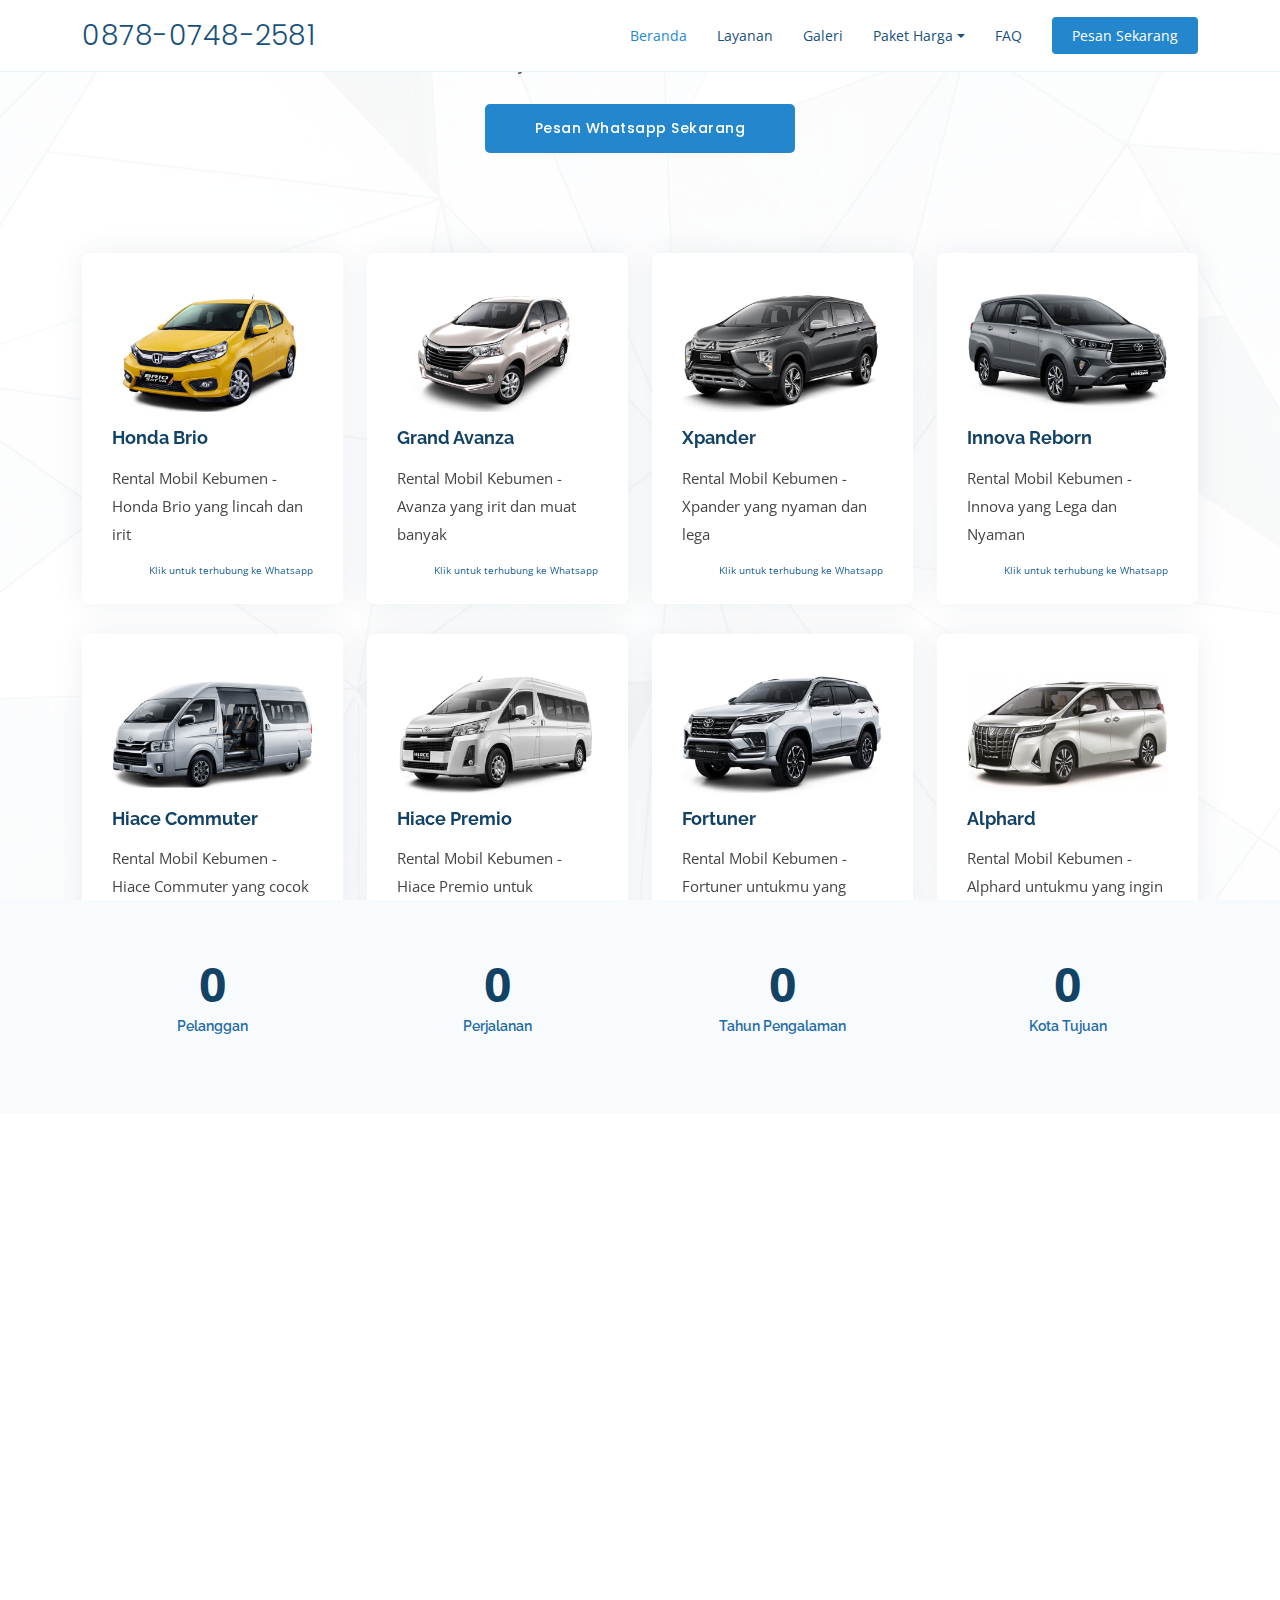
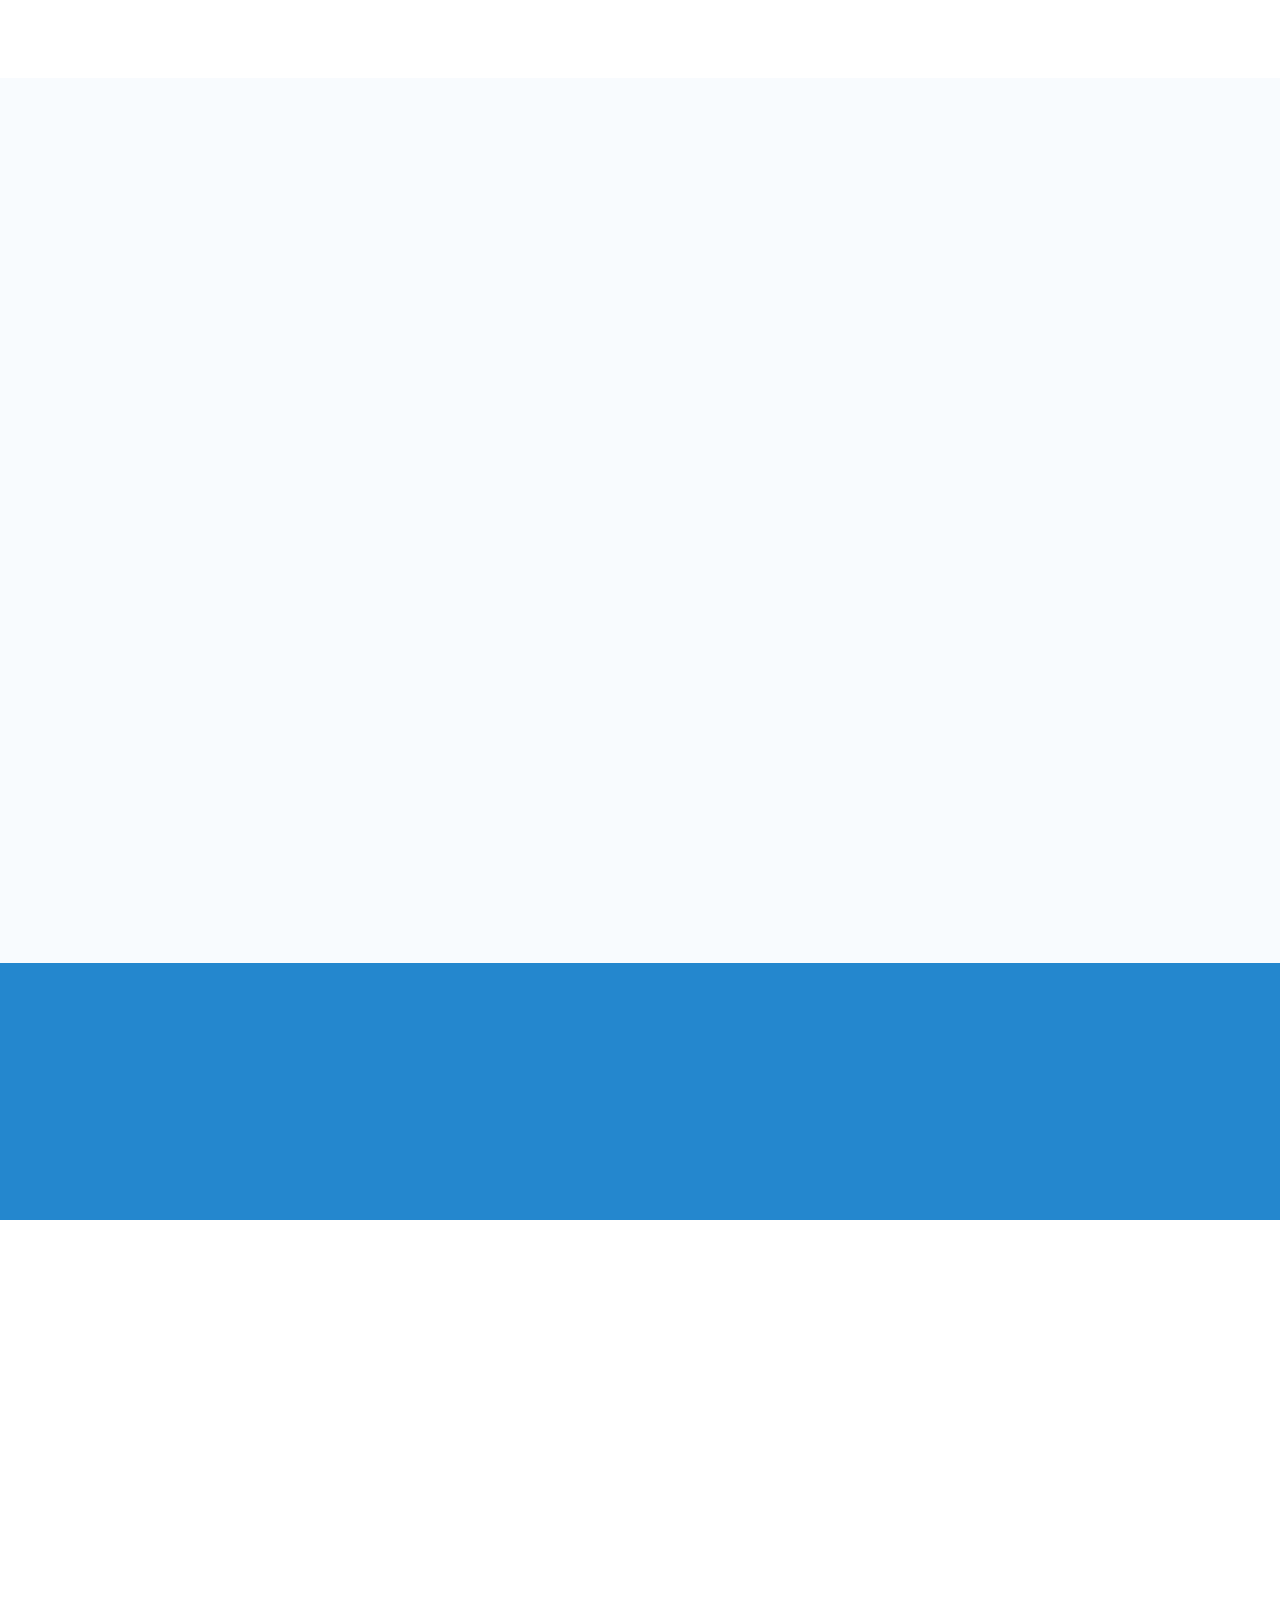
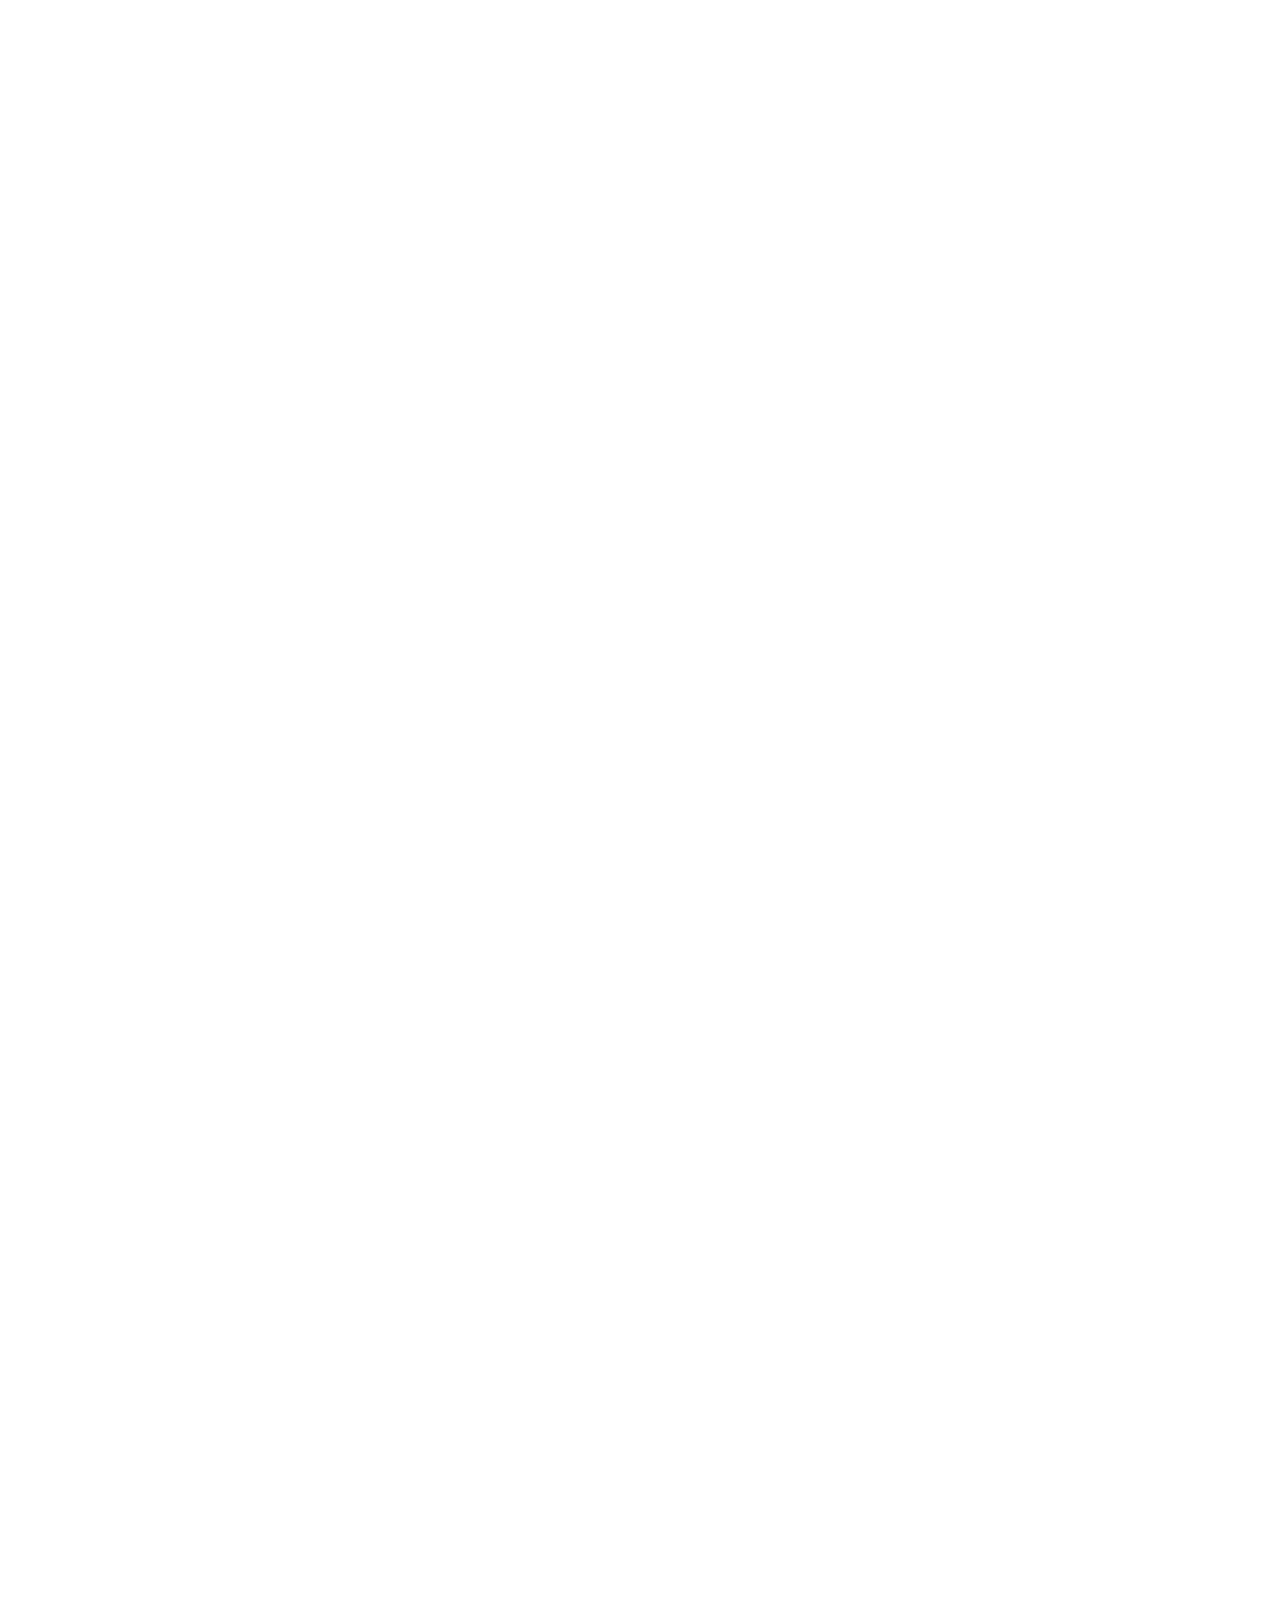
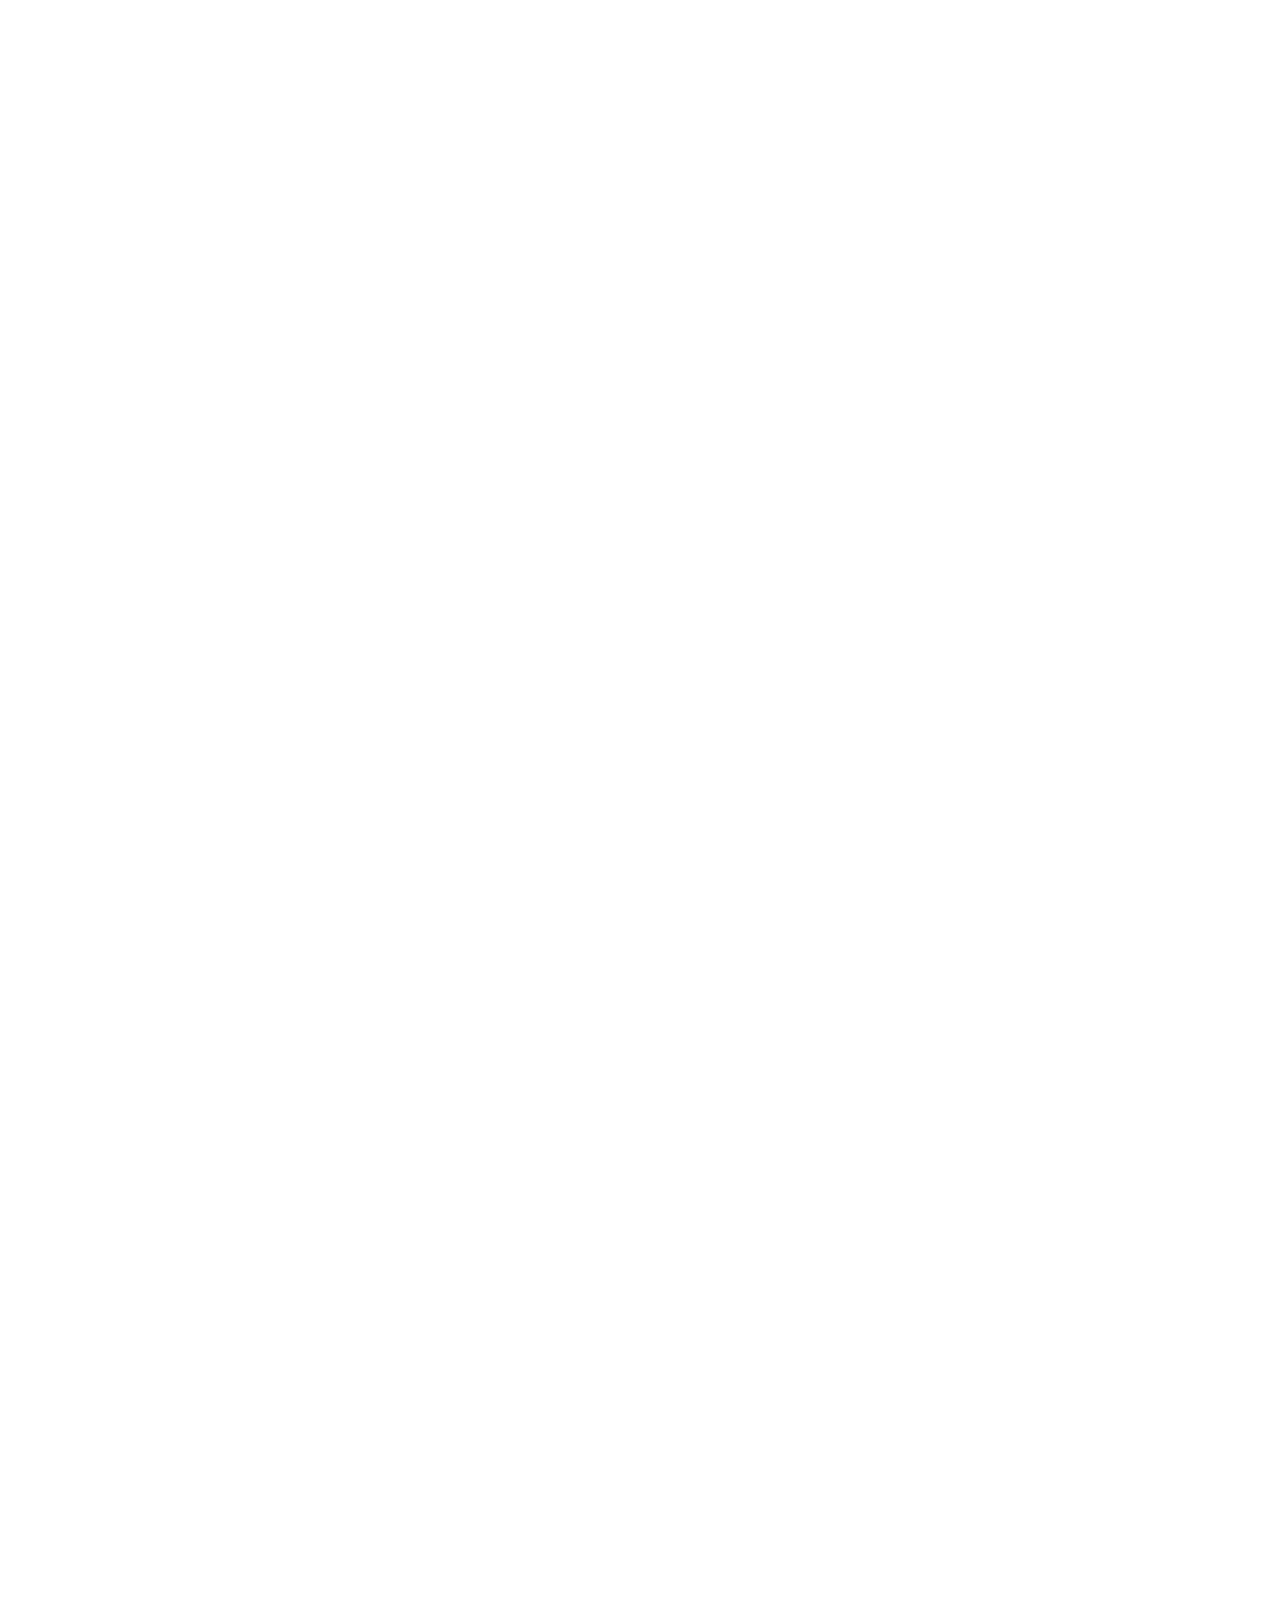
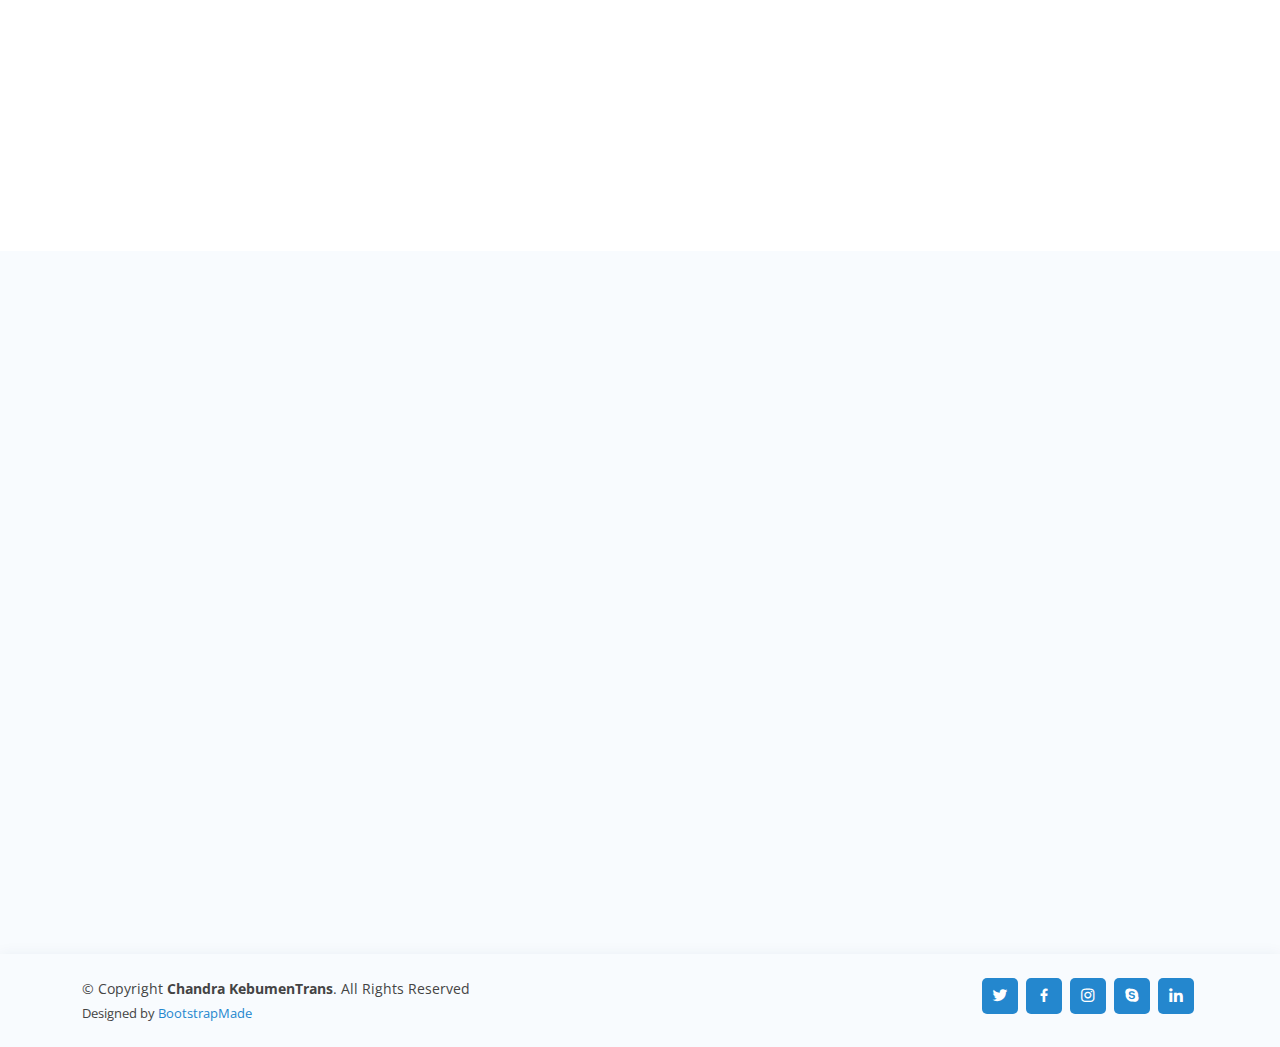
<file: index.html>
<!DOCTYPE html>
<html lang="en">
  <head>
    <meta charset="utf-8" />
    <meta content="width=device-width, initial-scale=1.0" name="viewport" />

    <title>0878-0748-2581 Rental Mobil Kebumen - Daftar Harga Lengkap Rental Mobil Kebumen by Chandra KebumenTrans</title>
    <meta content="Rental Mobil Kebumen - Daftar Harga Lengkap Rental Mobil Kebumen by Chandra KebumenTrans" name="description" />
    <meta content="Rental Mobil Kebumen" name="keywords" />

    <!-- Favicons -->
    <link href="assets/img/logo.png" rel="icon" />
    <link href="assets/img/logo.png" rel="apple-touch-icon" />

    <!-- Google Fonts -->
    <link
      href="https://fonts.googleapis.com/css?family=Open+Sans:300,300i,400,400i,600,600i,700,700i|Raleway:300,300i,400,400i,500,500i,600,600i,700,700i|Poppins:300,300i,400,400i,500,500i,600,600i,700,700i"
      rel="stylesheet"
    />

    <!-- Vendor CSS Files -->
    <link href="assets/vendor/aos/aos.css" rel="stylesheet" />
    <link
      href="assets/vendor/bootstrap/css/bootstrap.min.css"
      rel="stylesheet"
    />
    <link
      href="assets/vendor/bootstrap-icons/bootstrap-icons.css"
      rel="stylesheet"
    />
    <link href="assets/vendor/boxicons/css/boxicons.min.css" rel="stylesheet" />
    <link
      href="assets/vendor/glightbox/css/glightbox.min.css"
      rel="stylesheet"
    />
    <link href="assets/vendor/remixicon/remixicon.css" rel="stylesheet" />
    <link href="assets/vendor/swiper/swiper-bundle.min.css" rel="stylesheet" />

    <!-- Template Main CSS File -->
    <link href="assets/css/style.css" rel="stylesheet" />

    <!-- =======================================================
  * Template Name: OnePage - v4.6.0
  * Template URL: https://bootstrapmade.com/onepage-multipurpose-bootstrap-template/
  * Author: BootstrapMade.com
  * License: https://bootstrapmade.com/license/
  ======================================================== -->
  </head>

  <body>
    <!-- ======= Header ======= -->
    <header id="header" class="fixed-top">
      <div class="container d-flex align-items-center justify-content-between">
        <h1 class="logo">
          <a
            target="_blank"
            href="https://api.whatsapp.com/send?phone=6287807482581&text=Hallo Chandra KebumenTrans, Saya mau Rental Mobil Kebumen"
            >0878-0748-2581</a
          >
        </h1>
        <!-- Uncomment below if you prefer to use an image logo -->
        <!-- <a href="index.html" class="logo"><img src="assets/img/logo.png" alt="Rental Mobil Kebumen" class="img-fluid"></a>-->

        <nav id="navbar" class="navbar">
          <ul>
            <li>
              <a class="nav-link scrollto active" href="#hero">Beranda</a>
            </li>
            <!-- <li><a class="nav-link scrollto" href="#about">About</a></li> -->
            <li><a class="nav-link scrollto" href="#services">Layanan</a></li>
            <li>
              <a class="nav-link scrollto o" href="#portfolio">Galeri</a>
            </li>

            <li class="nav-item dropdown">
              <a class="nav-link dropdown-toggle" href="#" role="button" data-bs-toggle="dropdown" aria-expanded="false">
                Paket Harga
              </a>
              <ul class="dropdown-menu">
                <li><a class="dropdown-item" href="mobiljogjadieng.html">Dieng</a></li>
                <li><a class="dropdown-item" href="mobiljogjasemarang.html">Semarang</a></li>
                <li><a class="dropdown-item" href="mobiljogjacilacap.html">Cilacap</a></li>
                <li><a class="dropdown-item" href="mobiljogjajakarta.html">Jakarta</a></li>
                <li><a class="dropdown-item" href="mobiljogjamalang.html">Malang</a></li>
                <li><a class="dropdown-item" href="mobiljogjabanyuwangi.html">Banyuwangi</a></li>
                <li><a class="dropdown-item" href="mobiljogjabali.html">Bali</a></li>
                <li><a class="dropdown-item" href="https://api.whatsapp.com/send?phone=6287807482581&text=Hallo Chandra KebumenTrans,
                   Saya mau Rental Mobil Kebumen untuk tujuan . . ." target="_blank">Kota Lainnya</a></li>
              </ul>
            </li>
            <li><a class="nav-link scrollto" href="#faq">FAQ</a></li>

            <li>
              <a
                class="getstarted"
                target="_blank"
                href="https://api.whatsapp.com/send?phone=6287807482581&text=Hallo Chandra KebumenTrans, Saya mau Rental Mobil Kebumen"
                >Pesan Sekarang</a
              >
            </li>
          </ul>
          <i class="bi bi-list mobile-nav-toggle"></i>
        </nav>
        <!-- .navbar -->
      </div>
    </header>
    <!-- End Header -->

    <!-- ======= Hero Section ======= -->
    <section id="hero" class="d-flex align-items-center">
      <div
        class="container position-relative"
        data-aos="fade-up"
        data-aos-delay="100"
      >
        <div class="row justify-content-center">
          <div class="col-xl-10 col-lg-10 text-center">
            <h1>Rental Mobil Kebumen</h1>
            <h2>by Chandra KebumenTrans</h2>
          </div>
        </div>
        <div class="text-center">
          <a
            target="_blank"
            href="https://api.whatsapp.com/send?phone=6287807482581&text=Hallo Chandra KebumenTrans, Saya mau Rental Mobil Kebumen"
            class="btn-get-started scrollto"
            >Pesan Whatsapp Sekarang</a
          >
        </div>

        <div class="row icon-boxes">
          <div
            class="col-md-6 col-lg-3 d-flex align-items-stretch mb-5 mb-lg-0"
            data-aos="zoom-in"
            data-aos-delay="200"
          >
            <a
              class="text-decoration-none text-reset"
              target="_blank"
              href="https://api.whatsapp.com/send?phone=6287807482581&text=Hallo Chandra KebumenTrans, 
              Saya mau Sewa Mobil Honda Brio + Driver"
            >
              <div class="icon-box">
                <!-- <div class="icon"><i class="ri-stack-line"></i></div> -->

                <img
                  src="assets/img/gambar1/chandrajogjatour-brio.png"
                  class="img-fluid"
                  width="100%"
                  alt="Rental Mobil Kebumen"
                  srcset=""
                />
                <h4 class="title">Honda Brio</h4>
                <p class="description">
                  Rental Mobil Kebumen - Honda Brio yang lincah dan irit
                </p>
                <p class="pesan">Klik untuk terhubung ke Whatsapp</p>
              </div>
            </a>
          </div>

          <div
            class="col-md-6 col-lg-3 d-flex align-items-stretch mb-5 mb-lg-0"
            data-aos="zoom-in"
            data-aos-delay="200"
          >
            <a
              class="text-decoration-none text-reset"
              target="_blank"
              href="https://api.whatsapp.com/send?phone=6287807482581&text=Hallo Chandra KebumenTrans, 
              Saya mau Sewa Mobil Avanza + Driver"
            >
              <div class="icon-box">
                <!-- <div class="icon"><i class="ri-stack-line"></i></div> -->

                <img
                  src="assets/img/gambar1/chandrajogjatour-avanza.png"
                  class="img-fluid"
                  width="100%"
                  alt="Rental Mobil Kebumen"
                  srcset=""
                />
                <h4 class="title">Grand Avanza</h4>
                <p class="description">
                  Rental Mobil Kebumen - Avanza yang irit dan muat banyak
                </p>
                <p class="pesan">Klik untuk terhubung ke Whatsapp</p>
              </div>
            </a>
          </div>

          <div
            class="col-md-6 col-lg-3 d-flex align-items-stretch mb-5 mb-lg-0"
            data-aos="zoom-in"
            data-aos-delay="200"
          >
            <a
              class="text-decoration-none text-reset"
              target="_blank"
              href="https://api.whatsapp.com/send?phone=6287807482581&text=Hallo Chandra KebumenTrans, 
              Saya mau Sewa Mobil Xpander + Driver"
            >
              <div class="icon-box">
                <!-- <div class="icon"><i class="ri-stack-line"></i></div> -->

                <img
                  src="assets/img/gambar1/chandrajogjatour-xpander.png"
                  class="img-fluid"
                  width="100%"
                  alt="Rental Mobil Kebumen"
                  srcset=""
                />
                <h4 class="title">Xpander</h4>
                <p class="description">Rental Mobil Kebumen - Xpander yang nyaman dan lega</p>
                <p class="pesan">Klik untuk terhubung ke Whatsapp</p>
              </div>
            </a>
          </div>

          <div
            class="col-md-6 col-lg-3 d-flex align-items-stretch mb-5 mb-lg-0"
            data-aos="zoom-in"
            data-aos-delay="200"
          >
            <a
              class="text-decoration-none text-reset"
              target="_blank"
              href="https://api.whatsapp.com/send?phone=6287807482581&text=Hallo Chandra KebumenTrans, 
              Saya mau Sewa Mobil Innova Reborn + Driver"
            >
              <div class="icon-box">
                <!-- <div class="icon"><i class="ri-stack-line"></i></div> -->

                <img
                  src="assets/img/gambar1/chandrajogjatour-innova.png"
                  class="img-fluid"
                  width="100%"
                  alt="Rental Mobil Kebumen"
                  srcset=""
                />
                <h4 class="title">Innova Reborn</h4>
                <p class="description">Rental Mobil Kebumen - Innova yang Lega dan Nyaman</p>
                <p class="pesan">Klik untuk terhubung ke Whatsapp</p>
              </div>
            </a>
          </div>

          <div
            class="col-md-6 col-lg-3 d-flex align-items-stretch mb-5 mb-lg-0"
            data-aos="zoom-in"
            data-aos-delay="200"
          >
            <a
              class="text-decoration-none text-reset"
              target="_blank"
              href="https://api.whatsapp.com/send?phone=6287807482581&text=Hallo Chandra KebumenTrans, 
              Saya mau Sewa Mobil Hiace Commuter + Driver"
            >
              <div class="icon-box">
                <!-- <div class="icon"><i class="ri-stack-line"></i></div> -->

                <img
                  src="assets/img/gambar1/chandrajogjatour-hiace.png"
                  class="img-fluid"
                  width="100%"
                  alt="Rental Mobil Kebumen"
                  srcset=""
                />
                <h4 class="title">Hiace Commuter</h4>
                <p class="description">
                  Rental Mobil Kebumen - Hiace Commuter yang cocok untuk rombonganmu
                </p>
                <p class="pesan">Klik untuk terhubung ke Whatsapp</p>
              </div>
            </a>
          </div>

          <div
            class="col-md-6 col-lg-3 d-flex align-items-stretch mb-5 mb-lg-0"
            data-aos="zoom-in"
            data-aos-delay="200"
          >
            <a
              class="text-decoration-none text-reset"
              target="_blank"
              href="https://api.whatsapp.com/send?phone=6287807482581&text=Hallo Chandra KebumenTrans, 
              Saya mau Sewa Mobil Hiace Premio + Driver"
            >
              <div class="icon-box">
                <!-- <div class="icon"><i class="ri-stack-line"></i></div> -->

                <img
                  src="assets/img/gambar1/chandrajogjatour-premio.png"
                  class="img-fluid"
                  width="100%"
                  alt="Rental Mobil Kebumen"
                  srcset=""
                />
                <h4 class="title">Hiace Premio</h4>
                <p class="description">
                  Rental Mobil Kebumen - Hiace Premio untuk rombonganmu yang spesial
                </p>
                <p class="pesan">Klik untuk terhubung ke Whatsapp</p>
              </div>
            </a>
          </div>

          <div
            class="col-md-6 col-lg-3 d-flex align-items-stretch mb-5 mb-lg-0"
            data-aos="zoom-in"
            data-aos-delay="200"
          >
            <a
              class="text-decoration-none text-reset"
              target="_blank"
              href="https://api.whatsapp.com/send?phone=6287807482581&text=Hallo Chandra KebumenTrans, 
              Saya mau Sewa Mobil Fortuner + Driver"
            >
              <div class="icon-box">
                <!-- <div class="icon"><i class="ri-stack-line"></i></div> -->

                <img
                  src="assets/img/gambar1/chandrajogjatour-fortuner.png"
                  class="img-fluid"
                  width="100%"
                  alt="Rental Mobil Kebumen"
                  srcset=""
                />
                <h4 class="title">Fortuner</h4>
                <p class="description">Rental Mobil Kebumen  - Fortuner untukmu yang ingin tampil gagah dan keren</p>
                <p class="pesan">Klik untuk terhubung ke Whatsapp</p>
              </div>
            </a>
          </div>

          <div
            class="col-md-6 col-lg-3 d-flex align-items-stretch mb-5 mb-lg-0"
            data-aos="zoom-in"
            data-aos-delay="200"
          >
            <a
              class="text-decoration-none text-reset"
              target="_blank"
              href="https://api.whatsapp.com/send?phone=6287807482581&text=Hallo Chandra KebumenTrans, 
              Saya mau Sewa Mobil Alphard + Driver"
            >
              <div class="icon-box">
                <!-- <div class="icon"><i class="ri-stack-line"></i></div> -->

                <img
                  src="assets/img/gambar1/chandrajogjatour-alphard.png"
                  class="img-fluid"
                  width="100%"
                  alt="Rental Mobil Kebumen"
                  srcset=""
                />
                <h4 class="title">Alphard</h4>
                <p class="description">Rental Mobil Kebumen - Alphard untukmu yang ingin nyaman dan mewah</p>
                <p class="pesan">Klik untuk terhubung ke Whatsapp</p>
              </div>
            </a>
          </div>
          
        </div>
      </div>
    </section>
    <!-- End Hero -->

    <main id="main">
      <!-- ======= Counts Section ======= -->
      <section id="counts" class="counts section-bg">
        <div class="container">
          <div class="row justify-content-end">
            <div
              class="col-lg-3 col-md-5 col-6 d-md-flex align-items-md-stretch"
            >
              <div class="count-box">
                <span
                  data-purecounter-start="0"
                  data-purecounter-end="421"
                  data-purecounter-duration="2"
                  class="purecounter"
                ></span>
                <p>Pelanggan</p>
              </div>
            </div>

            <div
              class="col-lg-3 col-md-5 col-6 d-md-flex align-items-md-stretch"
            >
              <div class="count-box">
                <span
                  data-purecounter-start="0"
                  data-purecounter-end="490"
                  data-purecounter-duration="2"
                  class="purecounter"
                ></span>
                <p>Perjalanan</p>
              </div>
            </div>

            <div
              class="col-lg-3 col-md-5 col-6 d-md-flex align-items-md-stretch"
            >
              <div class="count-box">
                <span
                  data-purecounter-start="0"
                  data-purecounter-end="8"
                  data-purecounter-duration="2"
                  class="purecounter"
                ></span>
                <p>Tahun Pengalaman</p>
              </div>
            </div>

            <div
              class="col-lg-3 col-md-5 col-6 d-md-flex align-items-md-stretch"
            >
              <div class="count-box">
                <span
                  data-purecounter-start="0"
                  data-purecounter-end="59"
                  data-purecounter-duration="2"
                  class="purecounter"
                ></span>
                <p>Kota Tujuan</p>
              </div>
            </div>
          </div>
        </div>
      </section>
      <!-- End Counts Section -->

      <!-- ======= About Video Section ======= -->
      <section id="about-video" class="about-video">
        <div class="container" data-aos="fade-up">
          <div class="row">
            <div
              class="col-lg-6 video-box align-self-baseline"
              data-aos="fade-right"
              data-aos-delay="100"
            >
              <img
                src="assets/img/about.png"
                class="img-fluid"
                alt="Rental Mobil Kebumen"
              />
              <!-- <a
                href="https://www.youtube.com/watch?v=jDDaplaOz7Q"
                class="glightbox play-btn mb-4"
                data-vbtype="video"
                data-autoplay="true"
              ></a> -->
            </div>

            <div
              class="col-lg-6 pt-3 pt-lg-0 content"
              data-aos="fade-left"
              data-aos-delay="100"
            >
              <h3>Rental Mobil Kebumen hadir hanya untuk Anda</h3>
              <p class="fst-italic">
                Rental Mobil Kebumen by <strong> Chandra KebumenTrans </strong> hadir untuk memenuhi semua kebutuhan perjalananmu. Pilihan mobil yang lengkap 
                menjadikanmu tidak perlu lagi bimbang memilih mobil yang tepat untuk perjalananmu. Reservasi 24 jam sehari, 7 hari seminggu 
                menjadikan Rental Mobil Kebumen by <strong>Chandra KebumenTrans</strong> sebagai solusi perjalananmu. Tunggu Apalagi ?? Yuk Pesan Rental Mobil Kebumen 
                hanya di <strong>Chandra KebumenTrans</strong>.
              </p>
              <ul>
                <li>
                  <i class="bx bx-check-double"></i> Rental Mobil Kebumen dengan pilihan kendaraan yang beragam
                </li>
                <li>
                  <i class="bx bx-check-double"></i> Rental Mobil Kebumen dengan banyak pilihan paket perjalanan
                </li>
                <li>
                  <i class="bx bx-check-double"></i> Rental Mobil Kebumen dapat di reservasi 24 jam sehari dan 7 Hari Seminggu
                </li>
                <li>
                  <i class="bx bx-check-double"></i> Rental Mobil Kebumen selalu memberikan harga terbaik dan souvenir menarik
                </li>
              </ul>
            </div>
          </div>
        </div>
      </section>
      <!-- End About Video Section -->

      <!-- ======= Services Section ======= -->
      <section id="services" class="services section-bg">
        <div class="container" data-aos="fade-up">
          <div class="section-title">
            <h2>Layanan Rental Mobil Kebumen</h2>
            <p>
              Tekad Kami adalah menjadi Partner Rental Mobil Kebumen yang
              menyenangkan. Semua Kebutuhan Anda Kami siap untuk mengantarkan.
              Berikut ini adalah beberapa jenis Acara yang sering Rental Mobil Kebumen layani
            </p>
          </div>

          <div class="row">
            <div
              class="col-lg-4 col-md-6 d-flex align-items-stretch"
              data-aos="zoom-in"
              data-aos-delay="100"
            >
              <div class="icon-box iconbox-blue">
                <h4><a href="">Paket Wisata</a></h4>
                <p>
                  Rental Mobil Kebumen sial melayani Paket Wisata Jogja, Dieng, Bandung, Palembang, Jakarta,
                  Semarang, Dieng, Pacitan, Malang, Surabaya, Banyuwangi, Bali,
                  dan Lombok
                </p>
              </div>
            </div>

            <div
              class="col-lg-4 col-md-6 d-flex align-items-stretch mt-4 mt-md-0"
              data-aos="zoom-in"
              data-aos-delay="200"
            >
              <div class="icon-box iconbox-orange">
                <h4><a href="">Kondangan</a></h4>
                <p>
                  Rental Mobil Kebumen sial melayani semua kebutuhan acara Pernikahanmu. Dengan pilihan kendaraan yang lengkap siap untuk 
                  mendukung semua acara pernikahanmu.
                </p>
              </div>
            </div>

            <div
              class="col-lg-4 col-md-6 d-flex align-items-stretch mt-4 mt-lg-0"
              data-aos="zoom-in"
              data-aos-delay="300"
            >
              <div class="icon-box iconbox-pink">
                <h4><a href="">Drop Off / Antar Jemput</a></h4>
                <p>Rental Mobil Kebumen siap melayani Drop / Antar Jemput ke Berbagai Kota</p>
              </div>
            </div>

            <div
              class="col-lg-4 col-md-6 d-flex align-items-stretch mt-4"
              data-aos="zoom-in"
              data-aos-delay="100"
            >
              <div class="icon-box iconbox-yellow">
                <h4><a href="">Acara Keluarga ( Reuni )</a></h4>
                <p>Rental Mobil Kebumen sial melayani Apapun acara keluargamu, Kami siap mengantarkan</p>
              </div>
            </div>

            <div
              class="col-lg-4 col-md-6 d-flex align-items-stretch mt-4"
              data-aos="zoom-in"
              data-aos-delay="200"
            >
              <div class="icon-box iconbox-red">
                <h4><a href="">Event ( Mobil Crew )</a></h4>
                <p>
                  Rental Mobil Kebumen siap mendukung Semua event. Kami
                  siap melayani dari segi transportasi dan crew pendukungnya.
                </p>
              </div>
            </div>

            <div
              class="col-lg-4 col-md-6 d-flex align-items-stretch mt-4"
              data-aos="zoom-in"
              data-aos-delay="300"
            >
              <div class="icon-box iconbox-teal">
                <h4><a href="">Dan Lain Lain</a></h4>
                <p>
                  Rental Mobil Kebumen siap melayani semua kebutuhan acaramu, kemanapun dan kapanpun.
                </p>
              </div>
            </div>
          </div>
        </div>
      </section>
      <!-- End Sevices Section -->

      <!-- ======= Cta Section ======= -->
      <section id="cta" class="cta">
        <div class="container" data-aos="zoom-in">
          <div class="text-center">
            <h3>Pesan Rental Mobil Kebumen Sekarang</h3>
            <p>
              Tentukan Tanggalmu lalu Pesan Kendaraanmu Sekarang Juga sebelum
              kehabisan !!!
            </p>
            <a
              class="cta-btn"
              target="_blank"
              href="https://api.whatsapp.com/send?phone=6287807482581&text=Hallo Chandra KebumenTrans, Saya mau Rental Mobil Kebumen"
              >Pesan Sekarang Whatsapp</a
            >
          </div>
        </div>
      </section>
      <!-- End Cta Section -->

      <!-- ======= Portfolio Section ======= -->
      <section id="portfolio" class="portfolio">
        <div class="container" data-aos="fade-up">
          <div class="section-title">
            <h2>Galeri Rental Mobil Kebumen</h2>
          </div>

          <div
            class="row portfolio-container"
            data-aos="fade-up"
            data-aos-delay="300"
          >
            <div class="col-lg-4 col-md-6 portfolio-item filter-app">
              <div class="portfolio-wrap">
                <img
                  src="assets/img/portfolio/galeri-1.png"
                  class="img-fluid"
                  alt="Rental Mobil Kebumen"
                />
              </div>
            </div>

            <div class="col-lg-4 col-md-6 portfolio-item filter-web">
              <div class="portfolio-wrap">
                <img
                  src="assets/img/portfolio/galeri-2.png"
                  class="img-fluid"
                  alt="Rental Mobil Kebumen"
                />
              </div>
            </div>

            <div class="col-lg-4 col-md-6 portfolio-item filter-app">
              <div class="portfolio-wrap">
                <img
                  src="assets/img/portfolio/galeri-3.png"
                  class="img-fluid"
                  alt="Rental Mobil Kebumen"
                />
              </div>
            </div>

            <div class="col-lg-4 col-md-6 portfolio-item filter-card">
              <div class="portfolio-wrap">
                <img
                  src="assets/img/portfolio/galeri-4.png"
                  class="img-fluid"
                  alt="Rental Mobil Kebumen"
                />
              </div>
            </div>

            <div class="col-lg-4 col-md-6 portfolio-item filter-web">
              <div class="portfolio-wrap">
                <img
                  src="assets/img/portfolio/galeri-5.png"
                  class="img-fluid"
                  alt="Rental Mobil Kebumen"
                />
              </div>
            </div>

            <div class="col-lg-4 col-md-6 portfolio-item filter-app">
              <div class="portfolio-wrap">
                <img
                  src="assets/img/portfolio/galeri-6.png"
                  class="img-fluid"
                  alt="Rental Mobil Kebumen"
                />
              </div>
            </div>

            <div class="col-lg-4 col-md-6 portfolio-item filter-card">
              <div class="portfolio-wrap">
                <img
                  src="assets/img/portfolio/galeri-7.png"
                  class="img-fluid"
                  alt="Rental Mobil Kebumen"
                />
              </div>
            </div>

            <div class="col-lg-4 col-md-6 portfolio-item filter-card">
              <div class="portfolio-wrap">
                <img
                  src="assets/img/portfolio/galeri-8.png"
                  class="img-fluid"
                  alt="Rental Mobil Kebumen"
                />
              </div>
            </div>

            <div class="col-lg-4 col-md-6 portfolio-item filter-web">
              <div class="portfolio-wrap">
                <img
                  src="assets/img/portfolio/galeri-9.png"
                  class="img-fluid"
                  alt="Rental Mobil Kebumen"
                />
              </div>
            </div>
          </div>
        </div>
      </section>
      <!-- End Portfolio Section -->

      <!-- ======= Pricing Section ======= -->
      <section id="pricing" class="pricing">
        <div class="container" data-aos="fade-up">
          <div class="section-title">
            <h2>Paket Harga Rental Mobil Kebumen</h2>
            <p>
              untuk Area DIY
            </p>
          </div>

          <div class="row justify-content-center">
            <div
              class="col-lg-4 col-md-6"
              data-aos="zoom-im"
              data-aos-delay="100"
            >
              <div class="box">
                <h3>Jogja</h3>
                <p>Honda Brio</p>
                <img
                  src="assets/img/gambar1/chandrajogjatour-brio.png"
                  class="img-fluid"
                  alt="Rental Mobil Kebumen"
                  srcset=""
                />
                <h4><sup>IDR</sup>700k<span> / All In</span></h4>
                <ul>
                  <li>Mobil + Driver + BBM</li>
                  <li>Sepuasnya Seharian</li>
                  <li class="na">Parkir + Makan Driver</li>
                  <li class="na">Dokumentasi</li>
                  <li class="na">Tiket Wisata</li>
                </ul>
                <div class="btn-wrap">
                  <a
                    target="_blank"
                    href="https://api.whatsapp.com/send?phone=6287807482581&text=Hallo Chandra KebumenTrans, 
                    Saya mau Sewa Mobil Honda Brio All In area DIY IDR 700k Paket All In"
                    class="btn-buy"
                    >Pesan Sekarang</a
                  >
                </div>
              </div>
            </div>

            <div
              class="col-lg-4 col-md-6 mt-4 mt-md-0"
              data-aos="zoom-in"
              data-aos-delay="100"
            >
              <div class="box">
                <h3>Jogja</h3>
                <p>Avanza / Mobilio</p>
                <img
                  src="assets/img/gambar1/chandrajogjatour-avanza.png"
                  class="img-fluid"
                  alt="Rental Mobil Kebumen"
                  srcset=""
                />
                <h4><sup>IDR</sup>750k<span> / All In</span></h4>
                <ul>
                  <li>Mobil + Driver + BBM</li>
                  <li>Sepuasnya Seharian</li>
                  <li class="na">Parkir + Makan Driver</li>
                  <li class="na">Dokumentasi</li>
                  <li class="na">Tiket Wisata</li>
                </ul>
                <div class="btn-wrap">
                  <a
                    target="_blank"
                    href="https://api.whatsapp.com/send?phone=6287807482581&text=Hallo Chandra KebumenTrans, 
                    Saya mau Sewa Mobil Avanza All In area DIY IDR 750k Paket All In"
                    class="btn-buy"
                    >Pesan Sekarang</a
                  >
                </div>
              </div>
            </div>

            <div
              class="col-lg-4 col-md-6 mt-4 mt-lg-0"
              data-aos="zoom-in"
              data-aos-delay="100"
            >
              <div class="box">
                <h3>Jogja</h3>
                <p>Mitsubishi Xpander</p>
                <img
                  src="assets/img/gambar1/chandrajogjatour-xpander.png"
                  class="img-fluid"
                  alt="Rental Mobil Kebumen"
                  srcset=""
                />
                <h4><sup>IDR</sup>850k<span> / All In</span></h4>
                <ul>
                  <li>Mobil + Driver + BBM</li>
                  <li>Sepuasnya Seharian</li>
                  <li class="na">Parkir + Makan Driver</li>
                  <li class="na">Dokumentasi</li>
                  <li class="na">Tiket Wisata</li>
                </ul>
                <div class="btn-wrap">
                  <a
                    target="_blank"
                    href="https://api.whatsapp.com/send?phone=6287807482581&text=Hallo Chandra KebumenTrans, 
                    Saya mau Sewa Mobil Xpander All In area DIY IDR 850k Paket All In"
                    class="btn-buy"
                    >Pesan Sekarang</a
                  >
                </div>
              </div>
            </div>

            <div
              class="col-lg-4 col-md-6"
              data-aos="zoom-im"
              data-aos-delay="100"
            >
              <div class="box mt-5">
                <h3>Jogja</h3>
                <p>Innova Reborn</p>
                <img
                  src="assets/img/gambar1/chandrajogjatour-innova.png"
                  class="img-fluid"
                  alt="Rental Mobil Kebumen"
                  srcset=""
                />
                <h4><sup>IDR</sup>950k<span> / All In</span></h4>
                <ul>
                  <li>Mobil + Driver + BBM</li>
                  <li>Sepuasnya Seharian</li>
                  <li class="na">Parkir + Makan Driver</li>
                  <li class="na">Dokumentasi</li>
                  <li class="na">Tiket Wisata</li>
                </ul>
                <div class="btn-wrap">
                  <a
                    target="_blank"
                    href="https://api.whatsapp.com/send?phone=6287807482581&text=Hallo Chandra KebumenTrans, 
                    Saya mau Sewa Mobil Innova Reborn All In area Jogja IDR 90k Paket All In"
                    class="btn-buy"
                    >Pesan Sekarang</a
                  >
                </div>
              </div>
            </div>

            <div
              class="col-lg-4 col-md-6 mt-4 mt-md-0"
              data-aos="zoom-in"
              data-aos-delay="100"
            >
              <div class="box mt-5">
                <h3>Jogja</h3>
                <p>Hiace Commuter</p>
                <img
                  src="assets/img/gambar1/chandrajogjatour-hiace.png"
                  class="img-fluid"
                  alt="Rental Mobil Kebumen"
                  srcset=""
                />
                <h4><sup>IDR</sup>1.595k<span> / All In</span></h4>
                <ul>
                  <li>Mobil + Driver + BBM</li>
                  <li>Sepuasnya Seharian</li>
                  <li class="na">Parkir + Makan Driver</li>
                  <li class="na">Dokumentasi</li>
                  <li class="na">Tiket Wisata</li>
                </ul>
                <div class="btn-wrap">
                  <a
                    target="_blank"
                    href="https://api.whatsapp.com/send?phone=6287807482581&text=Hallo Chandra KebumenTrans, 
                    Saya mau Sewa Mobil Hiace All In area Jogja IDR 1.595k Paket All In"
                    class="btn-buy"
                    >Pesan Sekarang</a
                  >
                </div>
              </div>
            </div>

            <div
              class="col-lg-4 col-md-6 mt-4 mt-lg-0"
              data-aos="zoom-in"
              data-aos-delay="100"
            >
              <div class="box mt-5">
                <h3>Jogja</h3>
                <p>Hiace Premio</p>
                <img
                  src="assets/img/gambar1/chandrajogjatour-premio.png"
                  class="img-fluid"
                  alt="Rental Mobil Kebumen"
                  srcset=""
                />
                <h4><sup>IDR</sup>1.795k<span> / All In</span></h4>
                <ul>
                  <li>Mobil + Driver + BBM</li>
                  <li>Sepuasnya Seharian</li>
                  <li class="na">Parkir + Makan Driver</li>
                  <li class="na">Dokumentasi</li>
                  <li class="na">Tiket Wisata</li>
                </ul>
                <div class="btn-wrap">
                  <a
                    target="_blank"
                    href="https://api.whatsapp.com/send?phone=6287807482581&text=Hallo Chandra KebumenTrans, 
                    Saya mau Sewa Mobil Hiace Premio All In area DIY IDR 1.795k Paket All In"
                    class="btn-buy"
                    >Pesan Sekarang</a
                  >
                </div>
              </div>
            </div>

            <div
            class="col-lg-4 col-md-6 mt-4 mt-md-0"
            data-aos="zoom-in"
            data-aos-delay="100"
          >
            <div class="box mt-5">
              <h3>Jogja</h3>
              <p>Fortuner</p>
              <img
                src="assets/img/gambar1/chandrajogjatour-fortuner.png"
                class="img-fluid"
                alt="Rental Mobil Kebumen"
                srcset=""
              />
              <h4><sup>IDR</sup>1.995k<span> / All In</span></h4>
              <ul>
                <li>Mobil + Driver + BBM</li>
                <li>Sepuasnya Seharian</li>
                <li class="na">Parkir + Makan Driver</li>
                <li class="na">Dokumentasi</li>
                <li class="na">Tiket Wisata</li>
              </ul>
              <div class="btn-wrap">
                <a
                  target="_blank"
                  href="https://api.whatsapp.com/send?phone=6287807482581&text=Hallo Chandra KebumenTrans, 
                  Saya mau Sewa Mobil Fortuner All In area Jogja IDR 1.995k Paket All In"
                  class="btn-buy"
                  >Pesan Sekarang</a
                >
              </div>
            </div>
          </div>

          <div
            class="col-lg-4 col-md-6 mt-4 mt-lg-0"
            data-aos="zoom-in"
            data-aos-delay="100"
          >
            <div class="box mt-5">
              <h3>Jogja</h3>
              <p>Alphard</p>
              <img
                src="assets/img/gambar1/chandrajogjatour-alphard.png"
                class="img-fluid"
                alt="Rental Mobil Kebumen"
                srcset=""
              />
              <h4><sup>IDR</sup>4.500k<span> / Lengkap</span></h4>
              <ul>
                <li>Mobil + Driver + BBM</li>
                <li>Sepuasnya Seharian</li>
                <li>Parkir + Makan Driver</li>
                <li class="na">Dokumentasi</li>
                <li class="na">Tiket Wisata</li>
              </ul>
              <div class="btn-wrap">
                <a
                  target="_blank"
                  href="https://api.whatsapp.com/send?phone=6287807482581&text=Hallo Chandra KebumenTrans, 
                  Saya mau Sewa Mobil Alphard All In area DIY IDR 4.500k Paket Lengkap"
                  class="btn-buy"
                  >Pesan Sekarang</a
                >
              </div>
            </div>
          </div>
          </div>
        </div>
      </section>
      <!-- End Pricing Section -->

      <!-- ======= Frequently Asked Questions Section ======= -->
      <section id="faq" class="faq section-bg">
        <div class="container" data-aos="fade-up">
          <div class="section-title">
            <h2>Pertanyaan yang Sering Ditanyakan</h2>
          </div>

          <div class="faq-list">
            <ul>
              <li data-aos="fade-up">
                <i class="bx bx-help-circle icon-help"></i>
                <a
                  data-bs-toggle="collapse"
                  class="collapse"
                  data-bs-target="#faq-list-1"
                  >Apakah kendaraan yang tersedia hanya Hiace dan Innova saja ?
                  <i class="bx bx-chevron-down icon-show"></i
                  ><i class="bx bx-chevron-up icon-close"></i
                ></a>
                <div
                  id="faq-list-1"
                  class="collapse show"
                  data-bs-parent=".faq-list"
                >
                  <p>
                    Selain Hiace dan Innova, Kami juga punya kendaraan lain yang
                    tersedia antara lain : Ayla, Agya, Brio, Avanza, Moblio,
                    Xpander, Fortuner, Pajero Sport, Alphard hingga Bus
                  </p>
                </div>
              </li>

              <li data-aos="fade-up" data-aos-delay="100">
                <i class="bx bx-help-circle icon-help"></i>
                <a
                  data-bs-toggle="collapse"
                  data-bs-target="#faq-list-2"
                  class="collapsed"
                  >Kota Mana Saja yang bisa dikunjungi ?
                  <i class="bx bx-chevron-down icon-show"></i
                  ><i class="bx bx-chevron-up icon-close"></i
                ></a>
                <div
                  id="faq-list-2"
                  class="collapse"
                  data-bs-parent=".faq-list"
                >
                  <p>
                    Semua kota di pulau Jawa, Sumatera, Madura, Bali, dan Lombok
                    bisa dikunjungi. Langsung Telepon / Whatsapp nomor diatas
                    untuk memberi tahu kota mana tujuan Anda
                  </p>
                </div>
              </li>

              <li data-aos="fade-up" data-aos-delay="200">
                <i class="bx bx-help-circle icon-help"></i>
                <a
                  data-bs-toggle="collapse"
                  data-bs-target="#faq-list-3"
                  class="collapsed"
                  >Apakah hanya wisata saja yang dilayani ?
                  <i class="bx bx-chevron-down icon-show"></i
                  ><i class="bx bx-chevron-up icon-close"></i
                ></a>
                <div
                  id="faq-list-3"
                  class="collapse"
                  data-bs-parent=".faq-list"
                >
                  <p>
                    Tidak hanya Paket Wisata Saja yang kami Layani. Ada juga
                    layanan Antar Jemput, Drop Off, Transport Bandara,
                    Kondangan, Kunjungan Kerja, Acara Keluarga, Reuni,
                    Gathering, Penelitian, dan lain lain
                  </p>
                </div>
              </li>

              <li data-aos="fade-up" data-aos-delay="300">
                <i class="bx bx-help-circle icon-help"></i>
                <a
                  data-bs-toggle="collapse"
                  data-bs-target="#faq-list-4"
                  class="collapsed"
                  >Paket Apa Saja yang tersedia ?
                  <i class="bx bx-chevron-down icon-show"></i
                  ><i class="bx bx-chevron-up icon-close"></i
                ></a>
                <div
                  id="faq-list-4"
                  class="collapse"
                  data-bs-parent=".faq-list"
                >
                  <ul class="">
                    <li>Paket Bebas ( Mobil + Driver )</li>
                    <li>Paket All In ( Mobil + Driver + BBM + Tol + Kapal )</li>
                    <li>
                      Paket Lengkap ( Paket All In + Parkir + Makan Driver )
                    </li>
                    <li>Paket Spesial ( Paket Lengkap + Tiket Wisata )</li>
                    <li>Paket Istimewa ( Paket Spesial + Penginapan )</li>
                    <li>
                      Paket Markibul ( Paket Istimewa + Kuliner + Dokumentasi )
                    </li>
                  </ul>
                </div>
              </li>

              <li data-aos="fade-up" data-aos-delay="400">
                <i class="bx bx-help-circle icon-help"></i>
                <a
                  data-bs-toggle="collapse"
                  data-bs-target="#faq-list-5"
                  class="collapsed"
                  >Bagaimana cara melakukan Pemesanan ?
                  <i class="bx bx-chevron-down icon-show"></i
                  ><i class="bx bx-chevron-up icon-close"></i
                ></a>
                <div
                  id="faq-list-5"
                  class="collapse"
                  data-bs-parent=".faq-list"
                >
                  <p>
                    Silhakan hubungi Kami di nomor 0878-0748-2581 ( Telpon /
                    Whatsapp ) atau melalui tombol pemesanan diatas
                  </p>
                </div>
              </li>
            </ul>
          </div>
        </div>
      </section>
      <!-- End Frequently Asked Questions Section -->
    </main>
    <!-- End #main -->

    <!-- ======= Footer ======= -->
    <footer id="footer">
      <div class="container d-md-flex py-4">
        <div class="me-md-auto text-center text-md-start">
          <div class="copyright">
            &copy; Copyright <strong><span>Chandra KebumenTrans</span></strong
            >. All Rights Reserved
          </div>
          <div class="credits">
            <!-- All the links in the footer should remain intact. -->
            <!-- You can delete the links only if you purchased the pro version. -->
            <!-- Licensing information: https://bootstrapmade.com/license/ -->
            <!-- Purchase the pro version with working PHP/AJAX contact form: https://bootstrapmade.com/onepage-multipurpose-bootstrap-template/ -->
            Designed by <a href="https://bootstrapmade.com/">BootstrapMade</a>
          </div>
        </div>
        <div class="social-links text-center text-md-right pt-3 pt-md-0">
          <a href="#" class="twitter"><i class="bx bxl-twitter"></i></a>
          <a href="" class="facebook"><i class="bx bxl-facebook"></i></a>
          <a
            target="_blank"
            href="https://www.instagram.com/ayonaikhiace_purworejo/"
            class="instagram"
            ><i class="bx bxl-instagram"></i
          ></a>
          <a href="#" class="google-plus"><i class="bx bxl-skype"></i></a>
          <a href="#" class="linkedin"><i class="bx bxl-linkedin"></i></a>
        </div>
      </div>
    </footer>
    <!-- End Footer -->

    <div id="preloader"></div>
    <a
      href="#"
      class="back-to-top d-flex align-items-center justify-content-center"
      ><i class="bi bi-arrow-up-short"></i
    ></a>

    <!-- Vendor JS Files -->
    <script src="assets/vendor/aos/aos.js"></script>
    <script src="assets/vendor/bootstrap/js/bootstrap.bundle.min.js"></script>
    <script src="assets/vendor/glightbox/js/glightbox.min.js"></script>
    <script src="assets/vendor/isotope-layout/isotope.pkgd.min.js"></script>
    <script src="assets/vendor/php-email-form/validate.js"></script>
    <script src="assets/vendor/purecounter/purecounter.js"></script>
    <script src="assets/vendor/swiper/swiper-bundle.min.js"></script>

    <!-- Template Main JS File -->
    <script src="assets/js/main.js"></script>
  </body>
</html>
</file>
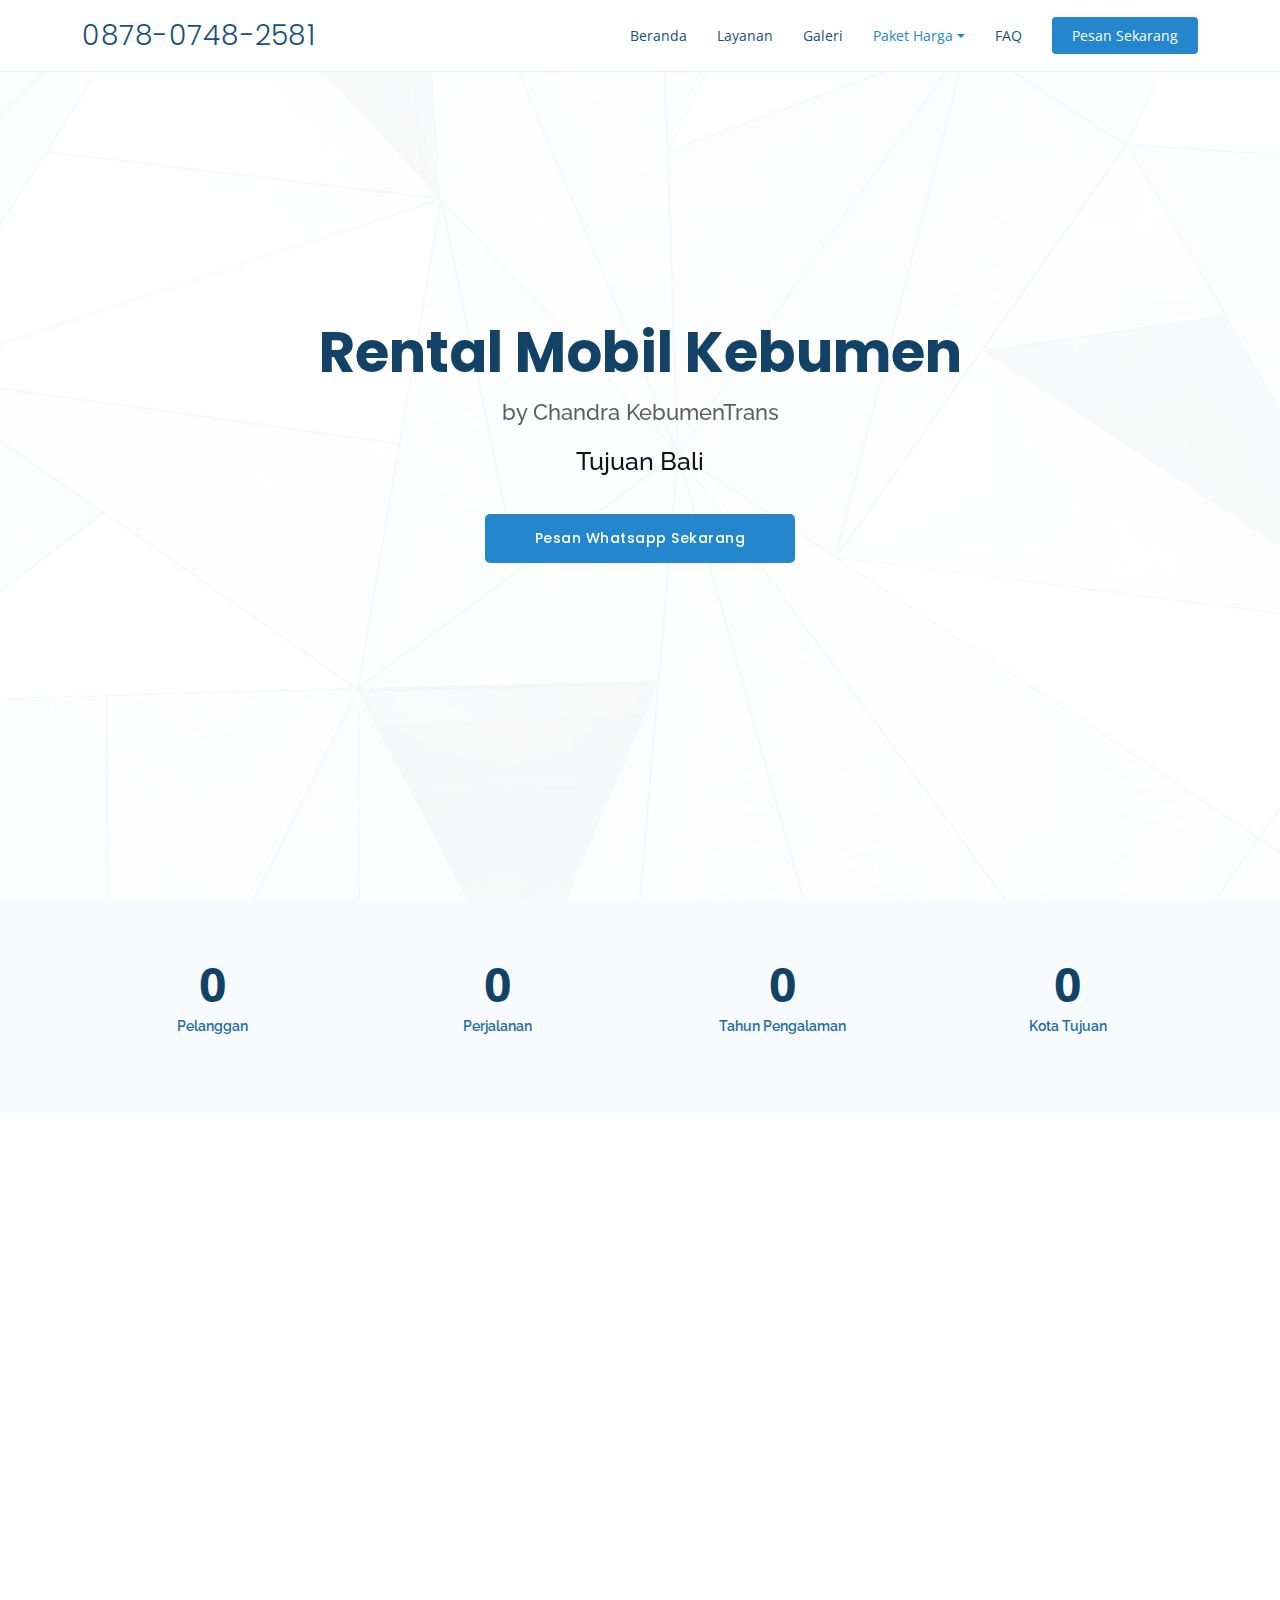
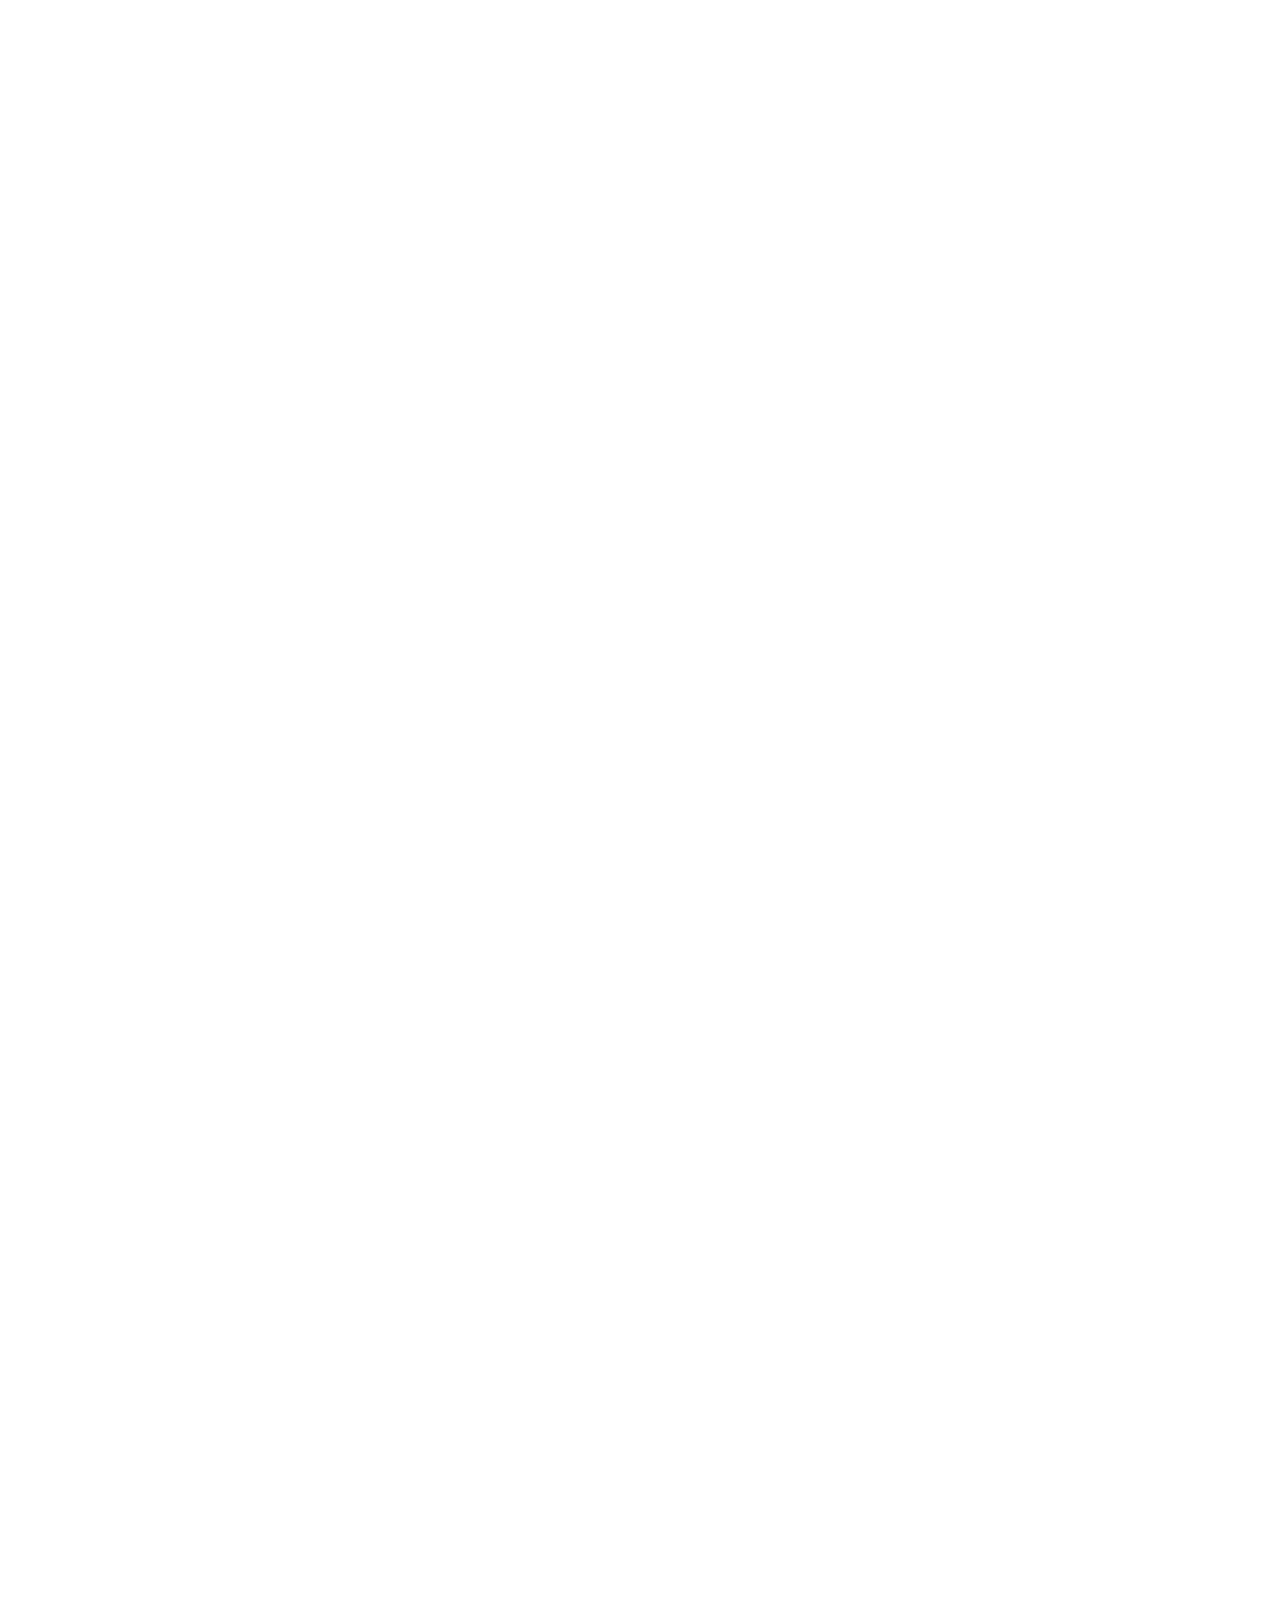
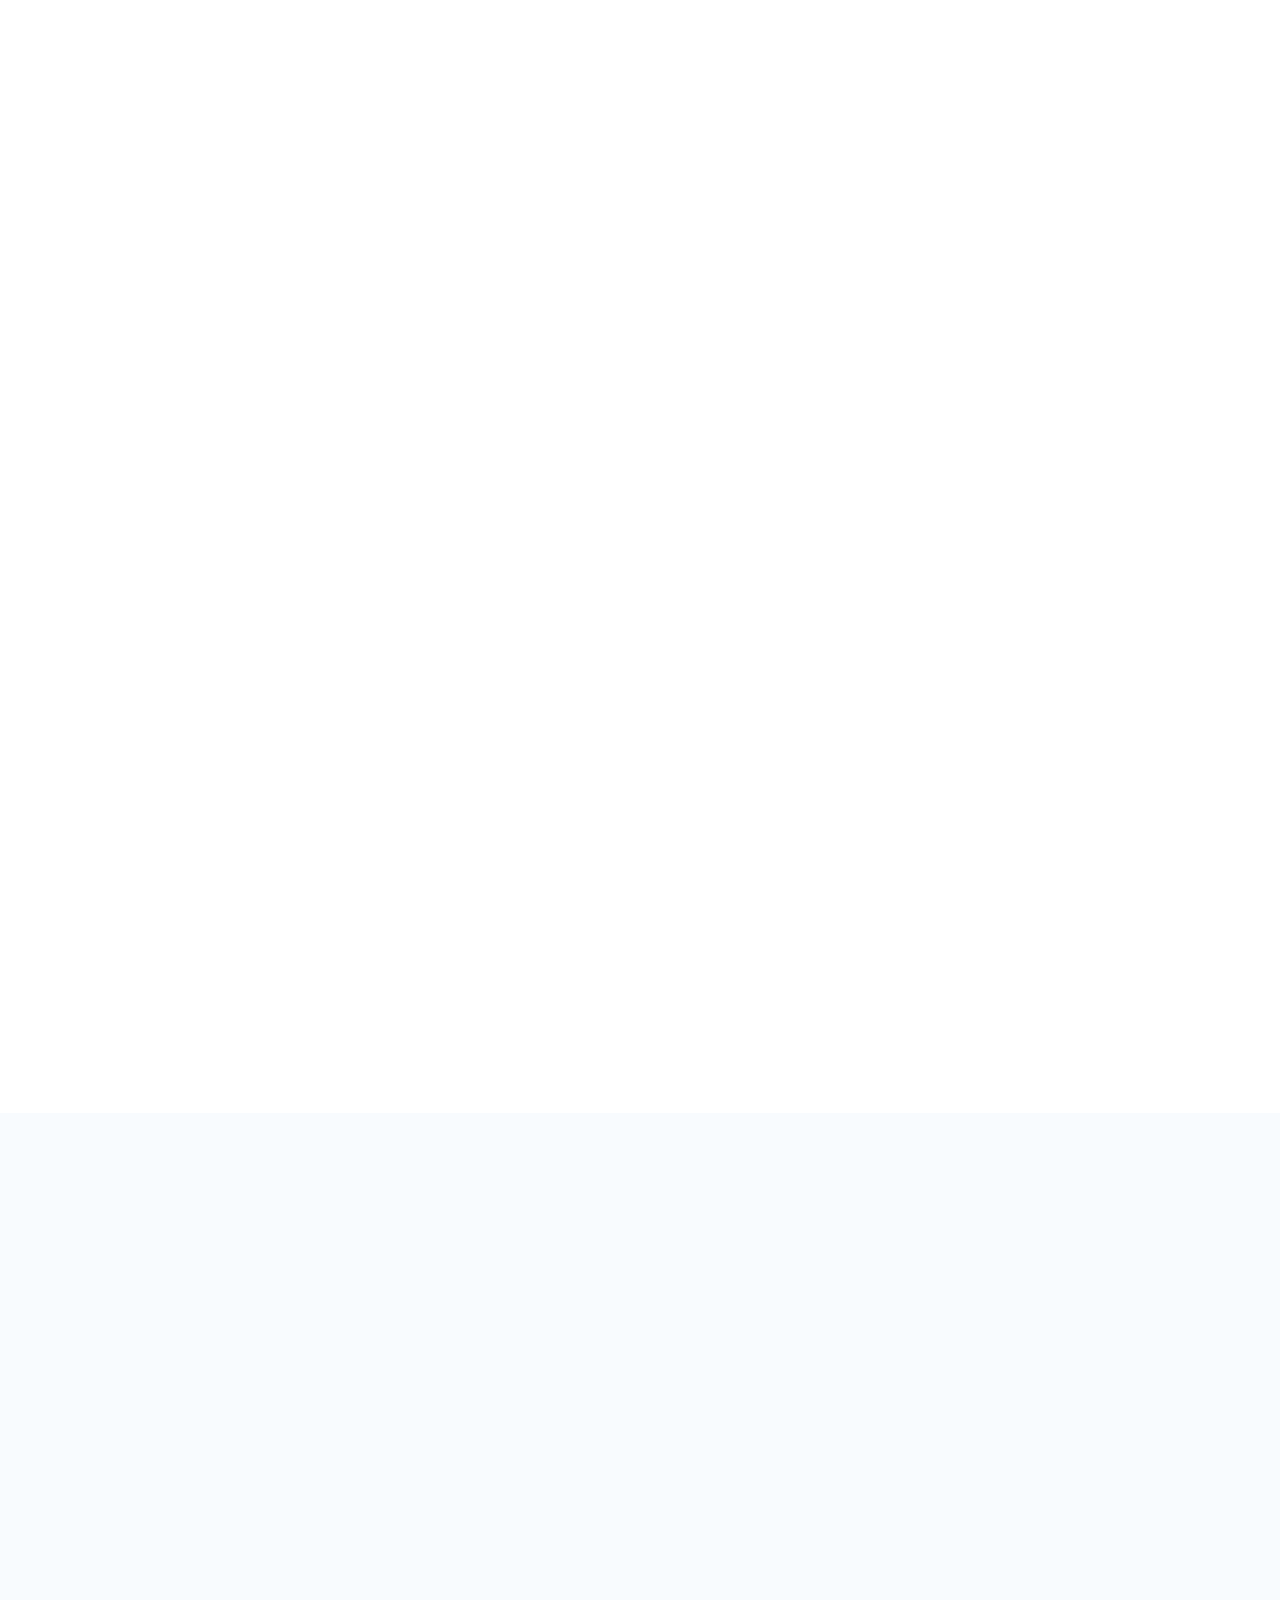
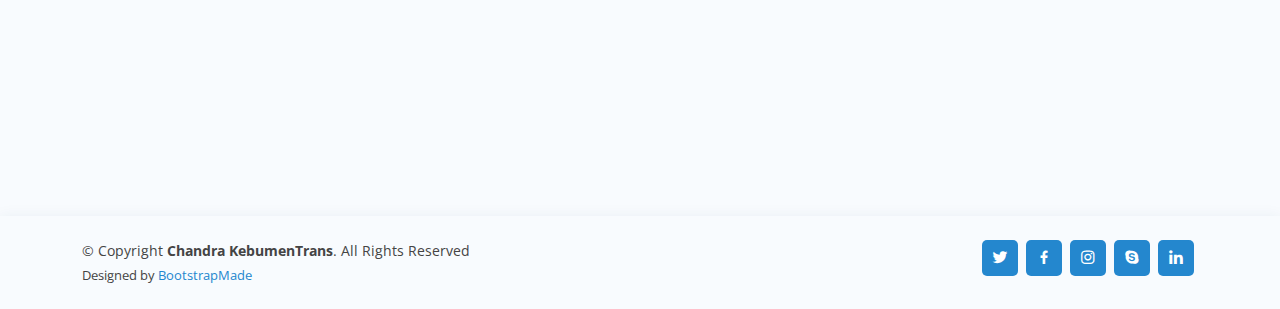
<file: mobiljogjabali.html>
<!DOCTYPE html>
<html lang="en">
  <head>
    <meta charset="utf-8" />
    <meta content="width=device-width, initial-scale=1.0" name="viewport" />

    <title>0878-0748-2581 Rental Mobil Kebumen - Daftar Harga Lengkap Rental Mobil Kebumen tujuan Bali by Chandra KebumenTrans</title>
    <meta content="Rental Mobil Kebumen - Daftar Harga Lengkap Rental Mobil Kebumen tujuan Bali by Chandra KebumenTrans" name="description" />
    <meta content="Rental Mobil Kebumen" name="keywords" />

    <!-- Favicons -->
    <link href="assets/img/logo.png" rel="icon" />
    <link href="assets/img/logo.png" rel="apple-touch-icon" />

    <!-- Google Fonts -->
    <link
      href="https://fonts.googleapis.com/css?family=Open+Sans:300,300i,400,400i,600,600i,700,700i|Raleway:300,300i,400,400i,500,500i,600,600i,700,700i|Poppins:300,300i,400,400i,500,500i,600,600i,700,700i"
      rel="stylesheet"
    />

    <!-- Vendor CSS Files -->
    <link href="assets/vendor/aos/aos.css" rel="stylesheet" />
    <link
      href="assets/vendor/bootstrap/css/bootstrap.min.css"
      rel="stylesheet"
    />
    <link
      href="assets/vendor/bootstrap-icons/bootstrap-icons.css"
      rel="stylesheet"
    />
    <link href="assets/vendor/boxicons/css/boxicons.min.css" rel="stylesheet" />
    <link
      href="assets/vendor/glightbox/css/glightbox.min.css"
      rel="stylesheet"
    />
    <link href="assets/vendor/remixicon/remixicon.css" rel="stylesheet" />
    <link href="assets/vendor/swiper/swiper-bundle.min.css" rel="stylesheet" />

    <!-- Template Main CSS File -->
    <link href="assets/css/style.css" rel="stylesheet" />

    <!-- =======================================================
  * Template Name: OnePage - v4.6.0
  * Template URL: https://bootstrapmade.com/onepage-multipurpose-bootstrap-template/
  * Author: BootstrapMade.com
  * License: https://bootstrapmade.com/license/
  ======================================================== -->
  </head>

  <body>
    <!-- ======= Header ======= -->
    <header id="header" class="fixed-top">
      <div class="container d-flex align-items-center justify-content-between">
        <h1 class="logo">
          <a
            target="_blank"
            href="https://api.whatsapp.com/send?phone=6287807482581&text=Hallo Chandra KebumenTrans, Saya mau Rental Mobil Kebumen"
            >0878-0748-2581</a
          >
        </h1>
        <!-- Uncomment below if you prefer to use an image logo -->
        <!-- <a href="index.html" class="logo"><img src="assets/img/logo.png" alt="Rental Mobil Kebumen" class="img-fluid"></a>-->

        <nav id="navbar" class="navbar">
          <ul>
            <li>
              <a class="nav-link scrollto" href="index.html">Beranda</a>
            </li>
            <!-- <li><a class="nav-link scrollto" href="#about">About</a></li> -->
            <li><a class="nav-link scrollto" href="index.html#services">Layanan</a></li>
            <li>
              <a class="nav-link scrollto o" href="index.html#portfolio">Galeri</a>
            </li>

            <li class="nav-item dropdown">
              <a class="nav-link dropdown-toggle active" href="#" role="button" data-bs-toggle="dropdown" aria-expanded="false">
                Paket Harga
              </a>
              <ul class="dropdown-menu">
                <li><a class="dropdown-item" href="index.html#pricing">Jogja</a></li>
                <li><a class="dropdown-item" href="mobiljogjadieng.html">Dieng</a></li>
                <li><a class="dropdown-item" href="mobiljogjasemarang.html">Semarang</a></li>
                <li><a class="dropdown-item" href="mobiljogjacilacap.html">Cilacap</a></li>
                <li><a class="dropdown-item" href="mobiljogjajakarta.html">Jakarta</a></li>
                <li><a class="dropdown-item" href="mobiljogjamalang.html">Malang</a></li>
                <li><a class="dropdown-item" href="mobiljogjabanyuwangi.html">Banyuwangi</a></li>
                <li><a class="dropdown-item" href="mobiljogjabali.html">Bali (Aktif)</a></li>
                <li><a class="dropdown-item" href="https://api.whatsapp.com/send?phone=6287807482581&text=Hallo Chandra KebumenTrans,
                   Saya mau Rental Mobil Kebumen untuk tujuan . . ." target="_blank">Kota Lainnya</a></li>
              </ul>
            </li>
            <li><a class="nav-link scrollto" href="index.html#faq">FAQ</a></li>

            <li>
              <a
                class="getstarted"
                target="_blank"
                href="https://api.whatsapp.com/send?phone=6287807482581&text=Hallo Chandra KebumenTrans, Saya mau Rental Mobil Kebumen"
                >Pesan Sekarang</a
              >
            </li>
          </ul>
          <i class="bi bi-list mobile-nav-toggle"></i>
        </nav>
        <!-- .navbar -->
      </div>
    </header>
    <!-- End Header -->

    <!-- ======= Hero Section ======= -->
    <section id="hero" class="d-flex align-items-center">
      <div
        class="container position-relative"
        data-aos="fade-up"
        data-aos-delay="100"
      >
        <div class="row justify-content-center">
          <div class="col-xl-10 col-lg-10 text-center">
            <h1>Rental Mobil Kebumen</h1>
            <h2>by Chandra KebumenTrans</h2>
            <h3>Tujuan Bali</h3>
          </div>
        </div>
        <div class="text-center">
          <a
            target="_blank"
            href="https://api.whatsapp.com/send?phone=6287807482581&text=Hallo Chandra KebumenTrans, Saya mau Rental Mobil Kebumen tujuan Bali"
            class="btn-get-started scrollto"
            >Pesan Whatsapp Sekarang</a
          >
        </div>

        <div class="row icon-boxes">
          
        </div>
      </div>
    </section>
    <!-- End Hero -->

    <main id="main">

      <!-- ======= Counts Section ======= -->
      <section id="counts" class="counts section-bg">
        <div class="container">
          <div class="row justify-content-end">
            <div
              class="col-lg-3 col-md-5 col-6 d-md-flex align-items-md-stretch"
            >
              <div class="count-box">
                <span
                  data-purecounter-start="0"
                  data-purecounter-end="421"
                  data-purecounter-duration="2"
                  class="purecounter"
                ></span>
                <p>Pelanggan</p>
              </div>
            </div>

            <div
              class="col-lg-3 col-md-5 col-6 d-md-flex align-items-md-stretch"
            >
              <div class="count-box">
                <span
                  data-purecounter-start="0"
                  data-purecounter-end="490"
                  data-purecounter-duration="2"
                  class="purecounter"
                ></span>
                <p>Perjalanan</p>
              </div>
            </div>

            <div
              class="col-lg-3 col-md-5 col-6 d-md-flex align-items-md-stretch"
            >
              <div class="count-box">
                <span
                  data-purecounter-start="0"
                  data-purecounter-end="8"
                  data-purecounter-duration="2"
                  class="purecounter"
                ></span>
                <p>Tahun Pengalaman</p>
              </div>
            </div>

            <div
              class="col-lg-3 col-md-5 col-6 d-md-flex align-items-md-stretch"
            >
              <div class="count-box">
                <span
                  data-purecounter-start="0"
                  data-purecounter-end="59"
                  data-purecounter-duration="2"
                  class="purecounter"
                ></span>
                <p>Kota Tujuan</p>
              </div>
            </div>
          </div>
        </div>
      </section>
      <!-- End Counts Section -->

      <!-- ======= Pricing Section ======= -->
      <section id="pricing" class="pricing">
        <div class="container" data-aos="fade-up">
          <div class="section-title">
            <h2>Paket Harga Rental Mobil Kebumen</h2>
            <p>
              Tujuan Bali
            </p>
          </div>

          <div class="row">
            <div
              class="col-lg-4 col-md-6"
              data-aos="zoom-im"
              data-aos-delay="100"
            >
              <div class="box mb-5">
                <h3>Bali</h3>
                <p>Honda Brio</p>
                <img
                  src="assets/img/gambar1/chandrajogjatour-brio.png"
                  class="img-fluid"
                  alt="Rental Mobil Kebumen"
                  srcset=""
                />
                <h4><sup>IDR</sup>4.950k<span> / All In</span></h4>
                <ul>
                  <li>Mobil + Driver + BBM</li>
                  <li>5 Hari Trip</li>
                  <li>Full Tol + Kapal Ferry</li>
                  <li class="na">Parkir + Makan Driver</li>
                  <li class="na">Inap Driver</li>
                  <li class="na">Tiket Wisata</li>
                </ul>
                <div class="btn-wrap">
                  <a
                    target="_blank"
                    href="https://api.whatsapp.com/send?phone=6287807482581&text=Hallo Chandra KebumenTrans, 
                    Saya mau Sewa Mobil Honda Brio + Driver tujuan Bali IDR 4.950k Paket All In 5 Hari Trip"
                    class="btn-buy"
                    >Pesan Sekarang</a
                  >
                </div>
              </div>
            </div>

            <div
              class="col-lg-4 col-md-6"
              data-aos="zoom-in"
              data-aos-delay="100"
            >
              <div class="box mb-5">
                <h3>Bali</h3>
                <p>Avanza / Mobilio</p>
                <img
                  src="assets/img/gambar1/chandrajogjatour-avanza.png"
                  class="img-fluid"
                  alt="Rental Mobil Kebumen"
                  srcset=""
                />
                <h4><sup>IDR</sup>5.250k<span> / All In</span></h4>
                <ul>
                  <li>Mobil + Driver + BBM</li>
                  <li>5 Hari Trip</li>
                  <li>Full Tol + Kapal Ferry</li>
                  <li class="na">Parkir + Makan Driver</li>
                  <li class="na">Inap Driver</li>
                  <li class="na">Tiket Wisata</li>
                </ul>
                <div class="btn-wrap">
                  <a
                    target="_blank"
                    href="https://api.whatsapp.com/send?phone=6287807482581&text=Hallo Chandra KebumenTrans, 
                    Saya mau Sewa Mobil Avanza + Driver tujuan Bali IDR 5.250k Paket All In 5 Hari Trip"
                    class="btn-buy"
                    >Pesan Sekarang</a
                  >
                </div>
              </div>
            </div>

            <div
              class="col-lg-4 col-md-6"
              data-aos="zoom-in"
              data-aos-delay="100"
            >
              <div class="box mb-5">
                <h3>Bali</h3>
                <p>Mitsubishi Xpander</p>
                <img
                  src="assets/img/gambar1/chandrajogjatour-xpander.png"
                  class="img-fluid"
                  alt="Rental Mobil Kebumen"
                  srcset=""
                />
                <h4><sup>IDR</sup>5.600k<span> / All In</span></h4>
                <ul>
                  <li>Mobil + Driver + BBM</li>
                  <li>5 Hari Trip</li>
                  <li>Full Tol + Kapal Ferry</li>
                  <li class="na">Parkir + Makan Driver</li>
                  <li class="na">Inap Driver</li>
                  <li class="na">Tiket Wisata</li>
                </ul>
                <div class="btn-wrap">
                  <a
                    target="_blank"
                    href="https://api.whatsapp.com/send?phone=6287807482581&text=Hallo Chandra KebumenTrans, 
                    Saya mau Sewa Mobil Xpander + Driver tujuan Bali IDR 5.600k Paket All In 5 Hari Trip"
                    class="btn-buy"
                    >Pesan Sekarang</a
                  >
                </div>
              </div>
            </div>

            <div
              class="col-lg-4 col-md-6"
              data-aos="zoom-im"
              data-aos-delay="100"
            >
              <div class="box mb-5">
                <h3>Bali</h3>
                <p>Innova Reborn</p>
                <img
                  src="assets/img/gambar1/chandrajogjatour-innova.png"
                  class="img-fluid"
                  alt="Rental Mobil Kebumen"
                  srcset=""
                />
                <h4><sup>IDR</sup>5.800k<span> / All In</span></h4>
                <ul>
                  <li>Mobil + Driver + BBM</li>
                  <li>5 Hari Trip</li>
                  <li>Full Tol + Kapal Ferry</li>
                  <li class="na">Parkir + Makan Driver</li>
                  <li class="na">Inap Driver</li>
                  <li class="na">Tiket Wisata</li>
                </ul>
                <div class="btn-wrap">
                  <a
                    target="_blank"
                    href="https://api.whatsapp.com/send?phone=6287807482581&text=Hallo Chandra KebumenTrans, 
                    Saya mau Sewa Mobil Innova Reborn + Driver tujuan Bali IDR 5.800k Paket All In 5 Hari Trip"
                    class="btn-buy"
                    >Pesan Sekarang</a
                  >
                </div>
              </div>
            </div>

            <div
              class="col-lg-4 col-md-6"
              data-aos="zoom-in"
              data-aos-delay="100"
            >
              <div class="box mb-5">
                <h3>Bali</h3>
                <p>Hiace Commuter</p>
                <img
                  src="assets/img/gambar1/chandrajogjatour-hiace.png"
                  class="img-fluid"
                  alt="Rental Mobil Kebumen"
                  srcset=""
                />
                <h4><sup>IDR</sup>7.350k<span> / All In</span></h4>
                <ul>
                  <li>Mobil + Driver + BBM</li>
                  <li>5 Hari Trip</li>
                  <li>Full Tol + Kapal Ferry</li>
                  <li class="na">Parkir + Makan Driver</li>
                  <li class="na">Inap Driver</li>
                  <li class="na">Tiket Wisata</li>
                </ul>
                <div class="btn-wrap">
                  <a
                    target="_blank"
                    href="https://api.whatsapp.com/send?phone=6287807482581&text=Hallo Chandra KebumenTrans, 
                    Saya mau Sewa Mobil Hiace + Driver tujuan Bali IDR 7.350k Paket All In 5 Hari Trip"
                    class="btn-buy"
                    >Pesan Sekarang</a
                  >
                </div>
              </div>
            </div>

            <div
              class="col-lg-4 col-md-6"
              data-aos="zoom-in"
              data-aos-delay="100"
            >
              <div class="box mb-5">
                <h3>Bali</h3>
                <p>Hiace Premio</p>
                <img
                  src="assets/img/gambar1/chandrajogjatour-premio.png"
                  class="img-fluid"
                  alt="Rental Mobil Kebumen"
                  srcset=""
                />
                <h4><sup>IDR</sup>8.350k<span> / All In</span></h4>
                <ul>
                  <li>Mobil + Driver + BBM</li>
                  <li>5 Hari Trip</li>
                  <li>Full Tol + Kapal Ferry</li>
                  <li class="na">Parkir + Makan Driver</li>
                  <li class="na">Inap Driver</li>
                  <li class="na">Tiket Wisata</li>
                </ul>
                <div class="btn-wrap">
                  <a
                    target="_blank"
                    href="https://api.whatsapp.com/send?phone=6287807482581&text=Hallo Chandra KebumenTrans, 
                    Saya mau Sewa Mobil Hiace Premio + Driver tujuan Bali IDR 8.350k Paket All In 5 Hari Trip"
                    class="btn-buy"
                    >Pesan Sekarang</a
                  >
                </div>
              </div>
            </div>

            
          </div>
        </div>
      </section>
      <!-- End Pricing Section -->

      <!-- ======= Portfolio Section ======= -->
      <section id="portfolio" class="portfolio">
        <div class="container" data-aos="fade-up">
          <div class="section-title">
            <h2>Galeri Rental Mobil Kebumen</h2>
          </div>

          <div
            class="row portfolio-container"
            data-aos="fade-up"
            data-aos-delay="300"
          >
            <div class="col-lg-4 col-md-6 portfolio-item filter-app">
              <div class="portfolio-wrap">
                <img
                  src="assets/img/portfolio/galeri-1.png"
                  class="img-fluid"
                  alt="Rental Mobil Kebumen"
                />
              </div>
            </div>

            <div class="col-lg-4 col-md-6 portfolio-item filter-web">
              <div class="portfolio-wrap">
                <img
                  src="assets/img/portfolio/galeri-2.png"
                  class="img-fluid"
                  alt="Rental Mobil Kebumen"
                />
              </div>
            </div>

            <div class="col-lg-4 col-md-6 portfolio-item filter-app">
              <div class="portfolio-wrap">
                <img
                  src="assets/img/portfolio/galeri-3.png"
                  class="img-fluid"
                  alt="Rental Mobil Kebumen"
                />
              </div>
            </div>

            <div class="col-lg-4 col-md-6 portfolio-item filter-card">
              <div class="portfolio-wrap">
                <img
                  src="assets/img/portfolio/galeri-4.png"
                  class="img-fluid"
                  alt="Rental Mobil Kebumen"
                />
              </div>
            </div>

            <div class="col-lg-4 col-md-6 portfolio-item filter-web">
              <div class="portfolio-wrap">
                <img
                  src="assets/img/portfolio/galeri-5.png"
                  class="img-fluid"
                  alt="Rental Mobil Kebumen"
                />
              </div>
            </div>

            <div class="col-lg-4 col-md-6 portfolio-item filter-app">
              <div class="portfolio-wrap">
                <img
                  src="assets/img/portfolio/galeri-6.png"
                  class="img-fluid"
                  alt="Rental Mobil Kebumen"
                />
              </div>
            </div>

            <div class="col-lg-4 col-md-6 portfolio-item filter-card">
              <div class="portfolio-wrap">
                <img
                  src="assets/img/portfolio/galeri-7.png"
                  class="img-fluid"
                  alt="Rental Mobil Kebumen"
                />
              </div>
            </div>

            <div class="col-lg-4 col-md-6 portfolio-item filter-card">
              <div class="portfolio-wrap">
                <img
                  src="assets/img/portfolio/galeri-8.png"
                  class="img-fluid"
                  alt="Rental Mobil Kebumen"
                />
              </div>
            </div>

            <div class="col-lg-4 col-md-6 portfolio-item filter-web">
              <div class="portfolio-wrap">
                <img
                  src="assets/img/portfolio/galeri-9.png"
                  class="img-fluid"
                  alt="Rental Mobil Kebumen"
                />
              </div>
            </div>
          </div>
        </div>
      </section>
      <!-- End Portfolio Section -->

      

      <!-- ======= Frequently Asked Questions Section ======= -->
      <section id="faq" class="faq section-bg">
        <div class="container" data-aos="fade-up">
          <div class="section-title">
            <h2>Pertanyaan yang Sering Ditanyakan</h2>
          </div>

          <div class="faq-list">
            <ul>
              <li data-aos="fade-up">
                <i class="bx bx-help-circle icon-help"></i>
                <a
                  data-bs-toggle="collapse"
                  class="collapse"
                  data-bs-target="#faq-list-1"
                  >Apakah kendaraan yang tersedia hanya Hiace dan Innova saja ?
                  <i class="bx bx-chevron-down icon-show"></i
                  ><i class="bx bx-chevron-up icon-close"></i
                ></a>
                <div
                  id="faq-list-1"
                  class="collapse show"
                  data-bs-parent=".faq-list"
                >
                  <p>
                    Selain Hiace dan Innova, Kami juga punya kendaraan lain yang
                    tersedia antara lain : Ayla, Agya, Brio, Avanza, Moblio,
                    Xpander, Fortuner, Pajero Sport, Alphard hingga Bus
                  </p>
                </div>
              </li>

              <li data-aos="fade-up" data-aos-delay="100">
                <i class="bx bx-help-circle icon-help"></i>
                <a
                  data-bs-toggle="collapse"
                  data-bs-target="#faq-list-2"
                  class="collapsed"
                  >Kota Mana Saja yang bisa dikunjungi ?
                  <i class="bx bx-chevron-down icon-show"></i
                  ><i class="bx bx-chevron-up icon-close"></i
                ></a>
                <div
                  id="faq-list-2"
                  class="collapse"
                  data-bs-parent=".faq-list"
                >
                  <p>
                    Semua kota di pulau Jawa, Sumatera, Madura, Bali, dan Lombok
                    bisa dikunjungi. Langsung Telepon / Whatsapp nomor diatas
                    untuk memberi tahu kota mana tujuan Anda
                  </p>
                </div>
              </li>

              <li data-aos="fade-up" data-aos-delay="200">
                <i class="bx bx-help-circle icon-help"></i>
                <a
                  data-bs-toggle="collapse"
                  data-bs-target="#faq-list-3"
                  class="collapsed"
                  >Apakah hanya wisata saja yang dilayani ?
                  <i class="bx bx-chevron-down icon-show"></i
                  ><i class="bx bx-chevron-up icon-close"></i
                ></a>
                <div
                  id="faq-list-3"
                  class="collapse"
                  data-bs-parent=".faq-list"
                >
                  <p>
                    Tidak hanya Paket Wisata Saja yang kami Layani. Ada juga
                    layanan Antar Jemput, Drop Off, Transport Bandara,
                    Kondangan, Kunjungan Kerja, Acara Keluarga, Reuni,
                    Gathering, Penelitian, dan lain lain
                  </p>
                </div>
              </li>

              <li data-aos="fade-up" data-aos-delay="300">
                <i class="bx bx-help-circle icon-help"></i>
                <a
                  data-bs-toggle="collapse"
                  data-bs-target="#faq-list-4"
                  class="collapsed"
                  >Paket Apa Saja yang tersedia ?
                  <i class="bx bx-chevron-down icon-show"></i
                  ><i class="bx bx-chevron-up icon-close"></i
                ></a>
                <div
                  id="faq-list-4"
                  class="collapse"
                  data-bs-parent=".faq-list"
                >
                  <ul class="">
                    <li>Paket Bebas ( Mobil + Driver )</li>
                    <li>Paket All In ( Mobil + Driver + BBM + Tol + Kapal )</li>
                    <li>
                      Paket Lengkap ( Paket All In + Parkir + Makan Driver )
                    </li>
                    <li>Paket Spesial ( Paket Lengkap + Tiket Wisata )</li>
                    <li>Paket Istimewa ( Paket Spesial + Penginapan )</li>
                    <li>
                      Paket Markibul ( Paket Istimewa + Kuliner + Dokumentasi )
                    </li>
                  </ul>
                </div>
              </li>

              <li data-aos="fade-up" data-aos-delay="400">
                <i class="bx bx-help-circle icon-help"></i>
                <a
                  data-bs-toggle="collapse"
                  data-bs-target="#faq-list-5"
                  class="collapsed"
                  >Bagaimana cara melakukan Pemesanan ?
                  <i class="bx bx-chevron-down icon-show"></i
                  ><i class="bx bx-chevron-up icon-close"></i
                ></a>
                <div
                  id="faq-list-5"
                  class="collapse"
                  data-bs-parent=".faq-list"
                >
                  <p>
                    Silhakan hubungi Kami di nomor 0878-0748-2581 ( Telpon /
                    Whatsapp ) atau melalui tombol pemesanan diatas
                  </p>
                </div>
              </li>
            </ul>
          </div>
        </div>
      </section>
      <!-- End Frequently Asked Questions Section -->
    </main>
    <!-- End #main -->

    <!-- ======= Footer ======= -->
    <footer id="footer">
      <div class="container d-md-flex py-4">
        <div class="me-md-auto text-center text-md-start">
          <div class="copyright">
            &copy; Copyright <strong><span>Chandra KebumenTrans</span></strong
            >. All Rights Reserved
          </div>
          <div class="credits">
            <!-- All the links in the footer should remain intact. -->
            <!-- You can delete the links only if you purchased the pro version. -->
            <!-- Licensing information: https://bootstrapmade.com/license/ -->
            <!-- Purchase the pro version with working PHP/AJAX contact form: https://bootstrapmade.com/onepage-multipurpose-bootstrap-template/ -->
            Designed by <a href="https://bootstrapmade.com/">BootstrapMade</a>
          </div>
        </div>
        <div class="social-links text-center text-md-right pt-3 pt-md-0">
          <a href="#" class="twitter"><i class="bx bxl-twitter"></i></a>
          <a href="" class="facebook"><i class="bx bxl-facebook"></i></a>
          <a
            target="_blank"
            href="https://www.instagram.com/ayonaikhiace_purworejo/"
            class="instagram"
            ><i class="bx bxl-instagram"></i
          ></a>
          <a href="#" class="google-plus"><i class="bx bxl-skype"></i></a>
          <a href="#" class="linkedin"><i class="bx bxl-linkedin"></i></a>
        </div>
      </div>
    </footer>
    <!-- End Footer -->

    <div id="preloader"></div>
    <a
      href="#"
      class="back-to-top d-flex align-items-center justify-content-center"
      ><i class="bi bi-arrow-up-short"></i
    ></a>

    <!-- Vendor JS Files -->
    <script src="assets/vendor/aos/aos.js"></script>
    <script src="assets/vendor/bootstrap/js/bootstrap.bundle.min.js"></script>
    <script src="assets/vendor/glightbox/js/glightbox.min.js"></script>
    <script src="assets/vendor/isotope-layout/isotope.pkgd.min.js"></script>
    <script src="assets/vendor/php-email-form/validate.js"></script>
    <script src="assets/vendor/purecounter/purecounter.js"></script>
    <script src="assets/vendor/swiper/swiper-bundle.min.js"></script>

    <!-- Template Main JS File -->
    <script src="assets/js/main.js"></script>
  </body>
</html>
</file>
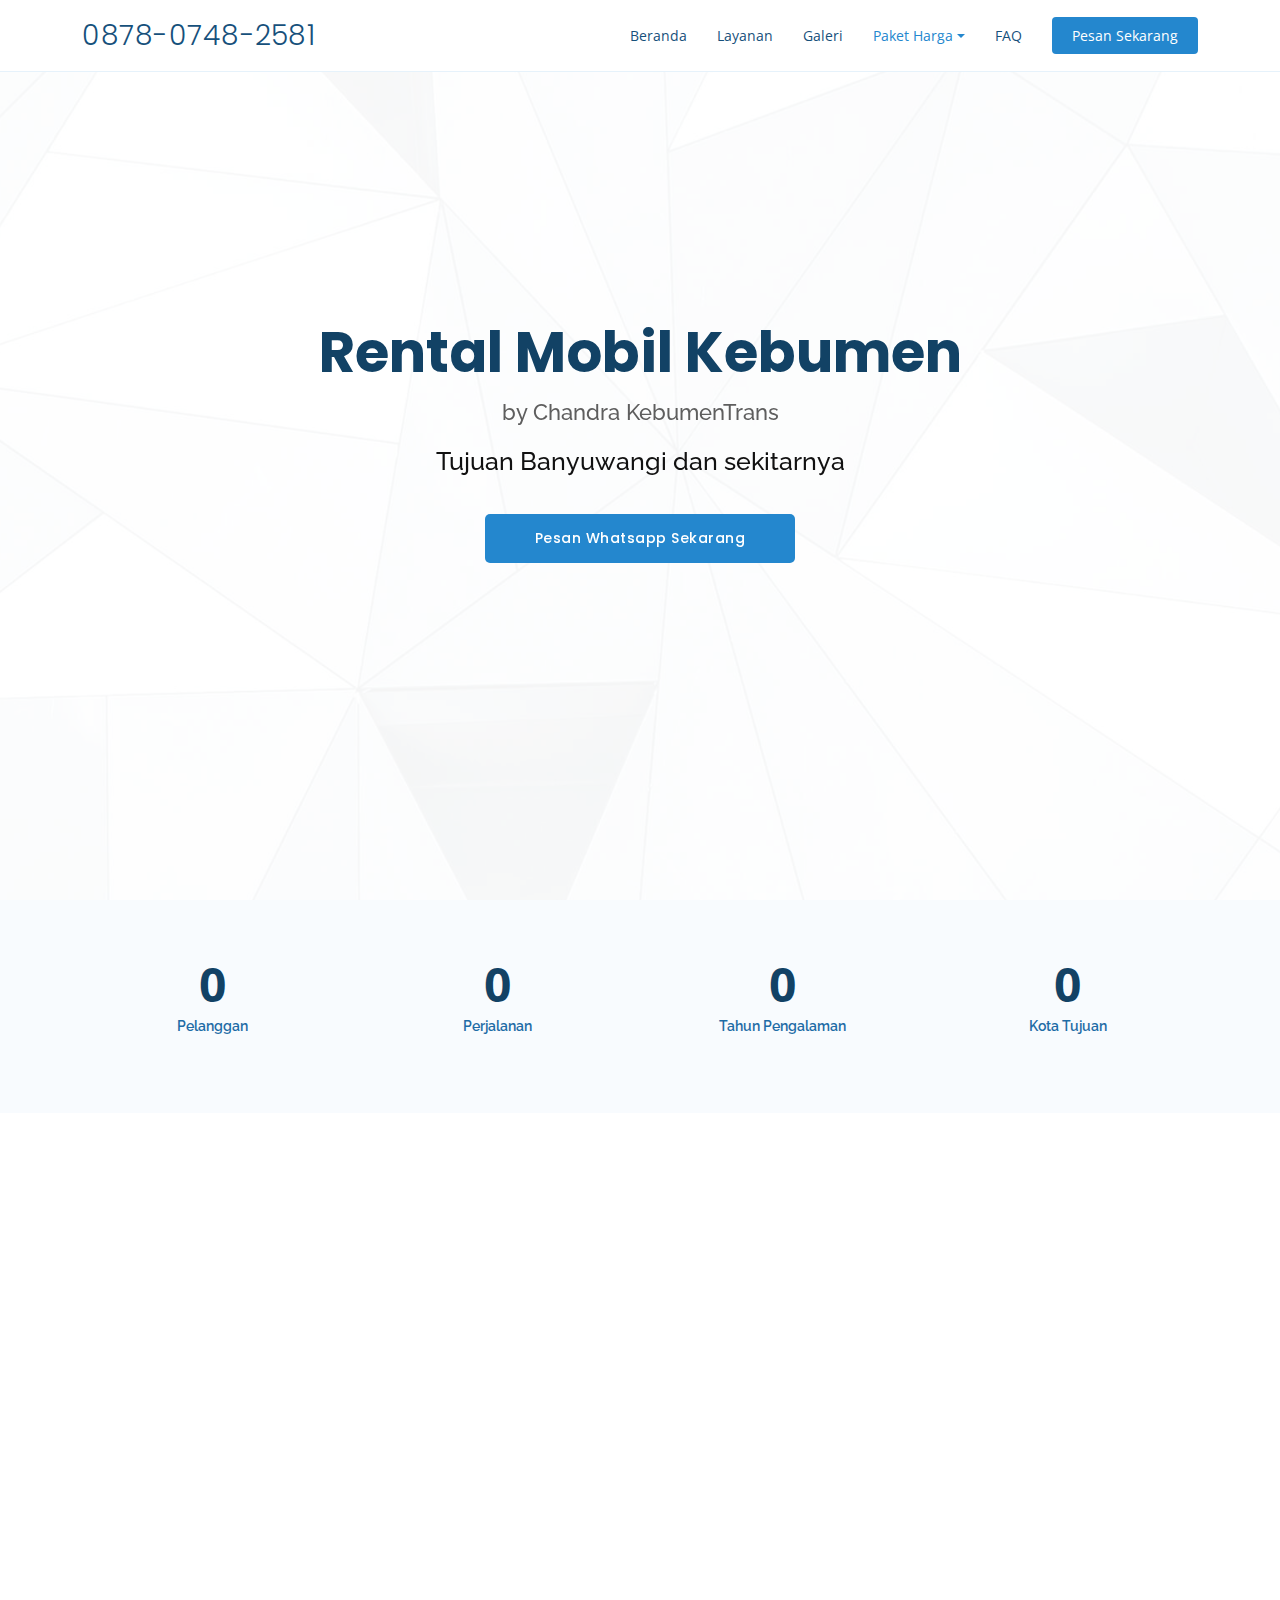
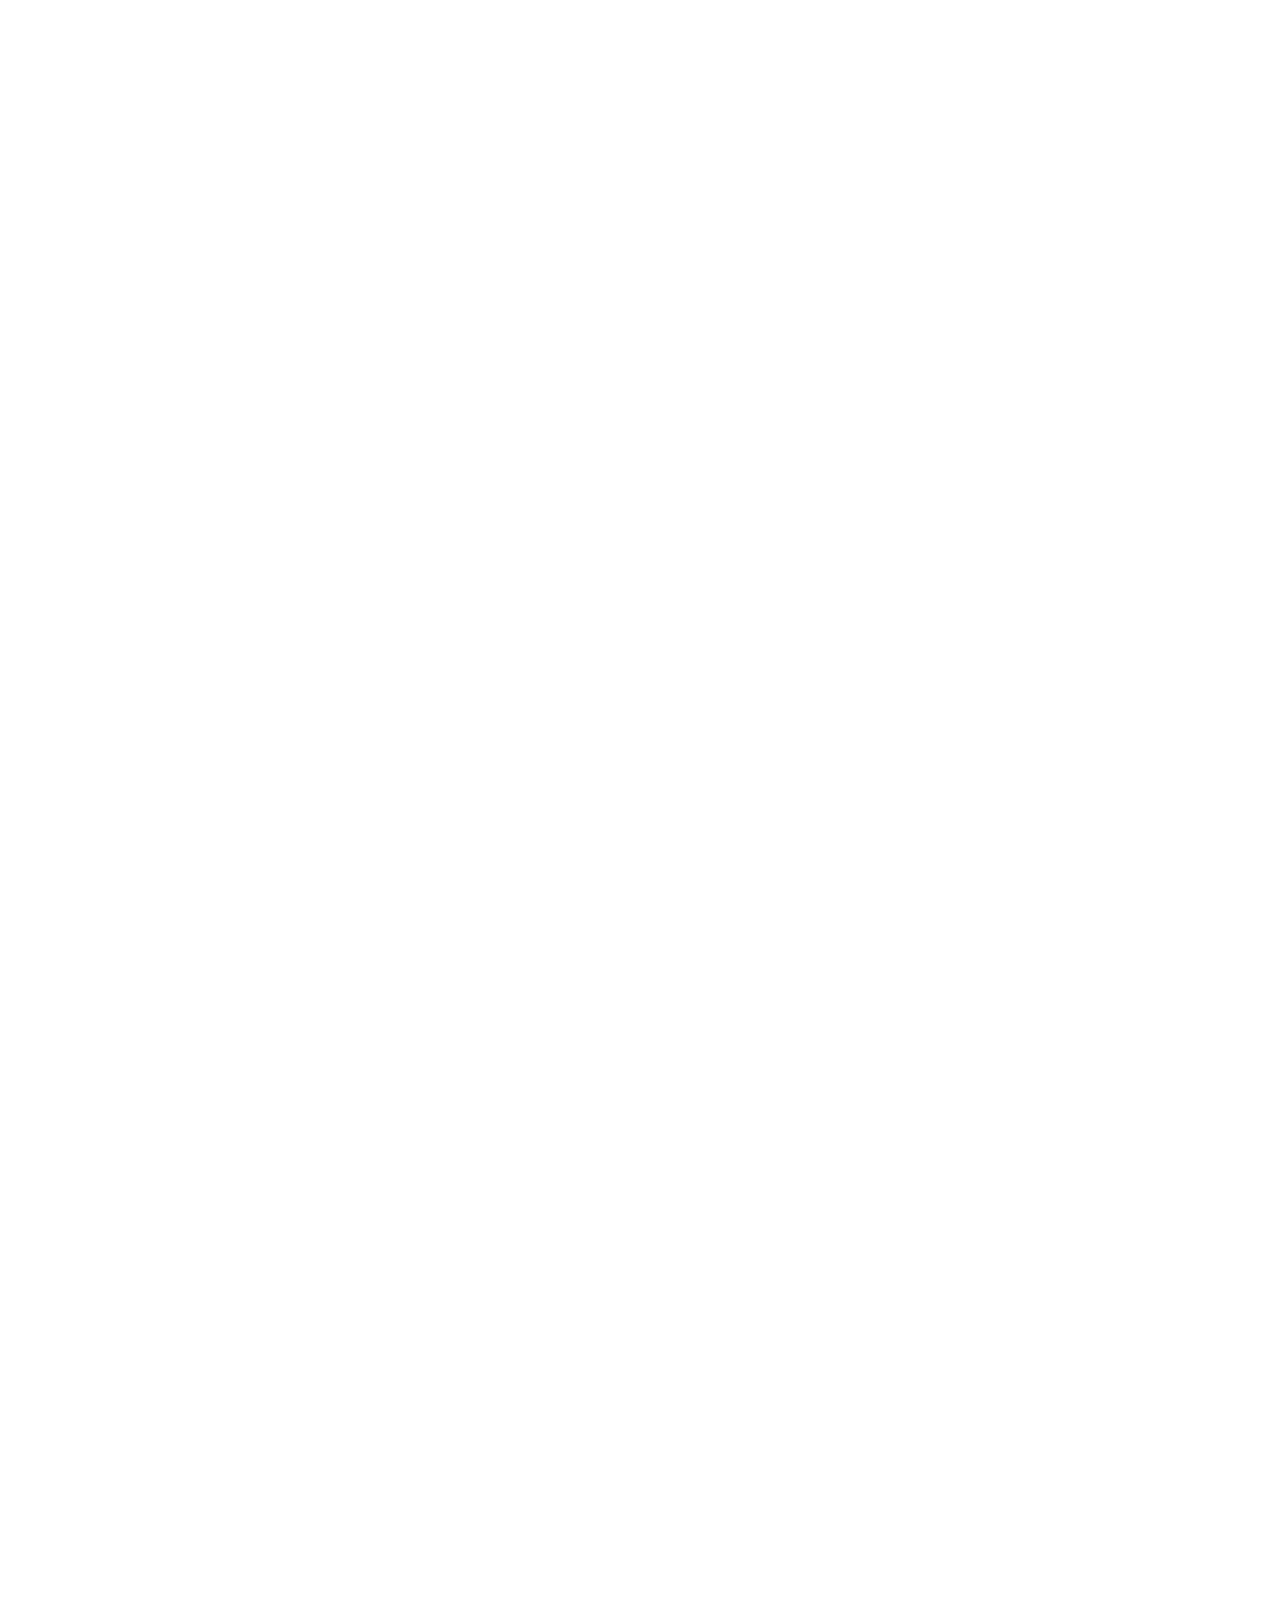
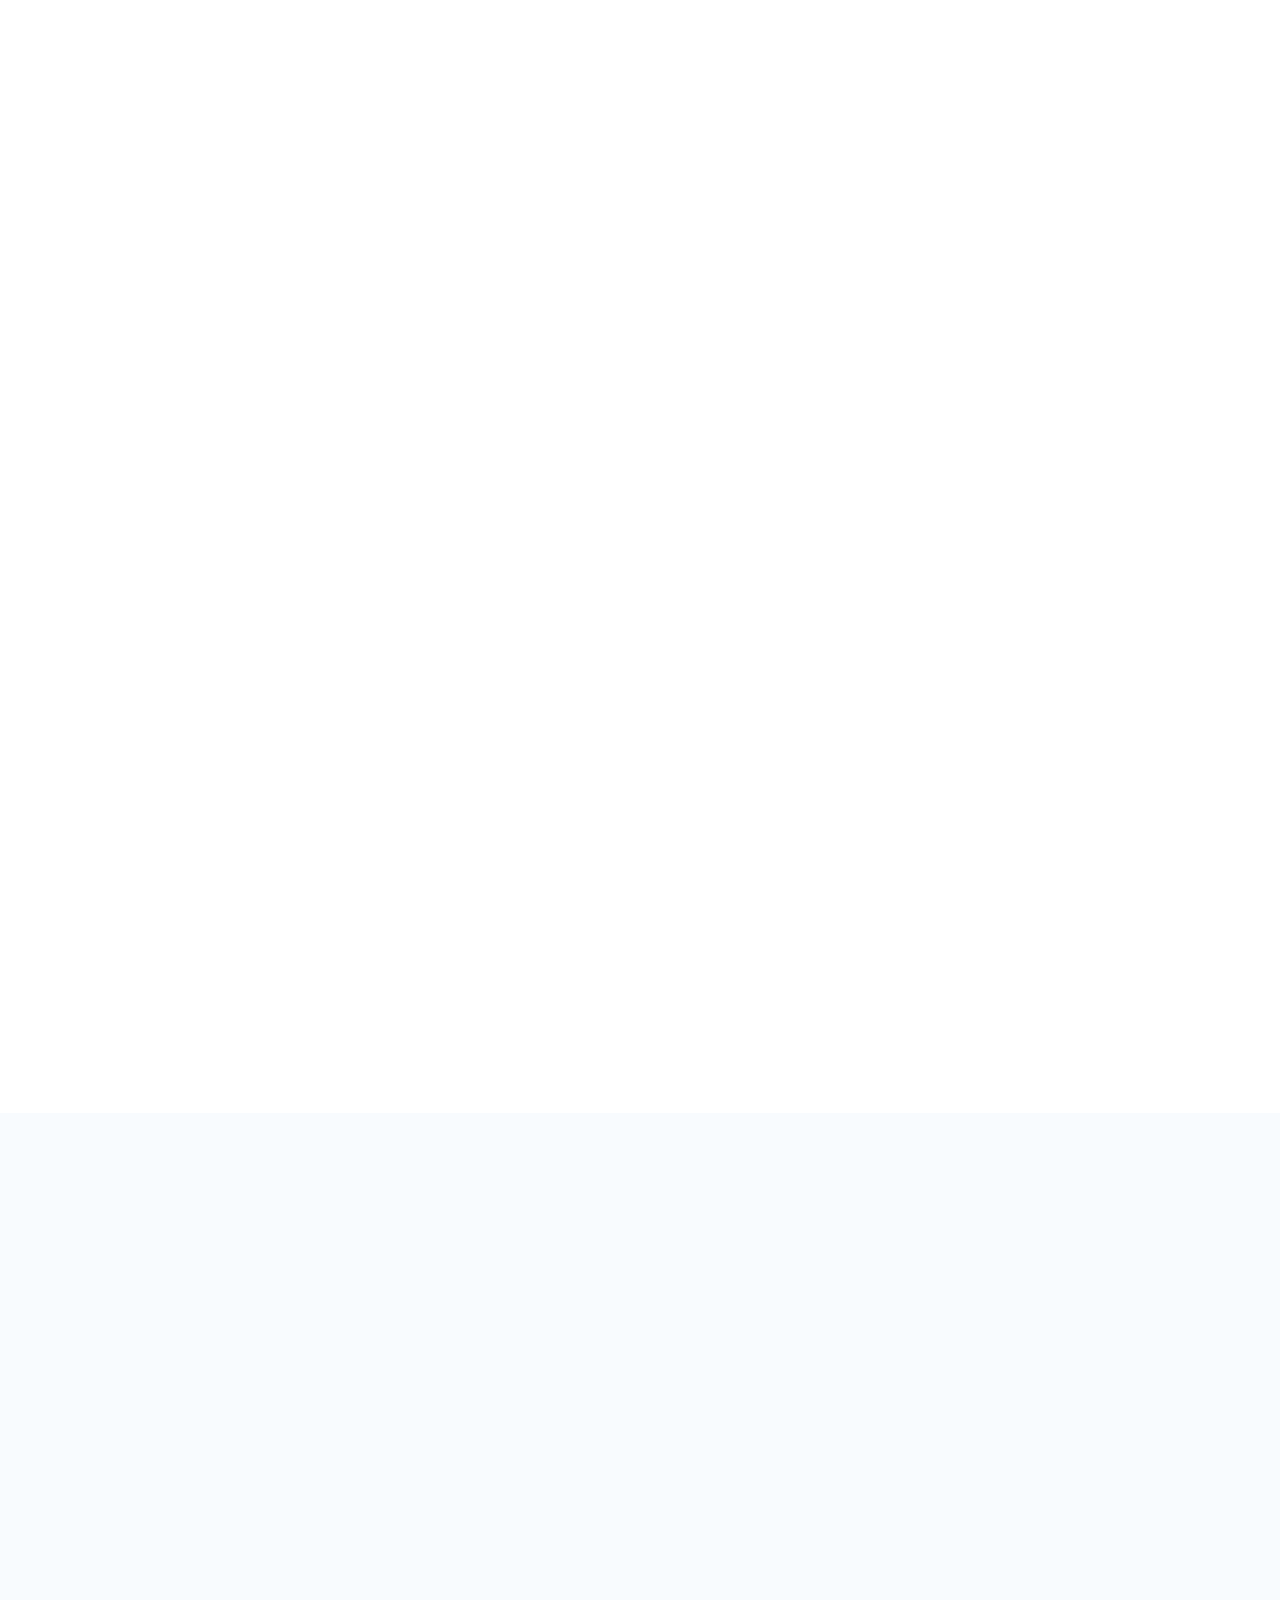
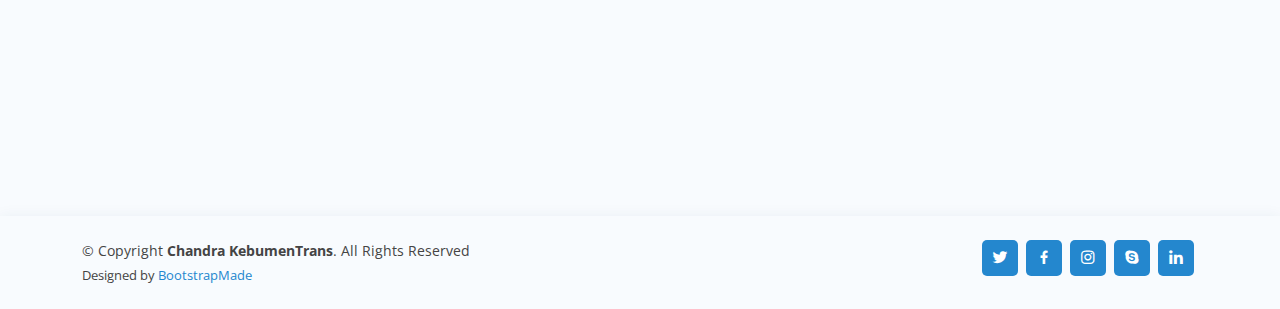
<file: mobiljogjabanyuwangi.html>
<!DOCTYPE html>
<html lang="en">
  <head>
    <meta charset="utf-8" />
    <meta content="width=device-width, initial-scale=1.0" name="viewport" />

    <title>0878-0748-2581 Rental Mobil Kebumen - Daftar Harga Lengkap Rental Mobil Kebumen tujuan Banyuwangi by Chandra KebumenTrans</title>
    <meta content="Rental Mobil Kebumen - Daftar Harga Lengkap Rental Mobil Kebumen tujuan Banyuwangi by Chandra KebumenTrans" name="description" />
    <meta content="Rental Mobil Kebumen" name="keywords" />

    <!-- Favicons -->
    <link href="assets/img/logo.png" rel="icon" />
    <link href="assets/img/logo.png" rel="apple-touch-icon" />

    <!-- Google Fonts -->
    <link
      href="https://fonts.googleapis.com/css?family=Open+Sans:300,300i,400,400i,600,600i,700,700i|Raleway:300,300i,400,400i,500,500i,600,600i,700,700i|Poppins:300,300i,400,400i,500,500i,600,600i,700,700i"
      rel="stylesheet"
    />

    <!-- Vendor CSS Files -->
    <link href="assets/vendor/aos/aos.css" rel="stylesheet" />
    <link
      href="assets/vendor/bootstrap/css/bootstrap.min.css"
      rel="stylesheet"
    />
    <link
      href="assets/vendor/bootstrap-icons/bootstrap-icons.css"
      rel="stylesheet"
    />
    <link href="assets/vendor/boxicons/css/boxicons.min.css" rel="stylesheet" />
    <link
      href="assets/vendor/glightbox/css/glightbox.min.css"
      rel="stylesheet"
    />
    <link href="assets/vendor/remixicon/remixicon.css" rel="stylesheet" />
    <link href="assets/vendor/swiper/swiper-bundle.min.css" rel="stylesheet" />

    <!-- Template Main CSS File -->
    <link href="assets/css/style.css" rel="stylesheet" />

    <!-- =======================================================
  * Template Name: OnePage - v4.6.0
  * Template URL: https://bootstrapmade.com/onepage-multipurpose-bootstrap-template/
  * Author: BootstrapMade.com
  * License: https://bootstrapmade.com/license/
  ======================================================== -->
  </head>

  <body>
    <!-- ======= Header ======= -->
    <header id="header" class="fixed-top">
      <div class="container d-flex align-items-center justify-content-between">
        <h1 class="logo">
          <a
            target="_blank"
            href="https://api.whatsapp.com/send?phone=6287807482581&text=Hallo Chandra KebumenTrans, Saya mau Rental Mobil Kebumen"
            >0878-0748-2581</a
          >
        </h1>
        <!-- Uncomment below if you prefer to use an image logo -->
        <!-- <a href="index.html" class="logo"><img src="assets/img/logo.png" alt="Rental Mobil Kebumen" class="img-fluid"></a>-->

        <nav id="navbar" class="navbar">
          <ul>
            <li>
              <a class="nav-link scrollto" href="index.html">Beranda</a>
            </li>
            <!-- <li><a class="nav-link scrollto" href="#about">About</a></li> -->
            <li><a class="nav-link scrollto" href="index.html#services">Layanan</a></li>
            <li>
              <a class="nav-link scrollto o" href="index.html#portfolio">Galeri</a>
            </li>

            <li class="nav-item dropdown">
              <a class="nav-link dropdown-toggle active" href="#" role="button" data-bs-toggle="dropdown" aria-expanded="false">
                Paket Harga
              </a>
              <ul class="dropdown-menu">
                <li><a class="dropdown-item" href="index.html#pricing">Jogja</a></li>
                <li><a class="dropdown-item" href="mobiljogjadieng.html">Dieng</a></li>
                <li><a class="dropdown-item" href="mobiljogjasemarang.html">Semarang</a></li>
                <li><a class="dropdown-item" href="mobiljogjacilacap.html">Cilacap</a></li>
                <li><a class="dropdown-item" href="mobiljogjajakarta.html">Jakarta</a></li>
                <li><a class="dropdown-item" href="mobiljogjamalang.html">Malang</a></li>
                <li><a class="dropdown-item" href="mobiljogjabanyuwangi.html">Banyuwangi (Aktif)</a></li>
                <li><a class="dropdown-item" href="mobiljogjabali.html">Bali</a></li>
                <li><a class="dropdown-item" href="https://api.whatsapp.com/send?phone=6287807482581&text=Hallo Chandra KebumenTrans,
                   Saya mau Rental Mobil Kebumen untuk tujuan . . ." target="_blank">Kota Lainnya</a></li>
              </ul>
            </li>
            <li><a class="nav-link scrollto" href="index.html#faq">FAQ</a></li>

            <li>
              <a
                class="getstarted"
                target="_blank"
                href="https://api.whatsapp.com/send?phone=6287807482581&text=Hallo Chandra KebumenTrans, Saya mau Rental Mobil Kebumen"
                >Pesan Sekarang</a
              >
            </li>
          </ul>
          <i class="bi bi-list mobile-nav-toggle"></i>
        </nav>
        <!-- .navbar -->
      </div>
    </header>
    <!-- End Header -->

    <!-- ======= Hero Section ======= -->
    <section id="hero" class="d-flex align-items-center">
      <div
        class="container position-relative"
        data-aos="fade-up"
        data-aos-delay="100"
      >
        <div class="row justify-content-center">
          <div class="col-xl-10 col-lg-10 text-center">
            <h1>Rental Mobil Kebumen</h1>
            <h2>by Chandra KebumenTrans</h2>
            <h3>Tujuan Banyuwangi dan sekitarnya</h3>
          </div>
        </div>
        <div class="text-center">
          <a
            target="_blank"
            href="https://api.whatsapp.com/send?phone=6287807482581&text=Hallo Chandra KebumenTrans, Saya mau Rental Mobil Kebumen tujuan Banyuwangi"
            class="btn-get-started scrollto"
            >Pesan Whatsapp Sekarang</a
          >
        </div>

        <div class="row icon-boxes">
          
        </div>
      </div>
    </section>
    <!-- End Hero -->

    <main id="main">

      <!-- ======= Counts Section ======= -->
      <section id="counts" class="counts section-bg">
        <div class="container">
          <div class="row justify-content-end">
            <div
              class="col-lg-3 col-md-5 col-6 d-md-flex align-items-md-stretch"
            >
              <div class="count-box">
                <span
                  data-purecounter-start="0"
                  data-purecounter-end="421"
                  data-purecounter-duration="2"
                  class="purecounter"
                ></span>
                <p>Pelanggan</p>
              </div>
            </div>

            <div
              class="col-lg-3 col-md-5 col-6 d-md-flex align-items-md-stretch"
            >
              <div class="count-box">
                <span
                  data-purecounter-start="0"
                  data-purecounter-end="490"
                  data-purecounter-duration="2"
                  class="purecounter"
                ></span>
                <p>Perjalanan</p>
              </div>
            </div>

            <div
              class="col-lg-3 col-md-5 col-6 d-md-flex align-items-md-stretch"
            >
              <div class="count-box">
                <span
                  data-purecounter-start="0"
                  data-purecounter-end="8"
                  data-purecounter-duration="2"
                  class="purecounter"
                ></span>
                <p>Tahun Pengalaman</p>
              </div>
            </div>

            <div
              class="col-lg-3 col-md-5 col-6 d-md-flex align-items-md-stretch"
            >
              <div class="count-box">
                <span
                  data-purecounter-start="0"
                  data-purecounter-end="59"
                  data-purecounter-duration="2"
                  class="purecounter"
                ></span>
                <p>Kota Tujuan</p>
              </div>
            </div>
          </div>
        </div>
      </section>
      <!-- End Counts Section -->

      <!-- ======= Pricing Section ======= -->
      <section id="pricing" class="pricing">
        <div class="container" data-aos="fade-up">
          <div class="section-title">
            <h2>Paket Harga Rental Mobil Kebumen</h2>
            <p>
              Tujuan Banyuwangi
            </p>
          </div>

          <div class="row">
            <div
              class="col-lg-4 col-md-6"
              data-aos="zoom-im"
              data-aos-delay="100"
            >
              <div class="box mb-5">
                <h3>Banyuwangi</h3>
                <p>Honda Brio</p>
                <img
                  src="assets/img/gambar1/chandrajogjatour-brio.png"
                  class="img-fluid"
                  alt="Rental Mobil Kebumen"
                  srcset=""
                />
                <h4><sup>IDR</sup>3.450k<span> / All In</span></h4>
                <ul>
                  <li>Mobil + Driver + BBM</li>
                  <li>3 Hari Trip</li>
                  <li>Full Tol</li>
                  <li class="na">Parkir + Makan Driver</li>
                  <li class="na">Inap Driver</li>
                  <li class="na">Tiket Wisata</li>
                </ul>
                <div class="btn-wrap">
                  <a
                    target="_blank"
                    href="https://api.whatsapp.com/send?phone=6287807482581&text=Hallo Chandra KebumenTrans, 
                    Saya mau Sewa Mobil Honda Brio + Driver tujuan Banyuwangi IDR 3.450k Paket All In 3 Hari Trip"
                    class="btn-buy"
                    >Pesan Sekarang</a
                  >
                </div>
              </div>
            </div>

            <div
              class="col-lg-4 col-md-6"
              data-aos="zoom-in"
              data-aos-delay="100"
            >
              <div class="box mb-5">
                <h3>Banyuwangi</h3>
                <p>Avanza / Mobilio</p>
                <img
                  src="assets/img/gambar1/chandrajogjatour-avanza.png"
                  class="img-fluid"
                  alt="Rental Mobil Kebumen"
                  srcset=""
                />
                <h4><sup>IDR</sup>3.500k<span> / All In</span></h4>
                <ul>
                  <li>Mobil + Driver + BBM</li>
                  <li>3 Hari Trip</li>
                  <li>Full Tol</li>
                  <li class="na">Parkir + Makan Driver</li>
                  <li class="na">Inap Driver</li>
                  <li class="na">Tiket Wisata</li>
                </ul>
                <div class="btn-wrap">
                  <a
                    target="_blank"
                    href="https://api.whatsapp.com/send?phone=6287807482581&text=Hallo Chandra KebumenTrans, 
                    Saya mau Sewa Mobil Avanza + Driver tujuan Banyuwangi IDR 3.500k Paket All In 3 Hari Trip"
                    class="btn-buy"
                    >Pesan Sekarang</a
                  >
                </div>
              </div>
            </div>

            <div
              class="col-lg-4 col-md-6"
              data-aos="zoom-in"
              data-aos-delay="100"
            >
              <div class="box mb-5">
                <h3>Banyuwangi</h3>
                <p>Mitsubishi Xpander</p>
                <img
                  src="assets/img/gambar1/chandrajogjatour-xpander.png"
                  class="img-fluid"
                  alt="Rental Mobil Kebumen"
                  srcset=""
                />
                <h4><sup>IDR</sup>3.600k<span> / All In</span></h4>
                <ul>
                  <li>Mobil + Driver + BBM</li>
                  <li>3 Hari Trip</li>
                  <li>Full Tol</li>
                  <li class="na">Parkir + Makan Driver</li>
                  <li class="na">Inap Driver</li>
                  <li class="na">Tiket Wisata</li>
                </ul>
                <div class="btn-wrap">
                  <a
                    target="_blank"
                    href="https://api.whatsapp.com/send?phone=6287807482581&text=Hallo Chandra KebumenTrans, 
                    Saya mau Sewa Mobil Xpander + Driver tujuan Banyuwangi IDR 3.600k Paket All In 3 Hari Trip"
                    class="btn-buy"
                    >Pesan Sekarang</a
                  >
                </div>
              </div>
            </div>

            <div
              class="col-lg-4 col-md-6"
              data-aos="zoom-im"
              data-aos-delay="100"
            >
              <div class="box mb-5">
                <h3>Banyuwangi</h3>
                <p>Innova Reborn</p>
                <img
                  src="assets/img/gambar1/chandrajogjatour-innova.png"
                  class="img-fluid"
                  alt="Rental Mobil Kebumen"
                  srcset=""
                />
                <h4><sup>IDR</sup>4.350k<span> / All In</span></h4>
                <ul>
                  <li>Mobil + Driver + BBM</li>
                  <li>3 Hari Trip</li>
                  <li>Full Tol</li>
                  <li class="na">Parkir + Makan Driver</li>
                  <li class="na">Inap Driver</li>
                  <li class="na">Tiket Wisata</li>
                </ul>
                <div class="btn-wrap">
                  <a
                    target="_blank"
                    href="https://api.whatsapp.com/send?phone=6287807482581&text=Hallo Chandra KebumenTrans, 
                    Saya mau Sewa Mobil Innova Reborn + Driver tujuan Banyuwangi IDR 4.350k Paket All In 3 Hari Trip"
                    class="btn-buy"
                    >Pesan Sekarang</a
                  >
                </div>
              </div>
            </div>

            <div
              class="col-lg-4 col-md-6"
              data-aos="zoom-in"
              data-aos-delay="100"
            >
              <div class="box mb-5">
                <h3>Banyuwangi</h3>
                <p>Hiace Commuter</p>
                <img
                  src="assets/img/gambar1/chandrajogjatour-hiace.png"
                  class="img-fluid"
                  alt="Rental Mobil Kebumen"
                  srcset=""
                />
                <h4><sup>IDR</sup>5.200k<span> / All In</span></h4>
                <ul>
                  <li>Mobil + Driver + BBM</li>
                  <li>3 Hari Trip</li>
                  <li>Full Tol</li>
                  <li class="na">Parkir + Makan Driver</li>
                  <li class="na">Inap Driver</li>
                  <li class="na">Tiket Wisata</li>
                </ul>
                <div class="btn-wrap">
                  <a
                    target="_blank"
                    href="https://api.whatsapp.com/send?phone=6287807482581&text=Hallo Chandra KebumenTrans, 
                    Saya mau Sewa Mobil Hiace + Driver tujuan Banyuwangi IDR 5.200k Paket All In 3 Hari Trip"
                    class="btn-buy"
                    >Pesan Sekarang</a
                  >
                </div>
              </div>
            </div>

            <div
              class="col-lg-4 col-md-6"
              data-aos="zoom-in"
              data-aos-delay="100"
            >
              <div class="box mb-5">
                <h3>Banyuwangi</h3>
                <p>Hiace Premio</p>
                <img
                  src="assets/img/gambar1/chandrajogjatour-premio.png"
                  class="img-fluid"
                  alt="Rental Mobil Kebumen"
                  srcset=""
                />
                <h4><sup>IDR</sup>5.900k<span> / All In</span></h4>
                <ul>
                  <li>Mobil + Driver + BBM</li>
                  <li>3 Hari Trip</li>
                  <li>Full Tol</li>
                  <li class="na">Parkir + Makan Driver</li>
                  <li class="na">Inap Driver</li>
                  <li class="na">Tiket Wisata</li>
                </ul>
                <div class="btn-wrap">
                  <a
                    target="_blank"
                    href="https://api.whatsapp.com/send?phone=6287807482581&text=Hallo Chandra KebumenTrans, 
                    Saya mau Sewa Mobil Hiace Premio + Driver tujuan Banyuwangi IDR 5.900k Paket All In 3 Hari Trip"
                    class="btn-buy"
                    >Pesan Sekarang</a
                  >
                </div>
              </div>
            </div>

          </div>
        </div>
      </section>
      <!-- End Pricing Section -->

      <!-- ======= Portfolio Section ======= -->
      <section id="portfolio" class="portfolio">
        <div class="container" data-aos="fade-up">
          <div class="section-title">
            <h2>Galeri Rental Mobil Kebumen</h2>
          </div>

          <div
            class="row portfolio-container"
            data-aos="fade-up"
            data-aos-delay="300"
          >
            <div class="col-lg-4 col-md-6 portfolio-item filter-app">
              <div class="portfolio-wrap">
                <img
                  src="assets/img/portfolio/galeri-1.png"
                  class="img-fluid"
                  alt="Rental Mobil Kebumen"
                />
              </div>
            </div>

            <div class="col-lg-4 col-md-6 portfolio-item filter-web">
              <div class="portfolio-wrap">
                <img
                  src="assets/img/portfolio/galeri-2.png"
                  class="img-fluid"
                  alt="Rental Mobil Kebumen"
                />
              </div>
            </div>

            <div class="col-lg-4 col-md-6 portfolio-item filter-app">
              <div class="portfolio-wrap">
                <img
                  src="assets/img/portfolio/galeri-3.png"
                  class="img-fluid"
                  alt="Rental Mobil Kebumen"
                />
              </div>
            </div>

            <div class="col-lg-4 col-md-6 portfolio-item filter-card">
              <div class="portfolio-wrap">
                <img
                  src="assets/img/portfolio/galeri-4.png"
                  class="img-fluid"
                  alt="Rental Mobil Kebumen"
                />
              </div>
            </div>

            <div class="col-lg-4 col-md-6 portfolio-item filter-web">
              <div class="portfolio-wrap">
                <img
                  src="assets/img/portfolio/galeri-5.png"
                  class="img-fluid"
                  alt="Rental Mobil Kebumen"
                />
              </div>
            </div>

            <div class="col-lg-4 col-md-6 portfolio-item filter-app">
              <div class="portfolio-wrap">
                <img
                  src="assets/img/portfolio/galeri-6.png"
                  class="img-fluid"
                  alt="Rental Mobil Kebumen"
                />
              </div>
            </div>

            <div class="col-lg-4 col-md-6 portfolio-item filter-card">
              <div class="portfolio-wrap">
                <img
                  src="assets/img/portfolio/galeri-7.png"
                  class="img-fluid"
                  alt="Rental Mobil Kebumen"
                />
              </div>
            </div>

            <div class="col-lg-4 col-md-6 portfolio-item filter-card">
              <div class="portfolio-wrap">
                <img
                  src="assets/img/portfolio/galeri-8.png"
                  class="img-fluid"
                  alt="Rental Mobil Kebumen"
                />
              </div>
            </div>

            <div class="col-lg-4 col-md-6 portfolio-item filter-web">
              <div class="portfolio-wrap">
                <img
                  src="assets/img/portfolio/galeri-9.png"
                  class="img-fluid"
                  alt="Rental Mobil Kebumen"
                />
              </div>
            </div>
          </div>
        </div>
      </section>
      <!-- End Portfolio Section -->

      

      <!-- ======= Frequently Asked Questions Section ======= -->
      <section id="faq" class="faq section-bg">
        <div class="container" data-aos="fade-up">
          <div class="section-title">
            <h2>Pertanyaan yang Sering Ditanyakan</h2>
          </div>

          <div class="faq-list">
            <ul>
              <li data-aos="fade-up">
                <i class="bx bx-help-circle icon-help"></i>
                <a
                  data-bs-toggle="collapse"
                  class="collapse"
                  data-bs-target="#faq-list-1"
                  >Apakah kendaraan yang tersedia hanya Hiace dan Innova saja ?
                  <i class="bx bx-chevron-down icon-show"></i
                  ><i class="bx bx-chevron-up icon-close"></i
                ></a>
                <div
                  id="faq-list-1"
                  class="collapse show"
                  data-bs-parent=".faq-list"
                >
                  <p>
                    Selain Hiace dan Innova, Kami juga punya kendaraan lain yang
                    tersedia antara lain : Ayla, Agya, Brio, Avanza, Moblio,
                    Xpander, Fortuner, Pajero Sport, Alphard hingga Bus
                  </p>
                </div>
              </li>

              <li data-aos="fade-up" data-aos-delay="100">
                <i class="bx bx-help-circle icon-help"></i>
                <a
                  data-bs-toggle="collapse"
                  data-bs-target="#faq-list-2"
                  class="collapsed"
                  >Kota Mana Saja yang bisa dikunjungi ?
                  <i class="bx bx-chevron-down icon-show"></i
                  ><i class="bx bx-chevron-up icon-close"></i
                ></a>
                <div
                  id="faq-list-2"
                  class="collapse"
                  data-bs-parent=".faq-list"
                >
                  <p>
                    Semua kota di pulau Jawa, Sumatera, Madura, Bali, dan Lombok
                    bisa dikunjungi. Langsung Telepon / Whatsapp nomor diatas
                    untuk memberi tahu kota mana tujuan Anda
                  </p>
                </div>
              </li>

              <li data-aos="fade-up" data-aos-delay="200">
                <i class="bx bx-help-circle icon-help"></i>
                <a
                  data-bs-toggle="collapse"
                  data-bs-target="#faq-list-3"
                  class="collapsed"
                  >Apakah hanya wisata saja yang dilayani ?
                  <i class="bx bx-chevron-down icon-show"></i
                  ><i class="bx bx-chevron-up icon-close"></i
                ></a>
                <div
                  id="faq-list-3"
                  class="collapse"
                  data-bs-parent=".faq-list"
                >
                  <p>
                    Tidak hanya Paket Wisata Saja yang kami Layani. Ada juga
                    layanan Antar Jemput, Drop Off, Transport Bandara,
                    Kondangan, Kunjungan Kerja, Acara Keluarga, Reuni,
                    Gathering, Penelitian, dan lain lain
                  </p>
                </div>
              </li>

              <li data-aos="fade-up" data-aos-delay="300">
                <i class="bx bx-help-circle icon-help"></i>
                <a
                  data-bs-toggle="collapse"
                  data-bs-target="#faq-list-4"
                  class="collapsed"
                  >Paket Apa Saja yang tersedia ?
                  <i class="bx bx-chevron-down icon-show"></i
                  ><i class="bx bx-chevron-up icon-close"></i
                ></a>
                <div
                  id="faq-list-4"
                  class="collapse"
                  data-bs-parent=".faq-list"
                >
                  <ul class="">
                    <li>Paket Bebas ( Mobil + Driver )</li>
                    <li>Paket All In ( Mobil + Driver + BBM + Tol + Kapal )</li>
                    <li>
                      Paket Lengkap ( Paket All In + Parkir + Makan Driver )
                    </li>
                    <li>Paket Spesial ( Paket Lengkap + Tiket Wisata )</li>
                    <li>Paket Istimewa ( Paket Spesial + Penginapan )</li>
                    <li>
                      Paket Markibul ( Paket Istimewa + Kuliner + Dokumentasi )
                    </li>
                  </ul>
                </div>
              </li>

              <li data-aos="fade-up" data-aos-delay="400">
                <i class="bx bx-help-circle icon-help"></i>
                <a
                  data-bs-toggle="collapse"
                  data-bs-target="#faq-list-5"
                  class="collapsed"
                  >Bagaimana cara melakukan Pemesanan ?
                  <i class="bx bx-chevron-down icon-show"></i
                  ><i class="bx bx-chevron-up icon-close"></i
                ></a>
                <div
                  id="faq-list-5"
                  class="collapse"
                  data-bs-parent=".faq-list"
                >
                  <p>
                    Silhakan hubungi Kami di nomor 0878-0748-2581 ( Telpon /
                    Whatsapp ) atau melalui tombol pemesanan diatas
                  </p>
                </div>
              </li>
            </ul>
          </div>
        </div>
      </section>
      <!-- End Frequently Asked Questions Section -->
    </main>
    <!-- End #main -->

    <!-- ======= Footer ======= -->
    <footer id="footer">
      <div class="container d-md-flex py-4">
        <div class="me-md-auto text-center text-md-start">
          <div class="copyright">
            &copy; Copyright <strong><span>Chandra KebumenTrans</span></strong
            >. All Rights Reserved
          </div>
          <div class="credits">
            <!-- All the links in the footer should remain intact. -->
            <!-- You can delete the links only if you purchased the pro version. -->
            <!-- Licensing information: https://bootstrapmade.com/license/ -->
            <!-- Purchase the pro version with working PHP/AJAX contact form: https://bootstrapmade.com/onepage-multipurpose-bootstrap-template/ -->
            Designed by <a href="https://bootstrapmade.com/">BootstrapMade</a>
          </div>
        </div>
        <div class="social-links text-center text-md-right pt-3 pt-md-0">
          <a href="#" class="twitter"><i class="bx bxl-twitter"></i></a>
          <a href="" class="facebook"><i class="bx bxl-facebook"></i></a>
          <a
            target="_blank"
            href="https://www.instagram.com/ayonaikhiace_purworejo/"
            class="instagram"
            ><i class="bx bxl-instagram"></i
          ></a>
          <a href="#" class="google-plus"><i class="bx bxl-skype"></i></a>
          <a href="#" class="linkedin"><i class="bx bxl-linkedin"></i></a>
        </div>
      </div>
    </footer>
    <!-- End Footer -->

    <div id="preloader"></div>
    <a
      href="#"
      class="back-to-top d-flex align-items-center justify-content-center"
      ><i class="bi bi-arrow-up-short"></i
    ></a>

    <!-- Vendor JS Files -->
    <script src="assets/vendor/aos/aos.js"></script>
    <script src="assets/vendor/bootstrap/js/bootstrap.bundle.min.js"></script>
    <script src="assets/vendor/glightbox/js/glightbox.min.js"></script>
    <script src="assets/vendor/isotope-layout/isotope.pkgd.min.js"></script>
    <script src="assets/vendor/php-email-form/validate.js"></script>
    <script src="assets/vendor/purecounter/purecounter.js"></script>
    <script src="assets/vendor/swiper/swiper-bundle.min.js"></script>

    <!-- Template Main JS File -->
    <script src="assets/js/main.js"></script>
  </body>
</html>
</file>
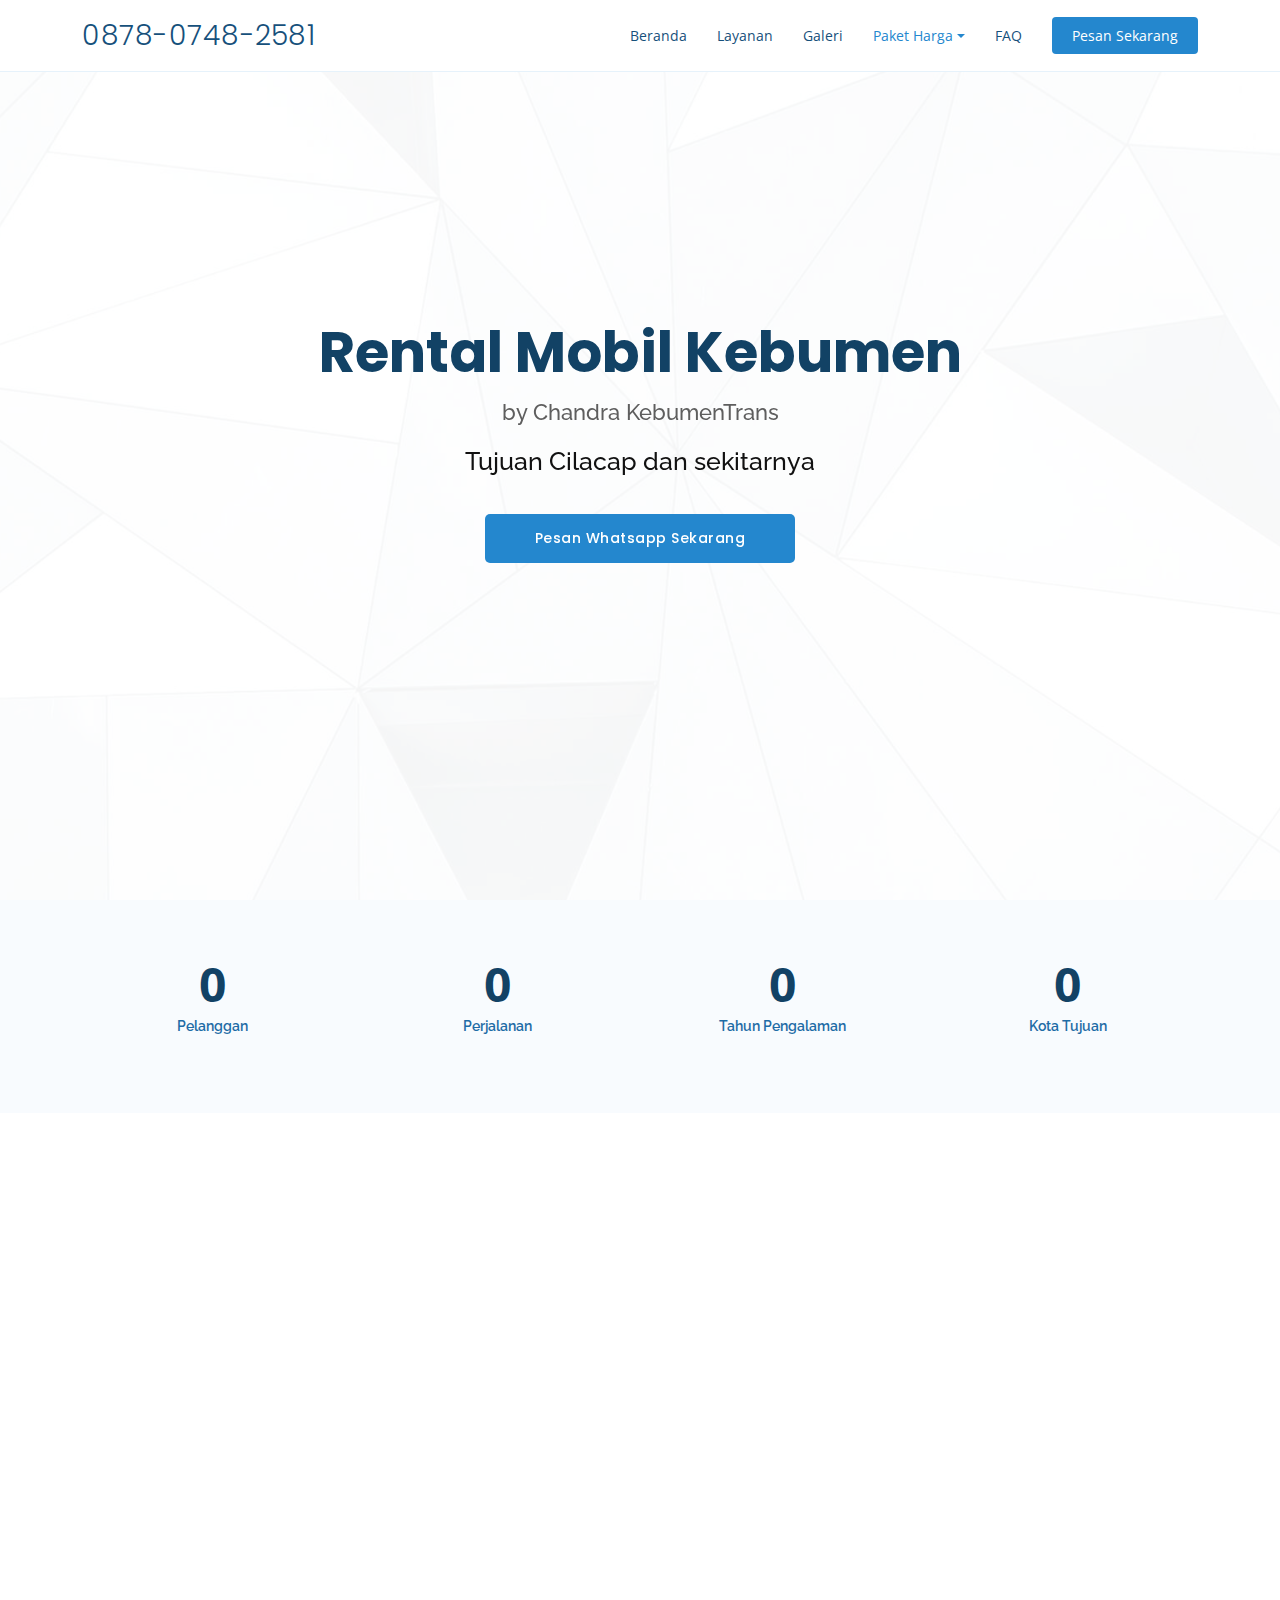
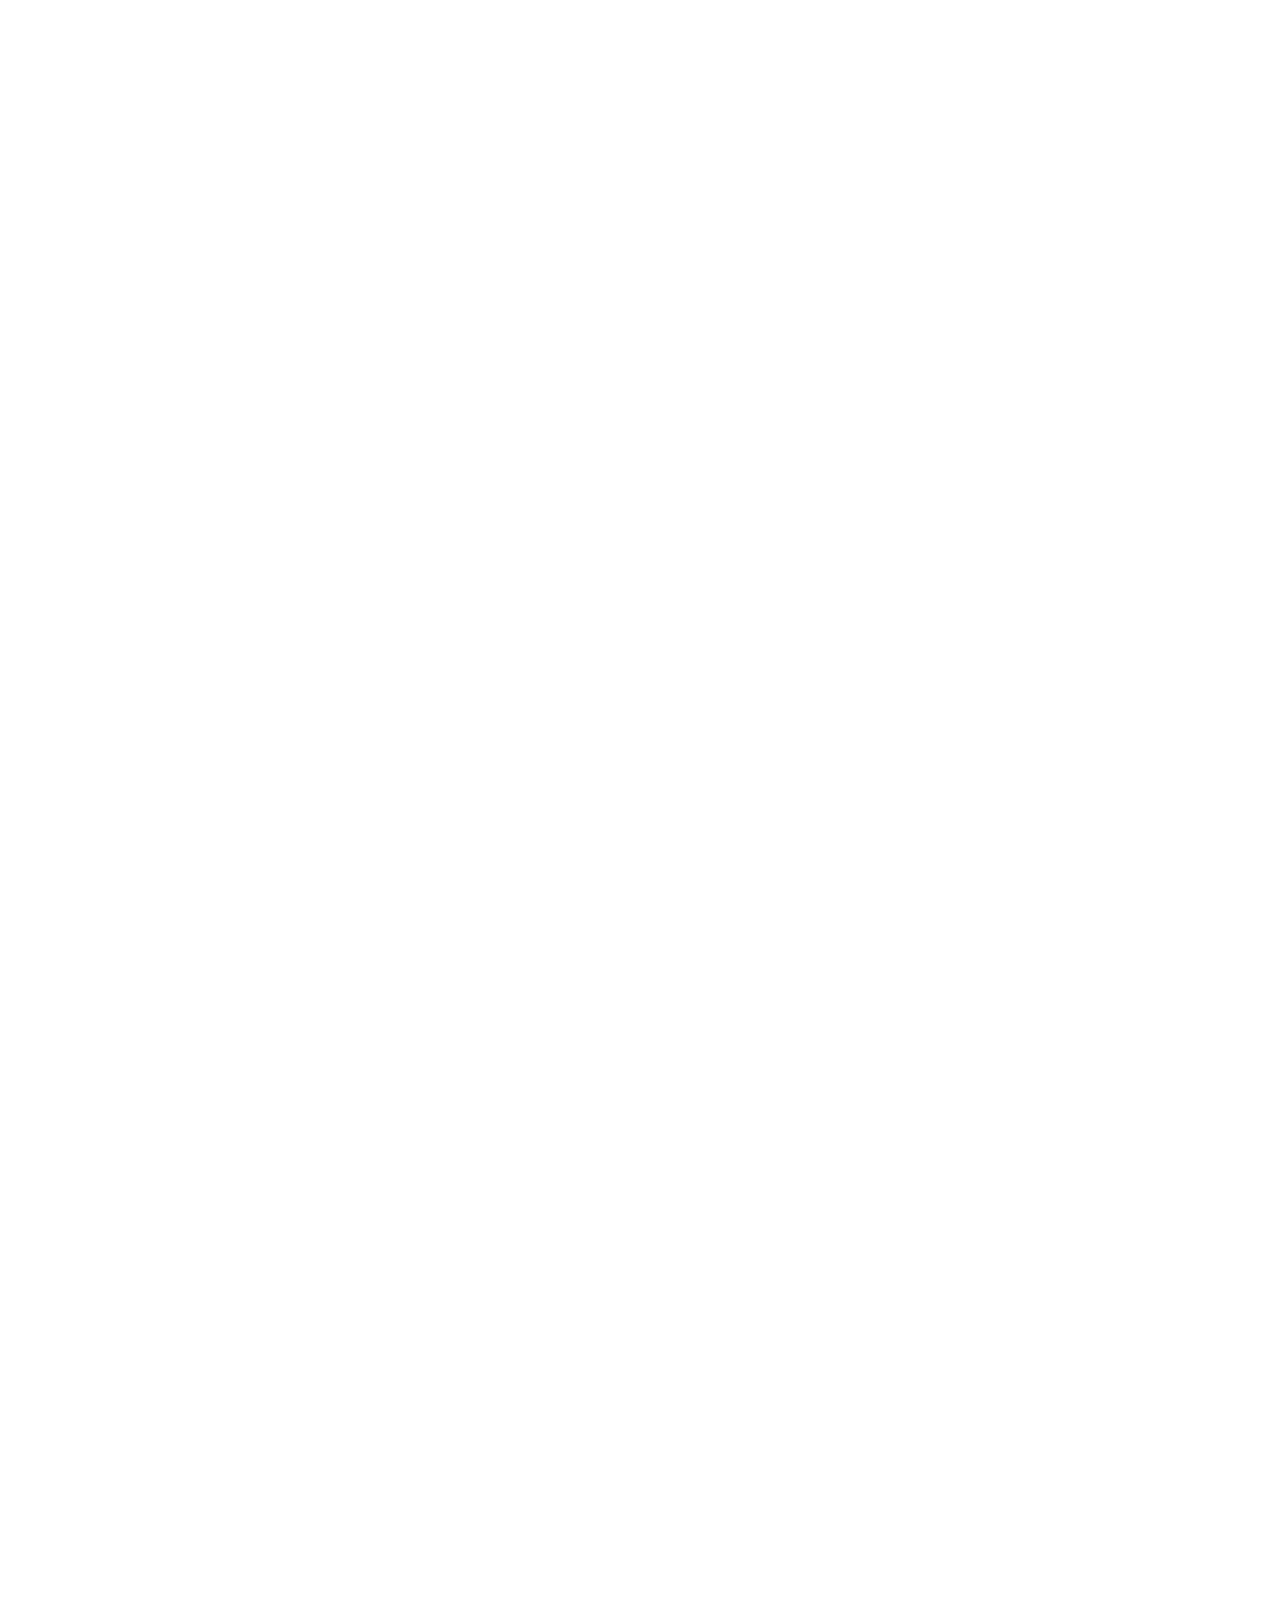
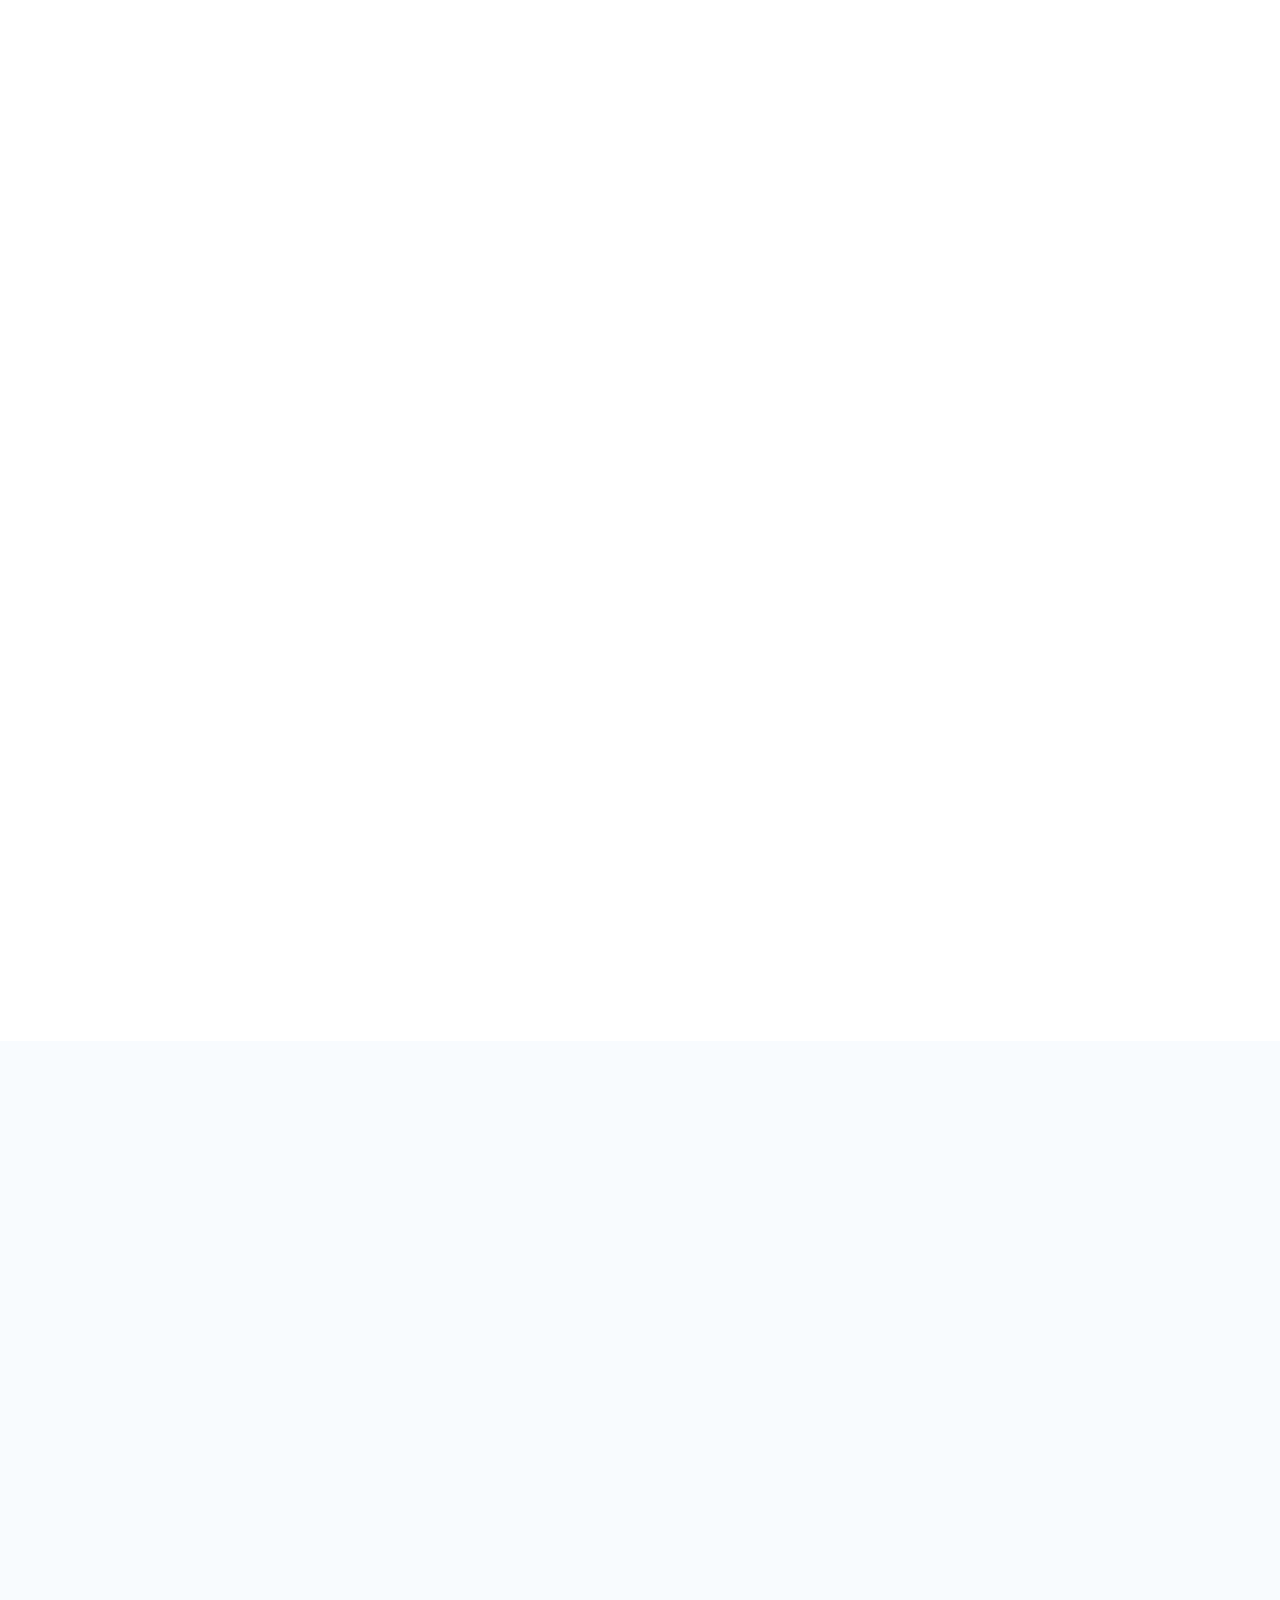
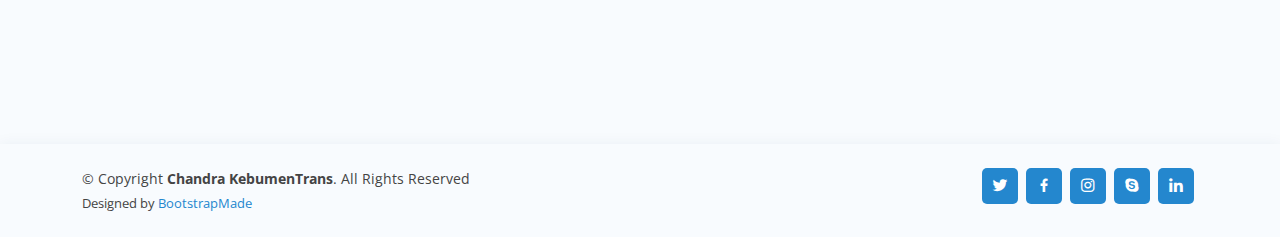
<file: mobiljogjacilacap.html>
<!DOCTYPE html>
<html lang="en">
  <head>
    <meta charset="utf-8" />
    <meta content="width=device-width, initial-scale=1.0" name="viewport" />

    <title>0878-0748-2581 Rental Mobil Kebumen - Daftar Harga Lengkap Rental Mobil Kebumen tujuan Cilacap by Chandra KebumenTrans</title>
    <meta content="Rental Mobil Kebumen - Daftar Harga Lengkap Rental Mobil Kebumen tujuan Cilacap by Chandra KebumenTrans" name="description" />
    <meta content="Rental Mobil Kebumen" name="keywords" />

    <!-- Favicons -->
    <link href="assets/img/logo.png" rel="icon" />
    <link href="assets/img/logo.png" rel="apple-touch-icon" />

    <!-- Google Fonts -->
    <link
      href="https://fonts.googleapis.com/css?family=Open+Sans:300,300i,400,400i,600,600i,700,700i|Raleway:300,300i,400,400i,500,500i,600,600i,700,700i|Poppins:300,300i,400,400i,500,500i,600,600i,700,700i"
      rel="stylesheet"
    />

    <!-- Vendor CSS Files -->
    <link href="assets/vendor/aos/aos.css" rel="stylesheet" />
    <link
      href="assets/vendor/bootstrap/css/bootstrap.min.css"
      rel="stylesheet"
    />
    <link
      href="assets/vendor/bootstrap-icons/bootstrap-icons.css"
      rel="stylesheet"
    />
    <link href="assets/vendor/boxicons/css/boxicons.min.css" rel="stylesheet" />
    <link
      href="assets/vendor/glightbox/css/glightbox.min.css"
      rel="stylesheet"
    />
    <link href="assets/vendor/remixicon/remixicon.css" rel="stylesheet" />
    <link href="assets/vendor/swiper/swiper-bundle.min.css" rel="stylesheet" />

    <!-- Template Main CSS File -->
    <link href="assets/css/style.css" rel="stylesheet" />

    <!-- =======================================================
  * Template Name: OnePage - v4.6.0
  * Template URL: https://bootstrapmade.com/onepage-multipurpose-bootstrap-template/
  * Author: BootstrapMade.com
  * License: https://bootstrapmade.com/license/
  ======================================================== -->
  </head>

  <body>
    <!-- ======= Header ======= -->
    <header id="header" class="fixed-top">
      <div class="container d-flex align-items-center justify-content-between">
        <h1 class="logo">
          <a
            target="_blank"
            href="https://api.whatsapp.com/send?phone=6287807482581&text=Hallo Chandra KebumenTrans, Saya mau Rental Mobil Kebumen"
            >0878-0748-2581</a
          >
        </h1>
        <!-- Uncomment below if you prefer to use an image logo -->
        <!-- <a href="index.html" class="logo"><img src="assets/img/logo.png" alt="Rental Mobil Kebumen" class="img-fluid"></a>-->

        <nav id="navbar" class="navbar">
          <ul>
            <li>
              <a class="nav-link scrollto" href="index.html">Beranda</a>
            </li>
            <!-- <li><a class="nav-link scrollto" href="#about">About</a></li> -->
            <li><a class="nav-link scrollto" href="index.html#services">Layanan</a></li>
            <li>
              <a class="nav-link scrollto o" href="index.html#portfolio">Galeri</a>
            </li>

            <li class="nav-item dropdown">
              <a class="nav-link dropdown-toggle active" href="#" role="button" data-bs-toggle="dropdown" aria-expanded="false">
                Paket Harga
              </a>
              <ul class="dropdown-menu">
                <li><a class="dropdown-item" href="index.html#pricing">Jogja</a></li>
                <li><a class="dropdown-item" href="mobiljogjadieng.html">Dieng</a></li>
                <li><a class="dropdown-item" href="mobiljogjasemarang.html">Semarang</a></li>
                <li><a class="dropdown-item" href="mobiljogjacilacap.html">Cilacap ( Aktif )</a></li>
                <li><a class="dropdown-item" href="mobiljogjajakarta.html">Jakarta</a></li>
                <li><a class="dropdown-item" href="mobiljogjamalang.html">Malang</a></li>
                <li><a class="dropdown-item" href="mobiljogjabanyuwangi.html">Banyuwangi</a></li>
                <li><a class="dropdown-item" href="mobiljogjabali.html">Bali</a></li>
                <li><a class="dropdown-item" href="https://api.whatsapp.com/send?phone=6287807482581&text=Hallo Chandra KebumenTrans,
                   Saya mau Rental Mobil Kebumen untuk tujuan . . ." target="_blank">Kota Lainnya</a></li>
              </ul>
            </li>
            <li><a class="nav-link scrollto" href="index.html#faq">FAQ</a></li>

            <li>
              <a
                class="getstarted"
                target="_blank"
                href="https://api.whatsapp.com/send?phone=6287807482581&text=Hallo Chandra KebumenTrans, Saya mau Rental Mobil Kebumen"
                >Pesan Sekarang</a
              >
            </li>
          </ul>
          <i class="bi bi-list mobile-nav-toggle"></i>
        </nav>
        <!-- .navbar -->
      </div>
    </header>
    <!-- End Header -->

    <!-- ======= Hero Section ======= -->
    <section id="hero" class="d-flex align-items-center">
      <div
        class="container position-relative"
        data-aos="fade-up"
        data-aos-delay="100"
      >
        <div class="row justify-content-center">
          <div class="col-xl-10 col-lg-10 text-center">
            <h1>Rental Mobil Kebumen</h1>
            <h2>by Chandra KebumenTrans</h2>
            <h3>Tujuan Cilacap dan sekitarnya</h3>
          </div>
        </div>
        <div class="text-center">
          <a
            target="_blank"
            href="https://api.whatsapp.com/send?phone=6287807482581&text=Hallo Chandra KebumenTrans, Saya mau Rental Mobil Kebumen tujuan Cilacap"
            class="btn-get-started scrollto"
            >Pesan Whatsapp Sekarang</a
          >
        </div>

        <div class="row icon-boxes">
          
        </div>
      </div>
    </section>
    <!-- End Hero -->

    <main id="main">

      <!-- ======= Counts Section ======= -->
      <section id="counts" class="counts section-bg">
        <div class="container">
          <div class="row justify-content-end">
            <div
              class="col-lg-3 col-md-5 col-6 d-md-flex align-items-md-stretch"
            >
              <div class="count-box">
                <span
                  data-purecounter-start="0"
                  data-purecounter-end="421"
                  data-purecounter-duration="2"
                  class="purecounter"
                ></span>
                <p>Pelanggan</p>
              </div>
            </div>

            <div
              class="col-lg-3 col-md-5 col-6 d-md-flex align-items-md-stretch"
            >
              <div class="count-box">
                <span
                  data-purecounter-start="0"
                  data-purecounter-end="490"
                  data-purecounter-duration="2"
                  class="purecounter"
                ></span>
                <p>Perjalanan</p>
              </div>
            </div>

            <div
              class="col-lg-3 col-md-5 col-6 d-md-flex align-items-md-stretch"
            >
              <div class="count-box">
                <span
                  data-purecounter-start="0"
                  data-purecounter-end="8"
                  data-purecounter-duration="2"
                  class="purecounter"
                ></span>
                <p>Tahun Pengalaman</p>
              </div>
            </div>

            <div
              class="col-lg-3 col-md-5 col-6 d-md-flex align-items-md-stretch"
            >
              <div class="count-box">
                <span
                  data-purecounter-start="0"
                  data-purecounter-end="59"
                  data-purecounter-duration="2"
                  class="purecounter"
                ></span>
                <p>Kota Tujuan</p>
              </div>
            </div>
          </div>
        </div>
      </section>
      <!-- End Counts Section -->

      <!-- ======= Pricing Section ======= -->
      <section id="pricing" class="pricing">
        <div class="container" data-aos="fade-up">
          <div class="section-title">
            <h2>Paket Harga Rental Mobil Kebumen</h2>
            <p>
              untuk Cilacap
            </p>
          </div>

          <div class="row">
            <div
              class="col-lg-4 col-md-6"
              data-aos="zoom-im"
              data-aos-delay="100"
            >
              <div class="box mb-5">
                <h3>Cilacap</h3>
                <p>Honda Brio</p>
                <img
                  src="assets/img/gambar1/chandrajogjatour-brio.png"
                  class="img-fluid"
                  alt="Rental Mobil Kebumen"
                  srcset=""
                />
                <h4><sup>IDR</sup>850k<span> / All In</span></h4>
                <ul>
                  <li>Mobil + Driver + BBM</li>
                  <li>Sepuasnya Seharian</li>
                  <li class="na">Parkir + Makan Driver</li>
                  <li class="na">Dokumentasi</li>
                  <li class="na">Tiket Wisata</li>
                </ul>
                <div class="btn-wrap">
                  <a
                    target="_blank"
                    href="https://api.whatsapp.com/send?phone=6287807482581&text=Hallo Chandra KebumenTrans, 
                    Saya mau Sewa Mobil Honda Brio + Driver tujuan Cilacap IDR 850k Paket All In"
                    class="btn-buy"
                    >Pesan Sekarang</a
                  >
                </div>
              </div>
            </div>

            <div
              class="col-lg-4 col-md-6"
              data-aos="zoom-in"
              data-aos-delay="100"
            >
              <div class="box mb-5">
                <h3>Cilacap</h3>
                <p>Avanza / Mobilio</p>
                <img
                  src="assets/img/gambar1/chandrajogjatour-avanza.png"
                  class="img-fluid"
                  alt="Rental Mobil Kebumen"
                  srcset=""
                />
                <h4><sup>IDR</sup>900k<span> / All In</span></h4>
                <ul>
                  <li>Mobil + Driver + BBM</li>
                  <li>Sepuasnya Seharian</li>
                  <li class="na">Parkir + Makan Driver</li>
                  <li class="na">Dokumentasi</li>
                  <li class="na">Tiket Wisata</li>
                </ul>
                <div class="btn-wrap">
                  <a
                    target="_blank"
                    href="https://api.whatsapp.com/send?phone=6287807482581&text=Hallo Chandra KebumenTrans, 
                    Saya mau Sewa Mobil Avanza + Driver tujuan Cilacap IDR 900k Paket All In"
                    class="btn-buy"
                    >Pesan Sekarang</a
                  >
                </div>
              </div>
            </div>

            <div
              class="col-lg-4 col-md-6"
              data-aos="zoom-in"
              data-aos-delay="100"
            >
              <div class="box mb-5">
                <h3>Cilacap</h3>
                <p>Mitsubishi Xpander</p>
                <img
                  src="assets/img/gambar1/chandrajogjatour-xpander.png"
                  class="img-fluid"
                  alt="Rental Mobil Kebumen"
                  srcset=""
                />
                <h4><sup>IDR</sup>925k<span> / All In</span></h4>
                <ul>
                  <li>Mobil + Driver + BBM</li>
                  <li>Sepuasnya Seharian</li>
                  <li class="na">Parkir + Makan Driver</li>
                  <li class="na">Dokumentasi</li>
                  <li class="na">Tiket Wisata</li>
                </ul>
                <div class="btn-wrap">
                  <a
                    target="_blank"
                    href="https://api.whatsapp.com/send?phone=6287807482581&text=Hallo Chandra KebumenTrans, 
                    Saya mau Sewa Mobil Xpander + Driver tujuan Cilacap IDR 925k Paket All In"
                    class="btn-buy"
                    >Pesan Sekarang</a
                  >
                </div>
              </div>
            </div>

            <div
              class="col-lg-4 col-md-6"
              data-aos="zoom-im"
              data-aos-delay="100"
            >
              <div class="box mb-5">
                <h3>Cilacap</h3>
                <p>Innova Reborn</p>
                <img
                  src="assets/img/gambar1/chandrajogjatour-innova.png"
                  class="img-fluid"
                  alt="Rental Mobil Kebumen"
                  srcset=""
                />
                <h4><sup>IDR</sup>950k<span> / All In</span></h4>
                <ul>
                  <li>Mobil + Driver + BBM</li>
                  <li>Sepuasnya Seharian</li>
                  <li class="na">Parkir + Makan Driver</li>
                  <li class="na">Dokumentasi</li>
                  <li class="na">Tiket Wisata</li>
                </ul>
                <div class="btn-wrap">
                  <a
                    target="_blank"
                    href="https://api.whatsapp.com/send?phone=6287807482581&text=Hallo Chandra KebumenTrans, 
                    Saya mau Sewa Mobil Innova Reborn + Driver tujuan Cilacap IDR 950k Paket All In"
                    class="btn-buy"
                    >Pesan Sekarang</a
                  >
                </div>
              </div>
            </div>

            <div
              class="col-lg-4 col-md-6"
              data-aos="zoom-in"
              data-aos-delay="100"
            >
              <div class="box mb-5">
                <h3>Cilacap</h3>
                <p>Hiace Commuter</p>
                <img
                  src="assets/img/gambar1/chandrajogjatour-hiace.png"
                  class="img-fluid"
                  alt="Rental Mobil Kebumen"
                  srcset=""
                />
                <h4><sup>IDR</sup>1.600k<span> / All In</span></h4>
                <ul>
                  <li>Mobil + Driver + BBM</li>
                  <li>Sepuasnya Seharian</li>
                  <li class="na">Parkir + Makan Driver</li>
                  <li class="na">Dokumentasi</li>
                  <li class="na">Tiket Wisata</li>
                </ul>
                <div class="btn-wrap">
                  <a
                    target="_blank"
                    href="https://api.whatsapp.com/send?phone=6287807482581&text=Hallo Chandra KebumenTrans, 
                    Saya mau Sewa Mobil Hiace + Driver tujuan Cilacap IDR 1.600k Paket All In"
                    class="btn-buy"
                    >Pesan Sekarang</a
                  >
                </div>
              </div>
            </div>

            <div
              class="col-lg-4 col-md-6"
              data-aos="zoom-in"
              data-aos-delay="100"
            >
              <div class="box mb-5">
                <h3>Cilacap</h3>
                <p>Hiace Premio</p>
                <img
                  src="assets/img/gambar1/chandrajogjatour-premio.png"
                  class="img-fluid"
                  alt="Rental Mobil Kebumen"
                  srcset=""
                />
                <h4><sup>IDR</sup>1.795k<span> / All In</span></h4>
                <ul>
                  <li>Mobil + Driver + BBM</li>
                  <li>Sepuasnya Seharian</li>
                  <li class="na">Parkir + Makan Driver</li>
                  <li class="na">Dokumentasi</li>
                  <li class="na">Tiket Wisata</li>
                </ul>
                <div class="btn-wrap">
                  <a
                    target="_blank"
                    href="https://api.whatsapp.com/send?phone=6287807482581&text=Hallo Chandra KebumenTrans, 
                    Saya mau Sewa Mobil Hiace Premio + Driver tujuan Cilacap IDR 1.795k Paket All In"
                    class="btn-buy"
                    >Pesan Sekarang</a
                  >
                </div>
              </div>
            </div>

            <!-- <div
            class="col-lg-3 col-md-6"
            data-aos="zoom-in"
            data-aos-delay="100"
          >
            <div class="box mb-5">
              <h3>Cilacap</h3>
              <p>Fortuner</p>
              <img
                src="assets/img/gambar1/chandrajogjatour-fortuner.png"
                class="img-fluid"
                alt="Rental Mobil Kebumen"
                srcset=""
              />
              <h4><sup>IDR</sup>2.495k<span> / All In</span></h4>
              <ul>
                <li>Mobil + Driver + BBM</li>
                <li>Sepuasnya Seharian</li>
                <li class="na">Parkir + Makan Driver</li>
                <li class="na">Dokumentasi</li>
                <li class="na">Tiket Wisata</li>
              </ul>
              <div class="btn-wrap">
                <a
                  target="_blank"
                  href="https://api.whatsapp.com/send?phone=6287807482581&text=Hallo Chandra KebumenTrans, 
                  Saya mau Sewa Mobil Fortuner + Driver tujuan Cilacap IDR 2.495k Paket All In"
                  class="btn-buy"
                  >Pesan Sekarang</a
                >
              </div>
            </div>
          </div>

          <div
            class="col-lg-3 col-md-6"
            data-aos="zoom-in"
            data-aos-delay="100"
          >
            <div class="box mb-5">
              <h3>Cilacap</h3>
              <p>Alphard</p>
              <img
                src="assets/img/gambar1/chandrajogjatour-alphard.png"
                class="img-fluid"
                alt="Rental Mobil Kebumen"
                srcset=""
              />
              <h4><sup>IDR</sup>4.500k<span> / L</span></h4>
              <ul>
                <li>Mobil + Driver + BBM</li>
                <li>Sepuasnya Seharian</li>
                <li>Parkir + Makan Driver</li>
                <li class="na">Dokumentasi</li>
                <li class="na">Tiket Wisata</li>
              </ul>
              <div class="btn-wrap">
                <a
                  target="_blank"
                  href="https://api.whatsapp.com/send?phone=6287807482581&text=Hallo Chandra KebumenTrans, 
                  Saya mau Sewa Mobil Alphard + Driver tujuan Cilacap IDR 4.500k Paket Lengkap"
                  class="btn-buy"
                  >Pesan Sekarang</a
                >
              </div>
            </div>
          </div> -->
          </div>
        </div>
      </section>
      <!-- End Pricing Section -->

      <!-- ======= Portfolio Section ======= -->
      <section id="portfolio" class="portfolio">
        <div class="container" data-aos="fade-up">
          <div class="section-title">
            <h2>Galeri Rental Mobil Kebumen</h2>
          </div>

          <div
            class="row portfolio-container"
            data-aos="fade-up"
            data-aos-delay="300"
          >
            <div class="col-lg-4 col-md-6 portfolio-item filter-app">
              <div class="portfolio-wrap">
                <img
                  src="assets/img/portfolio/galeri-1.png"
                  class="img-fluid"
                  alt="Rental Mobil Kebumen"
                />
              </div>
            </div>

            <div class="col-lg-4 col-md-6 portfolio-item filter-web">
              <div class="portfolio-wrap">
                <img
                  src="assets/img/portfolio/galeri-2.png"
                  class="img-fluid"
                  alt="Rental Mobil Kebumen"
                />
              </div>
            </div>

            <div class="col-lg-4 col-md-6 portfolio-item filter-app">
              <div class="portfolio-wrap">
                <img
                  src="assets/img/portfolio/galeri-3.png"
                  class="img-fluid"
                  alt="Rental Mobil Kebumen"
                />
              </div>
            </div>

            <div class="col-lg-4 col-md-6 portfolio-item filter-card">
              <div class="portfolio-wrap">
                <img
                  src="assets/img/portfolio/galeri-4.png"
                  class="img-fluid"
                  alt="Rental Mobil Kebumen"
                />
              </div>
            </div>

            <div class="col-lg-4 col-md-6 portfolio-item filter-web">
              <div class="portfolio-wrap">
                <img
                  src="assets/img/portfolio/galeri-5.png"
                  class="img-fluid"
                  alt="Rental Mobil Kebumen"
                />
              </div>
            </div>

            <div class="col-lg-4 col-md-6 portfolio-item filter-app">
              <div class="portfolio-wrap">
                <img
                  src="assets/img/portfolio/galeri-6.png"
                  class="img-fluid"
                  alt="Rental Mobil Kebumen"
                />
              </div>
            </div>

            <div class="col-lg-4 col-md-6 portfolio-item filter-card">
              <div class="portfolio-wrap">
                <img
                  src="assets/img/portfolio/galeri-7.png"
                  class="img-fluid"
                  alt="Rental Mobil Kebumen"
                />
              </div>
            </div>

            <div class="col-lg-4 col-md-6 portfolio-item filter-card">
              <div class="portfolio-wrap">
                <img
                  src="assets/img/portfolio/galeri-8.png"
                  class="img-fluid"
                  alt="Rental Mobil Kebumen"
                />
              </div>
            </div>

            <div class="col-lg-4 col-md-6 portfolio-item filter-web">
              <div class="portfolio-wrap">
                <img
                  src="assets/img/portfolio/galeri-9.png"
                  class="img-fluid"
                  alt="Rental Mobil Kebumen"
                />
              </div>
            </div>
          </div>
        </div>
      </section>
      <!-- End Portfolio Section -->

      

      <!-- ======= Frequently Asked Questions Section ======= -->
      <section id="faq" class="faq section-bg">
        <div class="container" data-aos="fade-up">
          <div class="section-title">
            <h2>Pertanyaan yang Sering Ditanyakan</h2>
          </div>

          <div class="faq-list">
            <ul>
              <li data-aos="fade-up">
                <i class="bx bx-help-circle icon-help"></i>
                <a
                  data-bs-toggle="collapse"
                  class="collapse"
                  data-bs-target="#faq-list-1"
                  >Apakah kendaraan yang tersedia hanya Hiace dan Innova saja ?
                  <i class="bx bx-chevron-down icon-show"></i
                  ><i class="bx bx-chevron-up icon-close"></i
                ></a>
                <div
                  id="faq-list-1"
                  class="collapse show"
                  data-bs-parent=".faq-list"
                >
                  <p>
                    Selain Hiace dan Innova, Kami juga punya kendaraan lain yang
                    tersedia antara lain : Ayla, Agya, Brio, Avanza, Moblio,
                    Xpander, Fortuner, Pajero Sport, Alphard hingga Bus
                  </p>
                </div>
              </li>

              <li data-aos="fade-up" data-aos-delay="100">
                <i class="bx bx-help-circle icon-help"></i>
                <a
                  data-bs-toggle="collapse"
                  data-bs-target="#faq-list-2"
                  class="collapsed"
                  >Kota Mana Saja yang bisa dikunjungi ?
                  <i class="bx bx-chevron-down icon-show"></i
                  ><i class="bx bx-chevron-up icon-close"></i
                ></a>
                <div
                  id="faq-list-2"
                  class="collapse"
                  data-bs-parent=".faq-list"
                >
                  <p>
                    Semua kota di pulau Jawa, Sumatera, Madura, Bali, dan Lombok
                    bisa dikunjungi. Langsung Telepon / Whatsapp nomor diatas
                    untuk memberi tahu kota mana tujuan Anda
                  </p>
                </div>
              </li>

              <li data-aos="fade-up" data-aos-delay="200">
                <i class="bx bx-help-circle icon-help"></i>
                <a
                  data-bs-toggle="collapse"
                  data-bs-target="#faq-list-3"
                  class="collapsed"
                  >Apakah hanya wisata saja yang dilayani ?
                  <i class="bx bx-chevron-down icon-show"></i
                  ><i class="bx bx-chevron-up icon-close"></i
                ></a>
                <div
                  id="faq-list-3"
                  class="collapse"
                  data-bs-parent=".faq-list"
                >
                  <p>
                    Tidak hanya Paket Wisata Saja yang kami Layani. Ada juga
                    layanan Antar Jemput, Drop Off, Transport Bandara,
                    Kondangan, Kunjungan Kerja, Acara Keluarga, Reuni,
                    Gathering, Penelitian, dan lain lain
                  </p>
                </div>
              </li>

              <li data-aos="fade-up" data-aos-delay="300">
                <i class="bx bx-help-circle icon-help"></i>
                <a
                  data-bs-toggle="collapse"
                  data-bs-target="#faq-list-4"
                  class="collapsed"
                  >Paket Apa Saja yang tersedia ?
                  <i class="bx bx-chevron-down icon-show"></i
                  ><i class="bx bx-chevron-up icon-close"></i
                ></a>
                <div
                  id="faq-list-4"
                  class="collapse"
                  data-bs-parent=".faq-list"
                >
                  <ul class="">
                    <li>Paket Bebas ( Mobil + Driver )</li>
                    <li>Paket All In ( Mobil + Driver + BBM + Tol + Kapal )</li>
                    <li>
                      Paket Lengkap ( Paket All In + Parkir + Makan Driver )
                    </li>
                    <li>Paket Spesial ( Paket Lengkap + Tiket Wisata )</li>
                    <li>Paket Istimewa ( Paket Spesial + Penginapan )</li>
                    <li>
                      Paket Markibul ( Paket Istimewa + Kuliner + Dokumentasi )
                    </li>
                  </ul>
                </div>
              </li>

              <li data-aos="fade-up" data-aos-delay="400">
                <i class="bx bx-help-circle icon-help"></i>
                <a
                  data-bs-toggle="collapse"
                  data-bs-target="#faq-list-5"
                  class="collapsed"
                  >Bagaimana cara melakukan Pemesanan ?
                  <i class="bx bx-chevron-down icon-show"></i
                  ><i class="bx bx-chevron-up icon-close"></i
                ></a>
                <div
                  id="faq-list-5"
                  class="collapse"
                  data-bs-parent=".faq-list"
                >
                  <p>
                    Silhakan hubungi Kami di nomor 0878-0748-2581 ( Telpon /
                    Whatsapp ) atau melalui tombol pemesanan diatas
                  </p>
                </div>
              </li>
            </ul>
          </div>
        </div>
      </section>
      <!-- End Frequently Asked Questions Section -->
    </main>
    <!-- End #main -->

    <!-- ======= Footer ======= -->
    <footer id="footer">
      <div class="container d-md-flex py-4">
        <div class="me-md-auto text-center text-md-start">
          <div class="copyright">
            &copy; Copyright <strong><span>Chandra KebumenTrans</span></strong
            >. All Rights Reserved
          </div>
          <div class="credits">
            <!-- All the links in the footer should remain intact. -->
            <!-- You can delete the links only if you purchased the pro version. -->
            <!-- Licensing information: https://bootstrapmade.com/license/ -->
            <!-- Purchase the pro version with working PHP/AJAX contact form: https://bootstrapmade.com/onepage-multipurpose-bootstrap-template/ -->
            Designed by <a href="https://bootstrapmade.com/">BootstrapMade</a>
          </div>
        </div>
        <div class="social-links text-center text-md-right pt-3 pt-md-0">
          <a href="#" class="twitter"><i class="bx bxl-twitter"></i></a>
          <a href="" class="facebook"><i class="bx bxl-facebook"></i></a>
          <a
            target="_blank"
            href="https://www.instagram.com/ayonaikhiace_purworejo/"
            class="instagram"
            ><i class="bx bxl-instagram"></i
          ></a>
          <a href="#" class="google-plus"><i class="bx bxl-skype"></i></a>
          <a href="#" class="linkedin"><i class="bx bxl-linkedin"></i></a>
        </div>
      </div>
    </footer>
    <!-- End Footer -->

    <div id="preloader"></div>
    <a
      href="#"
      class="back-to-top d-flex align-items-center justify-content-center"
      ><i class="bi bi-arrow-up-short"></i
    ></a>

    <!-- Vendor JS Files -->
    <script src="assets/vendor/aos/aos.js"></script>
    <script src="assets/vendor/bootstrap/js/bootstrap.bundle.min.js"></script>
    <script src="assets/vendor/glightbox/js/glightbox.min.js"></script>
    <script src="assets/vendor/isotope-layout/isotope.pkgd.min.js"></script>
    <script src="assets/vendor/php-email-form/validate.js"></script>
    <script src="assets/vendor/purecounter/purecounter.js"></script>
    <script src="assets/vendor/swiper/swiper-bundle.min.js"></script>

    <!-- Template Main JS File -->
    <script src="assets/js/main.js"></script>
  </body>
</html>
</file>
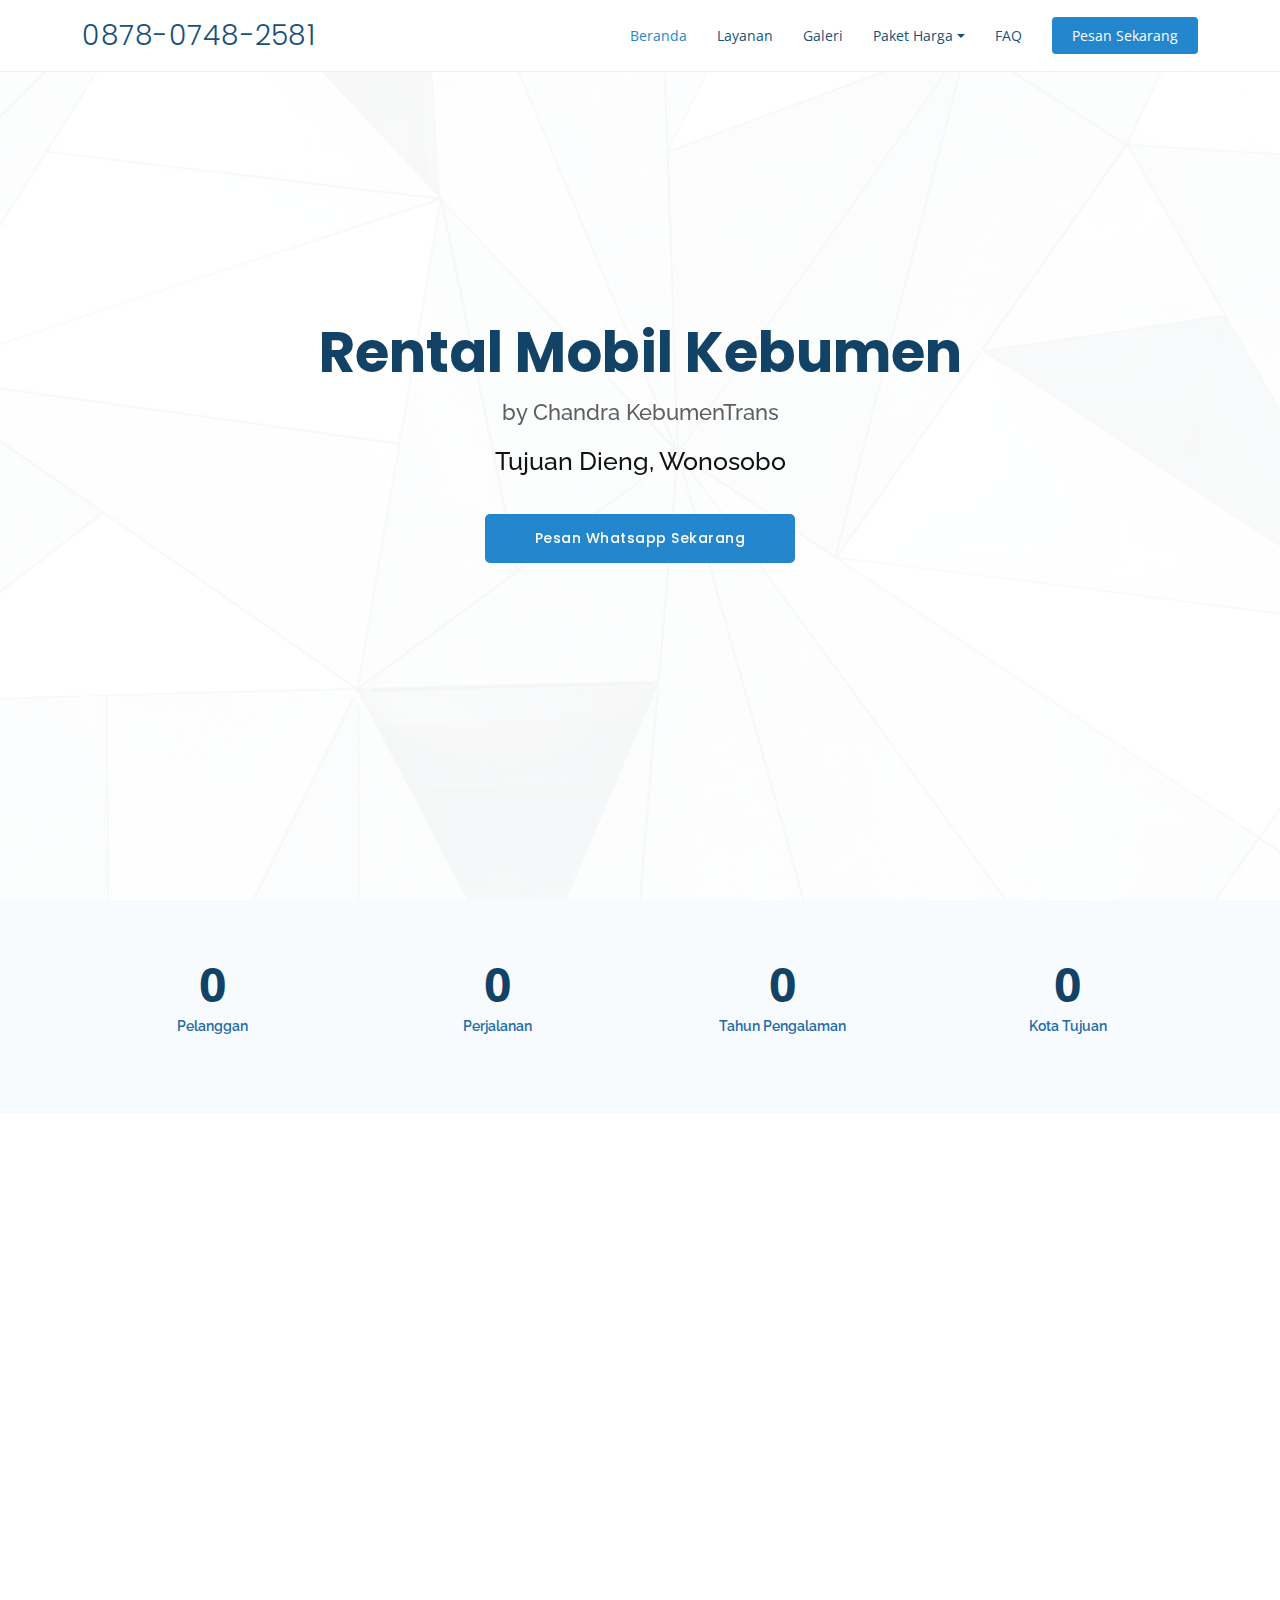
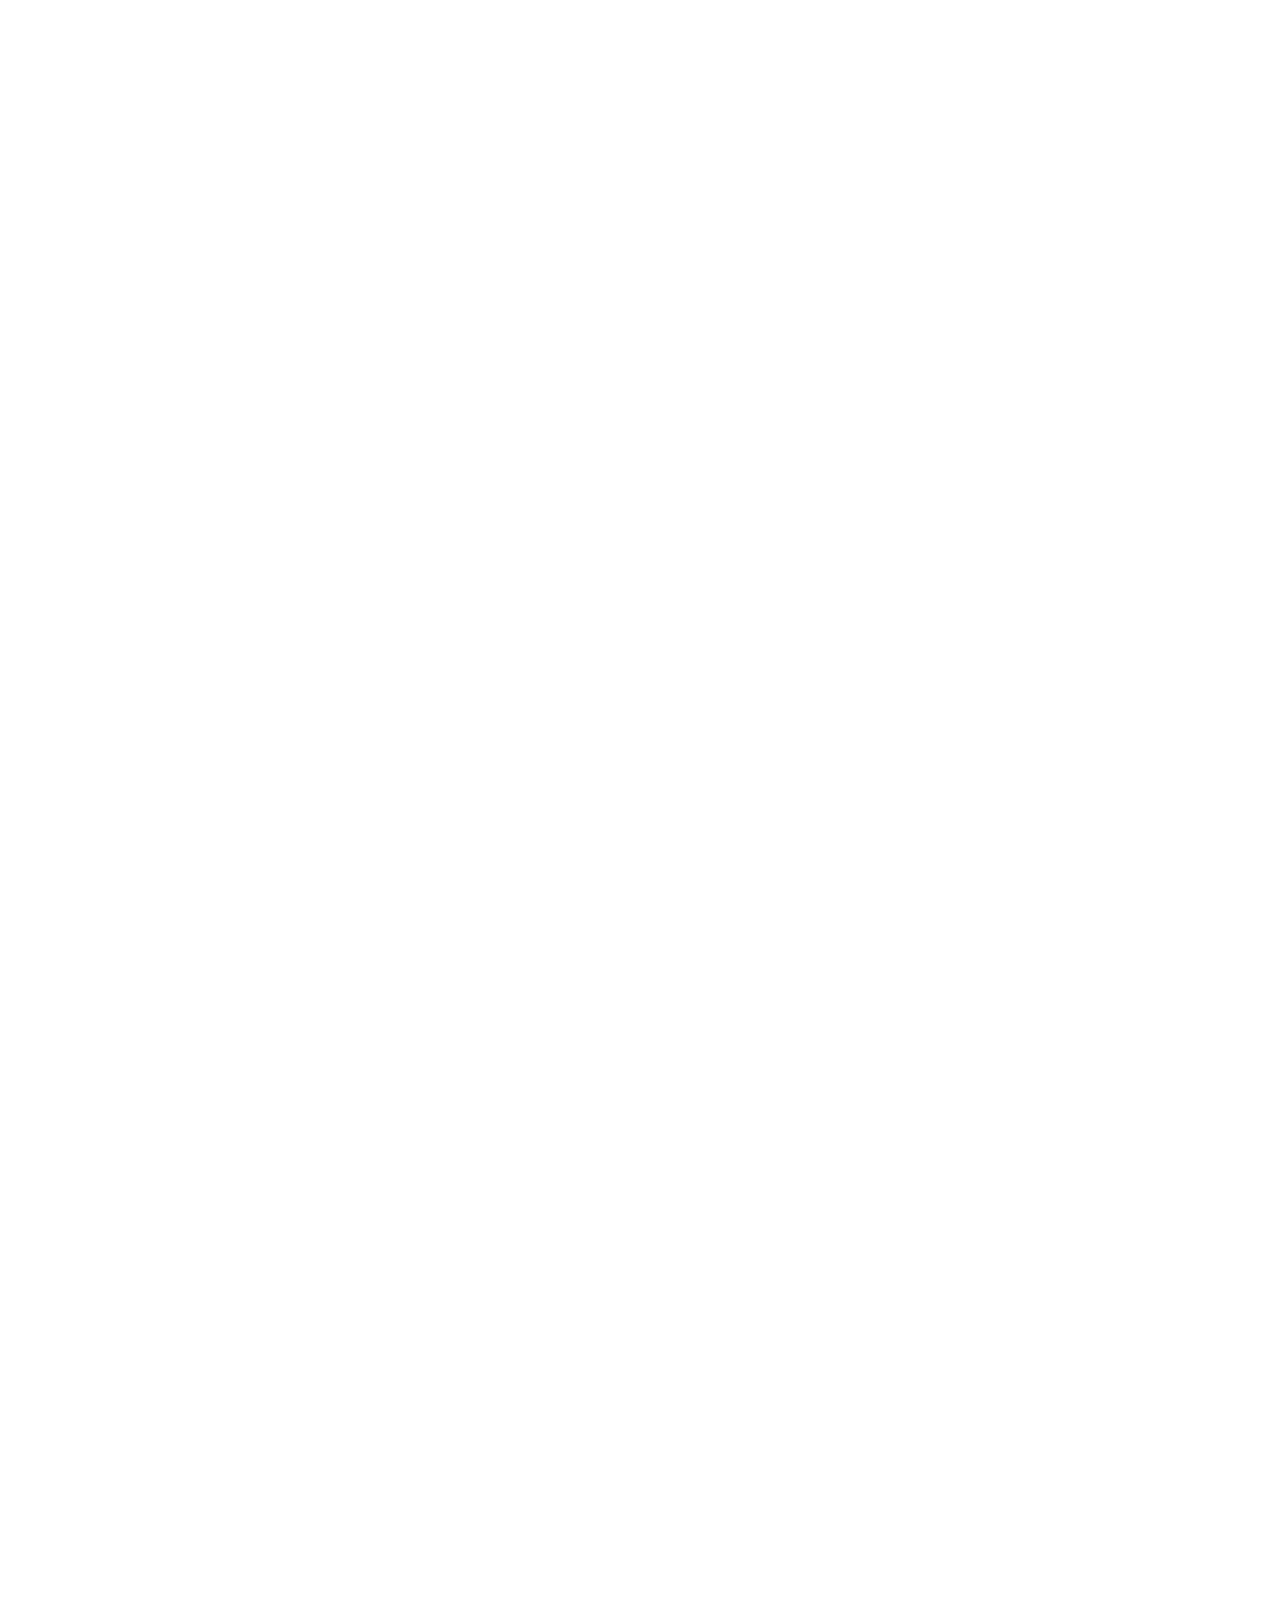
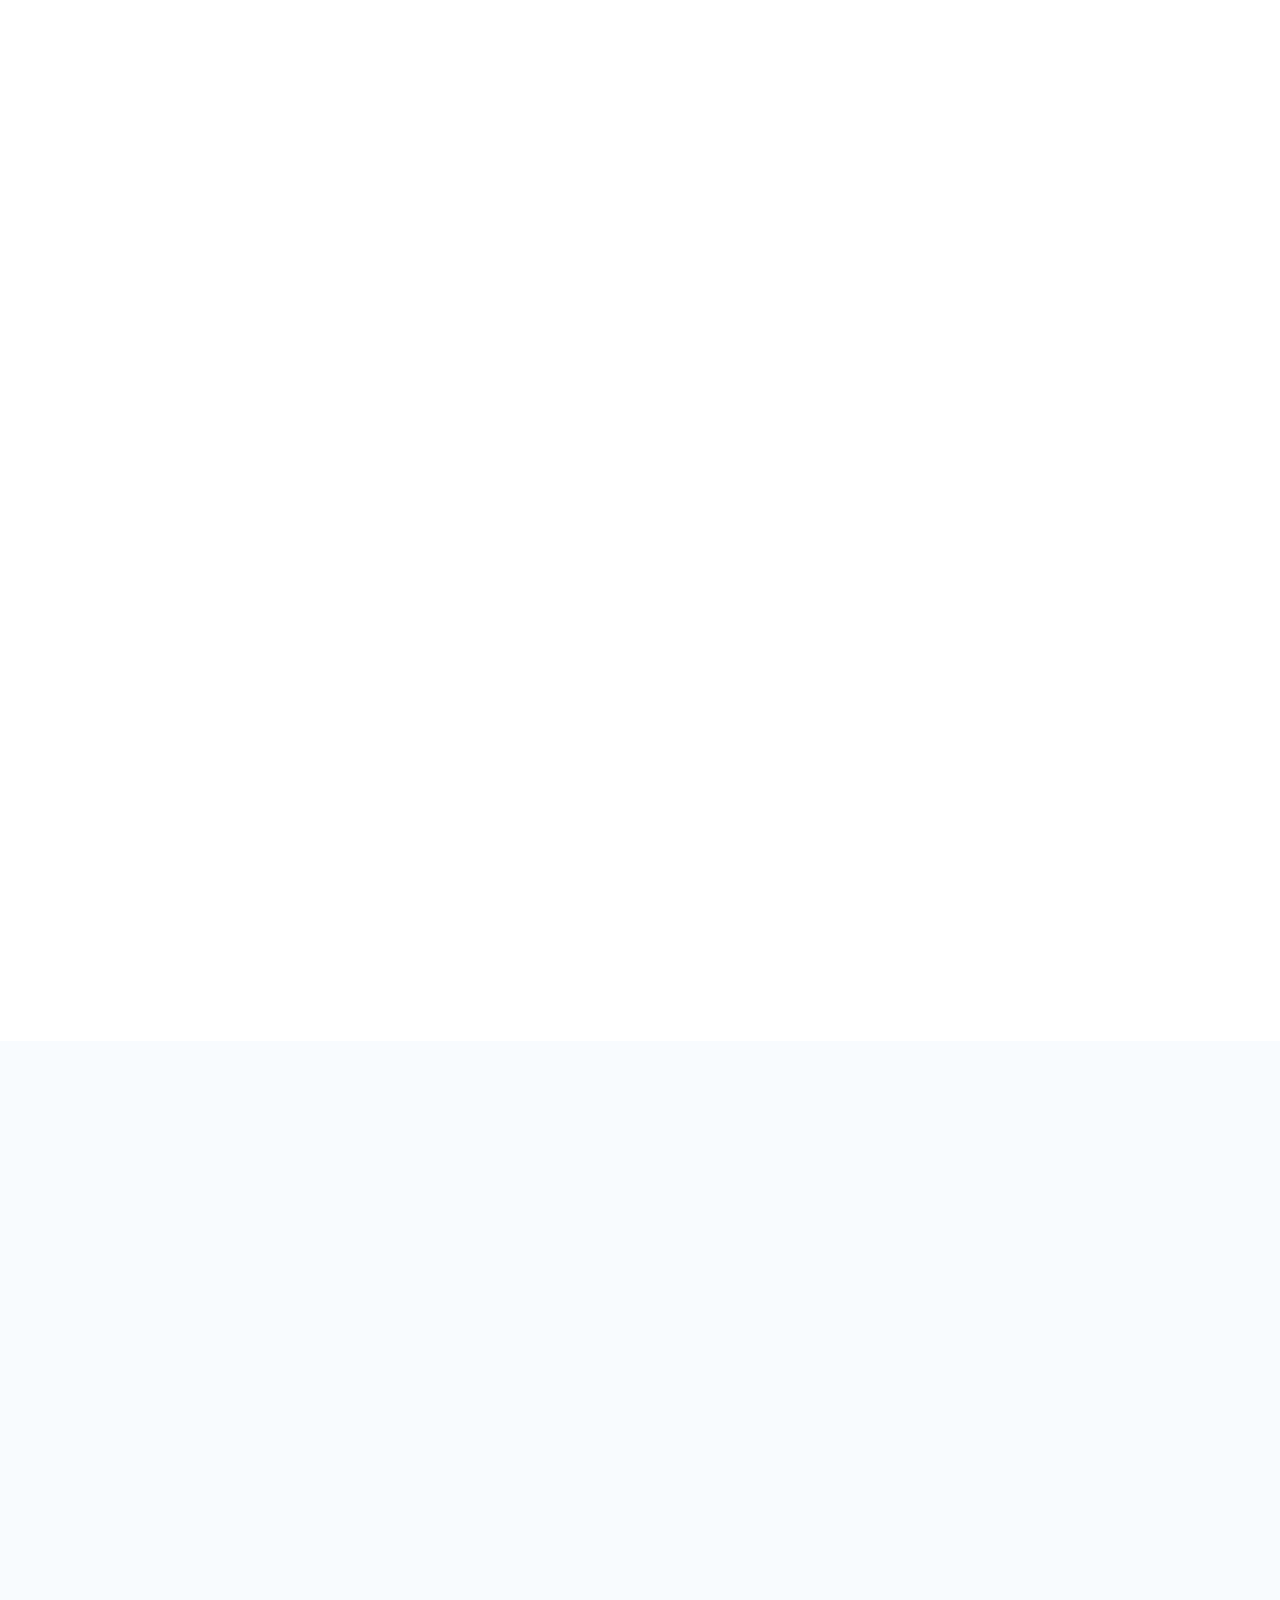
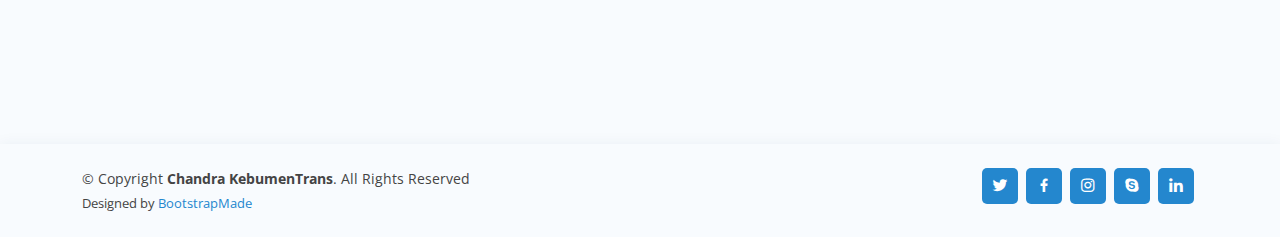
<file: mobiljogjadieng.html>
<!DOCTYPE html>
<html lang="en">
  <head>
    <meta charset="utf-8" />
    <meta content="width=device-width, initial-scale=1.0" name="viewport" />

    <title>0878-0748-2581 Rental Mobil Kebumen - Daftar Harga Lengkap Rental Mobil Kebumen tujuan Dieng by Chandra KebumenTrans</title>
    <meta content="Rental Mobil Kebumen - Daftar Harga Lengkap Rental Mobil Kebumen tujuan Dieng by Chandra KebumenTrans" name="description" />
    <meta content="Rental Mobil Kebumen" name="keywords" />

    <!-- Favicons -->
    <link href="assets/img/logo.png" rel="icon" />
    <link href="assets/img/logo.png" rel="apple-touch-icon" />

    <!-- Google Fonts -->
    <link
      href="https://fonts.googleapis.com/css?family=Open+Sans:300,300i,400,400i,600,600i,700,700i|Raleway:300,300i,400,400i,500,500i,600,600i,700,700i|Poppins:300,300i,400,400i,500,500i,600,600i,700,700i"
      rel="stylesheet"
    />

    <!-- Vendor CSS Files -->
    <link href="assets/vendor/aos/aos.css" rel="stylesheet" />
    <link
      href="assets/vendor/bootstrap/css/bootstrap.min.css"
      rel="stylesheet"
    />
    <link
      href="assets/vendor/bootstrap-icons/bootstrap-icons.css"
      rel="stylesheet"
    />
    <link href="assets/vendor/boxicons/css/boxicons.min.css" rel="stylesheet" />
    <link
      href="assets/vendor/glightbox/css/glightbox.min.css"
      rel="stylesheet"
    />
    <link href="assets/vendor/remixicon/remixicon.css" rel="stylesheet" />
    <link href="assets/vendor/swiper/swiper-bundle.min.css" rel="stylesheet" />

    <!-- Template Main CSS File -->
    <link href="assets/css/style.css" rel="stylesheet" />

    <!-- =======================================================
  * Template Name: OnePage - v4.6.0
  * Template URL: https://bootstrapmade.com/onepage-multipurpose-bootstrap-template/
  * Author: BootstrapMade.com
  * License: https://bootstrapmade.com/license/
  ======================================================== -->
  </head>

  <body>
    <!-- ======= Header ======= -->
    <header id="header" class="fixed-top">
      <div class="container d-flex align-items-center justify-content-between">
        <h1 class="logo">
          <a
            target="_blank"
            href="https://api.whatsapp.com/send?phone=6287807482581&text=Hallo Chandra KebumenTrans, Saya mau Rental Mobil Kebumen"
            >0878-0748-2581</a
          >
        </h1>
        <!-- Uncomment below if you prefer to use an image logo -->
        <!-- <a href="index.html" class="logo"><img src="assets/img/logo.png" alt="Rental Mobil Kebumen" class="img-fluid"></a>-->

        <nav id="navbar" class="navbar">
          <ul>
            <li>
              <a class="nav-link scrollto active" href="index.html">Beranda</a>
            </li>
            <!-- <li><a class="nav-link scrollto" href="#about">About</a></li> -->
            <li><a class="nav-link scrollto" href="index.html#services">Layanan</a></li>
            <li>
              <a class="nav-link scrollto o" href="index.html#portfolio">Galeri</a>
            </li>

            <li class="nav-item dropdown">
              <a class="nav-link dropdown-toggle" href="#" role="button" data-bs-toggle="dropdown" aria-expanded="false">
                Paket Harga
              </a>
              <ul class="dropdown-menu">
                <li><a class="dropdown-item" href="index.html#pricing">Jogja</a></li>
                <li><a class="dropdown-item" href="mobiljogjadieng.html">Dieng (Aktif)</a></li>
                <li><a class="dropdown-item" href="mobiljogjasemarang.html">Semarang</a></li>
                <li><a class="dropdown-item" href="mobiljogjacilacap.html">Cilacap</a></li>
                <li><a class="dropdown-item" href="mobiljogjajakarta.html">Jakarta</a></li>
                <li><a class="dropdown-item" href="mobiljogjamalang.html">Malang</a></li>
                <li><a class="dropdown-item" href="mobiljogjabanyuwangi.html">Banyuwangi</a></li>
                <li><a class="dropdown-item" href="mobiljogjabali.html">Bali</a></li>
                <li><a class="dropdown-item" href="https://api.whatsapp.com/send?phone=6287807482581&text=Hallo Chandra KebumenTrans,
                   Saya mau Rental Mobil Kebumen untuk tujuan . . ." target="_blank">Kota Lainnya</a></li>
              </ul>
            </li>
            <li><a class="nav-link scrollto" href="index.html#faq">FAQ</a></li>

            <li>
              <a
                class="getstarted"
                target="_blank"
                href="https://api.whatsapp.com/send?phone=6287807482581&text=Hallo Chandra KebumenTrans, Saya mau Rental Mobil Kebumen"
                >Pesan Sekarang</a
              >
            </li>
          </ul>
          <i class="bi bi-list mobile-nav-toggle"></i>
        </nav>
        <!-- .navbar -->
      </div>
    </header>
    <!-- End Header -->

    <!-- ======= Hero Section ======= -->
    <section id="hero" class="d-flex align-items-center">
      <div
        class="container position-relative"
        data-aos="fade-up"
        data-aos-delay="100"
      >
        <div class="row justify-content-center">
          <div class="col-xl-10 col-lg-10 text-center">
            <h1>Rental Mobil Kebumen</h1>
            <h2>by Chandra KebumenTrans</h2>
            <h3>Tujuan Dieng, Wonosobo</h3>
          </div>
        </div>
        <div class="text-center">
          <a
            target="_blank"
            href="https://api.whatsapp.com/send?phone=6287807482581&text=Hallo Chandra KebumenTrans, Saya mau Rental Mobil Kebumen"
            class="btn-get-started scrollto"
            >Pesan Whatsapp Sekarang</a
          >
        </div>

        <div class="row icon-boxes">
          
        </div>
      </div>
    </section>
    <!-- End Hero -->

    <main id="main">

      <!-- ======= Counts Section ======= -->
      <section id="counts" class="counts section-bg">
        <div class="container">
          <div class="row justify-content-end">
            <div
              class="col-lg-3 col-md-5 col-6 d-md-flex align-items-md-stretch"
            >
              <div class="count-box">
                <span
                  data-purecounter-start="0"
                  data-purecounter-end="421"
                  data-purecounter-duration="2"
                  class="purecounter"
                ></span>
                <p>Pelanggan</p>
              </div>
            </div>

            <div
              class="col-lg-3 col-md-5 col-6 d-md-flex align-items-md-stretch"
            >
              <div class="count-box">
                <span
                  data-purecounter-start="0"
                  data-purecounter-end="490"
                  data-purecounter-duration="2"
                  class="purecounter"
                ></span>
                <p>Perjalanan</p>
              </div>
            </div>

            <div
              class="col-lg-3 col-md-5 col-6 d-md-flex align-items-md-stretch"
            >
              <div class="count-box">
                <span
                  data-purecounter-start="0"
                  data-purecounter-end="8"
                  data-purecounter-duration="2"
                  class="purecounter"
                ></span>
                <p>Tahun Pengalaman</p>
              </div>
            </div>

            <div
              class="col-lg-3 col-md-5 col-6 d-md-flex align-items-md-stretch"
            >
              <div class="count-box">
                <span
                  data-purecounter-start="0"
                  data-purecounter-end="59"
                  data-purecounter-duration="2"
                  class="purecounter"
                ></span>
                <p>Kota Tujuan</p>
              </div>
            </div>
          </div>
        </div>
      </section>
      <!-- End Counts Section -->

      <!-- ======= Pricing Section ======= -->
      <section id="pricing" class="pricing">
        <div class="container" data-aos="fade-up">
          <div class="section-title">
            <h2>Paket Harga Rental Mobil Kebumen</h2>
            <p>
              untuk Dieng, Wonosobo
            </p>
          </div>

          <div class="row">
            <div
              class="col-lg-4 col-md-6"
              data-aos="zoom-im"
              data-aos-delay="100"
            >
              <div class="box mb-5">
                <h3>Dieng, Wonosobo</h3>
                <p>Honda Brio</p>
                <img
                  src="assets/img/gambar1/chandrajogjatour-brio.png"
                  class="img-fluid"
                  alt="Rental Mobil Kebumen"
                  srcset=""
                />
                <h4><sup>IDR</sup>800k<span> / All In</span></h4>
                <ul>
                  <li>Mobil + Driver + BBM</li>
                  <li>Sepuasnya Seharian</li>
                  <li class="na">Parkir + Makan Driver</li>
                  <li class="na">Dokumentasi</li>
                  <li class="na">Tiket Wisata</li>
                </ul>
                <div class="btn-wrap">
                  <a
                    target="_blank"
                    href="https://api.whatsapp.com/send?phone=6287807482581&text=Hallo Chandra KebumenTrans, 
                    Saya mau Sewa Mobil Honda Brio All In tujuan Dieng, Wonosobo IDR 800k Paket All In"
                    class="btn-buy"
                    >Pesan Sekarang</a
                  >
                </div>
              </div>
            </div>

            <div
              class="col-lg-4 col-md-6"
              data-aos="zoom-in"
              data-aos-delay="100"
            >
              <div class="box mb-5">
                <h3>Dieng, Wonosobo</h3>
                <p>Avanza / Mobilio</p>
                <img
                  src="assets/img/gambar1/chandrajogjatour-avanza.png"
                  class="img-fluid"
                  alt="Rental Mobil Kebumen"
                  srcset=""
                />
                <h4><sup>IDR</sup>850k<span> / All In</span></h4>
                <ul>
                  <li>Mobil + Driver + BBM</li>
                  <li>Sepuasnya Seharian</li>
                  <li class="na">Parkir + Makan Driver</li>
                  <li class="na">Dokumentasi</li>
                  <li class="na">Tiket Wisata</li>
                </ul>
                <div class="btn-wrap">
                  <a
                    target="_blank"
                    href="https://api.whatsapp.com/send?phone=6287807482581&text=Hallo Chandra KebumenTrans, 
                    Saya mau Sewa Mobil Avanza All In tujuan Dieng, Wonosobo IDR 850k Paket All In"
                    class="btn-buy"
                    >Pesan Sekarang</a
                  >
                </div>
              </div>
            </div>

            <div
              class="col-lg-4 col-md-6"
              data-aos="zoom-in"
              data-aos-delay="100"
            >
              <div class="box mb-5">
                <h3>Dieng, Wonosobo</h3>
                <p>Mitsubishi Xpander</p>
                <img
                  src="assets/img/gambar1/chandrajogjatour-xpander.png"
                  class="img-fluid"
                  alt="Rental Mobil Kebumen"
                  srcset=""
                />
                <h4><sup>IDR</sup>900k<span> / All In</span></h4>
                <ul>
                  <li>Mobil + Driver + BBM</li>
                  <li>Sepuasnya Seharian</li>
                  <li class="na">Parkir + Makan Driver</li>
                  <li class="na">Dokumentasi</li>
                  <li class="na">Tiket Wisata</li>
                </ul>
                <div class="btn-wrap">
                  <a
                    target="_blank"
                    href="https://api.whatsapp.com/send?phone=6287807482581&text=Hallo Chandra KebumenTrans, 
                    Saya mau Sewa Mobil Xpander All In tujuan Dieng, Wonosobo IDR 900k Paket All In"
                    class="btn-buy"
                    >Pesan Sekarang</a
                  >
                </div>
              </div>
            </div>

            <div
              class="col-lg-4 col-md-6"
              data-aos="zoom-im"
              data-aos-delay="100"
            >
              <div class="box mb-5">
                <h3>Dieng, Wonosobo</h3>
                <p>Innova Reborn</p>
                <img
                  src="assets/img/gambar1/chandrajogjatour-innova.png"
                  class="img-fluid"
                  alt="Rental Mobil Kebumen"
                  srcset=""
                />
                <h4><sup>IDR</sup>950k<span> / All In</span></h4>
                <ul>
                  <li>Mobil + Driver + BBM</li>
                  <li>Sepuasnya Seharian</li>
                  <li class="na">Parkir + Makan Driver</li>
                  <li class="na">Dokumentasi</li>
                  <li class="na">Tiket Wisata</li>
                </ul>
                <div class="btn-wrap">
                  <a
                    target="_blank"
                    href="https://api.whatsapp.com/send?phone=6287807482581&text=Hallo Chandra KebumenTrans, 
                    Saya mau Sewa Mobil Innova Reborn All In tujuan Dieng IDR 950k Paket All In"
                    class="btn-buy"
                    >Pesan Sekarang</a
                  >
                </div>
              </div>
            </div>

            <div
              class="col-lg-4 col-md-6"
              data-aos="zoom-in"
              data-aos-delay="100"
            >
              <div class="box mb-5">
                <h3>Dieng, Wonosobo</h3>
                <p>Hiace Commuter</p>
                <img
                  src="assets/img/gambar1/chandrajogjatour-hiace.png"
                  class="img-fluid"
                  alt="Rental Mobil Kebumen"
                  srcset=""
                />
                <h4><sup>IDR</sup>1.595k<span> / All In</span></h4>
                <ul>
                  <li>Mobil + Driver + BBM</li>
                  <li>Sepuasnya Seharian</li>
                  <li class="na">Parkir + Makan Driver</li>
                  <li class="na">Dokumentasi</li>
                  <li class="na">Tiket Wisata</li>
                </ul>
                <div class="btn-wrap">
                  <a
                    target="_blank"
                    href="https://api.whatsapp.com/send?phone=6287807482581&text=Hallo Chandra KebumenTrans, 
                    Saya mau Sewa Mobil Hiace All In tujuan Dieng Wonosobo IDR 1.595k Paket All In"
                    class="btn-buy"
                    >Pesan Sekarang</a
                  >
                </div>
              </div>
            </div>

            <div
              class="col-lg-4 col-md-6"
              data-aos="zoom-in"
              data-aos-delay="100"
            >
              <div class="box mb-5">
                <h3>Dieng, Wonosobo</h3>
                <p>Hiace Premio</p>
                <img
                  src="assets/img/gambar1/chandrajogjatour-premio.png"
                  class="img-fluid"
                  alt="Rental Mobil Kebumen"
                  srcset=""
                />
                <h4><sup>IDR</sup>1.895k<span> / All In</span></h4>
                <ul>
                  <li>Mobil + Driver + BBM</li>
                  <li>Sepuasnya Seharian</li>
                  <li class="na">Parkir + Makan Driver</li>
                  <li class="na">Dokumentasi</li>
                  <li class="na">Tiket Wisata</li>
                </ul>
                <div class="btn-wrap">
                  <a
                    target="_blank"
                    href="https://api.whatsapp.com/send?phone=6287807482581&text=Hallo Chandra KebumenTrans, 
                    Saya mau Sewa Mobil Hiace Premio All In tujuan Dieng, Wonosobo IDR 1.895k Paket All In"
                    class="btn-buy"
                    >Pesan Sekarang</a
                  >
                </div>
              </div>
            </div>

            <!-- <div
            class="col-lg-3 col-md-6"
            data-aos="zoom-in"
            data-aos-delay="100"
          >
            <div class="box mb-5">
              <h3>Dieng, Wonosobo</h3>
              <p>Fortuner</p>
              <img
                src="assets/img/gambar1/chandrajogjatour-fortuner.png"
                class="img-fluid"
                alt="Rental Mobil Kebumen"
                srcset=""
              />
              <h4><sup>IDR</sup>1.995k<span> / All In</span></h4>
              <ul>
                <li>Mobil + Driver + BBM</li>
                <li>Sepuasnya Seharian</li>
                <li class="na">Parkir + Makan Driver</li>
                <li class="na">Dokumentasi</li>
                <li class="na">Tiket Wisata</li>
              </ul>
              <div class="btn-wrap">
                <a
                  target="_blank"
                  href="https://api.whatsapp.com/send?phone=6287807482581&text=Hallo Chandra KebumenTrans, 
                  Saya mau Sewa Mobil Fortuner All In tujuan Dieng IDR 1.995k Paket All In"
                  class="btn-buy"
                  >Pesan Sekarang</a
                >
              </div>
            </div>
          </div>

          <div
            class="col-lg-3 col-md-6"
            data-aos="zoom-in"
            data-aos-delay="100"
          >
            <div class="box mb-5">
              <h3>Dieng, Wonosobo</h3>
              <p>Alphard</p>
              <img
                src="assets/img/gambar1/chandrajogjatour-alphard.png"
                class="img-fluid"
                alt="Rental Mobil Kebumen"
                srcset=""
              />
              <h4><sup>IDR</sup>4.500k<span> / L</span></h4>
              <ul>
                <li>Mobil + Driver + BBM</li>
                <li>Sepuasnya Seharian</li>
                <li>Parkir + Makan Driver</li>
                <li class="na">Dokumentasi</li>
                <li class="na">Tiket Wisata</li>
              </ul>
              <div class="btn-wrap">
                <a
                  target="_blank"
                  href="https://api.whatsapp.com/send?phone=6287807482581&text=Hallo Chandra KebumenTrans, 
                  Saya mau Sewa Mobil Alphard All In tujuan Dieng, Wonosobo IDR 4.500k Paket Lengkap"
                  class="btn-buy"
                  >Pesan Sekarang</a
                >
              </div>
            </div>
          </div> -->
          </div>
        </div>
      </section>
      <!-- End Pricing Section -->

      <!-- ======= Portfolio Section ======= -->
      <section id="portfolio" class="portfolio">
        <div class="container" data-aos="fade-up">
          <div class="section-title">
            <h2>Galeri Rental Mobil Kebumen</h2>
          </div>

          <div
            class="row portfolio-container"
            data-aos="fade-up"
            data-aos-delay="300"
          >
            <div class="col-lg-4 col-md-6 portfolio-item filter-app">
              <div class="portfolio-wrap">
                <img
                  src="assets/img/portfolio/galeri-1.png"
                  class="img-fluid"
                  alt="Rental Mobil Kebumen"
                />
              </div>
            </div>

            <div class="col-lg-4 col-md-6 portfolio-item filter-web">
              <div class="portfolio-wrap">
                <img
                  src="assets/img/portfolio/galeri-2.png"
                  class="img-fluid"
                  alt="Rental Mobil Kebumen"
                />
              </div>
            </div>

            <div class="col-lg-4 col-md-6 portfolio-item filter-app">
              <div class="portfolio-wrap">
                <img
                  src="assets/img/portfolio/galeri-3.png"
                  class="img-fluid"
                  alt="Rental Mobil Kebumen"
                />
              </div>
            </div>

            <div class="col-lg-4 col-md-6 portfolio-item filter-card">
              <div class="portfolio-wrap">
                <img
                  src="assets/img/portfolio/galeri-4.png"
                  class="img-fluid"
                  alt="Rental Mobil Kebumen"
                />
              </div>
            </div>

            <div class="col-lg-4 col-md-6 portfolio-item filter-web">
              <div class="portfolio-wrap">
                <img
                  src="assets/img/portfolio/galeri-5.png"
                  class="img-fluid"
                  alt="Rental Mobil Kebumen"
                />
              </div>
            </div>

            <div class="col-lg-4 col-md-6 portfolio-item filter-app">
              <div class="portfolio-wrap">
                <img
                  src="assets/img/portfolio/galeri-6.png"
                  class="img-fluid"
                  alt="Rental Mobil Kebumen"
                />
              </div>
            </div>

            <div class="col-lg-4 col-md-6 portfolio-item filter-card">
              <div class="portfolio-wrap">
                <img
                  src="assets/img/portfolio/galeri-7.png"
                  class="img-fluid"
                  alt="Rental Mobil Kebumen"
                />
              </div>
            </div>

            <div class="col-lg-4 col-md-6 portfolio-item filter-card">
              <div class="portfolio-wrap">
                <img
                  src="assets/img/portfolio/galeri-8.png"
                  class="img-fluid"
                  alt="Rental Mobil Kebumen"
                />
              </div>
            </div>

            <div class="col-lg-4 col-md-6 portfolio-item filter-web">
              <div class="portfolio-wrap">
                <img
                  src="assets/img/portfolio/galeri-9.png"
                  class="img-fluid"
                  alt="Rental Mobil Kebumen"
                />
              </div>
            </div>
          </div>
        </div>
      </section>
      <!-- End Portfolio Section -->

      

      <!-- ======= Frequently Asked Questions Section ======= -->
      <section id="faq" class="faq section-bg">
        <div class="container" data-aos="fade-up">
          <div class="section-title">
            <h2>Pertanyaan yang Sering Ditanyakan</h2>
          </div>

          <div class="faq-list">
            <ul>
              <li data-aos="fade-up">
                <i class="bx bx-help-circle icon-help"></i>
                <a
                  data-bs-toggle="collapse"
                  class="collapse"
                  data-bs-target="#faq-list-1"
                  >Apakah kendaraan yang tersedia hanya Hiace dan Innova saja ?
                  <i class="bx bx-chevron-down icon-show"></i
                  ><i class="bx bx-chevron-up icon-close"></i
                ></a>
                <div
                  id="faq-list-1"
                  class="collapse show"
                  data-bs-parent=".faq-list"
                >
                  <p>
                    Selain Hiace dan Innova, Kami juga punya kendaraan lain yang
                    tersedia antara lain : Ayla, Agya, Brio, Avanza, Moblio,
                    Xpander, Fortuner, Pajero Sport, Alphard hingga Bus
                  </p>
                </div>
              </li>

              <li data-aos="fade-up" data-aos-delay="100">
                <i class="bx bx-help-circle icon-help"></i>
                <a
                  data-bs-toggle="collapse"
                  data-bs-target="#faq-list-2"
                  class="collapsed"
                  >Kota Mana Saja yang bisa dikunjungi ?
                  <i class="bx bx-chevron-down icon-show"></i
                  ><i class="bx bx-chevron-up icon-close"></i
                ></a>
                <div
                  id="faq-list-2"
                  class="collapse"
                  data-bs-parent=".faq-list"
                >
                  <p>
                    Semua kota di pulau Jawa, Sumatera, Madura, Bali, dan Lombok
                    bisa dikunjungi. Langsung Telepon / Whatsapp nomor diatas
                    untuk memberi tahu kota mana tujuan Anda
                  </p>
                </div>
              </li>

              <li data-aos="fade-up" data-aos-delay="200">
                <i class="bx bx-help-circle icon-help"></i>
                <a
                  data-bs-toggle="collapse"
                  data-bs-target="#faq-list-3"
                  class="collapsed"
                  >Apakah hanya wisata saja yang dilayani ?
                  <i class="bx bx-chevron-down icon-show"></i
                  ><i class="bx bx-chevron-up icon-close"></i
                ></a>
                <div
                  id="faq-list-3"
                  class="collapse"
                  data-bs-parent=".faq-list"
                >
                  <p>
                    Tidak hanya Paket Wisata Saja yang kami Layani. Ada juga
                    layanan Antar Jemput, Drop Off, Transport Bandara,
                    Kondangan, Kunjungan Kerja, Acara Keluarga, Reuni,
                    Gathering, Penelitian, dan lain lain
                  </p>
                </div>
              </li>

              <li data-aos="fade-up" data-aos-delay="300">
                <i class="bx bx-help-circle icon-help"></i>
                <a
                  data-bs-toggle="collapse"
                  data-bs-target="#faq-list-4"
                  class="collapsed"
                  >Paket Apa Saja yang tersedia ?
                  <i class="bx bx-chevron-down icon-show"></i
                  ><i class="bx bx-chevron-up icon-close"></i
                ></a>
                <div
                  id="faq-list-4"
                  class="collapse"
                  data-bs-parent=".faq-list"
                >
                  <ul class="">
                    <li>Paket Bebas ( Mobil + Driver )</li>
                    <li>Paket All In ( Mobil + Driver + BBM + Tol + Kapal )</li>
                    <li>
                      Paket Lengkap ( Paket All In + Parkir + Makan Driver )
                    </li>
                    <li>Paket Spesial ( Paket Lengkap + Tiket Wisata )</li>
                    <li>Paket Istimewa ( Paket Spesial + Penginapan )</li>
                    <li>
                      Paket Markibul ( Paket Istimewa + Kuliner + Dokumentasi )
                    </li>
                  </ul>
                </div>
              </li>

              <li data-aos="fade-up" data-aos-delay="400">
                <i class="bx bx-help-circle icon-help"></i>
                <a
                  data-bs-toggle="collapse"
                  data-bs-target="#faq-list-5"
                  class="collapsed"
                  >Bagaimana cara melakukan Pemesanan ?
                  <i class="bx bx-chevron-down icon-show"></i
                  ><i class="bx bx-chevron-up icon-close"></i
                ></a>
                <div
                  id="faq-list-5"
                  class="collapse"
                  data-bs-parent=".faq-list"
                >
                  <p>
                    Silhakan hubungi Kami di nomor 0878-0748-2581 ( Telpon /
                    Whatsapp ) atau melalui tombol pemesanan diatas
                  </p>
                </div>
              </li>
            </ul>
          </div>
        </div>
      </section>
      <!-- End Frequently Asked Questions Section -->
    </main>
    <!-- End #main -->

    <!-- ======= Footer ======= -->
    <footer id="footer">
      <div class="container d-md-flex py-4">
        <div class="me-md-auto text-center text-md-start">
          <div class="copyright">
            &copy; Copyright <strong><span>Chandra KebumenTrans</span></strong
            >. All Rights Reserved
          </div>
          <div class="credits">
            <!-- All the links in the footer should remain intact. -->
            <!-- You can delete the links only if you purchased the pro version. -->
            <!-- Licensing information: https://bootstrapmade.com/license/ -->
            <!-- Purchase the pro version with working PHP/AJAX contact form: https://bootstrapmade.com/onepage-multipurpose-bootstrap-template/ -->
            Designed by <a href="https://bootstrapmade.com/">BootstrapMade</a>
          </div>
        </div>
        <div class="social-links text-center text-md-right pt-3 pt-md-0">
          <a href="#" class="twitter"><i class="bx bxl-twitter"></i></a>
          <a href="" class="facebook"><i class="bx bxl-facebook"></i></a>
          <a
            target="_blank"
            href="https://www.instagram.com/ayonaikhiace_purworejo/"
            class="instagram"
            ><i class="bx bxl-instagram"></i
          ></a>
          <a href="#" class="google-plus"><i class="bx bxl-skype"></i></a>
          <a href="#" class="linkedin"><i class="bx bxl-linkedin"></i></a>
        </div>
      </div>
    </footer>
    <!-- End Footer -->

    <div id="preloader"></div>
    <a
      href="#"
      class="back-to-top d-flex align-items-center justify-content-center"
      ><i class="bi bi-arrow-up-short"></i
    ></a>

    <!-- Vendor JS Files -->
    <script src="assets/vendor/aos/aos.js"></script>
    <script src="assets/vendor/bootstrap/js/bootstrap.bundle.min.js"></script>
    <script src="assets/vendor/glightbox/js/glightbox.min.js"></script>
    <script src="assets/vendor/isotope-layout/isotope.pkgd.min.js"></script>
    <script src="assets/vendor/php-email-form/validate.js"></script>
    <script src="assets/vendor/purecounter/purecounter.js"></script>
    <script src="assets/vendor/swiper/swiper-bundle.min.js"></script>

    <!-- Template Main JS File -->
    <script src="assets/js/main.js"></script>
  </body>
</html>
</file>
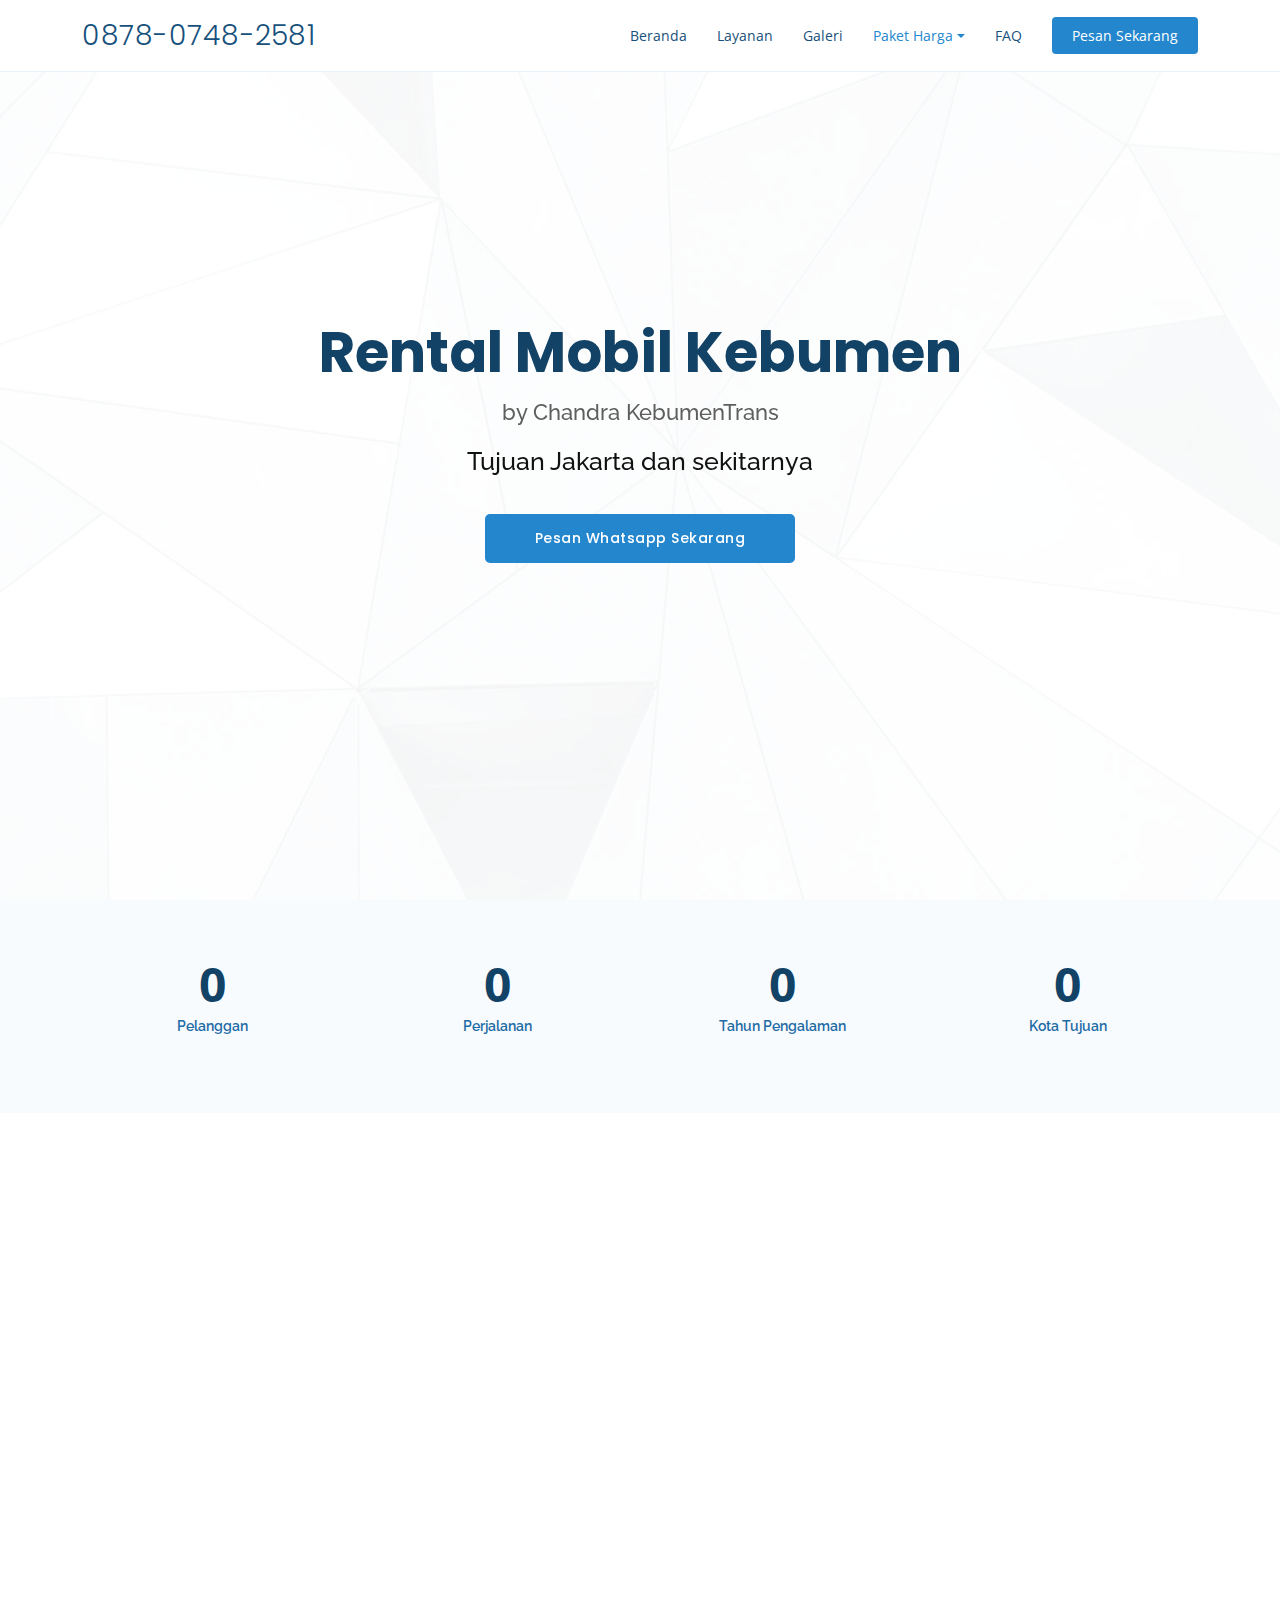
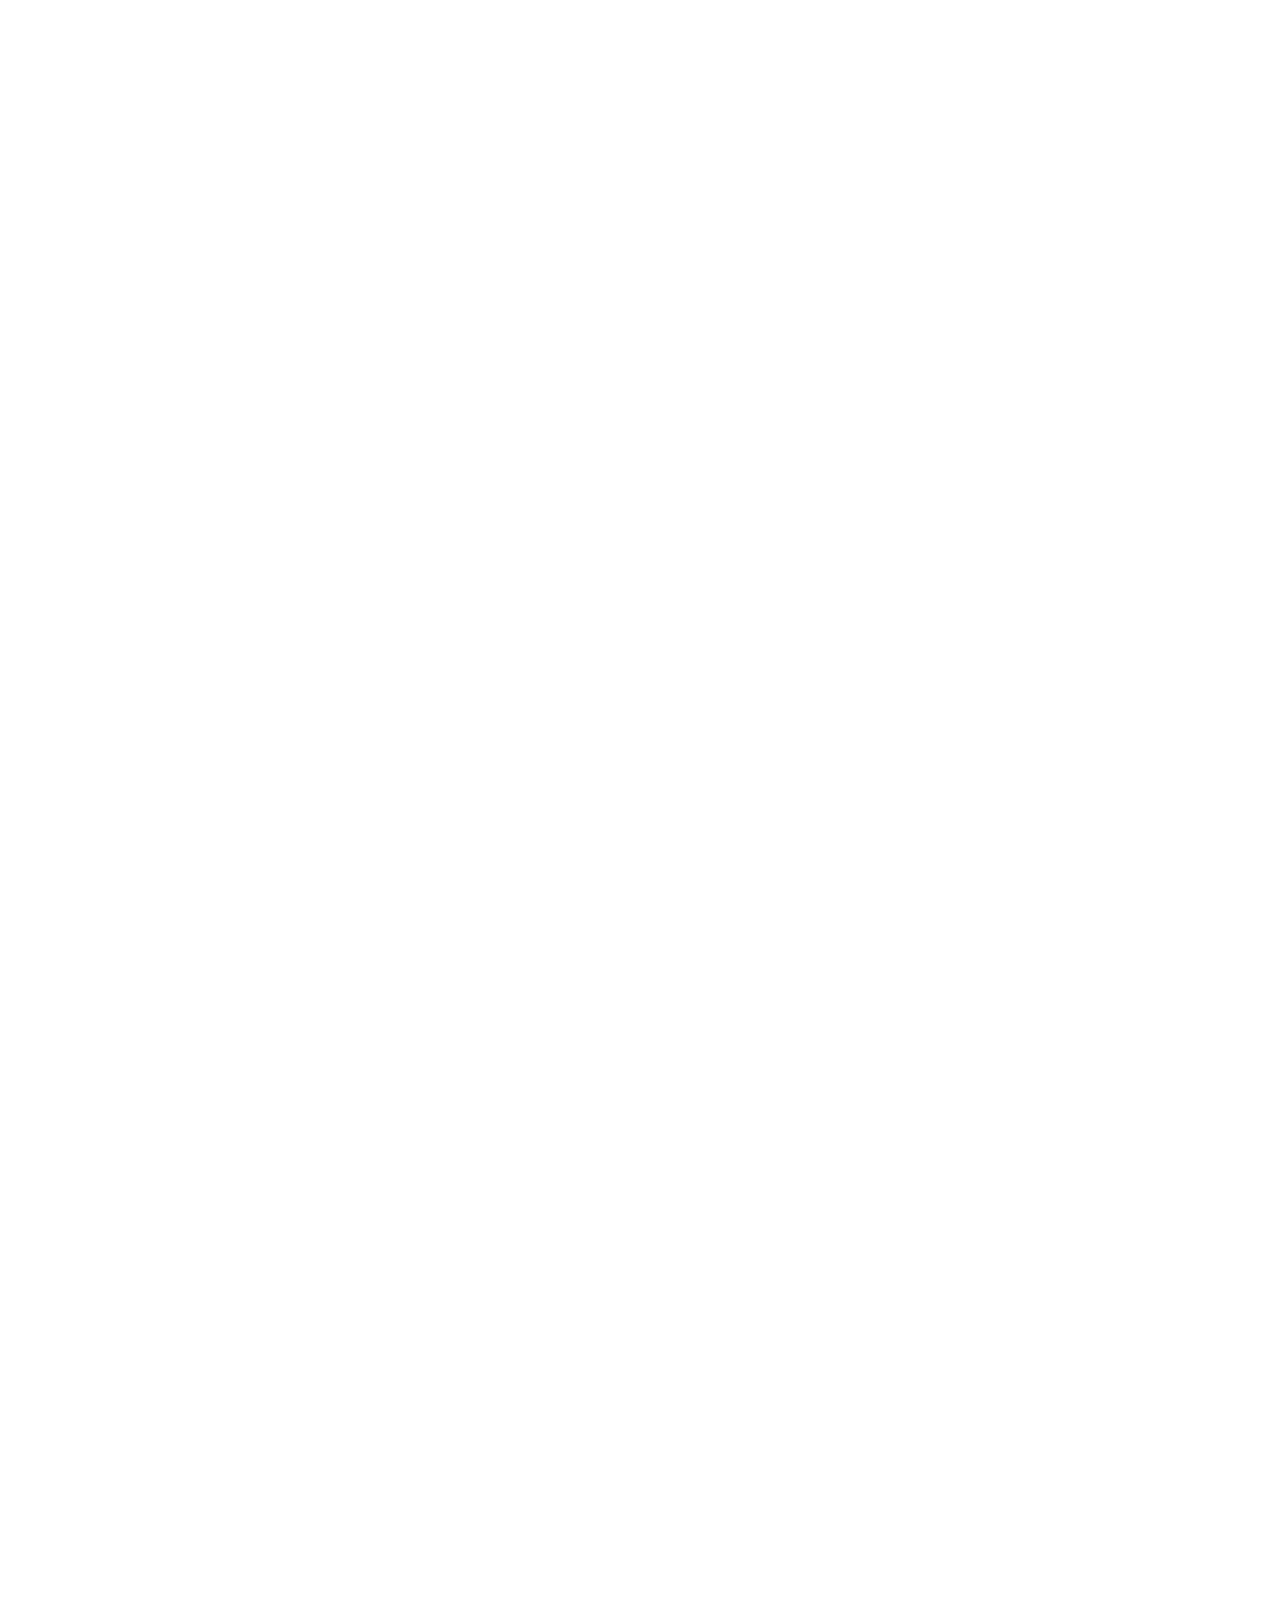
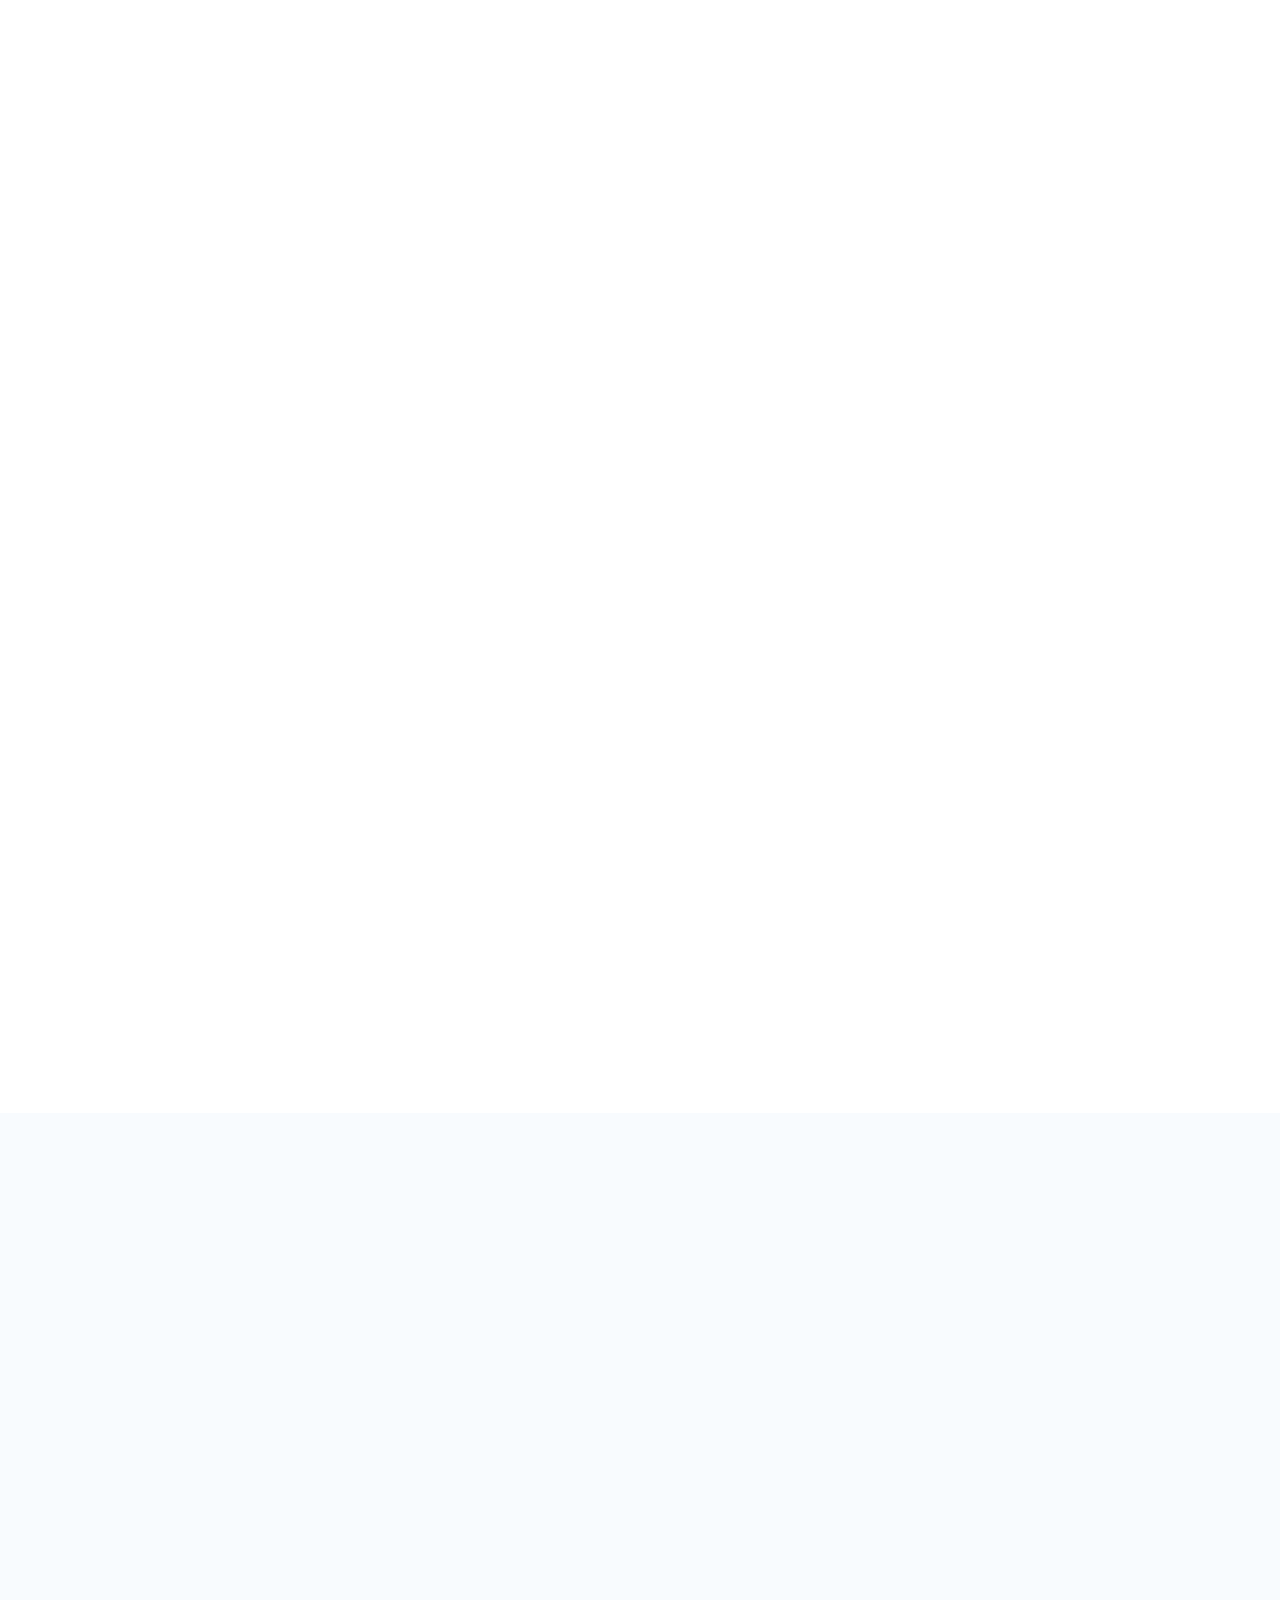
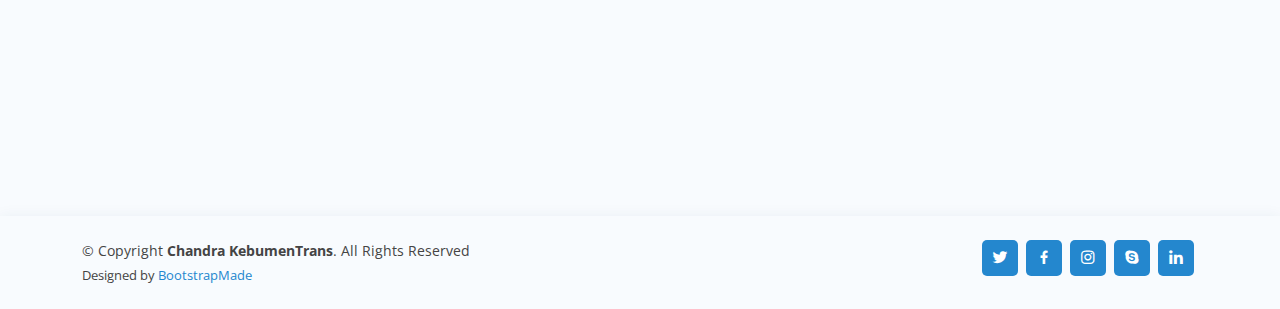
<file: mobiljogjajakarta.html>
<!DOCTYPE html>
<html lang="en">
  <head>
    <meta charset="utf-8" />
    <meta content="width=device-width, initial-scale=1.0" name="viewport" />

    <title>0878-0748-2581 Rental Mobil Kebumen - Daftar Harga Lengkap Rental Mobil Kebumen tujuan Jakarta by Chandra KebumenTrans</title>
    <meta content="Rental Mobil Kebumen - Daftar Harga Lengkap Rental Mobil Kebumen tujuan Jakarta by Chandra KebumenTrans" name="description" />
    <meta content="Rental Mobil Kebumen" name="keywords" />

    <!-- Favicons -->
    <link href="assets/img/logo.png" rel="icon" />
    <link href="assets/img/logo.png" rel="apple-touch-icon" />

    <!-- Google Fonts -->
    <link
      href="https://fonts.googleapis.com/css?family=Open+Sans:300,300i,400,400i,600,600i,700,700i|Raleway:300,300i,400,400i,500,500i,600,600i,700,700i|Poppins:300,300i,400,400i,500,500i,600,600i,700,700i"
      rel="stylesheet"
    />

    <!-- Vendor CSS Files -->
    <link href="assets/vendor/aos/aos.css" rel="stylesheet" />
    <link
      href="assets/vendor/bootstrap/css/bootstrap.min.css"
      rel="stylesheet"
    />
    <link
      href="assets/vendor/bootstrap-icons/bootstrap-icons.css"
      rel="stylesheet"
    />
    <link href="assets/vendor/boxicons/css/boxicons.min.css" rel="stylesheet" />
    <link
      href="assets/vendor/glightbox/css/glightbox.min.css"
      rel="stylesheet"
    />
    <link href="assets/vendor/remixicon/remixicon.css" rel="stylesheet" />
    <link href="assets/vendor/swiper/swiper-bundle.min.css" rel="stylesheet" />

    <!-- Template Main CSS File -->
    <link href="assets/css/style.css" rel="stylesheet" />

    <!-- =======================================================
  * Template Name: OnePage - v4.6.0
  * Template URL: https://bootstrapmade.com/onepage-multipurpose-bootstrap-template/
  * Author: BootstrapMade.com
  * License: https://bootstrapmade.com/license/
  ======================================================== -->
  </head>

  <body>
    <!-- ======= Header ======= -->
    <header id="header" class="fixed-top">
      <div class="container d-flex align-items-center justify-content-between">
        <h1 class="logo">
          <a
            target="_blank"
            href="https://api.whatsapp.com/send?phone=6287807482581&text=Hallo Chandra KebumenTrans, Saya mau Rental Mobil Kebumen"
            >0878-0748-2581</a
          >
        </h1>
        <!-- Uncomment below if you prefer to use an image logo -->
        <!-- <a href="index.html" class="logo"><img src="assets/img/logo.png" alt="Rental Mobil Kebumen" class="img-fluid"></a>-->

        <nav id="navbar" class="navbar">
          <ul>
            <li>
              <a class="nav-link scrollto" href="index.html">Beranda</a>
            </li>
            <!-- <li><a class="nav-link scrollto" href="#about">About</a></li> -->
            <li><a class="nav-link scrollto" href="index.html#services">Layanan</a></li>
            <li>
              <a class="nav-link scrollto o" href="index.html#portfolio">Galeri</a>
            </li>

            <li class="nav-item dropdown">
              <a class="nav-link dropdown-toggle active" href="#" role="button" data-bs-toggle="dropdown" aria-expanded="false">
                Paket Harga
              </a>
              <ul class="dropdown-menu">
                <li><a class="dropdown-item" href="index.html#pricing">Jogja</a></li>
                <li><a class="dropdown-item" href="mobiljogjadieng.html">Dieng</a></li>
                <li><a class="dropdown-item" href="mobiljogjasemarang.html">Semarang</a></li>
                <li><a class="dropdown-item" href="mobiljogjacilacap.html">Cilacap</a></li>
                <li><a class="dropdown-item" href="mobiljogjajakarta.html">Jakarta (Aktif)</a></li>
                <li><a class="dropdown-item" href="mobiljogjamalang.html">Malang</a></li>
                <li><a class="dropdown-item" href="mobiljogjabanyuwangi.html">Banyuwangi</a></li>
                <li><a class="dropdown-item" href="mobiljogjabali.html">Bali</a></li>
                <li><a class="dropdown-item" href="https://api.whatsapp.com/send?phone=6287807482581&text=Hallo Chandra KebumenTrans,
                   Saya mau Rental Mobil Kebumen untuk tujuan . . ." target="_blank">Kota Lainnya</a></li>
              </ul>
            </li>
            <li><a class="nav-link scrollto" href="index.html#faq">FAQ</a></li>

            <li>
              <a
                class="getstarted"
                target="_blank"
                href="https://api.whatsapp.com/send?phone=6287807482581&text=Hallo Chandra KebumenTrans, Saya mau Rental Mobil Kebumen"
                >Pesan Sekarang</a
              >
            </li>
          </ul>
          <i class="bi bi-list mobile-nav-toggle"></i>
        </nav>
        <!-- .navbar -->
      </div>
    </header>
    <!-- End Header -->

    <!-- ======= Hero Section ======= -->
    <section id="hero" class="d-flex align-items-center">
      <div
        class="container position-relative"
        data-aos="fade-up"
        data-aos-delay="100"
      >
        <div class="row justify-content-center">
          <div class="col-xl-10 col-lg-10 text-center">
            <h1>Rental Mobil Kebumen</h1>
            <h2>by Chandra KebumenTrans</h2>
            <h3>Tujuan Jakarta dan sekitarnya</h3>
          </div>
        </div>
        <div class="text-center">
          <a
            target="_blank"
            href="https://api.whatsapp.com/send?phone=6287807482581&text=Hallo Chandra KebumenTrans, Saya mau Rental Mobil Kebumen tujuan Jakarta"
            class="btn-get-started scrollto"
            >Pesan Whatsapp Sekarang</a
          >
        </div>

        <div class="row icon-boxes">
          
        </div>
      </div>
    </section>
    <!-- End Hero -->

    <main id="main">

      <!-- ======= Counts Section ======= -->
      <section id="counts" class="counts section-bg">
        <div class="container">
          <div class="row justify-content-end">
            <div
              class="col-lg-3 col-md-5 col-6 d-md-flex align-items-md-stretch"
            >
              <div class="count-box">
                <span
                  data-purecounter-start="0"
                  data-purecounter-end="421"
                  data-purecounter-duration="2"
                  class="purecounter"
                ></span>
                <p>Pelanggan</p>
              </div>
            </div>

            <div
              class="col-lg-3 col-md-5 col-6 d-md-flex align-items-md-stretch"
            >
              <div class="count-box">
                <span
                  data-purecounter-start="0"
                  data-purecounter-end="490"
                  data-purecounter-duration="2"
                  class="purecounter"
                ></span>
                <p>Perjalanan</p>
              </div>
            </div>

            <div
              class="col-lg-3 col-md-5 col-6 d-md-flex align-items-md-stretch"
            >
              <div class="count-box">
                <span
                  data-purecounter-start="0"
                  data-purecounter-end="8"
                  data-purecounter-duration="2"
                  class="purecounter"
                ></span>
                <p>Tahun Pengalaman</p>
              </div>
            </div>

            <div
              class="col-lg-3 col-md-5 col-6 d-md-flex align-items-md-stretch"
            >
              <div class="count-box">
                <span
                  data-purecounter-start="0"
                  data-purecounter-end="59"
                  data-purecounter-duration="2"
                  class="purecounter"
                ></span>
                <p>Kota Tujuan</p>
              </div>
            </div>
          </div>
        </div>
      </section>
      <!-- End Counts Section -->

      <!-- ======= Pricing Section ======= -->
      <section id="pricing" class="pricing">
        <div class="container" data-aos="fade-up">
          <div class="section-title">
            <h2>Paket Harga Rental Mobil Kebumen</h2>
            <p>
              Tujuan Jabodetabek
            </p>
          </div>

          <div class="row">
            <div
              class="col-lg-4 col-md-6"
              data-aos="zoom-im"
              data-aos-delay="100"
            >
              <div class="box mb-5">
                <h3>Jakarta</h3>
                <p>Honda Brio</p>
                <img
                  src="assets/img/gambar1/chandrajogjatour-brio.png"
                  class="img-fluid"
                  alt="Rental Mobil Kebumen"
                  srcset=""
                />
                <h4><sup>IDR</sup>3.350k<span> / All In</span></h4>
                <ul>
                  <li>Mobil + Driver + BBM</li>
                  <li>3 Hari Trip</li>
                  <li>Full Tol</li>
                  <li class="na">Parkir + Makan Driver</li>
                  <li class="na">Inap Driver</li>
                  <li class="na">Tiket Wisata</li>
                </ul>
                <div class="btn-wrap">
                  <a
                    target="_blank"
                    href="https://api.whatsapp.com/send?phone=6287807482581&text=Hallo Chandra KebumenTrans, 
                    Saya mau Sewa Mobil Honda Brio + Driver tujuan Jakarta IDR 3.350k Paket All In 3 Hari Trip"
                    class="btn-buy"
                    >Pesan Sekarang</a
                  >
                </div>
              </div>
            </div>

            <div
              class="col-lg-4 col-md-6"
              data-aos="zoom-in"
              data-aos-delay="100"
            >
              <div class="box mb-5">
                <h3>Jakarta</h3>
                <p>Avanza / Mobilio</p>
                <img
                  src="assets/img/gambar1/chandrajogjatour-avanza.png"
                  class="img-fluid"
                  alt="Rental Mobil Kebumen"
                  srcset=""
                />
                <h4><sup>IDR</sup>3.400k<span> / All In</span></h4>
                <ul>
                  <li>Mobil + Driver + BBM</li>
                  <li>3 Hari Trip</li>
                  <li>Full Tol</li>
                  <li class="na">Parkir + Makan Driver</li>
                  <li class="na">Inap Driver</li>
                  <li class="na">Tiket Wisata</li>
                </ul>
                <div class="btn-wrap">
                  <a
                    target="_blank"
                    href="https://api.whatsapp.com/send?phone=6287807482581&text=Hallo Chandra KebumenTrans, 
                    Saya mau Sewa Mobil Avanza + Driver tujuan Jakarta IDR 3.400k Paket All In 3 Hari Trip"
                    class="btn-buy"
                    >Pesan Sekarang</a
                  >
                </div>
              </div>
            </div>

            <div
              class="col-lg-4 col-md-6"
              data-aos="zoom-in"
              data-aos-delay="100"
            >
              <div class="box mb-5">
                <h3>Jakarta</h3>
                <p>Mitsubishi Xpander</p>
                <img
                  src="assets/img/gambar1/chandrajogjatour-xpander.png"
                  class="img-fluid"
                  alt="Rental Mobil Kebumen"
                  srcset=""
                />
                <h4><sup>IDR</sup>3.500k<span> / All In</span></h4>
                <ul>
                  <li>Mobil + Driver + BBM</li>
                  <li>3 Hari Trip</li>
                  <li>Full Tol</li>
                  <li class="na">Parkir + Makan Driver</li>
                  <li class="na">Inap Driver</li>
                  <li class="na">Tiket Wisata</li>
                </ul>
                <div class="btn-wrap">
                  <a
                    target="_blank"
                    href="https://api.whatsapp.com/send?phone=6287807482581&text=Hallo Chandra KebumenTrans, 
                    Saya mau Sewa Mobil Xpander + Driver tujuan Jakarta IDR 3.500k Paket All In 3 Hari Trip"
                    class="btn-buy"
                    >Pesan Sekarang</a
                  >
                </div>
              </div>
            </div>

            <div
              class="col-lg-4 col-md-6"
              data-aos="zoom-im"
              data-aos-delay="100"
            >
              <div class="box mb-5">
                <h3>Jakarta</h3>
                <p>Innova Reborn</p>
                <img
                  src="assets/img/gambar1/chandrajogjatour-innova.png"
                  class="img-fluid"
                  alt="Rental Mobil Kebumen"
                  srcset=""
                />
                <h4><sup>IDR</sup>3.900k<span> / All In</span></h4>
                <ul>
                  <li>Mobil + Driver + BBM</li>
                  <li>3 Hari Trip</li>
                  <li>Full Tol</li>
                  <li class="na">Parkir + Makan Driver</li>
                  <li class="na">Inap Driver</li>
                  <li class="na">Tiket Wisata</li>
                </ul>
                <div class="btn-wrap">
                  <a
                    target="_blank"
                    href="https://api.whatsapp.com/send?phone=6287807482581&text=Hallo Chandra KebumenTrans, 
                    Saya mau Sewa Mobil Innova Reborn + Driver tujuan Jakarta IDR 3.900k Paket All In 3 Hari Trip"
                    class="btn-buy"
                    >Pesan Sekarang</a
                  >
                </div>
              </div>
            </div>

            <div
              class="col-lg-4 col-md-6"
              data-aos="zoom-in"
              data-aos-delay="100"
            >
              <div class="box mb-5">
                <h3>Jakarta</h3>
                <p>Hiace Commuter</p>
                <img
                  src="assets/img/gambar1/chandrajogjatour-hiace.png"
                  class="img-fluid"
                  alt="Rental Mobil Kebumen"
                  srcset=""
                />
                <h4><sup>IDR</sup>4.800k<span> / All In</span></h4>
                <ul>
                  <li>Mobil + Driver + BBM</li>
                  <li>3 Hari Trip</li>
                  <li>Full Tol</li>
                  <li class="na">Parkir + Makan Driver</li>
                  <li class="na">Inap Driver</li>
                  <li class="na">Tiket Wisata</li>
                </ul>
                <div class="btn-wrap">
                  <a
                    target="_blank"
                    href="https://api.whatsapp.com/send?phone=6287807482581&text=Hallo Chandra KebumenTrans, 
                    Saya mau Sewa Mobil Hiace + Driver tujuan Jakarta IDR 4.800k Paket All In 3 Hari Trip"
                    class="btn-buy"
                    >Pesan Sekarang</a
                  >
                </div>
              </div>
            </div>

            <div
              class="col-lg-4 col-md-6"
              data-aos="zoom-in"
              data-aos-delay="100"
            >
              <div class="box mb-5">
                <h3>Jakarta</h3>
                <p>Hiace Premio</p>
                <img
                  src="assets/img/gambar1/chandrajogjatour-premio.png"
                  class="img-fluid"
                  alt="Rental Mobil Kebumen"
                  srcset=""
                />
                <h4><sup>IDR</sup>5.600k<span> / All In</span></h4>
                <ul>
                  <li>Mobil + Driver + BBM</li>
                  <li>3 Hari Trip</li>
                  <li>Full Tol</li>
                  <li class="na">Parkir + Makan Driver</li>
                  <li class="na">Inap Driver</li>
                  <li class="na">Tiket Wisata</li>
                </ul>
                <div class="btn-wrap">
                  <a
                    target="_blank"
                    href="https://api.whatsapp.com/send?phone=6287807482581&text=Hallo Chandra KebumenTrans, 
                    Saya mau Sewa Mobil Hiace Premio + Driver tujuan Jakarta IDR 5.600k Paket All In 3 Hari Trip"
                    class="btn-buy"
                    >Pesan Sekarang</a
                  >
                </div>
              </div>
            </div>

          </div>
        </div>
      </section>
      <!-- End Pricing Section -->

      <!-- ======= Portfolio Section ======= -->
      <section id="portfolio" class="portfolio">
        <div class="container" data-aos="fade-up">
          <div class="section-title">
            <h2>Galeri Rental Mobil Kebumen</h2>
          </div>

          <div
            class="row portfolio-container"
            data-aos="fade-up"
            data-aos-delay="300"
          >
            <div class="col-lg-4 col-md-6 portfolio-item filter-app">
              <div class="portfolio-wrap">
                <img
                  src="assets/img/portfolio/galeri-1.png"
                  class="img-fluid"
                  alt="Rental Mobil Kebumen"
                />
              </div>
            </div>

            <div class="col-lg-4 col-md-6 portfolio-item filter-web">
              <div class="portfolio-wrap">
                <img
                  src="assets/img/portfolio/galeri-2.png"
                  class="img-fluid"
                  alt="Rental Mobil Kebumen"
                />
              </div>
            </div>

            <div class="col-lg-4 col-md-6 portfolio-item filter-app">
              <div class="portfolio-wrap">
                <img
                  src="assets/img/portfolio/galeri-3.png"
                  class="img-fluid"
                  alt="Rental Mobil Kebumen"
                />
              </div>
            </div>

            <div class="col-lg-4 col-md-6 portfolio-item filter-card">
              <div class="portfolio-wrap">
                <img
                  src="assets/img/portfolio/galeri-4.png"
                  class="img-fluid"
                  alt="Rental Mobil Kebumen"
                />
              </div>
            </div>

            <div class="col-lg-4 col-md-6 portfolio-item filter-web">
              <div class="portfolio-wrap">
                <img
                  src="assets/img/portfolio/galeri-5.png"
                  class="img-fluid"
                  alt="Rental Mobil Kebumen"
                />
              </div>
            </div>

            <div class="col-lg-4 col-md-6 portfolio-item filter-app">
              <div class="portfolio-wrap">
                <img
                  src="assets/img/portfolio/galeri-6.png"
                  class="img-fluid"
                  alt="Rental Mobil Kebumen"
                />
              </div>
            </div>

            <div class="col-lg-4 col-md-6 portfolio-item filter-card">
              <div class="portfolio-wrap">
                <img
                  src="assets/img/portfolio/galeri-7.png"
                  class="img-fluid"
                  alt="Rental Mobil Kebumen"
                />
              </div>
            </div>

            <div class="col-lg-4 col-md-6 portfolio-item filter-card">
              <div class="portfolio-wrap">
                <img
                  src="assets/img/portfolio/galeri-8.png"
                  class="img-fluid"
                  alt="Rental Mobil Kebumen"
                />
              </div>
            </div>

            <div class="col-lg-4 col-md-6 portfolio-item filter-web">
              <div class="portfolio-wrap">
                <img
                  src="assets/img/portfolio/galeri-9.png"
                  class="img-fluid"
                  alt="Rental Mobil Kebumen"
                />
              </div>
            </div>
          </div>
        </div>
      </section>
      <!-- End Portfolio Section -->

      

      <!-- ======= Frequently Asked Questions Section ======= -->
      <section id="faq" class="faq section-bg">
        <div class="container" data-aos="fade-up">
          <div class="section-title">
            <h2>Pertanyaan yang Sering Ditanyakan</h2>
          </div>

          <div class="faq-list">
            <ul>
              <li data-aos="fade-up">
                <i class="bx bx-help-circle icon-help"></i>
                <a
                  data-bs-toggle="collapse"
                  class="collapse"
                  data-bs-target="#faq-list-1"
                  >Apakah kendaraan yang tersedia hanya Hiace dan Innova saja ?
                  <i class="bx bx-chevron-down icon-show"></i
                  ><i class="bx bx-chevron-up icon-close"></i
                ></a>
                <div
                  id="faq-list-1"
                  class="collapse show"
                  data-bs-parent=".faq-list"
                >
                  <p>
                    Selain Hiace dan Innova, Kami juga punya kendaraan lain yang
                    tersedia antara lain : Ayla, Agya, Brio, Avanza, Moblio,
                    Xpander, Fortuner, Pajero Sport, Alphard hingga Bus
                  </p>
                </div>
              </li>

              <li data-aos="fade-up" data-aos-delay="100">
                <i class="bx bx-help-circle icon-help"></i>
                <a
                  data-bs-toggle="collapse"
                  data-bs-target="#faq-list-2"
                  class="collapsed"
                  >Kota Mana Saja yang bisa dikunjungi ?
                  <i class="bx bx-chevron-down icon-show"></i
                  ><i class="bx bx-chevron-up icon-close"></i
                ></a>
                <div
                  id="faq-list-2"
                  class="collapse"
                  data-bs-parent=".faq-list"
                >
                  <p>
                    Semua kota di pulau Jawa, Sumatera, Madura, Bali, dan Lombok
                    bisa dikunjungi. Langsung Telepon / Whatsapp nomor diatas
                    untuk memberi tahu kota mana tujuan Anda
                  </p>
                </div>
              </li>

              <li data-aos="fade-up" data-aos-delay="200">
                <i class="bx bx-help-circle icon-help"></i>
                <a
                  data-bs-toggle="collapse"
                  data-bs-target="#faq-list-3"
                  class="collapsed"
                  >Apakah hanya wisata saja yang dilayani ?
                  <i class="bx bx-chevron-down icon-show"></i
                  ><i class="bx bx-chevron-up icon-close"></i
                ></a>
                <div
                  id="faq-list-3"
                  class="collapse"
                  data-bs-parent=".faq-list"
                >
                  <p>
                    Tidak hanya Paket Wisata Saja yang kami Layani. Ada juga
                    layanan Antar Jemput, Drop Off, Transport Bandara,
                    Kondangan, Kunjungan Kerja, Acara Keluarga, Reuni,
                    Gathering, Penelitian, dan lain lain
                  </p>
                </div>
              </li>

              <li data-aos="fade-up" data-aos-delay="300">
                <i class="bx bx-help-circle icon-help"></i>
                <a
                  data-bs-toggle="collapse"
                  data-bs-target="#faq-list-4"
                  class="collapsed"
                  >Paket Apa Saja yang tersedia ?
                  <i class="bx bx-chevron-down icon-show"></i
                  ><i class="bx bx-chevron-up icon-close"></i
                ></a>
                <div
                  id="faq-list-4"
                  class="collapse"
                  data-bs-parent=".faq-list"
                >
                  <ul class="">
                    <li>Paket Bebas ( Mobil + Driver )</li>
                    <li>Paket All In ( Mobil + Driver + BBM + Tol + Kapal )</li>
                    <li>
                      Paket Lengkap ( Paket All In + Parkir + Makan Driver )
                    </li>
                    <li>Paket Spesial ( Paket Lengkap + Tiket Wisata )</li>
                    <li>Paket Istimewa ( Paket Spesial + Penginapan )</li>
                    <li>
                      Paket Markibul ( Paket Istimewa + Kuliner + Dokumentasi )
                    </li>
                  </ul>
                </div>
              </li>

              <li data-aos="fade-up" data-aos-delay="400">
                <i class="bx bx-help-circle icon-help"></i>
                <a
                  data-bs-toggle="collapse"
                  data-bs-target="#faq-list-5"
                  class="collapsed"
                  >Bagaimana cara melakukan Pemesanan ?
                  <i class="bx bx-chevron-down icon-show"></i
                  ><i class="bx bx-chevron-up icon-close"></i
                ></a>
                <div
                  id="faq-list-5"
                  class="collapse"
                  data-bs-parent=".faq-list"
                >
                  <p>
                    Silhakan hubungi Kami di nomor 0878-0748-2581 ( Telpon /
                    Whatsapp ) atau melalui tombol pemesanan diatas
                  </p>
                </div>
              </li>
            </ul>
          </div>
        </div>
      </section>
      <!-- End Frequently Asked Questions Section -->
    </main>
    <!-- End #main -->

    <!-- ======= Footer ======= -->
    <footer id="footer">
      <div class="container d-md-flex py-4">
        <div class="me-md-auto text-center text-md-start">
          <div class="copyright">
            &copy; Copyright <strong><span>Chandra KebumenTrans</span></strong
            >. All Rights Reserved
          </div>
          <div class="credits">
            <!-- All the links in the footer should remain intact. -->
            <!-- You can delete the links only if you purchased the pro version. -->
            <!-- Licensing information: https://bootstrapmade.com/license/ -->
            <!-- Purchase the pro version with working PHP/AJAX contact form: https://bootstrapmade.com/onepage-multipurpose-bootstrap-template/ -->
            Designed by <a href="https://bootstrapmade.com/">BootstrapMade</a>
          </div>
        </div>
        <div class="social-links text-center text-md-right pt-3 pt-md-0">
          <a href="#" class="twitter"><i class="bx bxl-twitter"></i></a>
          <a href="" class="facebook"><i class="bx bxl-facebook"></i></a>
          <a
            target="_blank"
            href="https://www.instagram.com/ayonaikhiace_purworejo/"
            class="instagram"
            ><i class="bx bxl-instagram"></i
          ></a>
          <a href="#" class="google-plus"><i class="bx bxl-skype"></i></a>
          <a href="#" class="linkedin"><i class="bx bxl-linkedin"></i></a>
        </div>
      </div>
    </footer>
    <!-- End Footer -->

    <div id="preloader"></div>
    <a
      href="#"
      class="back-to-top d-flex align-items-center justify-content-center"
      ><i class="bi bi-arrow-up-short"></i
    ></a>

    <!-- Vendor JS Files -->
    <script src="assets/vendor/aos/aos.js"></script>
    <script src="assets/vendor/bootstrap/js/bootstrap.bundle.min.js"></script>
    <script src="assets/vendor/glightbox/js/glightbox.min.js"></script>
    <script src="assets/vendor/isotope-layout/isotope.pkgd.min.js"></script>
    <script src="assets/vendor/php-email-form/validate.js"></script>
    <script src="assets/vendor/purecounter/purecounter.js"></script>
    <script src="assets/vendor/swiper/swiper-bundle.min.js"></script>

    <!-- Template Main JS File -->
    <script src="assets/js/main.js"></script>
  </body>
</html>
</file>
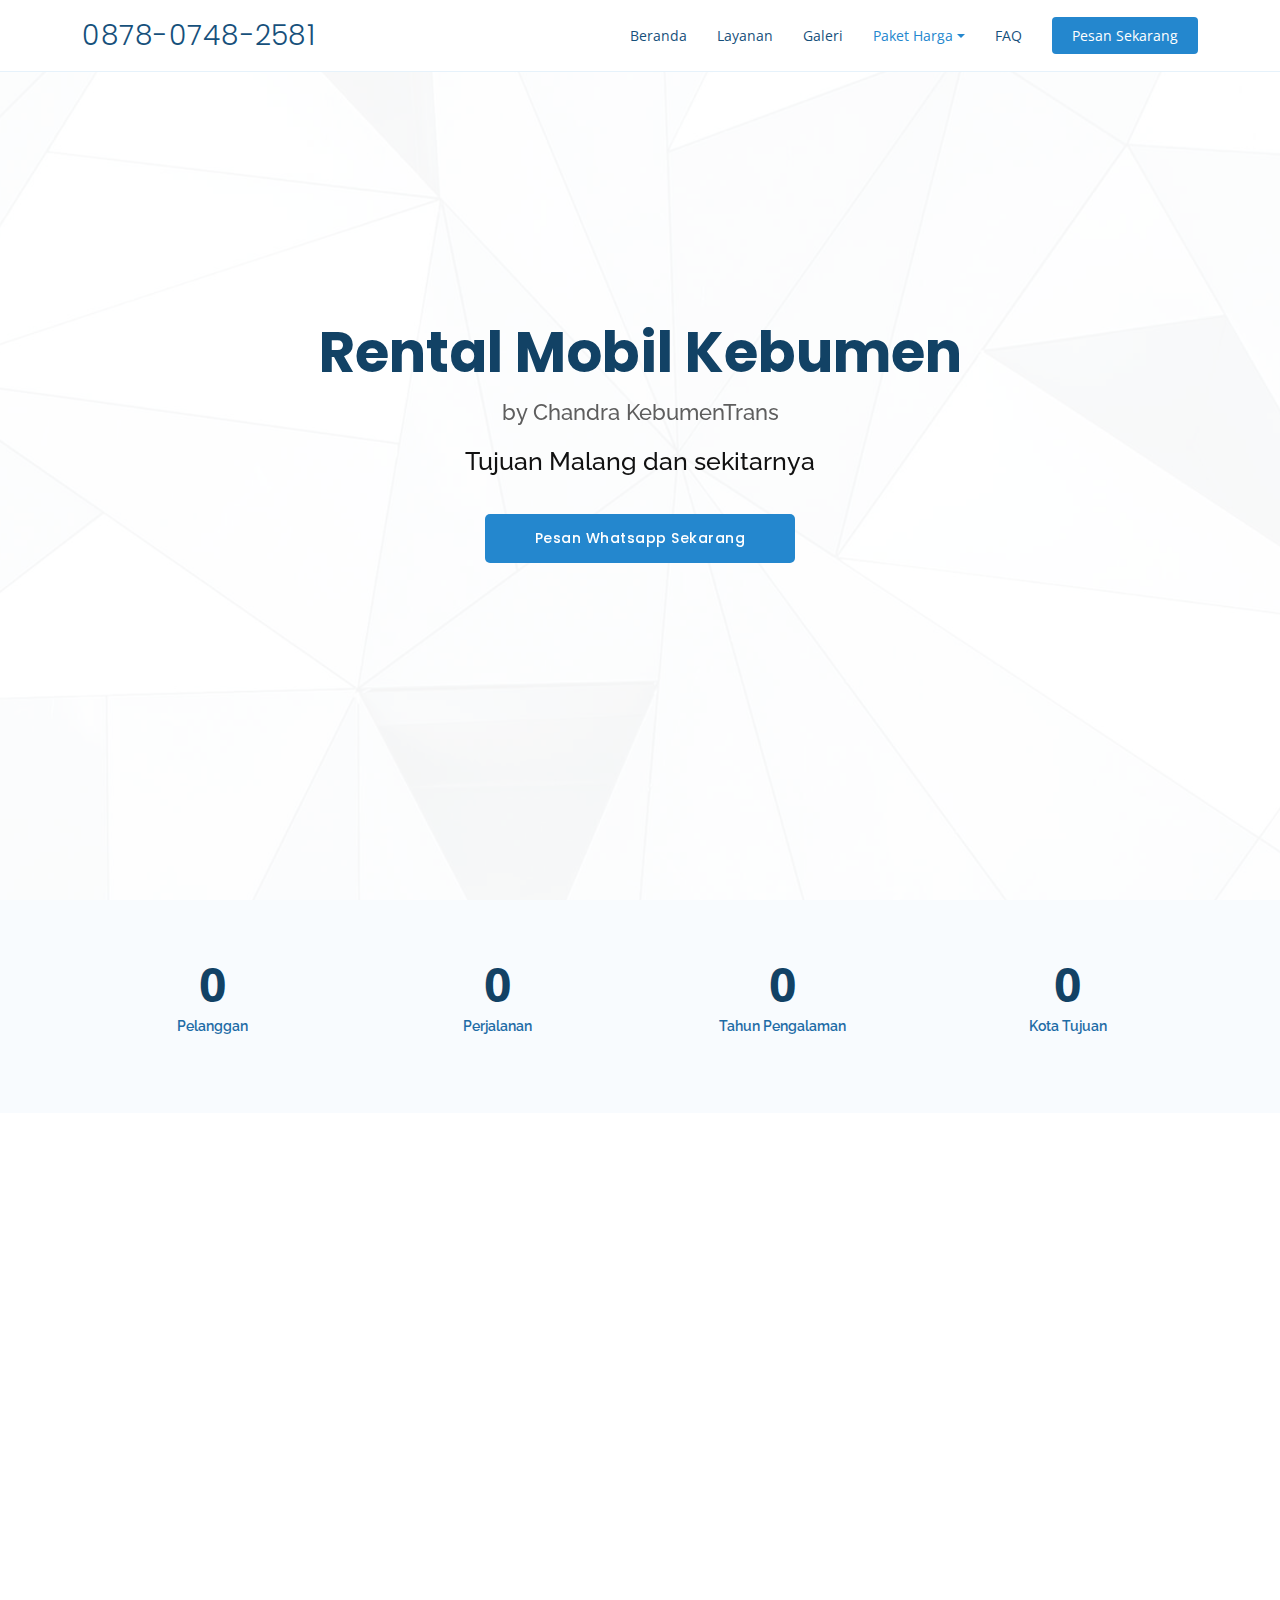
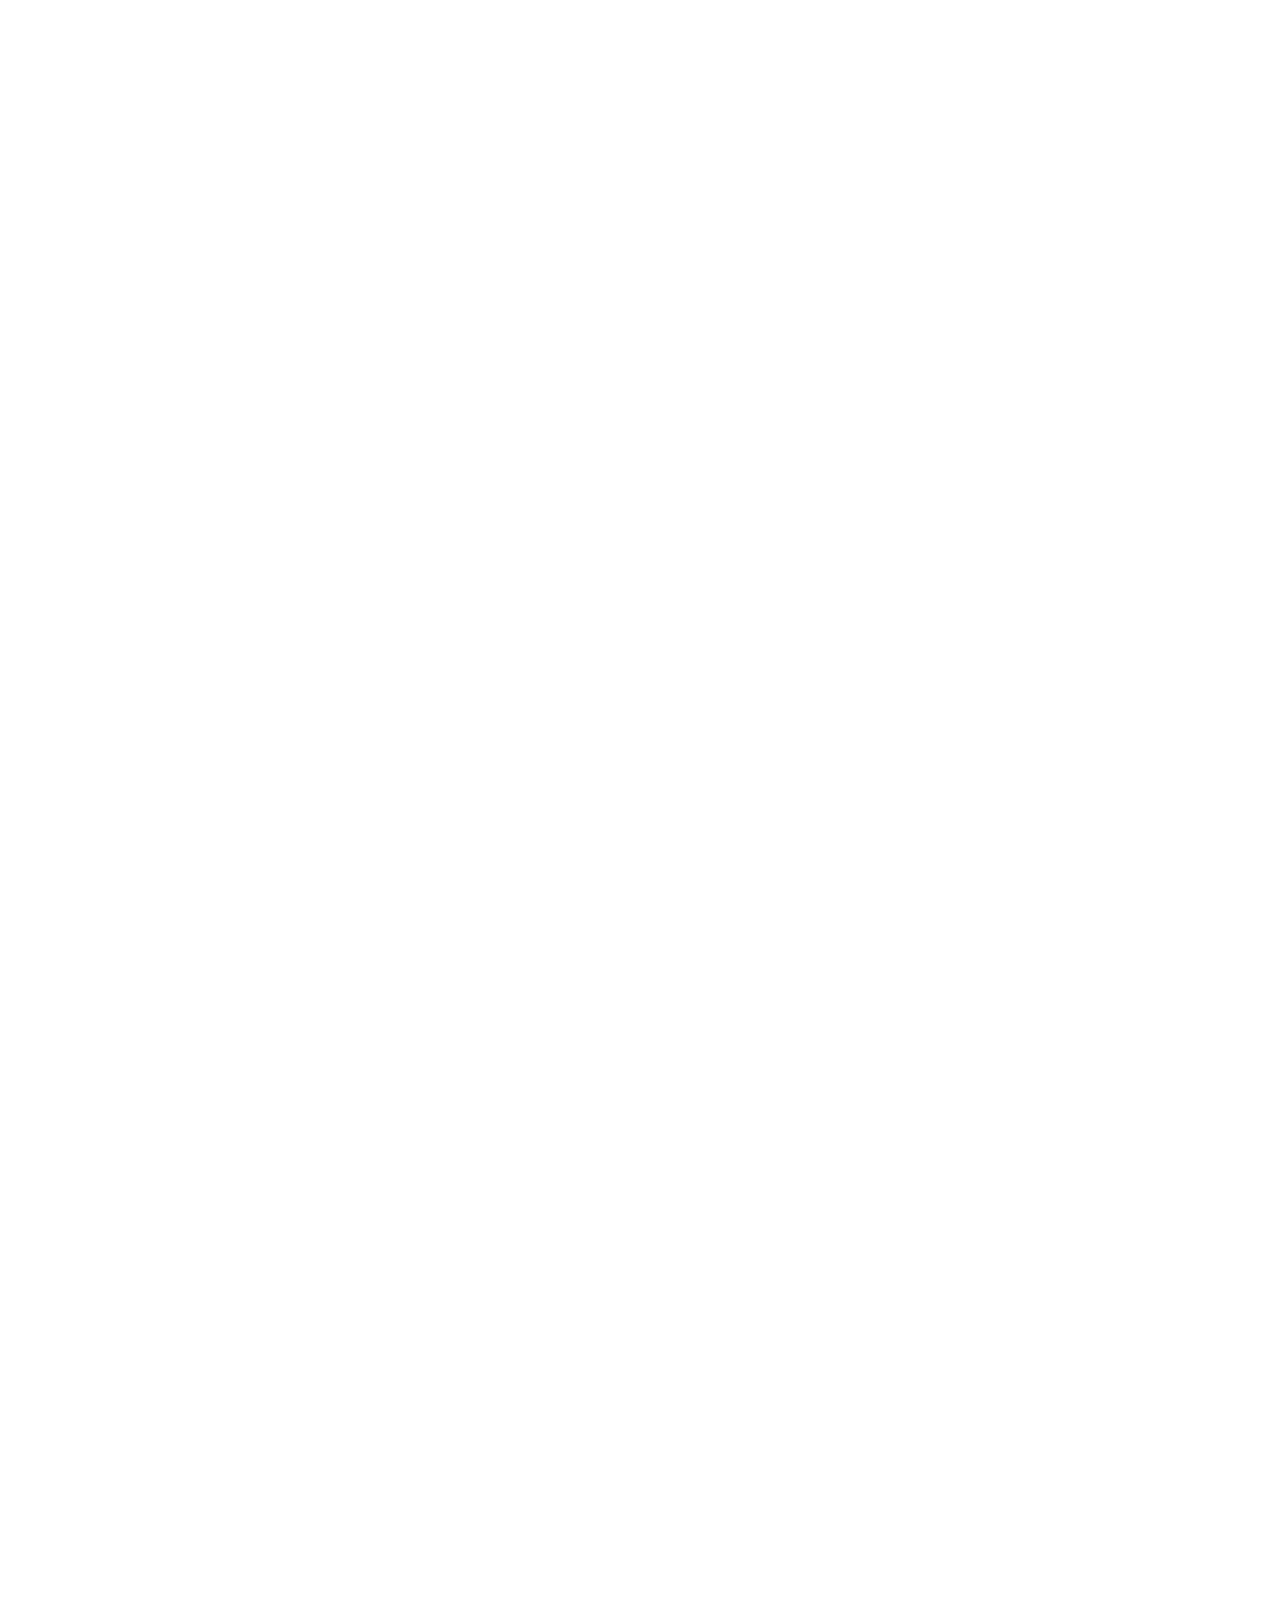
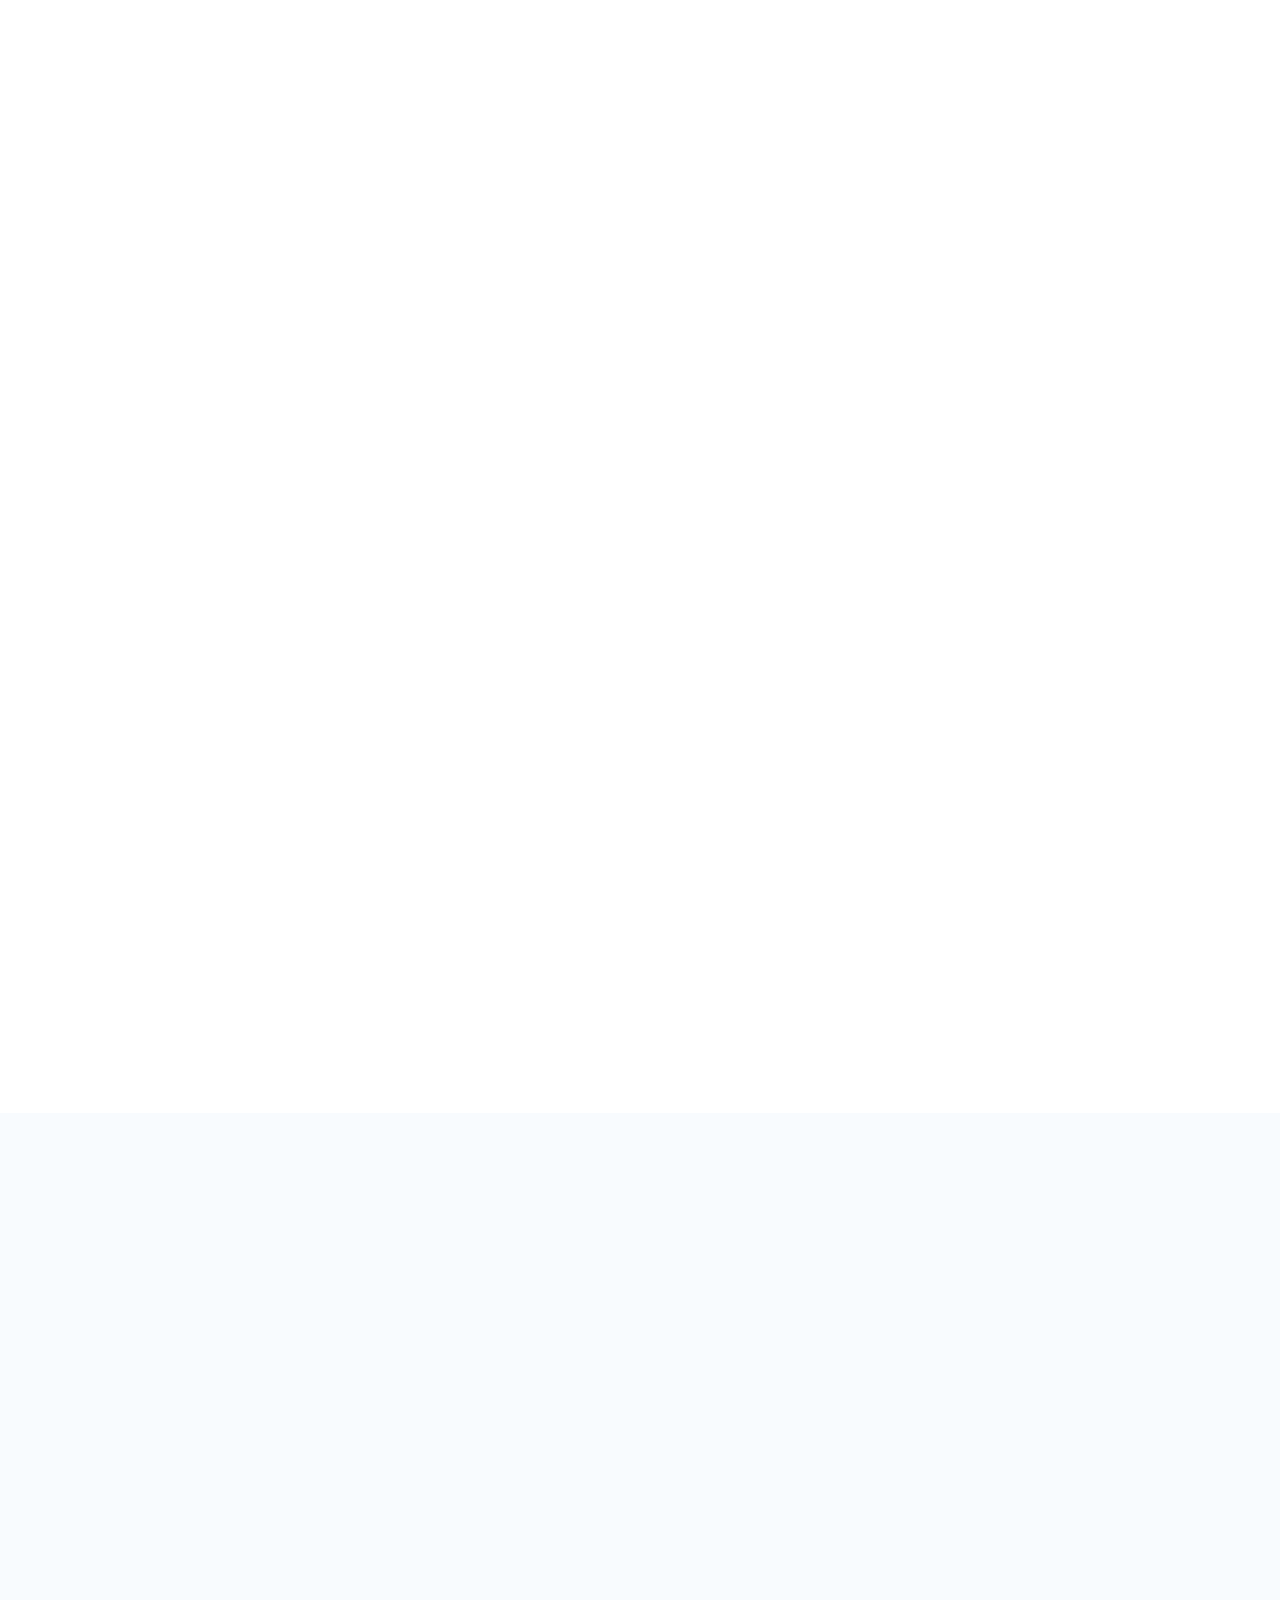
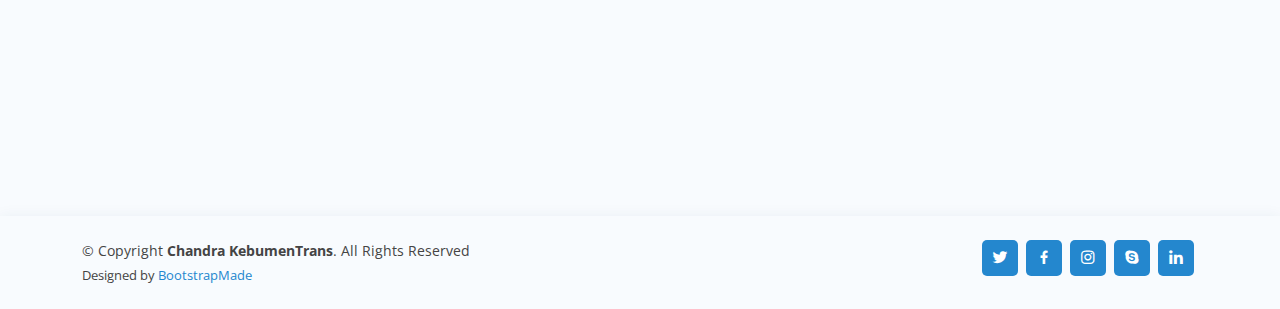
<file: mobiljogjamalang.html>
<!DOCTYPE html>
<html lang="en">
  <head>
    <meta charset="utf-8" />
    <meta content="width=device-width, initial-scale=1.0" name="viewport" />

    <title>0878-0748-2581 Rental Mobil Kebumen - Daftar Harga Lengkap Rental Mobil Kebumen tujuan Malang by Chandra KebumenTrans</title>
    <meta content="Rental Mobil Kebumen - Daftar Harga Lengkap Rental Mobil Kebumen tujuan Malang by Chandra KebumenTrans" name="description" />
    <meta content="Rental Mobil Kebumen" name="keywords" />

    <!-- Favicons -->
    <link href="assets/img/logo.png" rel="icon" />
    <link href="assets/img/logo.png" rel="apple-touch-icon" />

    <!-- Google Fonts -->
    <link
      href="https://fonts.googleapis.com/css?family=Open+Sans:300,300i,400,400i,600,600i,700,700i|Raleway:300,300i,400,400i,500,500i,600,600i,700,700i|Poppins:300,300i,400,400i,500,500i,600,600i,700,700i"
      rel="stylesheet"
    />

    <!-- Vendor CSS Files -->
    <link href="assets/vendor/aos/aos.css" rel="stylesheet" />
    <link
      href="assets/vendor/bootstrap/css/bootstrap.min.css"
      rel="stylesheet"
    />
    <link
      href="assets/vendor/bootstrap-icons/bootstrap-icons.css"
      rel="stylesheet"
    />
    <link href="assets/vendor/boxicons/css/boxicons.min.css" rel="stylesheet" />
    <link
      href="assets/vendor/glightbox/css/glightbox.min.css"
      rel="stylesheet"
    />
    <link href="assets/vendor/remixicon/remixicon.css" rel="stylesheet" />
    <link href="assets/vendor/swiper/swiper-bundle.min.css" rel="stylesheet" />

    <!-- Template Main CSS File -->
    <link href="assets/css/style.css" rel="stylesheet" />

    <!-- =======================================================
  * Template Name: OnePage - v4.6.0
  * Template URL: https://bootstrapmade.com/onepage-multipurpose-bootstrap-template/
  * Author: BootstrapMade.com
  * License: https://bootstrapmade.com/license/
  ======================================================== -->
  </head>

  <body>
    <!-- ======= Header ======= -->
    <header id="header" class="fixed-top">
      <div class="container d-flex align-items-center justify-content-between">
        <h1 class="logo">
          <a
            target="_blank"
            href="https://api.whatsapp.com/send?phone=6287807482581&text=Hallo Chandra KebumenTrans, Saya mau Rental Mobil Kebumen"
            >0878-0748-2581</a
          >
        </h1>
        <!-- Uncomment below if you prefer to use an image logo -->
        <!-- <a href="index.html" class="logo"><img src="assets/img/logo.png" alt="Rental Mobil Kebumen" class="img-fluid"></a>-->

        <nav id="navbar" class="navbar">
          <ul>
            <li>
              <a class="nav-link scrollto" href="index.html">Beranda</a>
            </li>
            <!-- <li><a class="nav-link scrollto" href="#about">About</a></li> -->
            <li><a class="nav-link scrollto" href="index.html#services">Layanan</a></li>
            <li>
              <a class="nav-link scrollto o" href="index.html#portfolio">Galeri</a>
            </li>

            <li class="nav-item dropdown">
              <a class="nav-link dropdown-toggle active" href="#" role="button" data-bs-toggle="dropdown" aria-expanded="false">
                Paket Harga
              </a>
              <ul class="dropdown-menu">
                <li><a class="dropdown-item" href="index.html#pricing">Jogja</a></li>
                <li><a class="dropdown-item" href="mobiljogjadieng.html">Dieng</a></li>
                <li><a class="dropdown-item" href="mobiljogjasemarang.html">Semarang</a></li>
                <li><a class="dropdown-item" href="mobiljogjacilacap.html">Cilacap</a></li>
                <li><a class="dropdown-item" href="mobiljogjajakarta.html">Jakarta</a></li>
                <li><a class="dropdown-item" href="mobiljogjamalang.html">Malang (Aktif)</a></li>
                <li><a class="dropdown-item" href="mobiljogjabanyuwangi.html">Banyuwangi</a></li>
                <li><a class="dropdown-item" href="mobiljogjabali.html">Bali</a></li>
                <li><a class="dropdown-item" href="https://api.whatsapp.com/send?phone=6287807482581&text=Hallo Chandra KebumenTrans,
                   Saya mau Rental Mobil Kebumen untuk tujuan . . ." target="_blank">Kota Lainnya</a></li>
              </ul>
            </li>
            <li><a class="nav-link scrollto" href="index.html#faq">FAQ</a></li>

            <li>
              <a
                class="getstarted"
                target="_blank"
                href="https://api.whatsapp.com/send?phone=6287807482581&text=Hallo Chandra KebumenTrans, Saya mau Rental Mobil Kebumen"
                >Pesan Sekarang</a
              >
            </li>
          </ul>
          <i class="bi bi-list mobile-nav-toggle"></i>
        </nav>
        <!-- .navbar -->
      </div>
    </header>
    <!-- End Header -->

    <!-- ======= Hero Section ======= -->
    <section id="hero" class="d-flex align-items-center">
      <div
        class="container position-relative"
        data-aos="fade-up"
        data-aos-delay="100"
      >
        <div class="row justify-content-center">
          <div class="col-xl-10 col-lg-10 text-center">
            <h1>Rental Mobil Kebumen</h1>
            <h2>by Chandra KebumenTrans</h2>
            <h3>Tujuan Malang dan sekitarnya</h3>
          </div>
        </div>
        <div class="text-center">
          <a
            target="_blank"
            href="https://api.whatsapp.com/send?phone=6287807482581&text=Hallo Chandra KebumenTrans, Saya mau Rental Mobil Kebumen tujuan Malang"
            class="btn-get-started scrollto"
            >Pesan Whatsapp Sekarang</a
          >
        </div>

        <div class="row icon-boxes">
          
        </div>
      </div>
    </section>
    <!-- End Hero -->

    <main id="main">

      <!-- ======= Counts Section ======= -->
      <section id="counts" class="counts section-bg">
        <div class="container">
          <div class="row justify-content-end">
            <div
              class="col-lg-3 col-md-5 col-6 d-md-flex align-items-md-stretch"
            >
              <div class="count-box">
                <span
                  data-purecounter-start="0"
                  data-purecounter-end="421"
                  data-purecounter-duration="2"
                  class="purecounter"
                ></span>
                <p>Pelanggan</p>
              </div>
            </div>

            <div
              class="col-lg-3 col-md-5 col-6 d-md-flex align-items-md-stretch"
            >
              <div class="count-box">
                <span
                  data-purecounter-start="0"
                  data-purecounter-end="490"
                  data-purecounter-duration="2"
                  class="purecounter"
                ></span>
                <p>Perjalanan</p>
              </div>
            </div>

            <div
              class="col-lg-3 col-md-5 col-6 d-md-flex align-items-md-stretch"
            >
              <div class="count-box">
                <span
                  data-purecounter-start="0"
                  data-purecounter-end="8"
                  data-purecounter-duration="2"
                  class="purecounter"
                ></span>
                <p>Tahun Pengalaman</p>
              </div>
            </div>

            <div
              class="col-lg-3 col-md-5 col-6 d-md-flex align-items-md-stretch"
            >
              <div class="count-box">
                <span
                  data-purecounter-start="0"
                  data-purecounter-end="59"
                  data-purecounter-duration="2"
                  class="purecounter"
                ></span>
                <p>Kota Tujuan</p>
              </div>
            </div>
          </div>
        </div>
      </section>
      <!-- End Counts Section -->

      <!-- ======= Pricing Section ======= -->
      <section id="pricing" class="pricing">
        <div class="container" data-aos="fade-up">
          <div class="section-title">
            <h2>Paket Harga Rental Mobil Kebumen</h2>
            <p>
              Tujuan Malang & Bromo
            </p>
          </div>

          <div class="row">
            <div
              class="col-lg-4 col-md-6"
              data-aos="zoom-im"
              data-aos-delay="100"
            >
              <div class="box mb-5">
                <h3>Malang</h3>
                <p>Honda Brio</p>
                <img
                  src="assets/img/gambar1/chandrajogjatour-brio.png"
                  class="img-fluid"
                  alt="Rental Mobil Kebumen"
                  srcset=""
                />
                <h4><sup>IDR</sup>3.200k<span> / All In</span></h4>
                <ul>
                  <li>Mobil + Driver + BBM</li>
                  <li>3 Hari Trip</li>
                  <li>Full Tol</li>
                  <li class="na">Parkir + Makan Driver</li>
                  <li class="na">Inap Driver</li>
                  <li class="na">Tiket Wisata</li>
                </ul>
                <div class="btn-wrap">
                  <a
                    target="_blank"
                    href="https://api.whatsapp.com/send?phone=6287807482581&text=Hallo Chandra KebumenTrans, 
                    Saya mau Sewa Mobil Honda Brio + Driver tujuan Malang IDR 3.200k Paket All In 3 Hari Trip"
                    class="btn-buy"
                    >Pesan Sekarang</a
                  >
                </div>
              </div>
            </div>

            <div
              class="col-lg-4 col-md-6"
              data-aos="zoom-in"
              data-aos-delay="100"
            >
              <div class="box mb-5">
                <h3>Malang</h3>
                <p>Avanza / Mobilio</p>
                <img
                  src="assets/img/gambar1/chandrajogjatour-avanza.png"
                  class="img-fluid"
                  alt="Rental Mobil Kebumen"
                  srcset=""
                />
                <h4><sup>IDR</sup>3.250k<span> / All In</span></h4>
                <ul>
                  <li>Mobil + Driver + BBM</li>
                  <li>3 Hari Trip</li>
                  <li>Full Tol</li>
                  <li class="na">Parkir + Makan Driver</li>
                  <li class="na">Inap Driver</li>
                  <li class="na">Tiket Wisata</li>
                </ul>
                <div class="btn-wrap">
                  <a
                    target="_blank"
                    href="https://api.whatsapp.com/send?phone=6287807482581&text=Hallo Chandra KebumenTrans, 
                    Saya mau Sewa Mobil Avanza + Driver tujuan Malang IDR 3.250k Paket All In 3 Hari Trip"
                    class="btn-buy"
                    >Pesan Sekarang</a
                  >
                </div>
              </div>
            </div>

            <div
              class="col-lg-4 col-md-6"
              data-aos="zoom-in"
              data-aos-delay="100"
            >
              <div class="box mb-5">
                <h3>Malang</h3>
                <p>Mitsubishi Xpander</p>
                <img
                  src="assets/img/gambar1/chandrajogjatour-xpander.png"
                  class="img-fluid"
                  alt="Rental Mobil Kebumen"
                  srcset=""
                />
                <h4><sup>IDR</sup>3.350k<span> / All In</span></h4>
                <ul>
                  <li>Mobil + Driver + BBM</li>
                  <li>3 Hari Trip</li>
                  <li>Full Tol</li>
                  <li class="na">Parkir + Makan Driver</li>
                  <li class="na">Inap Driver</li>
                  <li class="na">Tiket Wisata</li>
                </ul>
                <div class="btn-wrap">
                  <a
                    target="_blank"
                    href="https://api.whatsapp.com/send?phone=6287807482581&text=Hallo Chandra KebumenTrans, 
                    Saya mau Sewa Mobil Xpander + Driver tujuan Malang IDR 3.350k Paket All In 3 Hari Trip"
                    class="btn-buy"
                    >Pesan Sekarang</a
                  >
                </div>
              </div>
            </div>

            <div
              class="col-lg-4 col-md-6"
              data-aos="zoom-im"
              data-aos-delay="100"
            >
              <div class="box mb-5">
                <h3>Malang</h3>
                <p>Innova Reborn</p>
                <img
                  src="assets/img/gambar1/chandrajogjatour-innova.png"
                  class="img-fluid"
                  alt="Rental Mobil Kebumen"
                  srcset=""
                />
                <h4><sup>IDR</sup>3.700k<span> / All In</span></h4>
                <ul>
                  <li>Mobil + Driver + BBM</li>
                  <li>3 Hari Trip</li>
                  <li>Full Tol</li>
                  <li class="na">Parkir + Makan Driver</li>
                  <li class="na">Inap Driver</li>
                  <li class="na">Tiket Wisata</li>
                </ul>
                <div class="btn-wrap">
                  <a
                    target="_blank"
                    href="https://api.whatsapp.com/send?phone=6287807482581&text=Hallo Chandra KebumenTrans, 
                    Saya mau Sewa Mobil Innova Reborn + Driver tujuan Malang IDR 3.700k Paket All In 3 Hari Trip"
                    class="btn-buy"
                    >Pesan Sekarang</a
                  >
                </div>
              </div>
            </div>

            <div
              class="col-lg-4 col-md-6"
              data-aos="zoom-in"
              data-aos-delay="100"
            >
              <div class="box mb-5">
                <h3>Malang</h3>
                <p>Hiace Commuter</p>
                <img
                  src="assets/img/gambar1/chandrajogjatour-hiace.png"
                  class="img-fluid"
                  alt="Rental Mobil Kebumen"
                  srcset=""
                />
                <h4><sup>IDR</sup>4.500k<span> / All In</span></h4>
                <ul>
                  <li>Mobil + Driver + BBM</li>
                  <li>3 Hari Trip</li>
                  <li>Full Tol</li>
                  <li class="na">Parkir + Makan Driver</li>
                  <li class="na">Inap Driver</li>
                  <li class="na">Tiket Wisata</li>
                </ul>
                <div class="btn-wrap">
                  <a
                    target="_blank"
                    href="https://api.whatsapp.com/send?phone=6287807482581&text=Hallo Chandra KebumenTrans, 
                    Saya mau Sewa Mobil Hiace + Driver tujuan Malang IDR 4.500k Paket All In 3 Hari Trip"
                    class="btn-buy"
                    >Pesan Sekarang</a
                  >
                </div>
              </div>
            </div>

            <div
              class="col-lg-4 col-md-6"
              data-aos="zoom-in"
              data-aos-delay="100"
            >
              <div class="box mb-5">
                <h3>Malang</h3>
                <p>Hiace Premio</p>
                <img
                  src="assets/img/gambar1/chandrajogjatour-premio.png"
                  class="img-fluid"
                  alt="Rental Mobil Kebumen"
                  srcset=""
                />
                <h4><sup>IDR</sup>5.200k<span> / All In</span></h4>
                <ul>
                  <li>Mobil + Driver + BBM</li>
                  <li>3 Hari Trip</li>
                  <li>Full Tol</li>
                  <li class="na">Parkir + Makan Driver</li>
                  <li class="na">Inap Driver</li>
                  <li class="na">Tiket Wisata</li>
                </ul>
                <div class="btn-wrap">
                  <a
                    target="_blank"
                    href="https://api.whatsapp.com/send?phone=6287807482581&text=Hallo Chandra KebumenTrans, 
                    Saya mau Sewa Mobil Hiace Premio + Driver tujuan Malang IDR 5.200k Paket All In 3 Hari Trip"
                    class="btn-buy"
                    >Pesan Sekarang</a
                  >
                </div>
              </div>
            </div>

            
          </div>
        </div>
      </section>
      <!-- End Pricing Section -->

      <!-- ======= Portfolio Section ======= -->
      <section id="portfolio" class="portfolio">
        <div class="container" data-aos="fade-up">
          <div class="section-title">
            <h2>Galeri Rental Mobil Kebumen</h2>
          </div>

          <div
            class="row portfolio-container"
            data-aos="fade-up"
            data-aos-delay="300"
          >
            <div class="col-lg-4 col-md-6 portfolio-item filter-app">
              <div class="portfolio-wrap">
                <img
                  src="assets/img/portfolio/galeri-1.png"
                  class="img-fluid"
                  alt="Rental Mobil Kebumen"
                />
              </div>
            </div>

            <div class="col-lg-4 col-md-6 portfolio-item filter-web">
              <div class="portfolio-wrap">
                <img
                  src="assets/img/portfolio/galeri-2.png"
                  class="img-fluid"
                  alt="Rental Mobil Kebumen"
                />
              </div>
            </div>

            <div class="col-lg-4 col-md-6 portfolio-item filter-app">
              <div class="portfolio-wrap">
                <img
                  src="assets/img/portfolio/galeri-3.png"
                  class="img-fluid"
                  alt="Rental Mobil Kebumen"
                />
              </div>
            </div>

            <div class="col-lg-4 col-md-6 portfolio-item filter-card">
              <div class="portfolio-wrap">
                <img
                  src="assets/img/portfolio/galeri-4.png"
                  class="img-fluid"
                  alt="Rental Mobil Kebumen"
                />
              </div>
            </div>

            <div class="col-lg-4 col-md-6 portfolio-item filter-web">
              <div class="portfolio-wrap">
                <img
                  src="assets/img/portfolio/galeri-5.png"
                  class="img-fluid"
                  alt="Rental Mobil Kebumen"
                />
              </div>
            </div>

            <div class="col-lg-4 col-md-6 portfolio-item filter-app">
              <div class="portfolio-wrap">
                <img
                  src="assets/img/portfolio/galeri-6.png"
                  class="img-fluid"
                  alt="Rental Mobil Kebumen"
                />
              </div>
            </div>

            <div class="col-lg-4 col-md-6 portfolio-item filter-card">
              <div class="portfolio-wrap">
                <img
                  src="assets/img/portfolio/galeri-7.png"
                  class="img-fluid"
                  alt="Rental Mobil Kebumen"
                />
              </div>
            </div>

            <div class="col-lg-4 col-md-6 portfolio-item filter-card">
              <div class="portfolio-wrap">
                <img
                  src="assets/img/portfolio/galeri-8.png"
                  class="img-fluid"
                  alt="Rental Mobil Kebumen"
                />
              </div>
            </div>

            <div class="col-lg-4 col-md-6 portfolio-item filter-web">
              <div class="portfolio-wrap">
                <img
                  src="assets/img/portfolio/galeri-9.png"
                  class="img-fluid"
                  alt="Rental Mobil Kebumen"
                />
              </div>
            </div>
          </div>
        </div>
      </section>
      <!-- End Portfolio Section -->

      

      <!-- ======= Frequently Asked Questions Section ======= -->
      <section id="faq" class="faq section-bg">
        <div class="container" data-aos="fade-up">
          <div class="section-title">
            <h2>Pertanyaan yang Sering Ditanyakan</h2>
          </div>

          <div class="faq-list">
            <ul>
              <li data-aos="fade-up">
                <i class="bx bx-help-circle icon-help"></i>
                <a
                  data-bs-toggle="collapse"
                  class="collapse"
                  data-bs-target="#faq-list-1"
                  >Apakah kendaraan yang tersedia hanya Hiace dan Innova saja ?
                  <i class="bx bx-chevron-down icon-show"></i
                  ><i class="bx bx-chevron-up icon-close"></i
                ></a>
                <div
                  id="faq-list-1"
                  class="collapse show"
                  data-bs-parent=".faq-list"
                >
                  <p>
                    Selain Hiace dan Innova, Kami juga punya kendaraan lain yang
                    tersedia antara lain : Ayla, Agya, Brio, Avanza, Moblio,
                    Xpander, Fortuner, Pajero Sport, Alphard hingga Bus
                  </p>
                </div>
              </li>

              <li data-aos="fade-up" data-aos-delay="100">
                <i class="bx bx-help-circle icon-help"></i>
                <a
                  data-bs-toggle="collapse"
                  data-bs-target="#faq-list-2"
                  class="collapsed"
                  >Kota Mana Saja yang bisa dikunjungi ?
                  <i class="bx bx-chevron-down icon-show"></i
                  ><i class="bx bx-chevron-up icon-close"></i
                ></a>
                <div
                  id="faq-list-2"
                  class="collapse"
                  data-bs-parent=".faq-list"
                >
                  <p>
                    Semua kota di pulau Jawa, Sumatera, Madura, Bali, dan Lombok
                    bisa dikunjungi. Langsung Telepon / Whatsapp nomor diatas
                    untuk memberi tahu kota mana tujuan Anda
                  </p>
                </div>
              </li>

              <li data-aos="fade-up" data-aos-delay="200">
                <i class="bx bx-help-circle icon-help"></i>
                <a
                  data-bs-toggle="collapse"
                  data-bs-target="#faq-list-3"
                  class="collapsed"
                  >Apakah hanya wisata saja yang dilayani ?
                  <i class="bx bx-chevron-down icon-show"></i
                  ><i class="bx bx-chevron-up icon-close"></i
                ></a>
                <div
                  id="faq-list-3"
                  class="collapse"
                  data-bs-parent=".faq-list"
                >
                  <p>
                    Tidak hanya Paket Wisata Saja yang kami Layani. Ada juga
                    layanan Antar Jemput, Drop Off, Transport Bandara,
                    Kondangan, Kunjungan Kerja, Acara Keluarga, Reuni,
                    Gathering, Penelitian, dan lain lain
                  </p>
                </div>
              </li>

              <li data-aos="fade-up" data-aos-delay="300">
                <i class="bx bx-help-circle icon-help"></i>
                <a
                  data-bs-toggle="collapse"
                  data-bs-target="#faq-list-4"
                  class="collapsed"
                  >Paket Apa Saja yang tersedia ?
                  <i class="bx bx-chevron-down icon-show"></i
                  ><i class="bx bx-chevron-up icon-close"></i
                ></a>
                <div
                  id="faq-list-4"
                  class="collapse"
                  data-bs-parent=".faq-list"
                >
                  <ul class="">
                    <li>Paket Bebas ( Mobil + Driver )</li>
                    <li>Paket All In ( Mobil + Driver + BBM + Tol + Kapal )</li>
                    <li>
                      Paket Lengkap ( Paket All In + Parkir + Makan Driver )
                    </li>
                    <li>Paket Spesial ( Paket Lengkap + Tiket Wisata )</li>
                    <li>Paket Istimewa ( Paket Spesial + Penginapan )</li>
                    <li>
                      Paket Markibul ( Paket Istimewa + Kuliner + Dokumentasi )
                    </li>
                  </ul>
                </div>
              </li>

              <li data-aos="fade-up" data-aos-delay="400">
                <i class="bx bx-help-circle icon-help"></i>
                <a
                  data-bs-toggle="collapse"
                  data-bs-target="#faq-list-5"
                  class="collapsed"
                  >Bagaimana cara melakukan Pemesanan ?
                  <i class="bx bx-chevron-down icon-show"></i
                  ><i class="bx bx-chevron-up icon-close"></i
                ></a>
                <div
                  id="faq-list-5"
                  class="collapse"
                  data-bs-parent=".faq-list"
                >
                  <p>
                    Silhakan hubungi Kami di nomor 0878-0748-2581 ( Telpon /
                    Whatsapp ) atau melalui tombol pemesanan diatas
                  </p>
                </div>
              </li>
            </ul>
          </div>
        </div>
      </section>
      <!-- End Frequently Asked Questions Section -->
    </main>
    <!-- End #main -->

    <!-- ======= Footer ======= -->
    <footer id="footer">
      <div class="container d-md-flex py-4">
        <div class="me-md-auto text-center text-md-start">
          <div class="copyright">
            &copy; Copyright <strong><span>Chandra KebumenTrans</span></strong
            >. All Rights Reserved
          </div>
          <div class="credits">
            <!-- All the links in the footer should remain intact. -->
            <!-- You can delete the links only if you purchased the pro version. -->
            <!-- Licensing information: https://bootstrapmade.com/license/ -->
            <!-- Purchase the pro version with working PHP/AJAX contact form: https://bootstrapmade.com/onepage-multipurpose-bootstrap-template/ -->
            Designed by <a href="https://bootstrapmade.com/">BootstrapMade</a>
          </div>
        </div>
        <div class="social-links text-center text-md-right pt-3 pt-md-0">
          <a href="#" class="twitter"><i class="bx bxl-twitter"></i></a>
          <a href="" class="facebook"><i class="bx bxl-facebook"></i></a>
          <a
            target="_blank"
            href="https://www.instagram.com/ayonaikhiace_purworejo/"
            class="instagram"
            ><i class="bx bxl-instagram"></i
          ></a>
          <a href="#" class="google-plus"><i class="bx bxl-skype"></i></a>
          <a href="#" class="linkedin"><i class="bx bxl-linkedin"></i></a>
        </div>
      </div>
    </footer>
    <!-- End Footer -->

    <div id="preloader"></div>
    <a
      href="#"
      class="back-to-top d-flex align-items-center justify-content-center"
      ><i class="bi bi-arrow-up-short"></i
    ></a>

    <!-- Vendor JS Files -->
    <script src="assets/vendor/aos/aos.js"></script>
    <script src="assets/vendor/bootstrap/js/bootstrap.bundle.min.js"></script>
    <script src="assets/vendor/glightbox/js/glightbox.min.js"></script>
    <script src="assets/vendor/isotope-layout/isotope.pkgd.min.js"></script>
    <script src="assets/vendor/php-email-form/validate.js"></script>
    <script src="assets/vendor/purecounter/purecounter.js"></script>
    <script src="assets/vendor/swiper/swiper-bundle.min.js"></script>

    <!-- Template Main JS File -->
    <script src="assets/js/main.js"></script>
  </body>
</html>
</file>
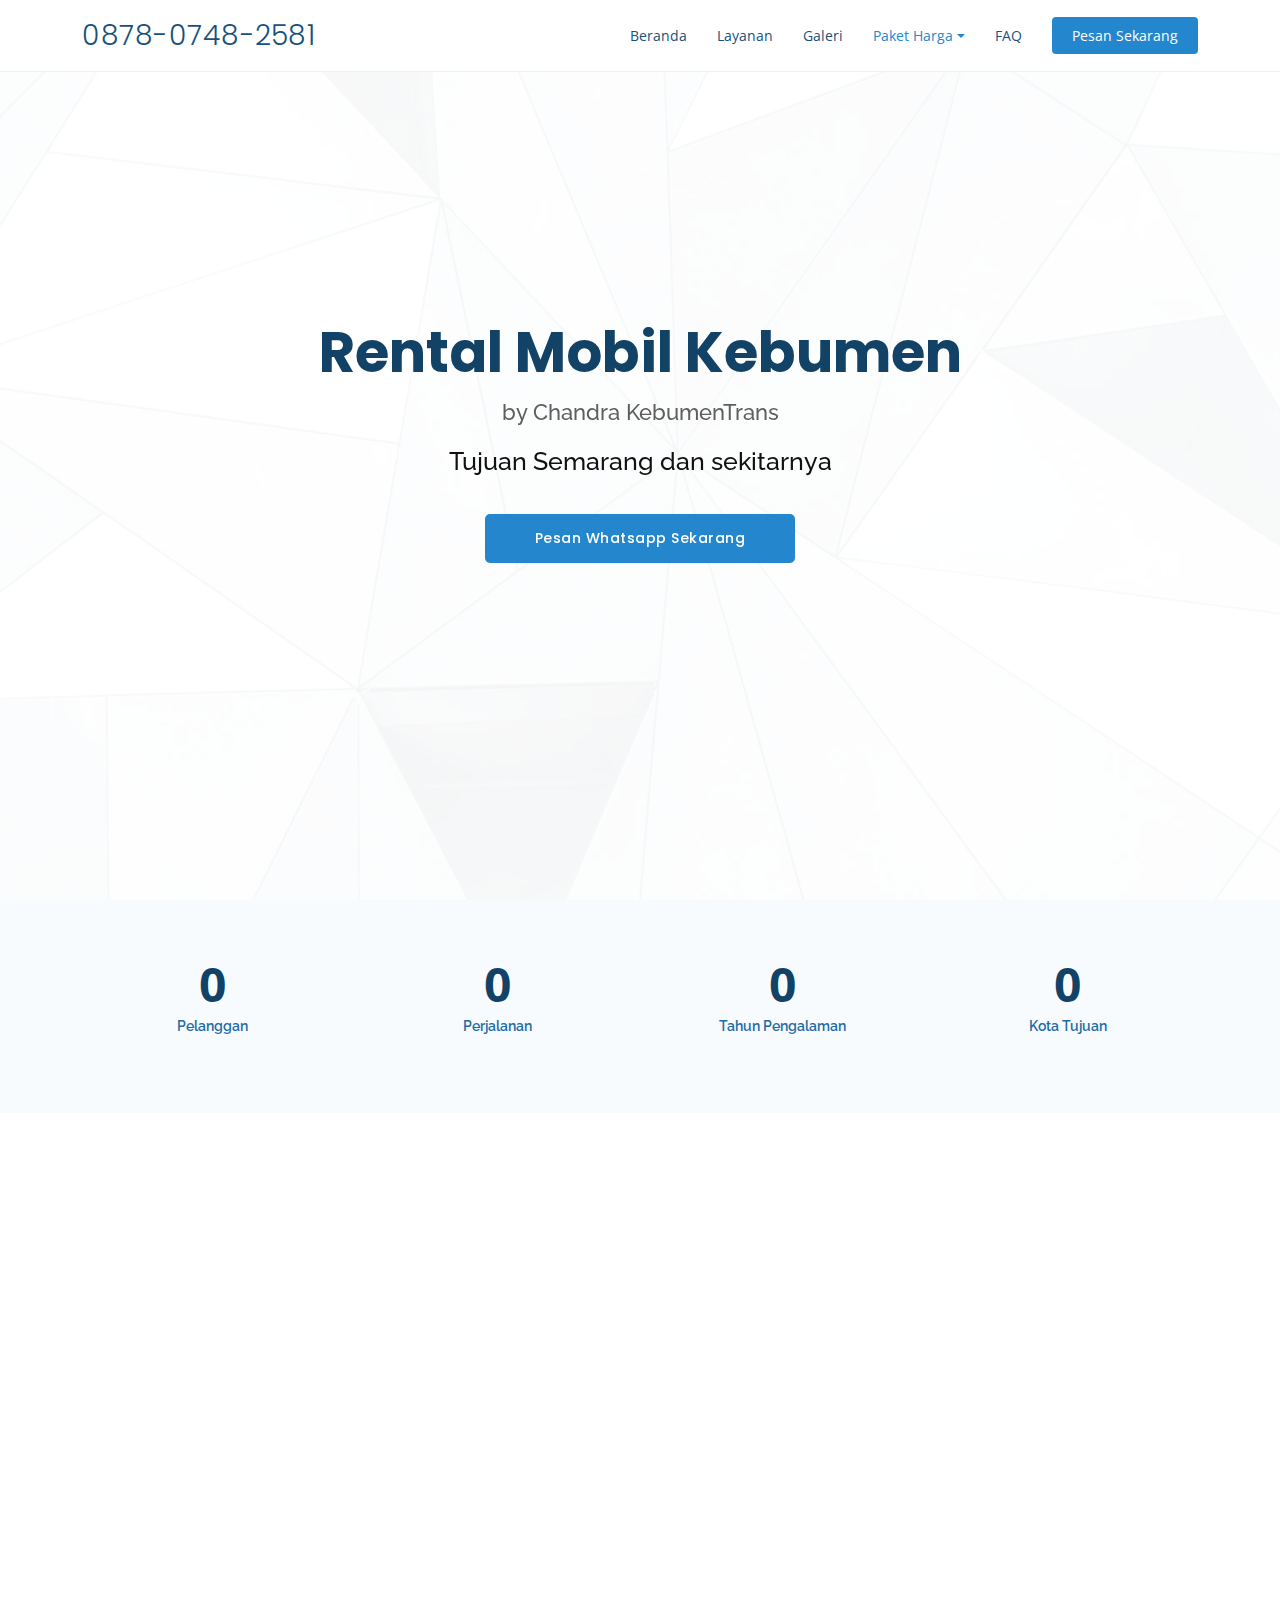
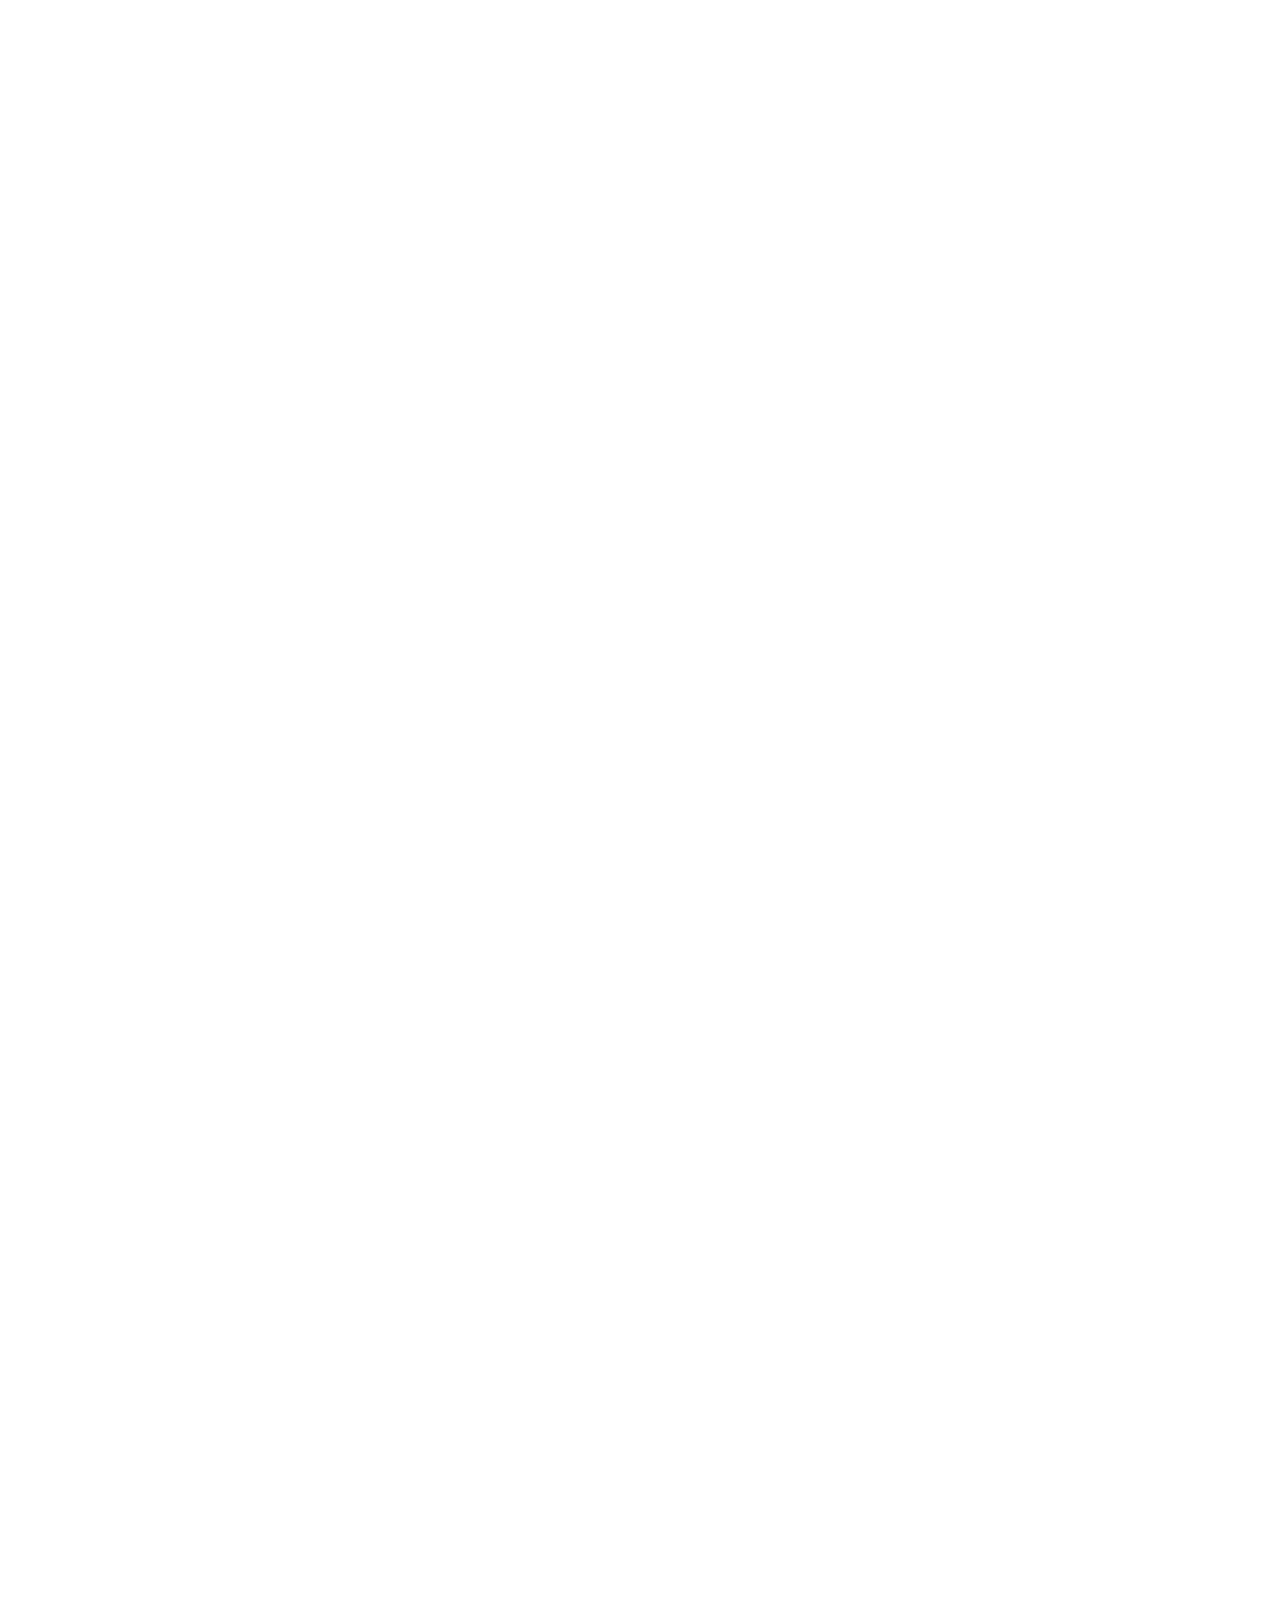
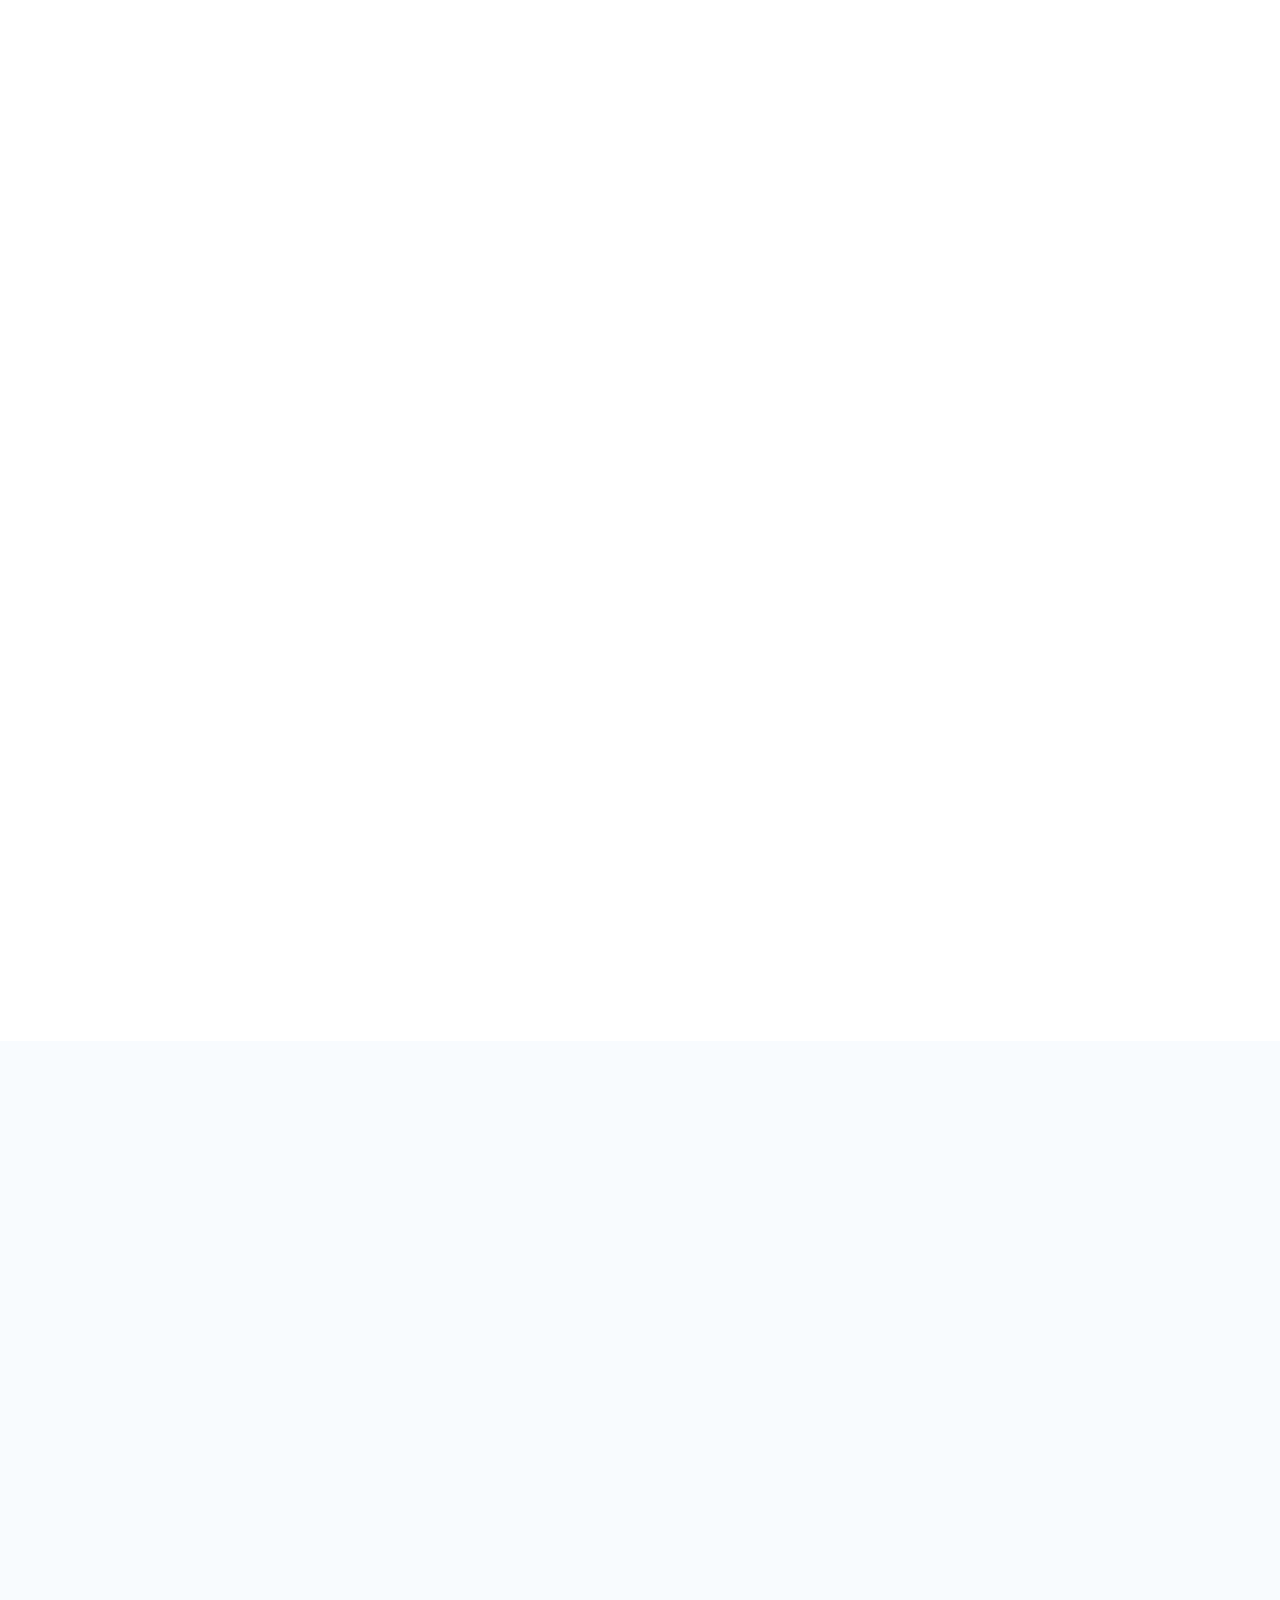
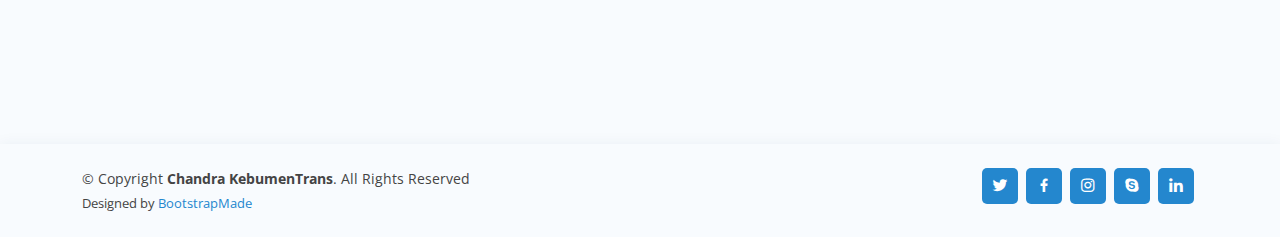
<file: mobiljogjasemarang.html>
<!DOCTYPE html>
<html lang="en">
  <head>
    <meta charset="utf-8" />
    <meta content="width=device-width, initial-scale=1.0" name="viewport" />

    <title>0878-0748-2581 Rental Mobil Kebumen - Daftar Harga Lengkap Rental Mobil Kebumen tujuan Semarang by Chandra KebumenTrans</title>
    <meta content="Rental Mobil Kebumen - Daftar Harga Lengkap Rental Mobil Kebumen tujuan Semarang by Chandra KebumenTrans" name="description" />
    <meta content="Rental Mobil Kebumen" name="keywords" />

    <!-- Favicons -->
    <link href="assets/img/logo.png" rel="icon" />
    <link href="assets/img/logo.png" rel="apple-touch-icon" />

    <!-- Google Fonts -->
    <link
      href="https://fonts.googleapis.com/css?family=Open+Sans:300,300i,400,400i,600,600i,700,700i|Raleway:300,300i,400,400i,500,500i,600,600i,700,700i|Poppins:300,300i,400,400i,500,500i,600,600i,700,700i"
      rel="stylesheet"
    />

    <!-- Vendor CSS Files -->
    <link href="assets/vendor/aos/aos.css" rel="stylesheet" />
    <link
      href="assets/vendor/bootstrap/css/bootstrap.min.css"
      rel="stylesheet"
    />
    <link
      href="assets/vendor/bootstrap-icons/bootstrap-icons.css"
      rel="stylesheet"
    />
    <link href="assets/vendor/boxicons/css/boxicons.min.css" rel="stylesheet" />
    <link
      href="assets/vendor/glightbox/css/glightbox.min.css"
      rel="stylesheet"
    />
    <link href="assets/vendor/remixicon/remixicon.css" rel="stylesheet" />
    <link href="assets/vendor/swiper/swiper-bundle.min.css" rel="stylesheet" />

    <!-- Template Main CSS File -->
    <link href="assets/css/style.css" rel="stylesheet" />

    <!-- =======================================================
  * Template Name: OnePage - v4.6.0
  * Template URL: https://bootstrapmade.com/onepage-multipurpose-bootstrap-template/
  * Author: BootstrapMade.com
  * License: https://bootstrapmade.com/license/
  ======================================================== -->
  </head>

  <body>
    <!-- ======= Header ======= -->
    <header id="header" class="fixed-top">
      <div class="container d-flex align-items-center justify-content-between">
        <h1 class="logo">
          <a
            target="_blank"
            href="https://api.whatsapp.com/send?phone=6287807482581&text=Hallo Chandra KebumenTrans, Saya mau Rental Mobil Kebumen"
            >0878-0748-2581</a
          >
        </h1>
        <!-- Uncomment below if you prefer to use an image logo -->
        <!-- <a href="index.html" class="logo"><img src="assets/img/logo.png" alt="Rental Mobil Kebumen" class="img-fluid"></a>-->

        <nav id="navbar" class="navbar">
          <ul>
            <li>
              <a class="nav-link scrollto" href="index.html">Beranda</a>
            </li>
            <!-- <li><a class="nav-link scrollto" href="#about">About</a></li> -->
            <li><a class="nav-link scrollto" href="index.html#services">Layanan</a></li>
            <li>
              <a class="nav-link scrollto o" href="index.html#portfolio">Galeri</a>
            </li>

            <li class="nav-item dropdown">
              <a class="nav-link dropdown-toggle active" href="#" role="button" data-bs-toggle="dropdown" aria-expanded="false">
                Paket Harga
              </a>
              <ul class="dropdown-menu">
                <li><a class="dropdown-item" href="index.html#pricing">Jogja</a></li>
                <li><a class="dropdown-item" href="mobiljogjadiengSemarang.html">Dieng</a></li>
                <li><a class="dropdown-item" href="mobiljogjasemarang.html">Semarang (Aktif)</a></li>
                <li><a class="dropdown-item" href="mobiljogjacilacap.html">Cilacap</a></li>
                <li><a class="dropdown-item" href="mobiljogjajakarta.html">Jakarta</a></li>
                <li><a class="dropdown-item" href="mobiljogjamalang.html">Malang</a></li>
                <li><a class="dropdown-item" href="mobiljogjabanyuwangi.html">Banyuwangi</a></li>
                <li><a class="dropdown-item" href="mobiljogjabali.html">Bali</a></li>
                <li><a class="dropdown-item" href="https://api.whatsapp.com/send?phone=6287807482581&text=Hallo Chandra KebumenTrans,
                   Saya mau Rental Mobil Kebumen untuk tujuan . . ." target="_blank">Kota Lainnya</a></li>
              </ul>
            </li>
            <li><a class="nav-link scrollto" href="index.html#faq">FAQ</a></li>

            <li>
              <a
                class="getstarted"
                target="_blank"
                href="https://api.whatsapp.com/send?phone=6287807482581&text=Hallo Chandra KebumenTrans, Saya mau Rental Mobil Kebumen"
                >Pesan Sekarang</a
              >
            </li>
          </ul>
          <i class="bi bi-list mobile-nav-toggle"></i>
        </nav>
        <!-- .navbar -->
      </div>
    </header>
    <!-- End Header -->

    <!-- ======= Hero Section ======= -->
    <section id="hero" class="d-flex align-items-center">
      <div
        class="container position-relative"
        data-aos="fade-up"
        data-aos-delay="100"
      >
        <div class="row justify-content-center">
          <div class="col-xl-10 col-lg-10 text-center">
            <h1>Rental Mobil Kebumen</h1>
            <h2>by Chandra KebumenTrans</h2>
            <h3>Tujuan Semarang dan sekitarnya</h3>
          </div>
        </div>
        <div class="text-center">
          <a
            target="_blank"
            href="https://api.whatsapp.com/send?phone=6287807482581&text=Hallo Chandra KebumenTrans, Saya mau Rental Mobil Kebumen tujuan Semarang"
            class="btn-get-started scrollto"
            >Pesan Whatsapp Sekarang</a
          >
        </div>

        <div class="row icon-boxes">
          
        </div>
      </div>
    </section>
    <!-- End Hero -->

    <main id="main">

      <!-- ======= Counts Section ======= -->
      <section id="counts" class="counts section-bg">
        <div class="container">
          <div class="row justify-content-end">
            <div
              class="col-lg-3 col-md-5 col-6 d-md-flex align-items-md-stretch"
            >
              <div class="count-box">
                <span
                  data-purecounter-start="0"
                  data-purecounter-end="421"
                  data-purecounter-duration="2"
                  class="purecounter"
                ></span>
                <p>Pelanggan</p>
              </div>
            </div>

            <div
              class="col-lg-3 col-md-5 col-6 d-md-flex align-items-md-stretch"
            >
              <div class="count-box">
                <span
                  data-purecounter-start="0"
                  data-purecounter-end="490"
                  data-purecounter-duration="2"
                  class="purecounter"
                ></span>
                <p>Perjalanan</p>
              </div>
            </div>

            <div
              class="col-lg-3 col-md-5 col-6 d-md-flex align-items-md-stretch"
            >
              <div class="count-box">
                <span
                  data-purecounter-start="0"
                  data-purecounter-end="8"
                  data-purecounter-duration="2"
                  class="purecounter"
                ></span>
                <p>Tahun Pengalaman</p>
              </div>
            </div>

            <div
              class="col-lg-3 col-md-5 col-6 d-md-flex align-items-md-stretch"
            >
              <div class="count-box">
                <span
                  data-purecounter-start="0"
                  data-purecounter-end="59"
                  data-purecounter-duration="2"
                  class="purecounter"
                ></span>
                <p>Kota Tujuan</p>
              </div>
            </div>
          </div>
        </div>
      </section>
      <!-- End Counts Section -->

      <!-- ======= Pricing Section ======= -->
      <section id="pricing" class="pricing">
        <div class="container" data-aos="fade-up">
          <div class="section-title">
            <h2>Paket Harga Rental Mobil Kebumen</h2>
            <p>
              untuk Semarang
            </p>
          </div>

          <div class="row">
            <div
              class="col-lg-4 col-md-6"
              data-aos="zoom-im"
              data-aos-delay="100"
            >
              <div class="box mb-5">
                <h3>Semarang</h3>
                <p>Honda Brio</p>
                <img
                  src="assets/img/gambar1/chandrajogjatour-brio.png"
                  class="img-fluid"
                  alt="Rental Mobil Kebumen"
                  srcset=""
                />
                <h4><sup>IDR</sup>800k<span> / All In</span></h4>
                <ul>
                  <li>Mobil + Driver + BBM</li>
                  <li>Sepuasnya Seharian</li>
                  <li class="na">Parkir + Makan Driver</li>
                  <li class="na">Dokumentasi</li>
                  <li class="na">Tiket Wisata</li>
                </ul>
                <div class="btn-wrap">
                  <a
                    target="_blank"
                    href="https://api.whatsapp.com/send?phone=6287807482581&text=Hallo Chandra KebumenTrans, 
                    Saya mau Sewa Mobil Honda Brio All In tujuan Semarang IDR 800k Paket All In"
                    class="btn-buy"
                    >Pesan Sekarang</a
                  >
                </div>
              </div>
            </div>

            <div
              class="col-lg-4 col-md-6"
              data-aos="zoom-in"
              data-aos-delay="100"
            >
              <div class="box mb-5">
                <h3>Semarang</h3>
                <p>Avanza / Mobilio</p>
                <img
                  src="assets/img/gambar1/chandrajogjatour-avanza.png"
                  class="img-fluid"
                  alt="Rental Mobil Kebumen"
                  srcset=""
                />
                <h4><sup>IDR</sup>850k<span> / All In</span></h4>
                <ul>
                  <li>Mobil + Driver + BBM</li>
                  <li>Sepuasnya Seharian</li>
                  <li class="na">Parkir + Makan Driver</li>
                  <li class="na">Dokumentasi</li>
                  <li class="na">Tiket Wisata</li>
                </ul>
                <div class="btn-wrap">
                  <a
                    target="_blank"
                    href="https://api.whatsapp.com/send?phone=6287807482581&text=Hallo Chandra KebumenTrans, 
                    Saya mau Sewa Mobil Avanza All In tujuan Semarang IDR 850k Paket All In"
                    class="btn-buy"
                    >Pesan Sekarang</a
                  >
                </div>
              </div>
            </div>

            <div
              class="col-lg-4 col-md-6"
              data-aos="zoom-in"
              data-aos-delay="100"
            >
              <div class="box mb-5">
                <h3>Semarang</h3>
                <p>Mitsubishi Xpander</p>
                <img
                  src="assets/img/gambar1/chandrajogjatour-xpander.png"
                  class="img-fluid"
                  alt="Rental Mobil Kebumen"
                  srcset=""
                />
                <h4><sup>IDR</sup>900k<span> / All In</span></h4>
                <ul>
                  <li>Mobil + Driver + BBM</li>
                  <li>Sepuasnya Seharian</li>
                  <li class="na">Parkir + Makan Driver</li>
                  <li class="na">Dokumentasi</li>
                  <li class="na">Tiket Wisata</li>
                </ul>
                <div class="btn-wrap">
                  <a
                    target="_blank"
                    href="https://api.whatsapp.com/send?phone=6287807482581&text=Hallo Chandra KebumenTrans, 
                    Saya mau Sewa Mobil Xpander All In tujuan Semarang IDR 900k Paket All In"
                    class="btn-buy"
                    >Pesan Sekarang</a
                  >
                </div>
              </div>
            </div>

            <div
              class="col-lg-4 col-md-6"
              data-aos="zoom-im"
              data-aos-delay="100"
            >
              <div class="box mb-5">
                <h3>Semarang</h3>
                <p>Innova Reborn</p>
                <img
                  src="assets/img/gambar1/chandrajogjatour-innova.png"
                  class="img-fluid"
                  alt="Rental Mobil Kebumen"
                  srcset=""
                />
                <h4><sup>IDR</sup>950k<span> / All In</span></h4>
                <ul>
                  <li>Mobil + Driver + BBM</li>
                  <li>Sepuasnya Seharian</li>
                  <li class="na">Parkir + Makan Driver</li>
                  <li class="na">Dokumentasi</li>
                  <li class="na">Tiket Wisata</li>
                </ul>
                <div class="btn-wrap">
                  <a
                    target="_blank"
                    href="https://api.whatsapp.com/send?phone=6287807482581&text=Hallo Chandra KebumenTrans, 
                    Saya mau Sewa Mobil Innova Reborn All In tujuan Semarang IDR 950k Paket All In"
                    class="btn-buy"
                    >Pesan Sekarang</a
                  >
                </div>
              </div>
            </div>

            <div
              class="col-lg-4 col-md-6"
              data-aos="zoom-in"
              data-aos-delay="100"
            >
              <div class="box mb-5">
                <h3>Semarang</h3>
                <p>Hiace Commuter</p>
                <img
                  src="assets/img/gambar1/chandrajogjatour-hiace.png"
                  class="img-fluid"
                  alt="Rental Mobil Kebumen"
                  srcset=""
                />
                <h4><sup>IDR</sup>1.600k<span> / All In</span></h4>
                <ul>
                  <li>Mobil + Driver + BBM</li>
                  <li>Sepuasnya Seharian</li>
                  <li class="na">Parkir + Makan Driver</li>
                  <li class="na">Dokumentasi</li>
                  <li class="na">Tiket Wisata</li>
                </ul>
                <div class="btn-wrap">
                  <a
                    target="_blank"
                    href="https://api.whatsapp.com/send?phone=6287807482581&text=Hallo Chandra KebumenTrans, 
                    Saya mau Sewa Mobil Hiace All In tujuan Semarang IDR 1.600k Paket All In"
                    class="btn-buy"
                    >Pesan Sekarang</a
                  >
                </div>
              </div>
            </div>

            <div
              class="col-lg-4 col-md-6"
              data-aos="zoom-in"
              data-aos-delay="100"
            >
              <div class="box mb-5">
                <h3>Semarang</h3>
                <p>Hiace Premio</p>
                <img
                  src="assets/img/gambar1/chandrajogjatour-premio.png"
                  class="img-fluid"
                  alt="Rental Mobil Kebumen"
                  srcset=""
                />
                <h4><sup>IDR</sup>1.900k<span> / All In</span></h4>
                <ul>
                  <li>Mobil + Driver + BBM</li>
                  <li>Sepuasnya Seharian</li>
                  <li class="na">Parkir + Makan Driver</li>
                  <li class="na">Dokumentasi</li>
                  <li class="na">Tiket Wisata</li>
                </ul>
                <div class="btn-wrap">
                  <a
                    target="_blank"
                    href="https://api.whatsapp.com/send?phone=6287807482581&text=Hallo Chandra KebumenTrans, 
                    Saya mau Sewa Mobil Hiace Premio All In tujuan Semarang IDR 1.900k Paket All In"
                    class="btn-buy"
                    >Pesan Sekarang</a
                  >
                </div>
              </div>
            </div>

            <!-- <div
            class="col-lg-4 col-md-6"
            data-aos="zoom-in"
            data-aos-delay="100"
          >
            <div class="box mb-5">
              <h3>Semarang</h3>
              <p>Fortuner</p>
              <img
                src="assets/img/gambar1/chandrajogjatour-fortuner.png"
                class="img-fluid"
                alt="Rental Mobil Kebumen"
                srcset=""
              />
              <h4><sup>IDR</sup>1.995k<span> / All In</span></h4>
              <ul>
                <li>Mobil + Driver + BBM</li>
                <li>Sepuasnya Seharian</li>
                <li class="na">Parkir + Makan Driver</li>
                <li class="na">Dokumentasi</li>
                <li class="na">Tiket Wisata</li>
              </ul>
              <div class="btn-wrap">
                <a
                  target="_blank"
                  href="https://api.whatsapp.com/send?phone=6287807482581&text=Hallo Chandra KebumenTrans, 
                  Saya mau Sewa Mobil Fortuner All In tujuan Semarang IDR 1.995k Paket All In"
                  class="btn-buy"
                  >Pesan Sekarang</a
                >
              </div>
            </div>
          </div>

          <div
            class="col-lg-4 col-md-6"
            data-aos="zoom-in"
            data-aos-delay="100"
          >
            <div class="box mb-5">
              <h3>Semarang</h3>
              <p>Alphard</p>
              <img
                src="assets/img/gambar1/chandrajogjatour-alphard.png"
                class="img-fluid"
                alt="Rental Mobil Kebumen"
                srcset=""
              />
              <h4><sup>IDR</sup>4.500k<span> / L</span></h4>
              <ul>
                <li>Mobil + Driver + BBM</li>
                <li>Sepuasnya Seharian</li>
                <li>Parkir + Makan Driver</li>
                <li class="na">Dokumentasi</li>
                <li class="na">Tiket Wisata</li>
              </ul>
              <div class="btn-wrap">
                <a
                  target="_blank"
                  href="https://api.whatsapp.com/send?phone=6287807482581&text=Hallo Chandra KebumenTrans, 
                  Saya mau Sewa Mobil Alphard All In tujuan Semarang IDR 4.500k Paket Lengkap"
                  class="btn-buy"
                  >Pesan Sekarang</a
                >
              </div>
            </div>
          </div> -->
          </div>
        </div>
      </section>
      <!-- End Pricing Section -->

      <!-- ======= Portfolio Section ======= -->
      <section id="portfolio" class="portfolio">
        <div class="container" data-aos="fade-up">
          <div class="section-title">
            <h2>Galeri Rental Mobil Kebumen</h2>
          </div>

          <div
            class="row portfolio-container"
            data-aos="fade-up"
            data-aos-delay="300"
          >
            <div class="col-lg-4 col-md-6 portfolio-item filter-app">
              <div class="portfolio-wrap">
                <img
                  src="assets/img/portfolio/galeri-1.png"
                  class="img-fluid"
                  alt="Rental Mobil Kebumen"
                />
              </div>
            </div>

            <div class="col-lg-4 col-md-6 portfolio-item filter-web">
              <div class="portfolio-wrap">
                <img
                  src="assets/img/portfolio/galeri-2.png"
                  class="img-fluid"
                  alt="Rental Mobil Kebumen"
                />
              </div>
            </div>

            <div class="col-lg-4 col-md-6 portfolio-item filter-app">
              <div class="portfolio-wrap">
                <img
                  src="assets/img/portfolio/galeri-3.png"
                  class="img-fluid"
                  alt="Rental Mobil Kebumen"
                />
              </div>
            </div>

            <div class="col-lg-4 col-md-6 portfolio-item filter-card">
              <div class="portfolio-wrap">
                <img
                  src="assets/img/portfolio/galeri-4.png"
                  class="img-fluid"
                  alt="Rental Mobil Kebumen"
                />
              </div>
            </div>

            <div class="col-lg-4 col-md-6 portfolio-item filter-web">
              <div class="portfolio-wrap">
                <img
                  src="assets/img/portfolio/galeri-5.png"
                  class="img-fluid"
                  alt="Rental Mobil Kebumen"
                />
              </div>
            </div>

            <div class="col-lg-4 col-md-6 portfolio-item filter-app">
              <div class="portfolio-wrap">
                <img
                  src="assets/img/portfolio/galeri-6.png"
                  class="img-fluid"
                  alt="Rental Mobil Kebumen"
                />
              </div>
            </div>

            <div class="col-lg-4 col-md-6 portfolio-item filter-card">
              <div class="portfolio-wrap">
                <img
                  src="assets/img/portfolio/galeri-7.png"
                  class="img-fluid"
                  alt="Rental Mobil Kebumen"
                />
              </div>
            </div>

            <div class="col-lg-4 col-md-6 portfolio-item filter-card">
              <div class="portfolio-wrap">
                <img
                  src="assets/img/portfolio/galeri-8.png"
                  class="img-fluid"
                  alt="Rental Mobil Kebumen"
                />
              </div>
            </div>

            <div class="col-lg-4 col-md-6 portfolio-item filter-web">
              <div class="portfolio-wrap">
                <img
                  src="assets/img/portfolio/galeri-9.png"
                  class="img-fluid"
                  alt="Rental Mobil Kebumen"
                />
              </div>
            </div>
          </div>
        </div>
      </section>
      <!-- End Portfolio Section -->

      

      <!-- ======= Frequently Asked Questions Section ======= -->
      <section id="faq" class="faq section-bg">
        <div class="container" data-aos="fade-up">
          <div class="section-title">
            <h2>Pertanyaan yang Sering Ditanyakan</h2>
          </div>

          <div class="faq-list">
            <ul>
              <li data-aos="fade-up">
                <i class="bx bx-help-circle icon-help"></i>
                <a
                  data-bs-toggle="collapse"
                  class="collapse"
                  data-bs-target="#faq-list-1"
                  >Apakah kendaraan yang tersedia hanya Hiace dan Innova saja ?
                  <i class="bx bx-chevron-down icon-show"></i
                  ><i class="bx bx-chevron-up icon-close"></i
                ></a>
                <div
                  id="faq-list-1"
                  class="collapse show"
                  data-bs-parent=".faq-list"
                >
                  <p>
                    Selain Hiace dan Innova, Kami juga punya kendaraan lain yang
                    tersedia antara lain : Ayla, Agya, Brio, Avanza, Moblio,
                    Xpander, Fortuner, Pajero Sport, Alphard hingga Bus
                  </p>
                </div>
              </li>

              <li data-aos="fade-up" data-aos-delay="100">
                <i class="bx bx-help-circle icon-help"></i>
                <a
                  data-bs-toggle="collapse"
                  data-bs-target="#faq-list-2"
                  class="collapsed"
                  >Kota Mana Saja yang bisa dikunjungi ?
                  <i class="bx bx-chevron-down icon-show"></i
                  ><i class="bx bx-chevron-up icon-close"></i
                ></a>
                <div
                  id="faq-list-2"
                  class="collapse"
                  data-bs-parent=".faq-list"
                >
                  <p>
                    Semua kota di pulau Jawa, Sumatera, Madura, Bali, dan Lombok
                    bisa dikunjungi. Langsung Telepon / Whatsapp nomor diatas
                    untuk memberi tahu kota mana tujuan Anda
                  </p>
                </div>
              </li>

              <li data-aos="fade-up" data-aos-delay="200">
                <i class="bx bx-help-circle icon-help"></i>
                <a
                  data-bs-toggle="collapse"
                  data-bs-target="#faq-list-3"
                  class="collapsed"
                  >Apakah hanya wisata saja yang dilayani ?
                  <i class="bx bx-chevron-down icon-show"></i
                  ><i class="bx bx-chevron-up icon-close"></i
                ></a>
                <div
                  id="faq-list-3"
                  class="collapse"
                  data-bs-parent=".faq-list"
                >
                  <p>
                    Tidak hanya Paket Wisata Saja yang kami Layani. Ada juga
                    layanan Antar Jemput, Drop Off, Transport Bandara,
                    Kondangan, Kunjungan Kerja, Acara Keluarga, Reuni,
                    Gathering, Penelitian, dan lain lain
                  </p>
                </div>
              </li>

              <li data-aos="fade-up" data-aos-delay="300">
                <i class="bx bx-help-circle icon-help"></i>
                <a
                  data-bs-toggle="collapse"
                  data-bs-target="#faq-list-4"
                  class="collapsed"
                  >Paket Apa Saja yang tersedia ?
                  <i class="bx bx-chevron-down icon-show"></i
                  ><i class="bx bx-chevron-up icon-close"></i
                ></a>
                <div
                  id="faq-list-4"
                  class="collapse"
                  data-bs-parent=".faq-list"
                >
                  <ul class="">
                    <li>Paket Bebas ( Mobil + Driver )</li>
                    <li>Paket All In ( Mobil + Driver + BBM + Tol + Kapal )</li>
                    <li>
                      Paket Lengkap ( Paket All In + Parkir + Makan Driver )
                    </li>
                    <li>Paket Spesial ( Paket Lengkap + Tiket Wisata )</li>
                    <li>Paket Istimewa ( Paket Spesial + Penginapan )</li>
                    <li>
                      Paket Markibul ( Paket Istimewa + Kuliner + Dokumentasi )
                    </li>
                  </ul>
                </div>
              </li>

              <li data-aos="fade-up" data-aos-delay="400">
                <i class="bx bx-help-circle icon-help"></i>
                <a
                  data-bs-toggle="collapse"
                  data-bs-target="#faq-list-5"
                  class="collapsed"
                  >Bagaimana cara melakukan Pemesanan ?
                  <i class="bx bx-chevron-down icon-show"></i
                  ><i class="bx bx-chevron-up icon-close"></i
                ></a>
                <div
                  id="faq-list-5"
                  class="collapse"
                  data-bs-parent=".faq-list"
                >
                  <p>
                    Silhakan hubungi Kami di nomor 0878-0748-2581 ( Telpon /
                    Whatsapp ) atau melalui tombol pemesanan diatas
                  </p>
                </div>
              </li>
            </ul>
          </div>
        </div>
      </section>
      <!-- End Frequently Asked Questions Section -->
    </main>
    <!-- End #main -->

    <!-- ======= Footer ======= -->
    <footer id="footer">
      <div class="container d-md-flex py-4">
        <div class="me-md-auto text-center text-md-start">
          <div class="copyright">
            &copy; Copyright <strong><span>Chandra KebumenTrans</span></strong
            >. All Rights Reserved
          </div>
          <div class="credits">
            <!-- All the links in the footer should remain intact. -->
            <!-- You can delete the links only if you purchased the pro version. -->
            <!-- Licensing information: https://bootstrapmade.com/license/ -->
            <!-- Purchase the pro version with working PHP/AJAX contact form: https://bootstrapmade.com/onepage-multipurpose-bootstrap-template/ -->
            Designed by <a href="https://bootstrapmade.com/">BootstrapMade</a>
          </div>
        </div>
        <div class="social-links text-center text-md-right pt-3 pt-md-0">
          <a href="#" class="twitter"><i class="bx bxl-twitter"></i></a>
          <a href="" class="facebook"><i class="bx bxl-facebook"></i></a>
          <a
            target="_blank"
            href="https://www.instagram.com/ayonaikhiace_purworejo/"
            class="instagram"
            ><i class="bx bxl-instagram"></i
          ></a>
          <a href="#" class="google-plus"><i class="bx bxl-skype"></i></a>
          <a href="#" class="linkedin"><i class="bx bxl-linkedin"></i></a>
        </div>
      </div>
    </footer>
    <!-- End Footer -->

    <div id="preloader"></div>
    <a
      href="#"
      class="back-to-top d-flex align-items-center justify-content-center"
      ><i class="bi bi-arrow-up-short"></i
    ></a>

    <!-- Vendor JS Files -->
    <script src="assets/vendor/aos/aos.js"></script>
    <script src="assets/vendor/bootstrap/js/bootstrap.bundle.min.js"></script>
    <script src="assets/vendor/glightbox/js/glightbox.min.js"></script>
    <script src="assets/vendor/isotope-layout/isotope.pkgd.min.js"></script>
    <script src="assets/vendor/php-email-form/validate.js"></script>
    <script src="assets/vendor/purecounter/purecounter.js"></script>
    <script src="assets/vendor/swiper/swiper-bundle.min.js"></script>

    <!-- Template Main JS File -->
    <script src="assets/js/main.js"></script>
  </body>
</html>
</file>
<file: assets/css/style.css>
/**
* Template Name: OnePage - v4.6.0
* Template URL: https://bootstrapmade.com/onepage-multipurpose-bootstrap-template/
* Author: BootstrapMade.com
* License: https://bootstrapmade.com/license/
*/

/*--------------------------------------------------------------
# General
--------------------------------------------------------------*/
body {
  font-family: "Open Sans", sans-serif;
  color: #444444;
}

a {
  color: #2487ce;
  text-decoration: none;
}

a:hover {
  color: #469fdf;
  text-decoration: none;
}

h1,
h2,
h3,
h4,
h5,
h6 {
  font-family: "Raleway", sans-serif;
}

/*--------------------------------------------------------------
# Back to top button
--------------------------------------------------------------*/
.back-to-top {
  position: fixed;
  visibility: hidden;
  opacity: 0;
  right: 15px;
  bottom: 15px;
  z-index: 996;
  background: #2487ce;
  width: 40px;
  height: 40px;
  border-radius: 4px;
  transition: all 0.4s;
}
.back-to-top i {
  font-size: 28px;
  color: #fff;
  line-height: 0;
}
.back-to-top:hover {
  background: #3e9bdd;
  color: #fff;
}
.back-to-top.active {
  visibility: visible;
  opacity: 1;
}

/*--------------------------------------------------------------
# Preloader
--------------------------------------------------------------*/
#preloader {
  position: fixed;
  top: 0;
  left: 0;
  right: 0;
  bottom: 0;
  z-index: 9999;
  overflow: hidden;
  background: #fff;
}

#preloader:before {
  content: "";
  position: fixed;
  top: calc(50% - 30px);
  left: calc(50% - 30px);
  border: 6px solid #2487ce;
  border-top-color: #fff;
  border-bottom-color: #fff;
  border-radius: 50%;
  width: 60px;
  height: 60px;
  -webkit-animation: animate-preloader 1s linear infinite;
  animation: animate-preloader 1s linear infinite;
}

@-webkit-keyframes animate-preloader {
  0% {
    transform: rotate(0deg);
  }
  100% {
    transform: rotate(360deg);
  }
}

@keyframes animate-preloader {
  0% {
    transform: rotate(0deg);
  }
  100% {
    transform: rotate(360deg);
  }
}
/*--------------------------------------------------------------
# Disable aos animation delay on mobile devices
--------------------------------------------------------------*/
@media screen and (max-width: 768px) {
  [data-aos-delay] {
    transition-delay: 0 !important;
  }
}
/*--------------------------------------------------------------
# Header
--------------------------------------------------------------*/
#header {
  transition: all 0.5s;
  background: #fff;
  z-index: 997;
  padding: 15px 0;
  border-bottom: 1px solid #e6f2fb;
}
#header.header-scrolled {
  border-color: #fff;
  box-shadow: 0px 2px 15px rgba(18, 66, 101, 0.08);
}
#header .logo {
  font-size: 28px;
  margin: 0;
  padding: 0;
  line-height: 1;
  font-weight: 300;
  letter-spacing: 0.5px;
  font-family: "Poppins", sans-serif;
}
#header .logo a {
  color: #16507b;
}
#header .logo img {
  max-height: 40px;
}
@media (max-width: 992px) {
  #header .logo {
    font-size: 28px;
  }
}

/*--------------------------------------------------------------
# Navigation Menu
--------------------------------------------------------------*/
/**
* Desktop Navigation 
*/
.navbar {
  padding: 0;
}
.navbar ul {
  margin: 0;
  padding: 0;
  display: flex;
  list-style: none;
  align-items: center;
}
.navbar li {
  position: relative;
}
.navbar a,
.navbar a:focus {
  display: flex;
  align-items: center;
  justify-content: space-between;
  padding: 10px 0 10px 30px;
  font-size: 14px;
  color: #16507b;
  white-space: nowrap;
  transition: 0.3s;
}
.navbar a i,
.navbar a:focus i {
  font-size: 12px;
  line-height: 0;
  margin-left: 5px;
}
.navbar a:hover,
.navbar .active,
.navbar .active:focus,
.navbar li:hover > a {
  color: #2487ce;
}
.navbar .getstarted,
.navbar .getstarted:focus {
  background: #2487ce;
  padding: 8px 20px;
  margin-left: 30px;
  border-radius: 4px;
  color: #fff;
}
.navbar .getstarted:hover,
.navbar .getstarted:focus:hover {
  color: #fff;
  background: #3194db;
}
.navbar .dropdown ul {
  display: block;
  position: absolute;
  left: 14px;
  top: calc(100% + 30px);
  margin: 0;
  padding: 10px 0;
  z-index: 99;
  opacity: 0;
  visibility: hidden;
  background: #fff;
  box-shadow: 0px 0px 30px rgba(127, 137, 161, 0.25);
  transition: 0.3s;
  border-radius: 4px;
}
.navbar .dropdown ul li {
  min-width: 200px;
}
.navbar .dropdown ul a {
  padding: 10px 20px;
  text-transform: none;
}
.navbar .dropdown ul a i {
  font-size: 12px;
}
.navbar .dropdown ul a:hover,
.navbar .dropdown ul .active:hover,
.navbar .dropdown ul li:hover > a {
  color: #2487ce;
}
.navbar .dropdown:hover > ul {
  opacity: 1;
  top: 100%;
  visibility: visible;
}
.navbar .dropdown .dropdown ul {
  top: 0;
  left: calc(100% - 30px);
  visibility: hidden;
}
.navbar .dropdown .dropdown:hover > ul {
  opacity: 1;
  top: 0;
  left: 100%;
  visibility: visible;
}
@media (max-width: 1366px) {
  .navbar .dropdown .dropdown ul {
    left: -90%;
  }
  .navbar .dropdown .dropdown:hover > ul {
    left: -100%;
  }
}

/**
* Mobile Navigation 
*/
.mobile-nav-toggle {
  color: #124265;
  font-size: 28px;
  cursor: pointer;
  display: none;
  line-height: 0;
  transition: 0.5s;
}
.mobile-nav-toggle.bi-x {
  color: #fff;
}

@media (max-width: 991px) {
  .mobile-nav-toggle {
    display: block;
  }

  .navbar ul {
    display: none;
  }
}
.navbar-mobile {
  position: fixed;
  overflow: hidden;
  top: 0;
  right: 0;
  left: 0;
  bottom: 0;
  background: rgba(10, 38, 58, 0.9);
  transition: 0.3s;
  z-index: 999;
}
.navbar-mobile .mobile-nav-toggle {
  position: absolute;
  top: 15px;
  right: 15px;
}
.navbar-mobile ul {
  display: block;
  position: absolute;
  top: 55px;
  right: 15px;
  bottom: 15px;
  left: 15px;
  padding: 10px 0;
  background-color: #fff;
  overflow-y: auto;
  transition: 0.3s;
}
.navbar-mobile a,
.navbar-mobile a:focus {
  padding: 10px 20px;
  font-size: 15px;
  color: #124265;
}
.navbar-mobile a:hover,
.navbar-mobile .active,
.navbar-mobile li:hover > a {
  color: #2487ce;
}
.navbar-mobile .getstarted,
.navbar-mobile .getstarted:focus {
  margin: 15px;
}
.navbar-mobile .dropdown ul {
  position: static;
  display: none;
  margin: 10px 20px;
  padding: 10px 0;
  z-index: 99;
  opacity: 1;
  visibility: visible;
  background: #fff;
  box-shadow: 0px 0px 30px rgba(127, 137, 161, 0.25);
}
.navbar-mobile .dropdown ul li {
  min-width: 200px;
}
.navbar-mobile .dropdown ul a {
  padding: 10px 20px;
}
.navbar-mobile .dropdown ul a i {
  font-size: 12px;
}
.navbar-mobile .dropdown ul a:hover,
.navbar-mobile .dropdown ul .active:hover,
.navbar-mobile .dropdown ul li:hover > a {
  color: #2487ce;
}
.navbar-mobile .dropdown > .dropdown-active {
  display: block;
}

/*--------------------------------------------------------------
# Hero Section
--------------------------------------------------------------*/
#hero {
  width: 100%;
  height: 100vh;
  position: relative;
  background: url("../img/hero-bg.jpg") top center;
  background-size: cover;
  position: relative;
}
#hero:before {
  content: "";
  background: rgba(255, 255, 255, 0.8);
  position: absolute;
  bottom: 0;
  top: 0;
  left: 0;
  right: 0;
}
#hero .container {
  padding-top: 80px;
}
#hero h1 {
  margin: 0;
  font-size: 56px;
  font-weight: 700;
  line-height: 72px;
  color: #124265;
  font-family: "Poppins", sans-serif;
}
#hero h2 {
  color: #5e5e5e;
  margin: 10px 0 0 0;
  font-size: 22px;
}
#hero h3 {
  color: #111;
  font-size: 15px;
  margin-top: 20px;
  font-size: 25px;
}
#hero .btn-get-started {
  font-family: "Poppins", sans-serif;
  font-weight: 500;
  font-size: 14px;
  letter-spacing: 0.5px;
  display: inline-block;
  padding: 14px 50px;
  border-radius: 5px;
  transition: 0.5s;
  margin-top: 30px;
  color: #fff;
  background: #2487ce;
}
#hero .btn-get-started:hover {
  background: #3194db;
}
#hero .icon-boxes {
  margin-top: 100px;
}
#hero .icon-box {
  margin-bottom: 30px;
  padding: 40px 30px 10px 30px;
  position: relative;
  overflow: hidden;
  background: #fff;
  box-shadow: 0 0 29px 0 rgba(18, 66, 101, 0.08);
  transition: all 0.3s ease-in-out;
  border-radius: 8px;
  z-index: 1;
}
#hero .icon-box .title {
  font-weight: 700;
  margin-bottom: 15px;
  font-size: 18px;
  margin-top: 15px;
}
#hero a .icon-box .title {
  color: #124265;
  transition: 0.3s;
}
#hero .icon-box .description {
  font-size: 15px;
  line-height: 28px;
  margin-bottom: 0;
}
#hero .icon-box .pesan {
  margin-top: 15px;
  font-size: 10px;
  text-align: right;
  color: #1a5e90;
}
#hero .icon-box .icon {
  margin-bottom: 20px;
  padding-top: 10px;
  display: inline-block;
  transition: all 0.3s ease-in-out;
  font-size: 36px;
  line-height: 1;
  color: #2487ce;
}
#hero .icon-box:hover {
  transform: scale(1.08);
}
#hero .icon-box:hover .title a {
  color: #2487ce;
}
@media (min-width: 1024px) {
  #hero {
    background-attachment: fixed;
  }
}
@media (max-height: 800px) {
  #hero {
    height: auto;
  }
}
@media (max-width: 992px) {
  #hero {
    height: auto;
  }
  #hero h1 {
    font-size: 28px;
    line-height: 36px;
  }
  #hero h2 {
    font-size: 18px;
    line-height: 24px;
  }
}

/*--------------------------------------------------------------
# Sections General
--------------------------------------------------------------*/
section {
  padding: 80px 0;
  overflow: hidden;
}

.section-bg {
  background-color: #f8fbfe;
}

.section-title {
  text-align: center;
  padding-bottom: 30px;
}
.section-title h2 {
  font-size: 32px;
  font-weight: bold;
  text-transform: uppercase;
  margin-bottom: 20px;
  padding-bottom: 0;
  color: #124265;
}
.section-title p {
  margin-bottom: 0;
  font-size: 14px;
  color: #919191;
}

/*--------------------------------------------------------------
# About
--------------------------------------------------------------*/
.about .content h3 {
  font-weight: 600;
  font-size: 26px;
}
.about .content ul {
  list-style: none;
  padding: 0;
}
.about .content ul li {
  padding-left: 28px;
  position: relative;
}
.about .content ul li + li {
  margin-top: 10px;
}
.about .content ul i {
  position: absolute;
  left: 0;
  top: 2px;
  font-size: 20px;
  color: #2487ce;
  line-height: 1;
}
.about .content p:last-child {
  margin-bottom: 0;
}
.about .content .btn-learn-more {
  font-family: "Raleway", sans-serif;
  font-weight: 600;
  font-size: 14px;
  letter-spacing: 1px;
  display: inline-block;
  padding: 12px 32px;
  border-radius: 5px;
  transition: 0.3s;
  line-height: 1;
  color: #2487ce;
  -webkit-animation-delay: 0.8s;
  animation-delay: 0.8s;
  margin-top: 6px;
  border: 2px solid #2487ce;
}
.about .content .btn-learn-more:hover {
  background: #2487ce;
  color: #fff;
  text-decoration: none;
}

/*--------------------------------------------------------------
# Counts
--------------------------------------------------------------*/
.counts {
  padding: 60px 0;
}
.counts .count-box {
  width: 100%;
  text-align: center;
}
.counts .count-box span {
  font-size: 48px;
  line-height: 48px;
  display: block;
  font-weight: 700;
  color: #124265;
  margin-left: 80px;
  margin: auto;
}
.counts .count-box p {
  padding: 8px 0 0 0;
  font-family: "Raleway", sans-serif;
  font-weight: 600;
  font-size: 14px;
  color: #1e6ca6;
}

/*--------------------------------------------------------------
# About Video
--------------------------------------------------------------*/
.about-video .content {
  font-size: 15px;
}
.about-video .content h3 {
  font-weight: 700;
  font-size: 24px;
  color: #124265;
}
.about-video .content ul {
  list-style: none;
  padding: 0;
}
.about-video .content ul li {
  padding-bottom: 10px;
  padding-left: 28px;
  position: relative;
}
.about-video .content ul i {
  font-size: 24px;
  color: #2487ce;
  position: absolute;
  left: 0;
  top: -2px;
}
.about-video .content p:last-child {
  margin-bottom: 0;
}
.about-video .play-btn {
  width: 94px;
  height: 94px;
  background: radial-gradient(#2487ce 50%, rgba(36, 135, 206, 0.4) 52%);
  border-radius: 50%;
  display: block;
  position: absolute;
  left: calc(50% - 47px);
  top: calc(50% - 47px);
  overflow: hidden;
}
.about-video .play-btn::after {
  content: "";
  position: absolute;
  left: 50%;
  top: 50%;
  transform: translateX(-40%) translateY(-50%);
  width: 0;
  height: 0;
  border-top: 10px solid transparent;
  border-bottom: 10px solid transparent;
  border-left: 15px solid #fff;
  z-index: 100;
  transition: all 400ms cubic-bezier(0.55, 0.055, 0.675, 0.19);
}
.about-video .play-btn::before {
  content: "";
  position: absolute;
  width: 120px;
  height: 120px;
  -webkit-animation-delay: 0s;
  animation-delay: 0s;
  -webkit-animation: pulsate-btn 2s;
  animation: pulsate-btn 2s;
  -webkit-animation-direction: forwards;
  animation-direction: forwards;
  -webkit-animation-iteration-count: infinite;
  animation-iteration-count: infinite;
  -webkit-animation-timing-function: steps;
  animation-timing-function: steps;
  opacity: 1;
  border-radius: 50%;
  border: 5px solid rgba(36, 135, 206, 0.7);
  top: -15%;
  left: -15%;
  background: rgba(198, 16, 0, 0);
}
.about-video .play-btn:hover::after {
  border-left: 15px solid #2487ce;
  transform: scale(20);
}
.about-video .play-btn:hover::before {
  content: "";
  position: absolute;
  left: 50%;
  top: 50%;
  transform: translateX(-40%) translateY(-50%);
  width: 0;
  height: 0;
  border: none;
  border-top: 10px solid transparent;
  border-bottom: 10px solid transparent;
  border-left: 15px solid #fff;
  z-index: 200;
  -webkit-animation: none;
  animation: none;
  border-radius: 0;
}

@-webkit-keyframes pulsate-btn {
  0% {
    transform: scale(0.6, 0.6);
    opacity: 1;
  }
  100% {
    transform: scale(1, 1);
    opacity: 0;
  }
}

@keyframes pulsate-btn {
  0% {
    transform: scale(0.6, 0.6);
    opacity: 1;
  }
  100% {
    transform: scale(1, 1);
    opacity: 0;
  }
}
/*--------------------------------------------------------------
# Clients
--------------------------------------------------------------*/
.clients {
  padding: 15px 0;
  text-align: center;
}
.clients img {
  max-width: 45%;
  transition: all 0.4s ease-in-out;
  display: inline-block;
  padding: 15px 0;
  filter: grayscale(100);
}
.clients img:hover {
  filter: none;
  transform: scale(1.15);
}
@media (max-width: 768px) {
  .clients img {
    max-width: 40%;
  }
}

/*--------------------------------------------------------------
# Testimonials
--------------------------------------------------------------*/
.testimonials .testimonials-carousel,
.testimonials .testimonials-slider {
  overflow: hidden;
}
.testimonials .testimonial-item {
  box-sizing: content-box;
  text-align: center;
  min-height: 320px;
}
.testimonials .testimonial-item .testimonial-img {
  width: 90px;
  border-radius: 50%;
  margin: 0 auto;
}
.testimonials .testimonial-item h3 {
  font-size: 18px;
  font-weight: bold;
  margin: 10px 0 5px 0;
  color: #111;
}
.testimonials .testimonial-item h4 {
  font-size: 14px;
  color: #999;
  margin: 0;
}
.testimonials .testimonial-item .quote-icon-left,
.testimonials .testimonial-item .quote-icon-right {
  color: #c9e3f5;
  font-size: 26px;
}
.testimonials .testimonial-item .quote-icon-left {
  display: inline-block;
  left: -5px;
  position: relative;
}
.testimonials .testimonial-item .quote-icon-right {
  display: inline-block;
  right: -5px;
  position: relative;
  top: 10px;
}
.testimonials .testimonial-item p {
  font-style: italic;
  margin: 0 15px 15px 15px;
  padding: 20px;
  background: #f3f9fd;
  position: relative;
  margin-bottom: 35px;
  border-radius: 6px;
}
.testimonials .testimonial-item p::after {
  content: "";
  width: 0;
  height: 0;
  border-top: 20px solid #f3f9fd;
  border-right: 20px solid transparent;
  border-left: 20px solid transparent;
  position: absolute;
  bottom: -20px;
  left: calc(50% - 20px);
}
.testimonials .swiper-pagination {
  margin-top: 20px;
  position: relative;
}
.testimonials .swiper-pagination .swiper-pagination-bullet {
  width: 12px;
  height: 12px;
  background-color: #fff;
  opacity: 1;
  border: 1px solid #2487ce;
}
.testimonials .swiper-pagination .swiper-pagination-bullet-active {
  background-color: #2487ce;
}

/*--------------------------------------------------------------
# Services
--------------------------------------------------------------*/
.services .icon-box {
  text-align: center;
  padding: 70px 20px 80px 20px;
  transition: all ease-in-out 0.3s;
  background: #fff;
  box-shadow: 0px 5px 90px 0px rgba(110, 123, 131, 0.05);
}
.services .icon-box .icon {
  margin: 0 auto;
  width: 100px;
  height: 100px;
  display: flex;
  align-items: center;
  justify-content: center;
  transition: ease-in-out 0.3s;
  position: relative;
}
.services .icon-box .icon i {
  font-size: 36px;
  transition: 0.5s;
  position: relative;
}
.services .icon-box .icon svg {
  position: absolute;
  top: 0;
  left: 0;
}
.services .icon-box .icon svg path {
  transition: 0.5s;
  fill: #f5f5f5;
}
.services .icon-box h4 {
  font-weight: 600;
  margin: 10px 0 15px 0;
  font-size: 22px;
}
.services .icon-box h4 a {
  color: #124265;
  transition: ease-in-out 0.3s;
}
.services .icon-box p {
  line-height: 24px;
  font-size: 14px;
  margin-bottom: 0;
}
.services .icon-box:hover {
  border-color: #fff;
  box-shadow: 0px 0 35px 0 rgba(0, 0, 0, 0.08);
}
.services .iconbox-blue i {
  color: #47aeff;
}
.services .iconbox-blue:hover .icon i {
  color: #fff;
}
.services .iconbox-blue:hover .icon path {
  fill: #47aeff;
}
.services .iconbox-orange i {
  color: #ffa76e;
}
.services .iconbox-orange:hover .icon i {
  color: #fff;
}
.services .iconbox-orange:hover .icon path {
  fill: #ffa76e;
}
.services .iconbox-pink i {
  color: #e80368;
}
.services .iconbox-pink:hover .icon i {
  color: #fff;
}
.services .iconbox-pink:hover .icon path {
  fill: #e80368;
}
.services .iconbox-yellow i {
  color: #ffbb2c;
}
.services .iconbox-yellow:hover .icon i {
  color: #fff;
}
.services .iconbox-yellow:hover .icon path {
  fill: #ffbb2c;
}
.services .iconbox-red i {
  color: #ff5828;
}
.services .iconbox-red:hover .icon i {
  color: #fff;
}
.services .iconbox-red:hover .icon path {
  fill: #ff5828;
}
.services .iconbox-teal i {
  color: #11dbcf;
}
.services .iconbox-teal:hover .icon i {
  color: #fff;
}
.services .iconbox-teal:hover .icon path {
  fill: #11dbcf;
}

/*--------------------------------------------------------------
# Cta
--------------------------------------------------------------*/
.cta {
  background: #2487ce;
  background-size: cover;
  padding: 60px 0;
}
.cta h3 {
  color: #fff;
  font-size: 28px;
  font-weight: 700;
}
.cta p {
  color: #fff;
}
.cta .cta-btn {
  font-family: "Raleway", sans-serif;
  font-weight: 600;
  font-size: 14px;
  letter-spacing: 1px;
  display: inline-block;
  padding: 10px 35px;
  border-radius: 5px;
  transition: 0.5s;
  margin-top: 10px;
  border: 2px solid #fff;
  color: #fff;
}
.cta .cta-btn:hover {
  background: #fff;
  color: #2487ce;
}

/*--------------------------------------------------------------
# Portfolio
--------------------------------------------------------------*/
.portfolio .portfolio-item {
  margin-bottom: 30px;
}
.portfolio #portfolio-flters {
  padding: 0;
  margin: 0 auto 35px auto;
  list-style: none;
  text-align: center;
  border-radius: 50px;
  padding: 2px 15px;
}
.portfolio #portfolio-flters li {
  cursor: pointer;
  display: inline-block;
  padding: 10px 15px 8px 15px;
  font-size: 14px;
  font-weight: 600;
  line-height: 1;
  text-transform: uppercase;
  color: #444444;
  margin-bottom: 5px;
  transition: all 0.3s ease-in-out;
}
.portfolio #portfolio-flters li:hover,
.portfolio #portfolio-flters li.filter-active {
  color: #2487ce;
}
.portfolio #portfolio-flters li:last-child {
  margin-right: 0;
}
.portfolio .portfolio-wrap {
  transition: 0.3s;
  position: relative;
  overflow: hidden;
  z-index: 1;
}
.portfolio .portfolio-wrap::before {
  content: "";
  background: rgba(36, 135, 206, 0.6);
  position: absolute;
  left: 30px;
  right: 30px;
  top: 30px;
  bottom: 30px;
  transition: all ease-in-out 0.3s;
  z-index: 2;
  opacity: 0;
}
.portfolio .portfolio-wrap .portfolio-info {
  opacity: 0;
  position: absolute;
  top: 0;
  left: 0;
  right: 0;
  bottom: 0;
  text-align: center;
  z-index: 3;
  transition: all ease-in-out 0.3s;
  display: flex;
  flex-direction: column;
  justify-content: center;
  align-items: center;
}
.portfolio .portfolio-wrap .portfolio-info::before {
  display: block;
  content: "";
  width: 48px;
  height: 48px;
  position: absolute;
  top: 35px;
  left: 35px;
  border-top: 3px solid #fff;
  border-left: 3px solid #fff;
  transition: all 0.5s ease 0s;
  z-index: 9994;
}
.portfolio .portfolio-wrap .portfolio-info::after {
  display: block;
  content: "";
  width: 48px;
  height: 48px;
  position: absolute;
  bottom: 35px;
  right: 35px;
  border-bottom: 3px solid #fff;
  border-right: 3px solid #fff;
  transition: all 0.5s ease 0s;
  z-index: 9994;
}
.portfolio .portfolio-wrap .portfolio-info h4 {
  font-size: 20px;
  color: #fff;
  font-weight: 600;
}
.portfolio .portfolio-wrap .portfolio-info p {
  color: #ffffff;
  font-size: 14px;
  text-transform: uppercase;
  padding: 0;
  margin: 0;
}
.portfolio .portfolio-wrap .portfolio-links {
  text-align: center;
  z-index: 4;
}
.portfolio .portfolio-wrap .portfolio-links a {
  color: rgba(255, 255, 255, 0.6);
  margin: 0 2px;
  font-size: 28px;
  display: inline-block;
  transition: 0.3s;
}
.portfolio .portfolio-wrap .portfolio-links a:hover {
  color: #fff;
}
.portfolio .portfolio-wrap:hover::before {
  top: 0;
  left: 0;
  right: 0;
  bottom: 0;
  opacity: 1;
}
.portfolio .portfolio-wrap:hover .portfolio-info {
  opacity: 1;
}
.portfolio .portfolio-wrap:hover .portfolio-info::before {
  top: 15px;
  left: 15px;
}
.portfolio .portfolio-wrap:hover .portfolio-info::after {
  bottom: 15px;
  right: 15px;
}

/*--------------------------------------------------------------
# Portfolio Details
--------------------------------------------------------------*/
.portfolio-details {
  padding-top: 40px;
}
.portfolio-details .portfolio-details-slider img {
  width: 100%;
}
.portfolio-details .portfolio-details-slider .swiper-pagination {
  margin-top: 20px;
  position: relative;
}
.portfolio-details
  .portfolio-details-slider
  .swiper-pagination
  .swiper-pagination-bullet {
  width: 12px;
  height: 12px;
  background-color: #fff;
  opacity: 1;
  border: 1px solid #2487ce;
}
.portfolio-details
  .portfolio-details-slider
  .swiper-pagination
  .swiper-pagination-bullet-active {
  background-color: #2487ce;
}
.portfolio-details .portfolio-info {
  padding: 30px;
  box-shadow: 0px 0 30px rgba(18, 66, 101, 0.08);
}
.portfolio-details .portfolio-info h3 {
  font-size: 22px;
  font-weight: 700;
  margin-bottom: 20px;
  padding-bottom: 20px;
  border-bottom: 1px solid #eee;
}
.portfolio-details .portfolio-info ul {
  list-style: none;
  padding: 0;
  font-size: 15px;
}
.portfolio-details .portfolio-info ul li + li {
  margin-top: 10px;
}
.portfolio-details .portfolio-description {
  padding-top: 30px;
}
.portfolio-details .portfolio-description h2 {
  font-size: 26px;
  font-weight: 700;
  margin-bottom: 20px;
}
.portfolio-details .portfolio-description p {
  padding: 0;
}

/*--------------------------------------------------------------
# Team
--------------------------------------------------------------*/
.team .member {
  margin-bottom: 20px;
  overflow: hidden;
  text-align: center;
  border-radius: 4px;
  background: #fff;
  box-shadow: 0px 2px 15px rgba(18, 66, 101, 0.08);
}
.team .member .member-img {
  position: relative;
  overflow: hidden;
}
.team .member .social {
  position: absolute;
  left: 0;
  bottom: 0;
  right: 0;
  height: 40px;
  opacity: 0;
  transition: ease-in-out 0.3s;
  text-align: center;
  background: rgba(255, 255, 255, 0.85);
  display: inline-flex;
  align-items: center;
  justify-content: center;
}
.team .member .social a {
  transition: color 0.3s;
  color: #124265;
  margin: 0 10px;
  display: inline-block;
}
.team .member .social a:hover {
  color: #2487ce;
}
.team .member .social i {
  font-size: 18px;
  margin: 0 2px;
  line-height: 0;
}
.team .member .member-info {
  padding: 25px 15px;
}
.team .member .member-info h4 {
  font-weight: 700;
  margin-bottom: 5px;
  font-size: 18px;
  color: #124265;
}
.team .member .member-info span {
  display: block;
  font-size: 13px;
  font-weight: 400;
  color: #aaaaaa;
}
.team .member .member-info p {
  font-style: italic;
  font-size: 14px;
  line-height: 26px;
  color: #777777;
}
.team .member:hover .social {
  opacity: 1;
}

/*--------------------------------------------------------------
# Pricing
--------------------------------------------------------------*/
.pricing .section-title p {
  font-size: 25px;
}

.pricing .box {
  padding: 40px 20px;
  text-align: center;
  border-radius: 8px;
  position: relative;
  overflow: hidden;
  background: #fefefe;
  box-shadow: 0px 5px 90px 0px rgba(110, 123, 131, 0.1);
}
.pricing .box h3 {
  font-weight: 400;
  padding: 15px 15px 0px 15pxx;
  font-size: 21px;
  text-transform: uppercase;
  font-weight: 600;
  color: #124265;
}
.pricing .box p {
  font-size: 20px;
}
.pricing .box img {
  margin-bottom: 15px;
}
.pricing .box h4 {
  font-size: 42px;
  color: #2487ce;
  font-weight: 500;
  font-family: "Open Sans", sans-serif;
  margin-bottom: 20px;
}
.pricing .box h4 sup {
  font-size: 20px;
  top: -15px;
  left: -3px;
}
.pricing .box h4 span {
  color: #bababa;
  font-size: 16px;
  font-weight: 300;
}
.pricing .box ul {
  padding: 0;
  list-style: none;
  color: #124265;
  text-align: center;
  line-height: 20px;
  font-size: 16px;
}
.pricing .box ul li {
  padding-bottom: 16px;
}
.pricing .box ul .na {
  color: #ccc;
  text-decoration: line-through;
}
.pricing .box .btn-wrap {
  padding: 15px;
  text-align: center;
}
.pricing .box .btn-buy {
  display: inline-block;
  padding: 10px 40px;
  border-radius: 4px;
  color: #2487ce;
  transition: none;
  font-size: 14px;
  font-weight: 400;
  font-family: "Raleway", sans-serif;
  font-weight: 600;
  transition: 0.3s;
  border: 2px solid #2487ce;
}
.pricing .box .btn-buy:hover {
  background: #2487ce;
  color: #fff;
}
.pricing .featured {
  background: #2487ce;
}
.pricing .featured h3,
.pricing .featured h4,
.pricing .featured h4 span,
.pricing .featured ul,
.pricing .featured ul .na {
  color: #fff;
}
.pricing .featured .btn-wrap {
  padding: 15px;
  text-align: center;
}
.pricing .featured .btn-buy {
  color: #fff;
  border: 2px solid #fff;
}
.pricing .featured .btn-buy:hover {
  background: #fff;
  color: #2487ce;
}

/*--------------------------------------------------------------
# Frequently Asked Questions
--------------------------------------------------------------*/
.faq .faq-list {
  padding: 0 100px;
}
.faq .faq-list ul {
  padding: 0;
  list-style: none;
}
.faq .faq-list li + li {
  margin-top: 15px;
}
.faq .faq-list li {
  padding: 20px;
  background: #fff;
  border-radius: 4px;
  position: relative;
}
.faq .faq-list a {
  display: block;
  position: relative;
  font-family: "Poppins", sans-serif;
  font-size: 16px;
  line-height: 24px;
  font-weight: 500;
  padding: 0 30px;
  outline: none;
  cursor: pointer;
}
.faq .faq-list .icon-help {
  font-size: 24px;
  position: absolute;
  right: 0;
  left: 20px;
  color: #87c1ea;
}
.faq .faq-list .icon-show,
.faq .faq-list .icon-close {
  font-size: 24px;
  position: absolute;
  right: 0;
  top: 0;
}
.faq .faq-list p {
  margin-bottom: 0;
  padding: 10px 0 0 0;
}
.faq .faq-list .icon-show {
  display: none;
}
.faq .faq-list a.collapsed {
  color: #343a40;
}
.faq .faq-list a.collapsed:hover {
  color: #2487ce;
}
.faq .faq-list a.collapsed .icon-show {
  display: inline-block;
}
.faq .faq-list a.collapsed .icon-close {
  display: none;
}
@media (max-width: 1200px) {
  .faq .faq-list {
    padding: 0;
  }
}

/*--------------------------------------------------------------
# Contact
--------------------------------------------------------------*/
.contact .info {
  width: 100%;
  background: #fff;
}
.contact .info i {
  font-size: 20px;
  color: #2487ce;
  float: left;
  width: 44px;
  height: 44px;
  background: #e3f0fa;
  display: flex;
  justify-content: center;
  align-items: center;
  border-radius: 5px;
  transition: all 0.3s ease-in-out;
}
.contact .info h4 {
  padding: 0 0 0 60px;
  font-size: 22px;
  font-weight: 600;
  margin-bottom: 5px;
  color: #124265;
}
.contact .info p {
  padding: 0 0 0 60px;
  margin-bottom: 0;
  font-size: 14px;
  color: #217bbc;
}
.contact .info .email,
.contact .info .phone {
  margin-top: 40px;
}
.contact .info .email:hover i,
.contact .info .address:hover i,
.contact .info .phone:hover i {
  background: #2487ce;
  color: #fff;
}
.contact .php-email-form {
  width: 100%;
  background: #fff;
}
.contact .php-email-form .form-group {
  padding-bottom: 8px;
}
.contact .php-email-form .error-message {
  display: none;
  color: #fff;
  background: #ed3c0d;
  text-align: left;
  padding: 15px;
  font-weight: 600;
}
.contact .php-email-form .error-message br + br {
  margin-top: 25px;
}
.contact .php-email-form .sent-message {
  display: none;
  color: #fff;
  background: #18d26e;
  text-align: center;
  padding: 15px;
  font-weight: 600;
}
.contact .php-email-form .loading {
  display: none;
  background: #fff;
  text-align: center;
  padding: 15px;
}
.contact .php-email-form .loading:before {
  content: "";
  display: inline-block;
  border-radius: 50%;
  width: 24px;
  height: 24px;
  margin: 0 10px -6px 0;
  border: 3px solid #18d26e;
  border-top-color: #eee;
  -webkit-animation: animate-loading 1s linear infinite;
  animation: animate-loading 1s linear infinite;
}
.contact .php-email-form input,
.contact .php-email-form textarea {
  border-radius: 0;
  box-shadow: none;
  font-size: 14px;
  border-radius: 4px;
}
.contact .php-email-form input:focus,
.contact .php-email-form textarea:focus {
  border-color: #2487ce;
}
.contact .php-email-form input {
  height: 44px;
}
.contact .php-email-form textarea {
  padding: 10px 12px;
}
.contact .php-email-form button[type="submit"] {
  background: #2487ce;
  border: 0;
  padding: 10px 30px;
  color: #fff;
  transition: 0.4s;
  border-radius: 4px;
}
.contact .php-email-form button[type="submit"]:hover {
  background: #3194db;
}
@-webkit-keyframes animate-loading {
  0% {
    transform: rotate(0deg);
  }
  100% {
    transform: rotate(360deg);
  }
}
@keyframes animate-loading {
  0% {
    transform: rotate(0deg);
  }
  100% {
    transform: rotate(360deg);
  }
}

/*--------------------------------------------------------------
# Breadcrumbs
--------------------------------------------------------------*/
.breadcrumbs {
  padding: 15px 0;
  background: #f8fbfe;
  min-height: 40px;
  margin-top: 72px;
}
@media (max-width: 992px) {
  .breadcrumbs {
    margin-top: 58px;
  }
}
.breadcrumbs h2 {
  font-size: 24px;
  font-weight: 300;
}
.breadcrumbs ol {
  display: flex;
  flex-wrap: wrap;
  list-style: none;
  padding: 0;
  margin: 0;
  font-size: 14px;
}
.breadcrumbs ol li + li {
  padding-left: 10px;
}
.breadcrumbs ol li + li::before {
  display: inline-block;
  padding-right: 10px;
  color: #1a5e90;
  content: "/";
}
@media (max-width: 768px) {
  .breadcrumbs .d-flex {
    display: block !important;
  }
  .breadcrumbs ol {
    display: block;
  }
  .breadcrumbs ol li {
    display: inline-block;
  }
}

/*--------------------------------------------------------------
# Footer
--------------------------------------------------------------*/
#footer {
  color: #444444;
  font-size: 14px;
  background: #f8fbfe;
  box-shadow: 0px 2px 15px rgba(18, 66, 101, 0.08);
}
#footer .footer-top {
  padding: 60px 0 30px 0;
  background: #fff;
}
#footer .footer-top .footer-contact {
  margin-bottom: 30px;
}
#footer .footer-top .footer-contact h3 {
  font-size: 26px;
  margin: 0 0 10px 0;
  padding: 2px 0 2px 0;
  line-height: 1;
  font-weight: 300;
}
#footer .footer-top .footer-contact p {
  font-size: 14px;
  line-height: 24px;
  margin-bottom: 0;
  font-family: "Raleway", sans-serif;
  color: #777777;
}
#footer .footer-top h4 {
  font-size: 16px;
  font-weight: bold;
  color: #124265;
  position: relative;
  padding-bottom: 12px;
}
#footer .footer-top .footer-links {
  margin-bottom: 30px;
}
#footer .footer-top .footer-links ul {
  list-style: none;
  padding: 0;
  margin: 0;
}
#footer .footer-top .footer-links ul i {
  padding-right: 2px;
  color: #2487ce;
  font-size: 18px;
  line-height: 1;
}
#footer .footer-top .footer-links ul li {
  padding: 10px 0;
  display: flex;
  align-items: center;
}
#footer .footer-top .footer-links ul li:first-child {
  padding-top: 0;
}
#footer .footer-top .footer-links ul a {
  color: #777777;
  transition: 0.3s;
  display: inline-block;
  line-height: 1;
}
#footer .footer-top .footer-links ul a:hover {
  text-decoration: none;
  color: #2487ce;
}
#footer .footer-newsletter {
  font-size: 15px;
}
#footer .footer-newsletter h4 {
  font-size: 16px;
  font-weight: bold;
  color: #444444;
  position: relative;
  padding-bottom: 12px;
}
#footer .footer-newsletter form {
  margin-top: 30px;
  background: #fff;
  padding: 6px 10px;
  position: relative;
  border-radius: 5px;
  text-align: left;
  border: 1px solid #cde5f6;
}
#footer .footer-newsletter form input[type="email"] {
  border: 0;
  padding: 4px 8px;
  width: calc(100% - 100px);
}
#footer .footer-newsletter form input[type="submit"] {
  position: absolute;
  top: -1px;
  right: -2px;
  bottom: -1px;
  border: 0;
  background: none;
  font-size: 16px;
  padding: 0 20px 2px 20px;
  background: #2487ce;
  color: #fff;
  transition: 0.3s;
  border-radius: 0 5px 5px 0;
  box-shadow: 0px 2px 15px rgba(0, 0, 0, 0.1);
}
#footer .footer-newsletter form input[type="submit"]:hover {
  background: #3194db;
}
#footer .credits {
  padding-top: 5px;
  font-size: 13px;
  color: #444444;
}
#footer .social-links a {
  font-size: 18px;
  display: inline-block;
  background: #2487ce;
  color: #fff;
  line-height: 1;
  padding: 8px 0;
  margin-right: 4px;
  border-radius: 5px;
  text-align: center;
  width: 36px;
  height: 36px;
  transition: 0.3s;
}
#footer .social-links a:hover {
  background: #3194db;
  color: #fff;
  text-decoration: none;
}
</file>
